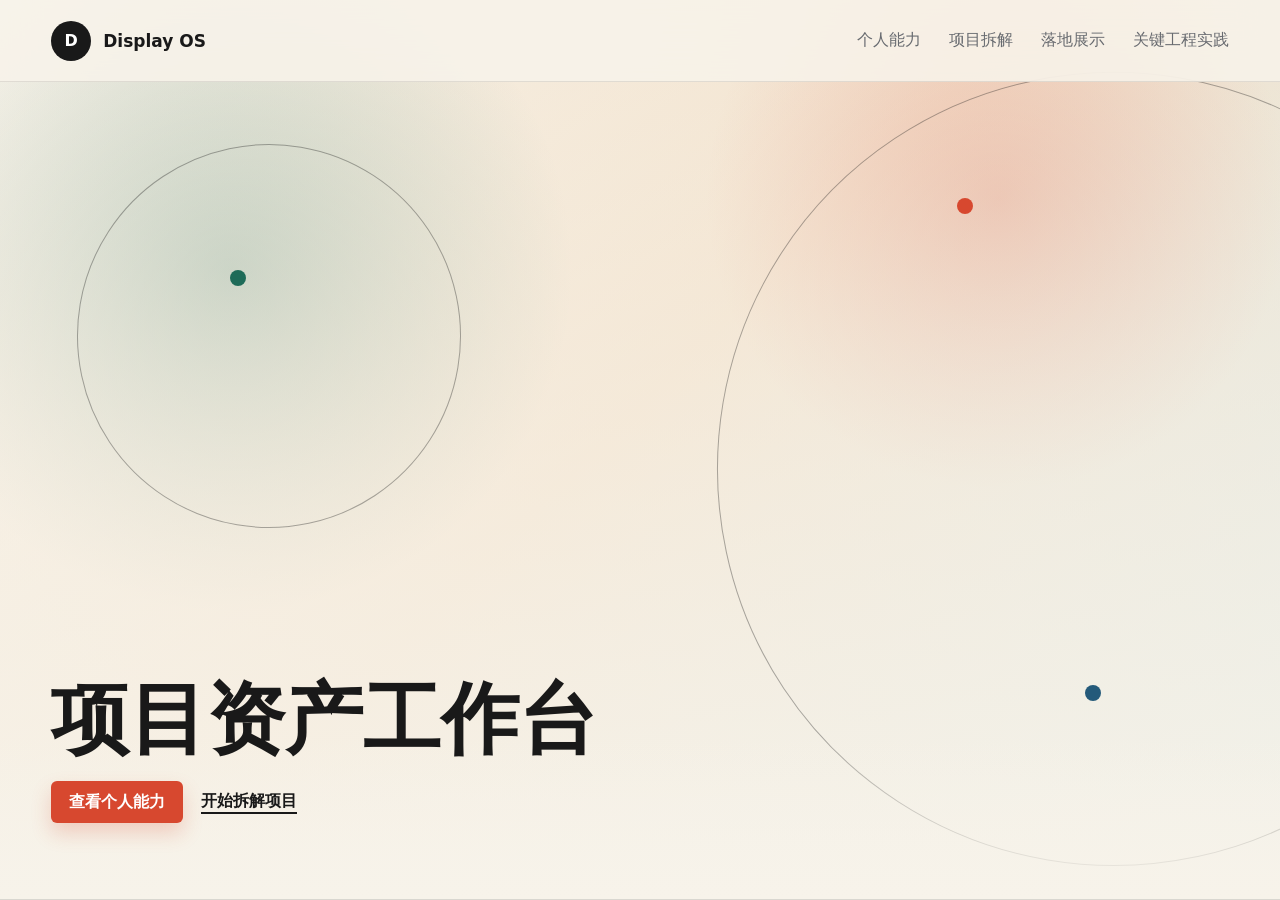
<file: docs/index.html>
<!doctype html>
<html lang="zh-CN">
  <head>
    <meta charset="UTF-8" />
    <meta name="viewport" content="width=device-width, initial-scale=1.0" />
    <title>Display OS | 项目展示与 Idea 售卖系统</title>
    <link rel="stylesheet" href="./styles.css?v=05408d1f2673" />
  </head>
  <body class="compact-kpi-mode">
    <header class="topbar">
      <a class="brand" href="#home" aria-label="Display OS 首页">
        <span class="brand-mark">D</span>
        <span>Display OS</span>
      </a>
      <nav class="nav" aria-label="主导航">
        <a href="#capabilities">个人能力</a>
        <a href="#analysis">项目拆解</a>
        <a href="#showcase">落地展示</a>
        <a href="#market" hidden aria-hidden="true" tabindex="-1">Idea 售价</a>
        <button class="nav-methodology-button" id="openMethodology" type="button">关键工程实践</button>
      </nav>
      <div class="topbar-actions" aria-label="项目发布操作">
        <div class="topbar-publish-actions">
          <button class="primary-button compact" id="syncGithub" type="button" title="把已保存的公开项目同步到 GitHub Pages">同步 GitHub</button>
        </div>
        <span class="topbar-publish-status" id="publishSyncStatus" data-tone="neutral" role="status" aria-live="polite">待同步</span>
        <button class="ghost-button" id="loadDemo" type="button">载入精选项目</button>
      </div>
    </header>

    <main id="pageMain">
      <section class="hero" id="home">
        <div class="hero-media" aria-hidden="true">
          <div class="orbit orbit-one"></div>
          <div class="orbit orbit-two"></div>
          <div class="signal signal-a"></div>
          <div class="signal signal-b"></div>
          <div class="signal signal-c"></div>
        </div>
        <div class="hero-content">
          <h1>项目资产工作台</h1>
          <div class="hero-actions">
            <a class="primary-button" href="#capabilities">查看个人能力</a>
            <a class="text-link" href="#analysis">开始拆解项目</a>
          </div>
        </div>
      </section>

      <section class="capabilities" id="capabilities">
        <div class="capability-shell capability-system-shell">
          <header class="capability-system-hero">
            <p class="eyebrow">AI Product System Design</p>
            <h2>把概率性的 AI，做成可交付的业务系统</h2>
          </header>

          <section class="capability-gate" aria-label="AI 任务前置判断">
            <div class="capability-gate-question">
              <strong>前置判断</strong>
              <span>什么任务值得交给 AI？</span>
            </div>
            <p class="capability-gate-criteria">
              <span>高重复</span><span>判断量大</span><span>输出可验证</span><span>错误成本可控</span>
            </p>
            <p class="capability-gate-boundary">AI / 规则 / 人工共同确定边界</p>
          </section>

          <section class="capability-method-board" aria-label="AI 产品设计原则与系统实现">
            <div class="capability-selector-column">
              <header class="capability-layer-heading">
                <span>原则</span>
                <h3 id="capabilityPrincipleTitle">AI 产品设计原则</h3>
              </header>
              <div class="capability-method-tabs" role="tablist" aria-labelledby="capabilityPrincipleTitle" aria-orientation="vertical">
                <button class="capability-method-tab is-active" id="capabilityMethodTab1" type="button" role="tab" aria-selected="true" aria-controls="capabilityMethodPanel1" data-capability-target="capabilityMethodPanel1">
                  <span class="capability-card-number">01</span>
                  <span class="capability-method-copy">
                    <strong>定义业务完成标准</strong>
                  </span>
                </button>
                <button class="capability-method-tab" id="capabilityMethodTab2" type="button" role="tab" aria-selected="false" aria-controls="capabilityMethodPanel2" tabindex="-1" data-capability-target="capabilityMethodPanel2">
                  <span class="capability-card-number">02</span>
                  <span class="capability-method-copy">
                    <strong>失败任务恢复</strong>
                  </span>
                </button>
                <button class="capability-method-tab" id="capabilityMethodTab3" type="button" role="tab" aria-selected="false" aria-controls="capabilityMethodPanel3" tabindex="-1" data-capability-target="capabilityMethodPanel3">
                  <span class="capability-card-number">03</span>
                  <span class="capability-method-copy">
                    <strong>AI 结果校验与人工复核</strong>
                  </span>
                </button>
              </div>
            </div>

            <div class="capability-detail-column">
              <header class="capability-layer-heading is-accent">
                <span>系统实现</span>
                <h3 id="capabilityPracticeTitle">当前实现</h3>
              </header>
              <div class="capability-method-panels" aria-labelledby="capabilityPracticeTitle">
                <article class="capability-method-panel is-active" id="capabilityMethodPanel1" role="tabpanel" aria-labelledby="capabilityMethodTab1" tabindex="0">
                  <h4>业务结果校验</h4>
                  <ol>
                    <li>模型输出</li>
                    <li>写入业务对象</li>
                    <li>回查实际结果</li>
                    <li>核验关键字段</li>
                    <li>确认业务完成</li>
                  </ol>
                  <p><strong>完成标准：</strong>接口成功 → 业务结果通过校验</p>
                </article>
                <article class="capability-method-panel" id="capabilityMethodPanel2" role="tabpanel" aria-labelledby="capabilityMethodTab2" tabindex="0" hidden>
                  <h4>失败任务恢复</h4>
                  <ol>
                    <li>记录任务状态</li>
                    <li>定位失败对象 / 阶段</li>
                    <li>保留已完成结果</li>
                    <li>仅重试失败部分</li>
                    <li>继续执行</li>
                  </ol>
                  <p><strong>恢复范围：</strong>失败对象 / 阶段，不整批重跑</p>
                </article>
                <article class="capability-method-panel" id="capabilityMethodPanel3" role="tabpanel" aria-labelledby="capabilityMethodTab3" tabindex="0" hidden>
                  <h4>AI 结果校验与风险分级</h4>
                  <ol>
                    <li>AI 初步判断</li>
                    <li>规则校验</li>
                    <li>风险分级</li>
                    <li>人工复核</li>
                    <li>结果回流</li>
                    <li>确认后执行</li>
                  </ol>
                  <p><strong>执行边界：</strong>高风险 AI 结果必须人工复核</p>
                </article>
              </div>
            </div>
          </section>

          <section class="capability-proof-panel" aria-labelledby="capabilityMetricsTitle">
            <div class="capability-proof-main">
              <header class="capability-proof-heading">
                <p>可复算业务价值</p>
                <h3 id="capabilityMetricsTitle">效率与人工节省</h3>
              </header>
              <div class="capability-value-cases" aria-label="三个项目的效率与人工节省对比">
                <article class="capability-value-case">
                  <p class="capability-value-tag">PDD 商品采集 <span>同工作量测算</span></p>
                  <h4><strong>约 5.1 小时</strong><span>每 100 个 SKU 节省人工</span></h4>
                  <p class="capability-value-comparison"><span>人工平均 5.9 小时</span><b>→</b><span>系统平均 0.8 小时</span></p>
                  <p class="capability-value-result">每人工小时：20 → 138 个 SKU（约 6.9 倍）</p>
                </article>
                <article class="capability-value-case">
                  <p class="capability-value-tag">AI + SolidWorks <span>历史项目估算</span></p>
                  <h4><strong>约 1 小时</strong><span>每个有效 CAD 节省人工</span></h4>
                  <p class="capability-value-comparison"><span>人工约 1.5 小时</span><b>→</b><span>AI + 工程师协作约 0.5 小时</span></p>
                  <p class="capability-value-result">工程师日产能：约 5 → 16 个 / 人日（约 3 倍）</p>
                </article>
                <article class="capability-value-case">
                  <p class="capability-value-tag">跨境商品统一调度平台 <span>历史样本估算</span></p>
                  <h4><strong>约减少 98%</strong><span>每批 1,100 个 SKU 人工时间</span></h4>
                  <p class="capability-value-comparison"><span>人工约 37 小时</span><b>→</b><span>自动处理约 42 分钟</span></p>
                  <p class="capability-value-result">处理效率：约 30 → 1,600 个/小时（约提升 54 倍）</p>
                </article>
              </div>
            </div>
          </section>

          <ul class="capability-skill-tags" aria-label="核心能力标签">
            <li>
              <span class="capability-skill-icon" aria-hidden="true">
                <svg viewBox="0 0 24 24" focusable="false"><circle cx="12" cy="12" r="7"></circle><circle cx="12" cy="12" r="2"></circle><path d="M12 2v3M12 19v3M2 12h3M19 12h3"></path></svg>
              </span>
              <strong>AI 应用落地</strong>
            </li>
            <li>
              <span class="capability-skill-icon" aria-hidden="true">
                <svg viewBox="0 0 24 24" focusable="false"><path d="M12 3 5 6v5c0 4.6 2.8 8 7 10 4.2-2 7-5.4 7-10V6l-7-3Z"></path><path d="m9 12 2 2 4-5"></path></svg>
              </span>
              <strong>AI / Agent 效果评测</strong>
            </li>
            <li>
              <span class="capability-skill-icon" aria-hidden="true">
                <svg viewBox="0 0 24 24" focusable="false"><circle cx="12" cy="8" r="3"></circle><path d="M6 20v-2c0-3 2.7-5 6-5s6 2 6 5v2M18.5 7.5l1 1 2-2"></path></svg>
              </span>
              <strong>Human-in-the-loop（人工复核）</strong>
            </li>
            <li>
              <span class="capability-skill-icon" aria-hidden="true">
                <svg viewBox="0 0 24 24" focusable="false"><rect x="3" y="4" width="5" height="5" rx="1"></rect><rect x="16" y="4" width="5" height="5" rx="1"></rect><rect x="9.5" y="15" width="5" height="5" rx="1"></rect><path d="M8 6.5h8M5.5 9v3.5H12V15M18.5 9v3.5H12"></path></svg>
              </span>
              <strong>工作流与浏览器自动化</strong>
            </li>
          </ul>
        </div>
      </section>

      <section class="workspace" id="analysis">
        <div class="section-heading analysis-heading">
          <div>
            <h2>项目分析</h2>
          </div>
          <ol class="analysis-steps" aria-label="项目分析流程">
            <li class="is-active"><span>1</span>选择项目</li>
            <li><span>2</span>核对资料</li>
            <li><span>3</span>生成分析</li>
            <li><span>4</span>审阅结论</li>
          </ol>
        </div>
        <div class="analysis-grid">
          <form class="input-panel" id="analysisForm">
            <div class="input-panel-header">
                <h3>当前项目</h3>
                <span class="workflow-state is-pending visually-hidden" id="inputPanelState">待选择</span>
            </div>

            <section class="input-section">
              <div class="section-label-row">
                <label for="projectPath">项目来源</label>
              </div>
              <div class="inline-field">
                <div class="project-path-wrap required-control">
                  <input id="projectPath" name="projectPath" autocomplete="off" placeholder="项目目录" />
                  <span class="inline-required" aria-hidden="true">必填</span>
                  <button class="history-toggle" id="toggleProjectHistory" type="button" aria-label="选择历史项目">⌄</button>
                  <div class="project-history-menu" id="projectHistoryMenu" hidden></div>
                </div>
                <div class="project-source-actions" aria-label="项目操作">
                  <button class="ghost-button" id="newProject" type="button">新建</button>
                  <button class="primary-button compact" id="saveProject" type="button">保存项目</button>
                  <button class="ghost-button" id="readProject" type="button">读取项目</button>
                </div>
              </div>
              <p class="api-status visually-hidden" id="apiStatus" role="status" aria-live="polite">请选择项目目录或新建分析</p>
            </section>

            <section class="input-section">
              <div class="section-label-row">
                <label for="projectTitle">项目名称</label>
              </div>
              <div class="required-control project-title-control">
                <input id="projectTitle" name="projectTitle" placeholder="例如：PDD 店铺商品数据自动采集平台" />
                <span class="inline-required" aria-hidden="true">必填</span>
              </div>
            </section>

            <textarea id="projectSource" name="projectSource" hidden></textarea>

            <section class="input-section material-section">
              <div class="section-label-row">
                <label>项目封面图</label>
                <span class="field-badge is-optional">可选</span>
              </div>
              <div class="image-drop-zone paste-image-zone" id="inputImageDrop" data-image-scope="input" tabindex="0">
                <input id="projectImages" type="file" accept="image/*" multiple />
                <span class="upload-symbol" aria-hidden="true">＋</span>
                <strong>上传图片或粘贴截图</strong>
              </div>
              <div class="image-strip" id="inputImagePreview"></div>
            </section>

            <section class="input-section material-section">
              <div class="section-label-row">
                <label>补充项目材料</label>
                <span class="field-badge is-optional">可选</span>
              </div>
              <div class="material-upload-row">
                <label class="file-drop" for="projectFile">
                  <input id="projectFile" type="file" accept=".txt,.md,.srt,.vtt" />
                  <span>上传文本材料</span>
                </label>
                <span class="file-status visually-hidden" id="fileStatus" aria-live="polite">尚未添加补充材料</span>
              </div>
            </section>

            <section class="preflight-card" aria-live="polite">
              <div class="section-label-row">
                <h4>生成前检查</h4>
                <strong class="preflight-summary" id="preflightSummary">尚未就绪</strong>
              </div>
              <ul class="preflight-list" id="preflightList">
                <li class="is-pending" id="sourceReadyCheck"><span class="check-icon">1</span><span><strong>项目目录</strong><small>等待读取</small></span></li>
                <li class="is-pending" id="titleReadyCheck"><span class="check-icon">2</span><span><strong>项目名称</strong><small>等待填写</small></span></li>
                <li class="is-optional" id="evidenceReadyCheck"><span class="check-icon">3</span><span><strong>补充材料</strong><small>可选，不影响生成</small></span></li>
              </ul>
            </section>

            <div class="control-row">
              <button class="primary-button" id="generateButton" type="submit" disabled>开始生成项目分析</button>
            </div>
          </form>

          <aside class="output-panel" aria-live="polite">
            <div class="output-tabs" role="tablist" aria-label="拆解结果">
              <button class="tab active" type="button" data-tab="profile">画像</button>
              <button class="tab" type="button" data-tab="audit" hidden>证据审计</button>
              <button class="tab" type="button" data-tab="detail">详情</button>
              <button class="tab" type="button" data-tab="diagram">流程图</button>
              <button class="tab" type="button" data-tab="landing">落地页</button>
              <button class="tab" type="button" data-tab="brief" hidden aria-hidden="true" tabindex="-1">简介</button>
              <button class="tab" type="button" data-tab="promo">宣传</button>
              <button class="tab" type="button" data-tab="value">业务价值</button>
              <button class="tab" type="button" data-tab="idea" hidden aria-hidden="true" tabindex="-1">售价</button>
            </div>
            <div class="tab-edit-actions" aria-label="当前模块编辑工具">
              <button class="ghost-button compact" id="editTab" type="button">编辑</button>
              <button class="primary-button compact" id="saveTab" type="button">保存</button>
            </div>
            <div class="tab-panel active" id="profile">
              <h3 id="profileTitle">项目画像</h3>
              <div class="profile-details">
                <p id="profilePositioning">待分析</p>
                <h4>用户原来遇到的问题</h4>
                <ul id="profileProblem">
                  <li>待分析</li>
                </ul>
                <h4>谁在这条任务链上使用</h4>
                <ul id="profileUsers">
                  <li>待分析</li>
                </ul>
                <h4>用户任务主线</h4>
                <ol id="profileWorkflow">
                  <li>待分析</li>
                </ol>
                <h4>核心差异</h4>
                <ul id="profileModules">
                  <li>待分析</li>
                </ul>
                <h4>成熟度与项目边界</h4>
                <ul id="profileDecisions">
                  <li>待分析</li>
                </ul>
              </div>
             </div>
            <div class="tab-panel" id="audit" hidden>
              <div class="read-summary" id="readSummary" aria-live="polite">
                <span class="read-summary-state" id="readSummaryState">等待读取项目</span>
                <strong id="readSummaryHeadline">待读取</strong>
                <span id="readSummaryRisk">暂无异常</span>
                <div class="read-summary-metrics" aria-label="项目资料摘要">
                  <span><strong id="readSummaryFiles">0</strong><small>已读取资料</small></span>
                  <span><strong id="readSummaryArtifacts">0</strong><small>待核验材料</small></span>
                  <span><strong id="readSummaryGrowth">0</strong><small>关联复盘资料</small></span>
                </div>
              </div>
              <div class="panel-title-row">
                <div>
                  <h3>证据审计</h3>
                  <p id="auditHeadline">尚未读取项目目录，暂时没有可验证证据。</p>
                </div>
                <span class="audit-state is-risk" id="auditState">等待读取项目</span>
              </div>
              <div class="audit-mode"><span>当前分析方式</span><strong id="analysisMode">尚未读取项目</strong></div>
              <div class="audit-stats" id="auditStats"></div>
              <section class="audit-section">
                <h4>已确认内容</h4>
                <ul id="auditConfirmed"><li>请先读取项目。</li></ul>
              </section>
              <section class="audit-section audit-risk-section">
                <h4>未验证与风险</h4>
                <ul id="auditLimitations"><li>尚未建立文件证据链。</li></ul>
              </section>
              <section class="audit-next-action">
                <span>下一步</span>
                <strong id="auditNextAction">输入项目路径并点击“读取项目”。</strong>
              </section>
              <details class="audit-details">
                <summary>查看证据来源与待解析交付物</summary>
                <h4>证据台账</h4>
                <div class="audit-evidence-list" id="auditEvidenceLedger"></div>
                <h4>待解析交付物</h4>
                <ul id="auditArtifacts"><li>暂无待解析交付物</li></ul>
              </details>
            </div>
            <div class="tab-panel" id="detail">
              <h3 id="detailTitle">完整项目介绍</h3>
              <div class="detail-article" id="detailArticle"></div>
            </div>
            <div class="tab-panel" id="diagram">
              <h3>运行机制与支撑关系</h3>
              <div class="diagram-list" id="diagramList"></div>
            </div>
            <div class="tab-panel" id="landing">
              <h3 id="landingTitle">PDD 店铺商品数据自动采集平台</h3>
              <p id="landingText">一个把 PDD 店铺商品采集从脚本执行升级为可视化任务平台的项目，覆盖登录确认、商品列表、详情 SKU、OCR 价格识别、Excel 模板交付和任务审计。</p>
              <ul id="landingBullets">
                <li>把人工登录、页面跳转、视觉定位和 OCR 识别纳入可暂停、可恢复的任务流</li>
                <li>通过 FastAPI、SQLite 队列和 JSONL 日志，把本地采集能力包装成可调用服务</li>
                <li>可继续包装成电商数据采集执行包、工作台模板或简历项目案例</li>
              </ul>
              <section class="landing-project-media image-paste-zone" id="landingProjectMedia" data-paste-image-scope="landing" aria-label="项目截图与结果证据，可直接粘贴图片" tabindex="0">
                <div class="landing-media-heading">
                  <div>
                    <h4>项目截图与结果证据</h4>
                  </div>
                  <button class="secondary-button landing-add-image" type="button" data-add-image-scope="landing">上传截图</button>
                  <input class="image-scope-input" id="landingImagesInput" type="file" accept="image/*" multiple data-image-scope="landing" aria-label="上传落地页截图">
                </div>
                <div class="landing-project-images" id="landingProjectImages"></div>
              </section>
            </div>
            <div class="tab-panel" id="brief" hidden>
              <h3>项目简介</h3>
              <p id="briefText">我围绕 PDD 店铺商品采集场景，设计了一个本地可视化任务平台，把登录确认、商品列表定位、详情 SKU 采集、OCR 价格识别和 Excel 模板导出串成可观察、可恢复、可审计的流程。</p>
            </div>
            <div class="tab-panel" id="promo">
              <div class="panel-title-row">
                <h3>宣传素材结构</h3>
                <button class="primary-button compact-action" id="generateShowcase" type="button">生成展示</button>
              </div>
              <div class="promo-flow" id="promoFlow" aria-label="宣传表达逻辑图"></div>
              <ol id="promoList" class="promo-structured-list"></ol>
            </div>
            <div class="tab-panel" id="value">
              <div class="project-value-shell">
                <div class="project-value-view">
                  <header class="project-value-heading">
                    <h3 id="projectValueHeadingTitle">业务价值</h3>
                  </header>

                  <section class="project-value-pdd-core" id="projectValuePddCore" aria-label="PDD 四项核心业务结果" hidden></section>
                  <section class="project-value-reddit-core" id="projectValueRedditCore" aria-label="Reddit RAG 业务价值四项核心指标" hidden></section>
                  <section class="project-value-sourcing-core" id="projectValueSourcingCore" aria-label="跨境选品业务价值四项核心指标" hidden></section>
                  <section class="project-value-erp-core" id="projectValueErpCore" aria-label="ERP 四项核心业务结果" hidden></section>
                  <section class="project-value-solidworks-core" id="projectValueSolidworksCore" aria-label="3D 工程自动化四项核心业务结果" hidden></section>
                  <section class="project-value-amazon-core" id="projectValueAmazonCore" aria-label="Amazon 评论洞察业务价值四项核心指标" hidden></section>
                  <section class="project-value-generic-core" id="projectValueGenericCore" aria-label="业务价值关键指标与业务步骤" hidden></section>
                </div>

                <section class="project-value-editor" aria-label="业务价值指标编辑">
                  <div class="project-value-form-grid">
                    <label><span>项目类型</span>
                      <select data-project-value-field="projectType" disabled>
                        <option value="generic">通用内部项目</option>
                        <option value="pdd">PDD 商品采集</option>
                        <option value="amazon">Amazon 评论洞察</option>
                        <option value="reddit-rag">Reddit 视觉 RAG</option>
                        <option value="sourcing">跨境选品</option>
                        <option value="dispatcher">商品统一调度</option>
                        <option value="solidworks">AI + SolidWorks</option>
                      </select>
                    </label>
                    <label><span>观察开始</span><input type="date" data-project-value-field="period.start" disabled></label>
                    <label><span>观察结束</span><input type="date" data-project-value-field="period.end" disabled></label>
                    <label><span>观察月数</span><input type="number" min="0" step="0.1" data-project-value-field="period.months" disabled></label>
                    <label><span>每月标准工时</span><input type="number" min="1" step="1" data-project-value-field="period.fteHours" disabled></label>
                  </div>

                  <div class="project-value-editor-block">
                    <h4>八类业务指标</h4>
                    <p class="project-value-editor-note">首页只显示效率、人效或单位成本、质量和业务采用；其余指标在详情中展示。</p>
                    <div class="project-value-dimension-editor-list" id="projectValueDimensionEditorList"></div>
                  </div>

                  <div class="project-value-editor-block">
                    <h4>项目投入</h4>
                    <div class="project-value-form-grid is-four">
                      <label><span>Pro 订阅分摊（元）</span><input type="number" min="0" step="0.01" data-project-value-field="costs.subscription" disabled></label>
                      <label><span>API 费用（元）</span><input type="number" min="0" step="0.01" data-project-value-field="costs.api" disabled></label>
                      <label><span>工程改造成本（元）</span><input type="number" min="0" step="0.01" data-project-value-field="costs.engineering" disabled></label>
                      <label><span>复核返工成本（元）</span><input type="number" min="0" step="0.01" data-project-value-field="costs.review" disabled></label>
                      <label><span>服务器成本（元）</span><input type="number" min="0" step="0.01" data-project-value-field="costs.infrastructure" disabled></label>
                      <label><span>软件授权（元）</span><input type="number" min="0" step="0.01" data-project-value-field="costs.software" disabled></label>
                      <label><span>维护成本（元）</span><input type="number" min="0" step="0.01" data-project-value-field="costs.maintenance" disabled></label>
                      <label><span>成本可信度</span>
                        <select data-project-value-field="costs.evidenceGrade" disabled>
                          <option value="unknown">未知</option>
                          <option value="estimate">估算</option>
                          <option value="inferable">可推算</option>
                          <option value="exact">精确</option>
                        </select>
                      </label>
                      <label class="is-wide"><span>成本证据</span><input type="text" data-project-value-field="costs.evidence" placeholder="账单、订阅记录、工时或分摊依据" disabled></label>
                    </div>
                  </div>

                  <div class="project-value-editor-block">
                    <h4>可计入 ROI 的直接收益</h4>
                    <p class="project-value-editor-note">释放工时和 FTE 等效容量不自动折算工资；只有实际降本、避免招聘或可归因利润进入 ROI。</p>
                    <div class="project-value-form-grid is-four">
                      <label><span>实际人工成本下降（元）</span><input type="number" min="0" step="0.01" data-project-value-field="finance.laborReduction" disabled></label>
                      <label><span>避免新增人力（元）</span><input type="number" min="0" step="0.01" data-project-value-field="finance.avoidedHeadcount" disabled></label>
                      <label><span>外包成本下降（元）</span><input type="number" min="0" step="0.01" data-project-value-field="finance.outsourcingReduction" disabled></label>
                      <label><span>返工成本下降（元）</span><input type="number" min="0" step="0.01" data-project-value-field="finance.reworkReduction" disabled></label>
                      <label><span>错误损失下降（元）</span><input type="number" min="0" step="0.01" data-project-value-field="finance.errorReduction" disabled></label>
                      <label><span>可归因贡献利润（元）</span><input type="number" min="0" step="0.01" data-project-value-field="finance.contributionProfit" disabled></label>
                      <label><span>其他直接收益（元）</span><input type="number" min="0" step="0.01" data-project-value-field="finance.other" disabled></label>
                      <label><span>收益可信度</span>
                        <select data-project-value-field="finance.evidenceGrade" disabled>
                          <option value="unknown">未知</option>
                          <option value="estimate">估算</option>
                          <option value="inferable">可推算</option>
                          <option value="exact">精确</option>
                        </select>
                      </label>
                      <label class="is-wide"><span>收益证据</span><input type="text" data-project-value-field="finance.evidence" placeholder="工资、招聘计划、外包账单、损失或利润依据" disabled></label>
                      <label class="is-wide"><span>归因说明</span><input type="text" data-project-value-field="finance.attribution" placeholder="说明哪些结果可归因于本项目，避免重复计算" disabled></label>
                    </div>
                  </div>

                  <div class="project-value-editor-block">
                    <div class="panel-title-row compact">
                      <h4>任务记录</h4>
                      <button class="secondary-button compact-action" id="projectValueAddTask" type="button" disabled>添加任务</button>
                    </div>
                    <div class="project-value-task-editor-list" id="projectValueTaskEditorList"></div>
                  </div>

                  <details class="project-value-process-editor">
                    <summary>开发过程数据</summary>
                    <div class="project-value-form-grid is-four">
                      <label><span>Token</span><input type="number" min="0" step="1" data-project-value-field="process.tokens" disabled></label>
                      <label><span>补丁动作</span><input type="number" min="0" step="1" data-project-value-field="process.patches" disabled></label>
                      <label><span>完成事件</span><input type="number" min="0" step="1" data-project-value-field="process.completedEvents" disabled></label>
                      <label><span>模型</span><input type="text" data-project-value-field="process.model" placeholder="未记录" disabled></label>
                    </div>
                  </details>
                </section>
              </div>
            </div>
            <div class="tab-panel" id="idea" hidden>
              <div class="panel-title-row commercial-title-row">
                <div>
                  <span class="commercial-kicker">售价策略</span>
                  <h3 id="paidIdeaName">PDD 可视化采集工作台交付包</h3>
                </div>
                <button class="primary-button compact-action" id="generatePricing" type="button">生成定价</button>
              </div>
              <div class="commercial-summary-grid">
                <article class="is-primary">
                  <span>主推售价</span>
                  <strong id="paidIdeaPriceValue">¥1,999</strong>
                  <small id="paidIdeaPrice">体验 ¥499｜标准 ¥1,999</small>
                </article>
                <article>
                  <span>目标毛利</span>
                  <strong id="paidIdeaMargin">70%–85%</strong>
                </article>
                <article>
                  <span>直接边际成本</span>
                  <strong id="paidIdeaMarginalCost">≤ ¥600/单</strong>
                </article>
                <article>
                  <span>回本逻辑</span>
                  <strong id="paidIdeaBreakEven">2–3 单</strong>
                </article>
              </div>
              <div class="commercial-next-action is-primary">
                <strong>下一步</strong>
                <span id="paidIdeaNextAction">先用 ¥499 体验诊断成交 3 单，记录每单真实成本，再调整标准交付报价。</span>
              </div>
              <section class="commercial-box commercial-metrics-section">
                <div class="panel-title-row compact">
                  <h4>套餐价格</h4>
                </div>
                <div class="commercial-tier-list" id="paidIdeaTiers"></div>
              </section>
              <section class="commercial-box commercial-metrics-section">
                <div class="panel-title-row compact">
                  <h4>成本拆解</h4>
                </div>
                <div class="commercial-cost-grid" id="paidIdeaCosts"></div>
              </section>
            </div>
          </aside>
        </div>
      </section>

      <section class="showcase" id="showcase">
        <div class="section-heading showcase-heading">
          <div class="showcase-heading-copy">
            <h2>从市场证据到产品交付</h2>
          </div>
          <div class="showcase-actions" aria-label="落地展示操作">
            <button class="primary-button compact-action" id="openDemandAnalysis" type="button">需求</button>
            <button class="ghost-button compact-action" id="toggleHiddenWorks" type="button" aria-pressed="false">显示隐藏项目</button>
            <button class="ghost-button compact-action" id="hideShowcase" type="button">隐藏区域</button>
          </div>
        </div>
        <section class="showcase-system-map" aria-labelledby="showcaseSystemTitle">
          <header class="showcase-system-header">
            <h3 id="showcaseSystemTitle">证据输入 → 机会决策 → 双路径交付</h3>
          </header>
          <div class="showcase-system-flow">
            <article class="showcase-system-stage">
              <div class="showcase-system-stage-index">01</div>
              <div class="showcase-system-stage-copy">
                <span>市场证据层</span>
                <h4>看见商品、用户与场景</h4>
                <div class="showcase-system-projects">
                  <span>PDD 商品数据</span>
                  <span>Amazon 评论</span>
                  <span>Reddit 社区洞察</span>
                </div>
              </div>
            </article>
            <span class="showcase-system-arrow" aria-hidden="true">→</span>
            <article class="showcase-system-stage showcase-system-stage-decision">
              <div class="showcase-system-stage-index">02</div>
              <div class="showcase-system-stage-copy">
                <span>机会决策层</span>
                <h4>筛选机会并保留判断依据</h4>
                <div class="showcase-system-projects">
                  <span>跨境选品智能体</span>
                </div>
              </div>
            </article>
            <span class="showcase-system-arrow" aria-hidden="true">→</span>
            <article class="showcase-system-stage showcase-system-stage-output">
              <div class="showcase-system-stage-index">03</div>
              <div class="showcase-system-stage-copy">
                <span>产品交付层</span>
                <h4>形成可运营、可制造的结果</h4>
                <div class="showcase-system-projects">
                  <span>商品统一调度</span>
                  <span>LEX 工程建模</span>
                </div>
              </div>
            </article>
          </div>
        </section>
        <div class="project-rail" id="projectRail"></div>
        <section class="market inline-market showcase-pricing-template" id="market" aria-label="售价方案" hidden>
          <div class="pricing-grid" id="pricingGrid"></div>
        </section>
        <button class="ghost-button showcase-restore" id="showShowcase" type="button" hidden>显示落地展示</button>
      </section>
    </main>

    <div class="pricing-modal" id="pricingModal" hidden>
      <div class="pricing-modal-backdrop" data-close-pricing></div>
      <article class="pricing-modal-card" role="dialog" aria-modal="true" aria-labelledby="pricingModalTitle">
        <button class="pricing-modal-close" type="button" data-close-pricing>×</button>
        <div class="pricing-modal-hero">
          <span class="discount-pill" id="pricingModalDiscount">节省50%</span>
          <div class="pricing-modal-art" id="pricingModalArt">Display OS</div>
        </div>
        <div class="pricing-modal-body">
          <h2 id="pricingModalTitle">付费模块</h2>
          <p id="pricingModalDescription"></p>
          <div class="modal-price-row">
            <div>
              <span>价格</span>
              <strong id="pricingModalPrice">¥0</strong>
              <s id="pricingModalCompare"></s>
            </div>
            <span class="save-pill" id="pricingModalSave">限时优惠</span>
          </div>
          <ul id="pricingModalItems"></ul>
          <div class="modal-action-row">
            <button class="primary-button wide" type="button">添加到购物车</button>
            <button class="ghost-button wide" type="button">立即购买</button>
          </div>
        </div>
      </article>
    </div>

    <div class="demand-modal" id="demandModal" hidden>
      <div class="demand-modal-backdrop" data-close-demand></div>
      <article class="demand-modal-card" role="dialog" aria-modal="true" aria-labelledby="demandModalTitle">
        <header class="demand-modal-header">
          <div>
            <p class="eyebrow">岗位匹配</p>
            <h2 id="demandModalTitle">岗位 JD 匹配</h2>
          </div>
          <button class="pricing-modal-close" type="button" data-close-demand aria-label="关闭需求分析">×</button>
        </header>

        <div class="demand-modal-body">
          <section class="demand-input-panel">
            <label for="jobDemandInput">粘贴公司岗位 JD</label>
            <textarea id="jobDemandInput" placeholder="粘贴岗位职责、任职要求、加分项等内容。"></textarea>
            <div class="demand-action-row">
              <button class="primary-button compact-action" id="analyzeJobDemand" type="button">分析</button>
              <button class="ghost-button compact-action" id="fillDemandSample" type="button">示例</button>
            </div>
          </section>

          <section class="demand-result-panel" id="demandEmptyState">
            <h3>等待 JD 分析</h3>
            <p class="demand-empty-message" id="demandEmptyStateMessage" aria-live="polite" hidden></p>
          </section>

          <section class="demand-result-panel" id="demandResult" hidden>
            <div class="skill-link-card" id="demandSkillLink">
              <span>分析框架</span>
              <strong>证据校准 + 岗位匹配</strong>
              <span class="demand-skill-sources" id="demandSkillSources">岗位技能待确认</span>
              <p id="demandSkillStatus">准备加载证据链分析 Skill。</p>
            </div>

            <div class="demand-score-row">
              <div>
                <span>综合匹配度（证据校准）</span>
                <strong id="demandMatchScore">0%</strong>
                <span class="demand-analysis-mode" id="demandAnalysisMode">分析方式待确认</span>
              </div>
              <p id="demandScoreChange">暂无历史对比，本次结果会用于下次比较。</p>
            </div>

            <div class="demand-diagnosis" id="demandDiagnosis"></div>

            <div class="demand-analysis-basis">
              <div>
                <span>本次分析依据</span>
                <strong>JD + 全部项目展示 + 个人能力 + 关键工程实践</strong>
              </div>
              <ul id="demandAnalysisBasis"></ul>
            </div>

            <div class="demand-score-grid">
              <article>
                <span>关键词覆盖</span>
                <strong id="keywordCoverageScore">0%</strong>
                <p>JD 文字层面的能力覆盖。</p>
              </article>
              <article>
                <span>真实经历匹配</span>
                <strong id="experienceMatchScore">0%</strong>
                <p>项目和简历证据能证明多少。</p>
              </article>
              <article>
                <span>面试可验证度</span>
                <strong id="interviewReadyScore">0%</strong>
                <p>被深问时是否站得住。</p>
              </article>
            </div>

            <div class="demand-summary-grid">
              <article class="is-level-definition">
                <h3>35K 级别岗位定义</h3>
                <p id="targetRoleLevel"></p>
              </article>
              <article class="is-level-verdict">
                <h3>当前级别判断</h3>
                <p id="seniorityVerdict"></p>
              </article>
              <article>
                <h3>岗位本质</h3>
                <p id="roleEssence"></p>
              </article>
              <article>
                <h3>硬性门槛</h3>
                <ul id="demandNeedList"></ul>
              </article>
              <article>
                <h3>可包装优势</h3>
                <ul id="demandStrengthList"></ul>
              </article>
              <article>
                <h3>硬缺口</h3>
                <ul id="demandWeaknessList"></ul>
              </article>
              <article>
                <h3>高级要求</h3>
                <ul id="advancedNeedList"></ul>
              </article>
              <article>
                <h3>加分项</h3>
                <ul id="bonusNeedList"></ul>
              </article>
            </div>

            <div class="demand-section">
              <h3>简历证据映射</h3>
              <div class="evidence-map" id="evidenceMap"></div>
            </div>

            <div>
              <h3 class="demand-subtitle">项目升级建议</h3>
              <div class="demand-project-list" id="demandProjectAdvice"></div>
            </div>

            <div class="demand-section">
              <h3>面试追问风险</h3>
              <div class="risk-question-list" id="riskQuestionList"></div>
            </div>

            <div class="demand-section">
              <h3>项目组合策略</h3>
              <div class="portfolio-strategy-list" id="portfolioStrategyList"></div>
            </div>

            <div class="truth-warning">
              <h3>禁止虚构提醒</h3>
              <p id="truthWarningText"></p>
            </div>

            <div class="resume-reference-panel" id="resumeReferencePanel" hidden>
              <h3>简历项目介绍参考</h3>
              <p>只有证据足够时才建议进入简历整理。以下只列关键板块和关键信息，不能替代你对真实经历、指标和上线范围的确认。</p>
              <div id="resumeReferenceList"></div>
            </div>
          </section>
        </div>
      </article>
    </div>

    <section class="methodology-page" id="methodologyPage" aria-labelledby="methodologyTitle" hidden>
      <header class="methodology-topbar">
        <div class="methodology-title-group"><div><span class="methodology-eyebrow">DECISION PLAYBOOK</span><h2 id="methodologyTitle">关键工程实践</h2></div><span class="methodology-topbar-badge">项目案例</span></div>
        <button class="ghost-button methodology-close" id="closeMethodology" type="button">返回工作台</button>
      </header>
      <div class="methodology-shell">
        <aside class="methodology-index" aria-label="关键工程实践目录">
          <div class="methodology-index-heading"><span>8 项代表性项目决策</span></div>
          <button class="methodology-index-button is-active" type="button" data-methodology-target="all"><span>00</span><strong>实践总览</strong></button>
          <button class="methodology-index-button" type="button" data-methodology-target="method-1"><span>01</span><strong>业务结果验收</strong></button>
          <button class="methodology-index-button" type="button" data-methodology-target="method-2"><span>02</span><strong>候选淘汰记录与续查</strong></button>
          <button class="methodology-index-button" type="button" data-methodology-target="method-3"><span>03</span><strong>分析前完整性检查</strong></button>
          <button class="methodology-index-button" type="button" data-methodology-target="method-4"><span>04</span><strong>AI 生成规格、工具执行</strong></button>
          <button class="methodology-index-button" type="button" data-methodology-target="method-5"><span>05</span><strong>按业务对象恢复异常</strong></button>
          <button class="methodology-index-button" type="button" data-methodology-target="method-6"><span>06</span><strong>按风险设置执行权限</strong></button>
          <button class="methodology-index-button" type="button" data-methodology-target="method-7"><span>07</span><strong>同时核对正反证据</strong></button>
          <button class="methodology-index-button" type="button" data-methodology-target="method-8"><span>08</span><strong>复盘转为规则与检查项</strong></button>
        </aside>
        <div class="methodology-content" id="methodologyContent" tabindex="-1">
           <section class="methodology-hero-card" data-methodology-overview>
             <div class="methodology-hero-copy"><h3>项目中的关键工程决策</h3></div>
           </section>
           <div class="methodology-overview-controls" data-methodology-overview>
              <div><strong>先看 4 项代表性实践</strong></div>
             <button class="methodology-reveal-button" type="button" data-methodology-reveal aria-expanded="false">查看全部 8 项工程实践 →</button>
           </div>
           <div class="methodology-grid">
             <article class="methodology-card" id="method-1" data-methodology-card data-methodology-tier="core">
              <header class="methodology-card-header"><div><span class="methodology-number">01</span><span class="methodology-status">结果验收</span></div><h3>业务结果验收</h3></header>
              <p class="methodology-summary">以在线可售反推发布状态与回查链路。</p>
              <div class="methodology-overview-proof"><strong>跨境 ERP 商品发布</strong><em>已落地</em></div>
              <div class="methodology-case-detail">
                <blockquote class="methodology-judgment"><span>关键决策</span><strong>接口受理 ≠ 发布完成。</strong><small>只有审核通过并在线可售，才关闭任务。</small></blockquote>
                <div class="methodology-story"><div><span>问题</span><p>文件或接口成功后，商品仍可能未上线或不可售。</p></div><div><span>调整</span><p>拆分提交、受理、审核、上线与可售，并保留阶段证据。</p></div><div><span>结果</span><p>异常可定位到具体商品和失败阶段。</p></div></div>
                <div class="methodology-architecture"><span>状态重构</span><div><b>旧</b><i>文件生成 / 接口返回</i><strong>→ 技术成功</strong></div><div><b>新</b><i>提交 → 受理 → 审核 → 上线</i><strong>→ 在线可售</strong></div></div>
                <div class="methodology-method"><div><span>证据边界</span><p>状态与回查机制已有项目证据；可售率提升尚无完整对照。</p></div><div><span>适用场景</span><p>履约、到账、内容发布、工程建模与数据同步。</p></div></div>
              </div>
              <button class="methodology-card-open" type="button" data-methodology-open="method-1">案例 →</button>
            </article>
             <article class="methodology-card" id="method-2" data-methodology-card data-methodology-tier="secondary">
              <header class="methodology-card-header"><div><span class="methodology-number">02</span><span class="methodology-status">候选决策</span></div><h3>候选淘汰记录与续查</h3></header>
              <p class="methodology-summary">记录否决原因，持续收敛候选空间。</p>
              <div class="methodology-overview-proof"><strong>跨境选品 Agent</strong><em>已运行</em></div>
              <div class="methodology-case-detail">
                <blockquote class="methodology-judgment"><span>关键决策</span><strong>人工否决是决策资产，不是操作噪声。</strong></blockquote>
                <div class="methodology-story"><div><span>问题</span><p>淘汰候选在下一轮重复出现，人工判断无法积累。</p></div><div><span>调整</span><p>保存否决原因与搜索游标，按结构、价格和评论逐层筛选。</p></div><div><span>结果</span><p>支持阶段续查，避免从首屏重复搜索。</p></div></div>
                <div class="methodology-architecture"><span>检索重构</span><div><b>旧</b><i>重新搜索</i><strong>→ 重复候选</strong></div><div><b>新</b><i>规则过滤 → 人工否决</i><strong>→ 记忆原因并续查</strong></div></div>
                <div class="methodology-method"><div><span>证据边界</span><p>续查与阶段产物已有运行记录；候选有效率仍需统一标注。</p></div><div><span>适用场景</span><p>招聘筛选、供应商评估、内容审核与销售线索。</p></div></div>
              </div>
              <button class="methodology-card-open" type="button" data-methodology-open="method-2">案例 →</button>
            </article>
             <article class="methodology-card" id="method-3" data-methodology-card data-methodology-tier="secondary">
              <header class="methodology-card-header"><div><span class="methodology-number">03</span><span class="methodology-status">分析准入</span></div><h3>分析前的数据完整性检查</h3></header>
              <p class="methodology-summary">数据完整性不足时阻断正式分析。</p>
              <div class="methodology-overview-proof"><strong>Amazon 评论洞察</strong><em>已实现</em></div>
              <div class="methodology-case-detail">
                <blockquote class="methodology-judgment"><span>关键决策</span><strong>证据不足时，系统拒绝输出正式结论。</strong></blockquote>
                <div class="methodology-story"><div><span>问题</span><p>程序完成不代表评论样本完整。</p></div><div><span>调整</span><p>采集后先识别登录、限流、验证码与数据缺口。</p></div><div><span>结果</span><p>证据不足时保存现场、标记缺口并阻断分析。</p></div></div>
                <div class="methodology-architecture"><span>准入门禁</span><div><b>完整</b><i>采集 → 完整性校验</i><strong>→ 允许分析</strong></div><div><b>不足</b><i>保存现场 → 标记缺口</i><strong>→ 暂停 / 转人工</strong></div></div>
                <div class="methodology-method"><div><span>证据边界</span><p>门禁与警告已有实现记录；评论覆盖仍受平台可见范围限制。</p></div><div><span>适用场景</span><p>RAG、OCR、财务审核、市场研究与图纸解析。</p></div></div>
              </div>
              <button class="methodology-card-open" type="button" data-methodology-open="method-3">案例 →</button>
            </article>
             <article class="methodology-card" id="method-4" data-methodology-card data-methodology-tier="secondary">
              <header class="methodology-card-header"><div><span class="methodology-number">04</span><span class="methodology-status">工程执行</span></div><h3>AI 生成规格、确定性工具执行</h3></header>
              <p class="methodology-summary">AI生成可审查规格，确定性工具负责执行。</p>
              <div class="methodology-overview-proof"><strong>AI 辅助工程设计工作台</strong><em>已实现</em></div>
              <div class="methodology-case-detail">
                <blockquote class="methodology-judgment"><span>关键决策</span><strong>模型不直接操作 SolidWorks，先交付可审查规格。</strong></blockquote>
                <div class="methodology-story"><div><span>问题</span><p>草图存在尺寸缺失与关系歧义，直接执行难以定位责任。</p></div><div><span>调整</span><p>拆分语义规格与执行任务，增加规则校验和人工确认。</p></div><div><span>结果</span><p>失败可定位到输入、规格、命令或现场环境。</p></div></div>
                <div class="methodology-architecture methodology-architecture--pipeline"><span>双层契约</span><div><b>语义规格</b><i>草图 / 图片 / 语言</i><strong>→ 可审查工程规格</strong></div><div><b>执行任务</b><i>规则校验 / 人工确认</i><strong>→ SolidWorks 建模</strong></div></div>
                <div class="methodology-method"><div><span>证据边界</span><p>规格与执行任务已有实现；复杂装配成功率仍需样本评测。</p></div><div><span>适用场景</span><p>CAD、财务记账、数据库修改、商品发布与工业控制。</p></div></div>
              </div>
              <button class="methodology-card-open" type="button" data-methodology-open="method-4">案例 →</button>
            </article>
             <article class="methodology-card" id="method-5" data-methodology-card data-methodology-tier="core">
              <header class="methodology-card-header"><div><span class="methodology-number">05</span><span class="methodology-status">异常处理</span></div><h3>按业务对象定位和恢复异常</h3></header>
              <p class="methodology-summary">按影响、责任与恢复路径组织异常。</p>
              <div class="methodology-overview-proof"><strong>跨境 ERP 异常中心</strong><em>1,438 已解决 · 38 种根因 · 6 套方案</em></div>
              <div class="methodology-case-detail">
                <blockquote class="methodology-judgment"><span>关键决策</span><strong>异常中心服务业务恢复，而非日志展示。</strong></blockquote>
                <div class="methodology-story"><div><span>问题</span><p>错误码无法说明影响对象、严重程度与处理责任。</p></div><div><span>调整</span><p>按对象、阶段、影响、资格、责任与动作组织异常。</p></div><div><span>结果</span><p>1,438 个异常对象已解决；识别 16 个异常大类、归因为 38 种标准根因；沉淀 6 套处置方案，187 个对象完成方案确认。</p></div></div>
                <div class="methodology-architecture"><span>对象模型</span><div><b>定位</b><i>受影响商品 + 失败阶段</i><strong>→ 判断影响与资格</strong></div><div><b>恢复</b><i>责任人 + 修复动作</i><strong>→ 从失败阶段续跑</strong></div></div>
                <div class="methodology-method"><div><span>证据边界</span><p>截至 2026-08-22；“已解决”按当前状态统计，另有 193 个对象留有平台验真通过记录；方案确认不等于方案执行，已归档未计入成功。</p></div><div><span>适用场景</span><p>审批流、批量任务、数据治理、内容审核与供应链。</p></div></div>
              </div>
              <button class="methodology-card-open" type="button" data-methodology-open="method-5">案例 →</button>
            </article>
             <article class="methodology-card" id="method-6" data-methodology-card data-methodology-tier="core">
              <header class="methodology-card-header"><div><span class="methodology-number">06</span><span class="methodology-status">执行权限</span></div><h3>按风险设置自动执行与人工审批</h3></header>
              <p class="methodology-summary">按证据强度与可恢复能力逐级开放权限。</p>
              <div class="methodology-overview-proof"><strong>ERP × 选品 × RAG × 工程设计</strong><em>分级规则已形成</em></div>
              <div class="methodology-case-detail">
                <blockquote class="methodology-judgment"><span>关键决策</span><strong>AI 权限由单步风险决定，不由平均准确率决定。</strong></blockquote>
                <div class="methodology-story"><div><span>问题</span><p>单一准确率无法衡量错误损失与自动执行资格。</p></div><div><span>调整</span><p>按风险、证据、失败样本与回滚能力分级评测。</p></div><div><span>结果</span><p>高风险字段保留人工确认，低风险场景逐级开放。</p></div></div>
                <div class="methodology-permission-ladder" aria-label="AI权限随证据升级"><span>离线只读</span><i>→</i><span>在线影子</span><i>→</i><span>人工确认</span><i>→</i><span>受限自动</span><i>→</i><strong>业务回查</strong></div>
                <div class="methodology-method"><div><span>证据边界</span><p>分阶段机制已形成；接受率、拒绝率与回滚率仍需积累。</p></div><div><span>适用场景</span><p>业务写入、财务处理、平台发布与专业工具执行。</p></div></div>
              </div>
              <button class="methodology-card-open" type="button" data-methodology-open="method-6">案例 →</button>
            </article>
             <article class="methodology-card" id="method-7" data-methodology-card data-methodology-tier="secondary">
              <header class="methodology-card-header"><div><span class="methodology-number">07</span><span class="methodology-status">用户洞察</span></div><h3>同时保留支持和反对证据</h3></header>
              <p class="methodology-summary">以支持证据、反对证据和适用边界约束主张。</p>
              <div class="methodology-overview-proof"><strong>Reddit 用户洞察与 RAG</strong><em>待补评测</em></div>
              <div class="methodology-case-detail">
                <blockquote class="methodology-judgment"><span>关键决策</span><strong>高频声音不等于普遍需求，主张必须经受反证。</strong></blockquote>
                <div class="methodology-story"><div><span>问题</span><p>普通 RAG 容易把相似帖子总结为用户共识。</p></div><div><span>调整</span><p>主张同时保留支持、反对、人群、场景与证据强度。</p></div><div><span>设计结果</span><p>存在冲突时，结论降级为场景假设或待验证机会。</p></div></div>
                <div class="methodology-architecture"><span>主张单元</span><div><b>证据</b><i>支持 + 反对</i><strong>→ 判断强度</strong></div><div><b>边界</b><i>人群 + 场景 + 冲突</i><strong>→ 假设 / 待验证</strong></div></div>
                <div class="methodology-method"><div><span>证据边界</span><p>当前属于方法设计；反例样本与人工一致率仍需补齐。</p></div><div><span>适用场景</span><p>市场研究、需求优先级、舆情、竞品与战略分析。</p></div></div>
              </div>
              <button class="methodology-card-open" type="button" data-methodology-open="method-7">案例 →</button>
            </article>
             <article class="methodology-card" id="method-8" data-methodology-card data-methodology-tier="core">
              <header class="methodology-card-header"><div><span class="methodology-number">08</span><span class="methodology-status">工程协作</span></div><h3>将项目复盘转为规则和检查项</h3></header>
              <p class="methodology-summary">将项目复盘转为可执行规则与验收门禁。</p>
              <div class="methodology-overview-proof"><strong>跨项目 AI 协作基础设施</strong><em>持续复用</em></div>
              <div class="methodology-case-detail">
                <blockquote class="methodology-judgment"><span>关键决策</span><strong>对话只有转化为规则与验收标准，才能被复用。</strong></blockquote>
                <div class="methodology-story"><div><span>问题</span><p>上下文丢失、双机差异与版本覆盖导致重复犯错。</p></div><div><span>调整</span><p>分离项目事实、个人判断、通用规则与验证证据。</p></div><div><span>结果</span><p>归档、成长档案、Skill 与交付门禁形成分层机制。</p></div></div>
                <div class="methodology-architecture methodology-architecture--pipeline"><span>资产分层</span><div><b>项目事实</b><i>变更 / 原因 / 证据</i><strong>→ 成长判断</strong></div><div><b>复用资产</b><i>规则 / 边界 / 步骤</i><strong>→ 验收门禁</strong></div></div>
                <div class="methodology-method"><div><span>证据边界</span><p>规则已跨项目复用；长期效率与缺陷变化尚无统一基线。</p></div><div><span>适用场景</span><p>个人 AI 开发、团队协作、FDE 交付与知识治理。</p></div></div>
              </div>
              <button class="methodology-card-open" type="button" data-methodology-open="method-8">案例 →</button>
            </article>
          </div>
        </div>
      </div>
    </section>

    <footer class="footer">
      <span>Display OS</span>
    </footer>
    <script src="./runtime.min.js?v=05408d1f2673"></script>
    <script src="./app.min.js?v=05408d1f2673"></script>
  </body>
</html>
</file>
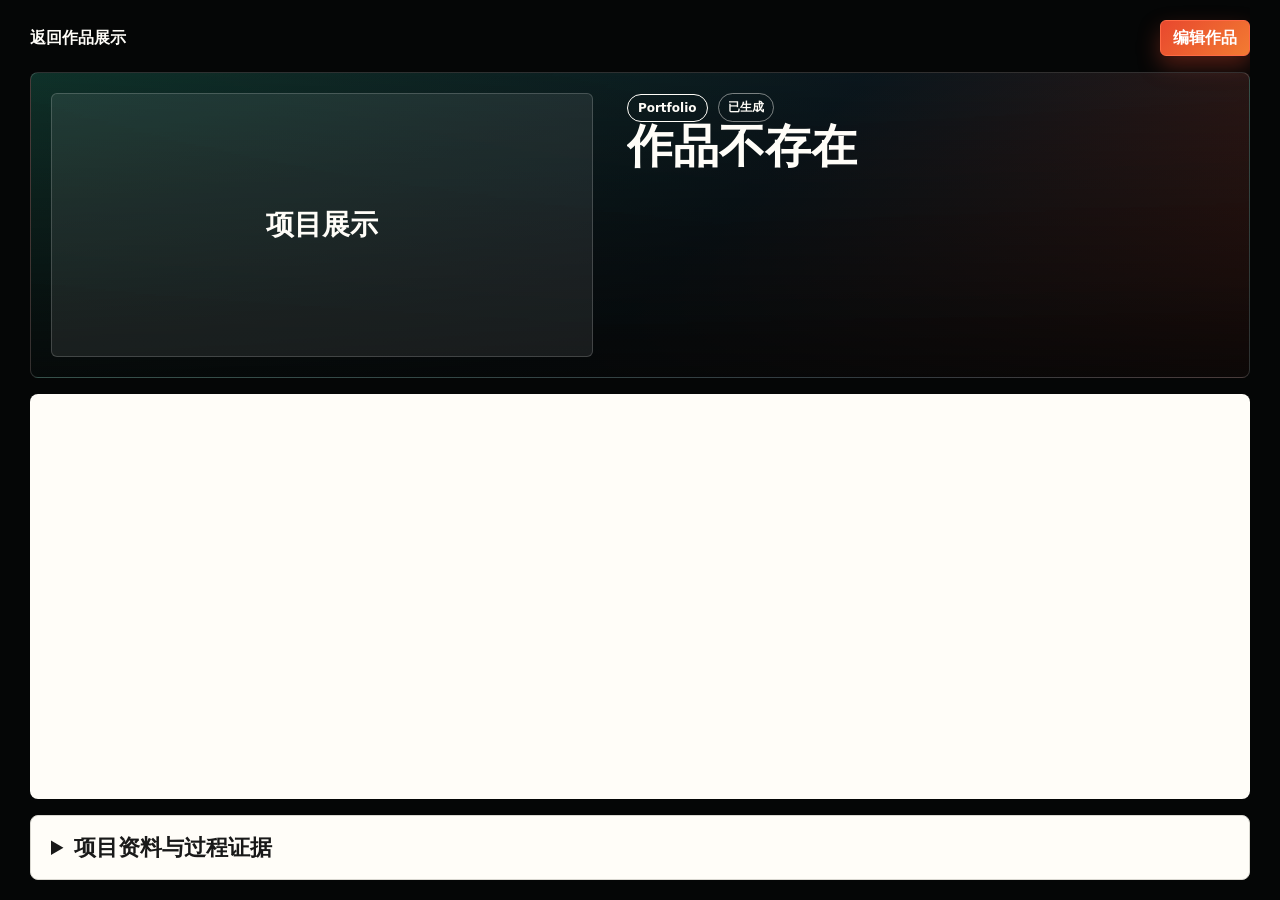
<file: docs/project.html>
<!DOCTYPE html>
<html lang="zh-CN" class="project-detail-document">
  <head>
    <meta charset="UTF-8" />
    <meta name="viewport" content="width=device-width, initial-scale=1.0" />
    <title>作品详情 - Display OS</title>
    <link rel="stylesheet" href="styles.css?v=05408d1f2673" />
  </head>
  <body class="project-detail-page">
    <main class="project-detail-shell">
      <div class="project-detail-topbar">
        <a class="back-link" href="index.html#showcase">返回作品展示</a>
        <div class="project-detail-actions" aria-label="作品操作">
          <span id="portfolioSaveStatus" class="project-save-status" aria-live="polite"></span>
          <button class="ghost-button compact" id="editPortfolio" type="button">编辑作品</button>
          <button class="primary-button compact" id="savePortfolio" type="button" hidden>保存作品</button>
          <button class="ghost-button compact" id="cancelPortfolioEdit" type="button" hidden>取消编辑</button>
        </div>
      </div>

      <section class="project-detail-hero" id="projectHero">
        <div class="project-detail-cover" id="projectCover">项目展示</div>
        <div class="project-detail-copy">
          <div class="project-detail-kicker"><span class="tag" id="projectTag">Portfolio</span><span class="portfolio-state" id="portfolioState">已生成</span></div>
          <h1 id="projectTitle">作品详情</h1>
          <p class="project-detail-subtitle" id="projectSubtitle"></p>
        </div>
      </section>

      <section class="portfolio-editor" id="portfolioEditor" hidden>
        <div class="portfolio-editor-heading">
          <div><span class="eyebrow">作品内容管理</span><h2>编辑高优先级表达</h2></div>
          <p>修改会保存到作品展示记录，不会删除原始项目资料。每行一条内容。</p>
        </div>
        <div class="portfolio-editor-grid">
          <label>项目标题<input id="editorTitle" type="text" /></label>
          <label>项目副标题<input id="editorSubtitle" type="text" /></label>
          <label>一句话总结<textarea id="editorSummary" rows="3"></textarea></label>
          <label>我的职责<textarea data-editor-field="responsibilities" rows="6"></textarea></label>
          <label>关键产品判断<textarea data-editor-field="keyDecisions" rows="6"></textarea></label>
          <label>项目成果<textarea data-editor-field="results" rows="6"></textarea></label>
          <label>AI 的作用<textarea data-editor-field="ai" rows="5"></textarea></label>
          <label>人工确认边界<textarea data-editor-field="human" rows="5"></textarea></label>
          <label>待验证与成熟度<textarea data-editor-field="pending" rows="5"></textarea></label>
        </div>
      </section>

      <section class="portfolio-detail-card" aria-label="项目作品集">
        <div class="portfolio-layout">
          <nav class="portfolio-section-nav" id="portfolioSectionNav" role="tablist" aria-label="作品集章节"></nav>
          <div class="portfolio-section-content" id="portfolioSections"></div>
        </div>
      </section>

      <section class="project-detail-grid single">
        <details class="project-detail-card project-detail-evidence">
          <summary>项目资料与过程证据</summary>
          <div id="projectSections"></div>
        </details>
      </section>
    </main>

    <script src="./runtime.min.js?v=05408d1f2673"></script>


    <script>
const workDbName = "display-os-work-store";
      const workDbStore = "works";
      const imageDbName = "display-os-image-store";
      const imageDbStore = "projectImages";
      let currentWork = null;

      function escapeHtml(value) {
        return String(value || "").replace(/[&<>"']/g, (char) => {
          const map = { "&": "&amp;", "<": "&lt;", ">": "&gt;", '"': "&quot;", "'": "&#039;" };
          return map[char];
        });
      }

      function list(value, fallback = ["待补充"]) {
        const values = (Array.isArray(value) ? value : [value]).map((item) => String(item || "").replace(/\s+/g, " ").trim()).filter(Boolean);
        return [...new Set(values.length ? values : fallback)];
      }

      function lines(value) {
        return String(value || "").split(/\r?\n/).map((item) => item.trim()).filter(Boolean);
      }

      function openWorkDb() {
        return new Promise((resolve, reject) => {
          const request = indexedDB.open(workDbName, 1);
          request.onupgradeneeded = () => {
            if (!request.result.objectStoreNames.contains(workDbStore)) {
              request.result.createObjectStore(workDbStore, { keyPath: "id" });
            }
          };
          request.onsuccess = () => resolve(request.result);
          request.onerror = () => reject(request.error);
        });
      }

      function resolveWithin(promise, timeoutMs = 1200) {
        return Promise.race([
          promise.catch(() => null),
          new Promise((resolve) => window.setTimeout(() => resolve(null), timeoutMs))
        ]);
      }

      async function getWork(id) {
        const db = await openWorkDb();
        return new Promise((resolve, reject) => {
          const request = db.transaction(workDbStore, "readonly").objectStore(workDbStore).get(id);
          request.onsuccess = () => resolve(request.result);
          request.onerror = () => reject(request.error);
        });
      }

      async function putWork(work) {
        const db = await openWorkDb();
        return new Promise((resolve, reject) => {
          const request = db.transaction(workDbStore, "readwrite").objectStore(workDbStore).put(work);
          request.onsuccess = () => resolve(work);
          request.onerror = () => reject(request.error);
        });
      }

      async function getServerWork(id) {
        try {
          const response = await fetch(`/api/showcase-projects/${encodeURIComponent(id)}`, { cache: "no-store" });
          if (!response.ok) return null;
          const data = await response.json();
          const project = data.project;
          if (!project) return null;
          return {
            ...project,
            value: project.value || "项目档案恢复",
            oneLine: project.oneLine || project.summary || "已从现有项目档案恢复完整介绍。",
            brief: project.brief || project.summary || "",
            promo: project.promo || [],
            promoStructure: project.promoStructure || null,
            diagrams: project.diagrams || [],
            images: project.images || { input: [], panels: {} },
            portfolio: project.portfolio || buildFallbackPortfolio(project)
          };
        } catch {
          return null;
        }
      }

      function buildFallbackPortfolio(work) {
        const title = work.title || "未命名项目";
        const summary = work.summary || work.oneLine || "待补充";
        const keywords = list(work.keywords, ["项目能力"]);
        const detailText = (work.detail?.sections || []).flatMap((section) => (section.blocks || []).map((block) => block.body || "")).filter(Boolean);
        const basis = detailText[0] || summary;
        return {
          portfolioId: `portfolio-${String(work.id || title).replace(/[^a-z0-9]+/gi, "-").toLowerCase()}`,
          projectId: String(work.id || ""), status: "generated", visibility: work.visibility === "hidden" ? "hidden" : "visible", manualEdited: false,
          createdAt: work.createdAt || new Date().toISOString(), updatedAt: work.updatedAt || new Date().toISOString(),
          hero: { title, subtitle: work.oneLine || summary, category: work.tag || "项目展示", tags: keywords, summary, cover: work.cover || "" },
          background: { targetUsers: ["目标用户待从项目资料确认"], scenario: summary, oldFlow: basis },
          problems: [basis], objectives: [summary],
          solution: { overview: summary, steps: list(work.promo, ["资料整理", "流程执行", "结果交付"]), inputs: ["项目资料"], judgment: ["关键节点需人工确认"], humanGate: ["异常和结果需要人工复核"], outputs: ["结构化项目展示"] },
          capabilities: keywords.map((name) => ({ name, problem: basis, approach: summary, value: "项目能力沉淀" })),
          aiRole: { ai: ["AI 角色待从项目资料确认"], rules: ["以证据和边界约束自动化表达"], automation: keywords, human: ["关键判断和最终验收由人负责"] },
          workflow: list(work.promo, ["资料整理", "方案表达", "结果交付"]),
          keyDecisions: [{ title: "关键产品判断", decision: summary, reason: basis, tradeoff: "以可控性换取可信度", evidence: [] }],
          results: [{ label: "当前成果", value: summary, status: "待现场验收", evidence: [] }, { label: "待量化成果", value: "准确率、时长和使用效果待验证", status: "待验证", evidence: [] }],
          responsibilities: ["定义项目问题、用户和交付目标。", "把能力组织成可解释的作品展示。", "区分已有证据与待验证成果。"],
          challenges: [{ challenge: "项目资料完整性和验证范围", judgment: "不把未验证能力写成确定性结论", solution: "保留证据边界和后续验收项。" }],
          maturity: { implemented: keywords, verified: ["已有项目档案可供查看"], pending: ["真实运行效果待验证"], risks: ["项目资料不足时需要补充事实"] },
          value: ["将项目经验转为可复查、可沟通的作品资产"], evidence: []
        };
      }

      function getProjectImageStorageKey(work) {
        const title = work.imageProjectTitle || work.title || "untitled";
        const path = work.projectPath || "no-path";
        return `display-os-images:${path}::${title}`;
      }

      function openImageDb() {
        return new Promise((resolve, reject) => {
          const request = indexedDB.open(imageDbName, 1);
          request.onupgradeneeded = () => request.result.createObjectStore(imageDbStore);
          request.onsuccess = () => resolve(request.result);
          request.onerror = () => reject(request.error);
        });
      }

      async function getProjectImagesFromStore(work) {
        if (work.images?.panels || work.images?.input) return work.images;
        try {
          const db = await openImageDb();
          return await new Promise((resolve, reject) => {
            const request = db.transaction(imageDbStore, "readonly").objectStore(imageDbStore).get(getProjectImageStorageKey(work));
            request.onsuccess = () => resolve(request.result || { input: [], panels: {} });
            request.onerror = () => reject(request.error);
          });
        } catch {
          return { input: [], panels: {} };
        }
      }

      function getImagesForScope(imagesByScope, scope) {
        return imagesByScope?.panels?.[scope] || [];
      }

      function renderImages(images = []) {
        if (!images.length) return "";
        return `<div class="project-detail-images">${images.map((image) => `<figure><img src="${image.src}" alt="${escapeHtml(image.name || "项目图片")}" /><figcaption>${escapeHtml(image.name || "")}</figcaption></figure>`).join("")}</div>`;
      }

      function renderList(items, className = "") {
        return `<ul class="portfolio-list ${className}">${list(items).map((item) => `<li>${escapeHtml(item)}</li>`).join("")}</ul>`;
      }

      function renderEvidence(items = []) {
        if (!items.length) return "";
        return `<details class="portfolio-evidence"><summary>查看支撑证据</summary><ul>${items.map((item) => `<li><strong>${escapeHtml(item.label || "证据")}</strong><span>${escapeHtml(item.supports || item.value || "待补充")}</span><small>${escapeHtml(item.status || "待核验")} · ${escapeHtml(item.details || "原始技术信息已收起")}</small></li>`).join("")}</ul></details>`;
      }

      function portfolioSection(index, title, body, className = "") {
        const sectionId = `portfolio-section-${index}`;
        const priorityClass = className.includes("portfolio-priority-section") ? " is-priority" : "";
        return `<section class="portfolio-section portfolio-section-panel${priorityClass} ${className}" id="${sectionId}" role="tabpanel" tabindex="0" data-portfolio-section="${index}" data-section-title="${escapeHtml(title)}"><div class="portfolio-section-heading"><span>${String(index).padStart(2, "0")}</span><h2>${escapeHtml(title)}</h2></div>${body}</section>`;
      }

      function activatePortfolioSection(sectionId, { reveal = false } = {}) {
        const nav = document.querySelector("#portfolioSectionNav");
        const content = document.querySelector("#portfolioSections");
        if (!nav || !content) return;
        const panels = [...content.querySelectorAll("[data-portfolio-section]")];
        const buttons = [...nav.querySelectorAll("[data-section-target]")];
        const activePanel = panels.find((panel) => panel.id === sectionId) || panels[0];
        if (!activePanel) return;
        panels.forEach((panel) => {
          const isActive = panel === activePanel;
          panel.hidden = !isActive;
          panel.classList.toggle("is-active", isActive);
        });
        buttons.forEach((button) => {
          const isActive = button.dataset.sectionTarget === activePanel.id;
          button.classList.toggle("is-active", isActive);
          button.setAttribute("aria-selected", String(isActive));
        });
        if (reveal) {
          content.scrollTo({ top: activePanel.offsetTop, behavior: "smooth" });
        }
      }

      function renderPortfolioSectionNavigation() {
        const nav = document.querySelector("#portfolioSectionNav");
        const content = document.querySelector("#portfolioSections");
        if (!nav || !content) return;
        const panels = [...content.querySelectorAll("[data-portfolio-section]")];
        nav.innerHTML = panels.map((panel) => {
          const index = panel.dataset.portfolioSection;
          const title = panel.dataset.sectionTitle || "作品章节";
          const priorityLabel = panel.classList.contains("is-priority") ? "重点" : "";
          return `<button class="portfolio-section-tab${priorityLabel ? " is-priority" : ""}" type="button" role="tab" aria-controls="${panel.id}" aria-selected="false" data-section-target="${panel.id}"><span>${String(index).padStart(2, "0")}</span><strong>${escapeHtml(title)}</strong>${priorityLabel ? `<em>${priorityLabel}</em>` : ""}</button>`;
        }).join("");
        nav.querySelectorAll("[data-section-target]").forEach((button) => {
          button.addEventListener("click", () => activatePortfolioSection(button.dataset.sectionTarget, { reveal: true }));
        });
        activatePortfolioSection(panels[0]?.id);
      }

      function renderPortfolioSections(portfolio) {
        const displaySections = Array.isArray(currentWork?.detail?.sections) ? currentWork.detail.sections : [];
        if (displaySections.length === 6) {
          return displaySections.map((section, index) => {
            const title = String(section?.title || `作品章节 ${index + 1}`).replace(/^[一二三四五六]、/, "");
            const priority = index === 2 || index === 4 ? "portfolio-priority-section" : "";
            return portfolioSection(index + 1, title, renderBlocks(section?.blocks || []), priority);
          }).join("");
        }
        const p = portfolio || buildFallbackPortfolio(currentWork || {});
        const background = p.background || {};
        const solution = p.solution || {};
        const aiRole = p.aiRole || {};
        const maturity = p.maturity || {};
        const capabilities = Array.isArray(p.capabilities) ? p.capabilities : [];
        const decisions = Array.isArray(p.keyDecisions) ? p.keyDecisions : [];
        const results = Array.isArray(p.results) ? p.results : [];
        const challenges = Array.isArray(p.challenges) ? p.challenges : [];
        const decisionHtml = decisions.map((item) =>
          "<article class=\"portfolio-decision\"><h3>" + escapeHtml(item.title || "关键判断") + "</h3><p>" +
          escapeHtml(item.decision || "待补充") + "</p><dl><div><dt>为什么</dt><dd>" + escapeHtml(item.reason || "待补充") +
          "</dd></div><div><dt>取舍</dt><dd>" + escapeHtml(item.tradeoff || "待补充") + "</dd></div></dl>" +
          (item.evidence?.length ? "<small>依据：" + escapeHtml(item.evidence.join("；")) + "</small>" : "") + "</article>"
        ).join("");
        const resultHtml = results.map((item) =>
          "<article class=\"portfolio-result\"><span class=\"portfolio-result-status\">" + escapeHtml(item.status || "待验证") +
          "</span><h3>" + escapeHtml(item.label || "项目成果") + "</h3><p>" + escapeHtml(item.value || "待补充") + "</p>" +
          (item.evidence?.length ? "<small>依据：" + escapeHtml(item.evidence.join("；")) + "</small>" : "") + "</article>"
        ).join("");
        const capabilityHtml = capabilities.map((item) =>
          "<article class=\"portfolio-capability\"><h3>" + escapeHtml(item.name || "核心能力") + "</h3><p><strong>解决：</strong>" +
          escapeHtml(item.problem || "待补充") + "</p><p><strong>做法：</strong>" + escapeHtml(item.approach || "待补充") +
          "</p><p><strong>价值：</strong>" + escapeHtml(item.value || "待补充") + "</p></article>"
        ).join("");
        const challengeHtml = challenges.map((item) =>
          "<article class=\"portfolio-challenge\"><h3>" + escapeHtml(item.challenge || "项目难点") + "</h3><p><strong>判断：</strong>" +
          escapeHtml(item.judgment || "待补充") + "</p><p><strong>处理：</strong>" + escapeHtml(item.solution || "待补充") + "</p></article>"
        ).join("");
        const solutionHtml = "<p class=\"portfolio-lead\">" + escapeHtml(solution.overview || "待补充") + "</p>" +
          "<div class=\"portfolio-columns\"><div><h3>输入</h3>" + renderList(solution.inputs) + "</div>" +
          "<div><h3>关键判断</h3>" + renderList(solution.judgment) + "</div>" +
          "<div><h3>输出</h3>" + renderList(solution.outputs) + "</div></div>";
        const workflowHtml = "<ol class=\"portfolio-workflow\">" + list(p.workflow).map((item, index) =>
          "<li><span>" + String(index + 1).padStart(2, "0") + "</span><p>" + escapeHtml(item) + "</p></li>"
        ).join("") + "</ol><p class=\"portfolio-gate-note\">人工确认边界：" + escapeHtml(list(solution.humanGate).join("；")) + "</p>";
        const heroHtml = '<p class="portfolio-lead">' + escapeHtml(p.hero?.summary || "待补充") + '</p><div class="portfolio-tag-list">' +
          list(p.hero?.tags).map((item) => '<span>' + escapeHtml(item) + '</span>').join("") + '</div>';
        const backgroundHtml = '<div class="portfolio-columns"><div><h3>面向谁</h3>' + renderList(background.targetUsers) +
          '</div><div><h3>使用场景</h3><p>' + escapeHtml(background.scenario || "待补充") +
          '</p></div><div><h3>原流程缺陷</h3><p>' + escapeHtml(background.oldFlow || "待补充") + '</p></div></div>';
        const aiHtml = '<div class="portfolio-columns portfolio-ai-columns"><div><h3>AI 做什么</h3>' + renderList(aiRole.ai) +
          '</div><div><h3>规则与自动化</h3>' + renderList([...(aiRole.rules || []), ...(aiRole.automation || [])]) +
          '</div><div><h3>人负责什么</h3>' + renderList(aiRole.human) + '</div></div>';
        const maturityHtml = '<div class="portfolio-maturity-grid"><div><h3>已形成</h3>' + renderList(maturity.implemented) +
          '</div><div><h3>已有依据</h3>' + renderList(maturity.verified) + '</div><div><h3>待验证</h3>' + renderList(maturity.pending) +
          '</div><div><h3>风险边界</h3>' + renderList(maturity.risks) + '</div></div>';
        /* return [
          portfolioSection(1, "项目定位", `<p class="portfolio-lead">${escapeHtml(p.hero?.summary || "待补充")}</p><div class="portfolio-tag-list">${list(p.hero?.tags).map((item) => `<span>${escapeHtml(item)}</span>`).join("")}</div>`, "portfolio-hero-section"),
          portfolioSection(2, "项目背景", `<div class="portfolio-columns"><div><h3>面向谁</h3>${renderList(background.targetUsers)}</div><div><h3>使用场景</h3><p>${escapeHtml(background.scenario || "待补充")}</p></div><div><h3>原流程缺陷</h3><p>${escapeHtml(background.oldFlow || "待补充")}</p></div></div>"),
          portfolioSection(3, "核心问题", renderList(p.problems)),
          portfolioSection(4, "产品目标", renderList(p.objectives)),
          portfolioSection(5, "解决方案", solutionHtml),
          portfolioSection(6, "核心能力", '<div class="portfolio-card-grid">' + capabilityHtml + '</div>'),
          portfolioSection(7, "AI 与人机协作", aiHtml, "portfolio-priority-section"),
          portfolioSection(8, "核心工作流", workflowHtml),
          portfolioSection(9, "关键产品判断", '<div class="portfolio-decision-grid">' + decisionHtml + '</div>', "portfolio-priority-section"),
          portfolioSection(10, "项目成果", '<div class="portfolio-result-grid">' + resultHtml + '</div>' + renderEvidence(p.evidence || []), "portfolio-priority-section"),
          portfolioSection(11, "我的职责 / AI 产品经理贡献", renderList(p.responsibilities), "portfolio-priority-section"),
          portfolioSection(12, "项目难点", '<div class="portfolio-challenge-grid">' + challengeHtml + '</div>'),
          portfolioSection(13, "当前成熟度与边界", maturityHtml),
          portfolioSection(14, "项目价值", renderList(p.value))
        ].join(""); */
        return [
          portfolioSection(1, "项目定位", heroHtml, "portfolio-hero-section"),
          portfolioSection(2, "项目背景", backgroundHtml),
          portfolioSection(3, "核心问题", renderList(p.problems)),
          portfolioSection(4, "产品目标", renderList(p.objectives)),
          portfolioSection(5, "解决方案", solutionHtml),
          portfolioSection(6, "核心能力", '<div class="portfolio-card-grid">' + capabilityHtml + '</div>'),
          portfolioSection(7, "AI 与人机协作", aiHtml, "portfolio-priority-section"),
          portfolioSection(8, "核心工作流", workflowHtml),
          portfolioSection(9, "关键产品判断", '<div class="portfolio-decision-grid">' + decisionHtml + '</div>', "portfolio-priority-section"),
          portfolioSection(10, "项目成果", '<div class="portfolio-result-grid">' + resultHtml + '</div>' + renderEvidence(p.evidence || []), "portfolio-priority-section"),
          portfolioSection(11, "我的职责 / AI 产品经理贡献", renderList(p.responsibilities), "portfolio-priority-section"),
          portfolioSection(12, "项目难点", '<div class="portfolio-challenge-grid">' + challengeHtml + '</div>'),
          portfolioSection(13, "当前成熟度与边界", maturityHtml),
          portfolioSection(14, "项目价值", renderList(p.value))
        ].join("");
      }

      function renderBlocks(blocks = []) {
        return blocks.map((block) => `<div class="project-detail-block">${block.subtitle ? `<h3>${escapeHtml(block.subtitle)}</h3>` : ""}${block.body ? `<p>${escapeHtml(block.body)}</p>` : ""}${Array.isArray(block.list) ? `<ul>${block.list.map((item) => `<li>${escapeHtml(item)}</li>`).join("")}</ul>` : ""}</div>`).join("");
      }

      function renderPromotion(promotion, fallback = []) {
        if (!promotion || typeof promotion !== "object") return fallback.length ? `<section><h3>宣传要点</h3>${renderList(fallback)}</section>` : "";
        const advantages = Array.isArray(promotion.coreAdvantages) ? promotion.coreAdvantages : [];
        const scenarios = Array.isArray(promotion.scenarios) ? promotion.scenarios : [];
        const differentiation = Array.isArray(promotion.differentiation) ? promotion.differentiation : [];
        return `<section><h3>宣传材料</h3>${promotion.oneLine ? `<div class="project-detail-block"><h4>一句话卖点</h4><p>${escapeHtml(promotion.oneLine)}</p></div>` : ""}${advantages.length ? `<div class="project-detail-block"><h4>核心优势</h4><ul>${advantages.map((item) => `<li><strong>${escapeHtml(item.title || "核心优势")}</strong><p>${escapeHtml(item.statement || "")}</p></li>`).join("")}</ul></div>` : ""}${scenarios.length ? `<div class="project-detail-block"><h4>使用场景</h4>${renderList(scenarios)}</div>` : ""}${differentiation.length ? `<div class="project-detail-block"><h4>差异化与复用价值</h4>${renderList(differentiation)}</div>` : ""}${promotion.shortCopy ? `<div class="project-detail-block"><h4>短版文案</h4><p>${escapeHtml(promotion.shortCopy)}</p></div>` : ""}${promotion.longCopy ? `<div class="project-detail-block"><h4>长版文案</h4><p>${escapeHtml(promotion.longCopy)}</p></div>` : ""}</section>`;
      }

      function setEditorValue(selector, value) {
        const node = document.querySelector(selector);
        if (node) node.value = Array.isArray(value) ? value.join("\n") : String(value || "");
      }

      function startEdit() {
        const p = currentWork.portfolio || buildFallbackPortfolio(currentWork);
        document.querySelector("#portfolioEditor").hidden = false;
        document.querySelector("#editPortfolio").hidden = true;
        document.querySelector("#savePortfolio").hidden = false;
        document.querySelector("#cancelPortfolioEdit").hidden = false;
        document.querySelector("#editorTitle").value = currentWork.title || p.hero?.title || "";
        document.querySelector("#editorSubtitle").value = p.hero?.subtitle || currentWork.oneLine || "";
        document.querySelector("#editorSummary").value = currentWork.summary || p.hero?.summary || "";
        setEditorValue('[data-editor-field="responsibilities"]', p.responsibilities);
        setEditorValue('[data-editor-field="keyDecisions"]', (p.keyDecisions || []).map((item) => item.decision || item.title));
        setEditorValue('[data-editor-field="results"]', (p.results || []).map((item) => item.value || item.label));
        setEditorValue('[data-editor-field="ai"]', p.aiRole?.ai);
        setEditorValue('[data-editor-field="human"]', p.aiRole?.human);
        setEditorValue('[data-editor-field="pending"]', p.maturity?.pending);
        document.querySelector("#portfolioEditor").scrollIntoView({ behavior: "smooth", block: "start" });
      }

      function cancelEdit() {
        document.querySelector("#portfolioEditor").hidden = true;
        document.querySelector("#editPortfolio").hidden = false;
        document.querySelector("#savePortfolio").hidden = true;
        document.querySelector("#cancelPortfolioEdit").hidden = true;
      }

      async function saveEdit() {
        const p = currentWork.portfolio || buildFallbackPortfolio(currentWork);
        const responsibilities = lines(document.querySelector('[data-editor-field="responsibilities"]').value);
        const decisions = lines(document.querySelector('[data-editor-field="keyDecisions"]').value).map((decision) => ({ title: "关键产品判断", decision, reason: "手工补充", tradeoff: "待补充", evidence: [] }));
        const results = lines(document.querySelector('[data-editor-field="results"]').value).map((value) => ({ label: "项目成果", value, status: "手工补充", evidence: [] }));
        const ai = lines(document.querySelector('[data-editor-field="ai"]').value);
        const human = lines(document.querySelector('[data-editor-field="human"]').value);
        const pending = lines(document.querySelector('[data-editor-field="pending"]').value);
        const title = document.querySelector("#editorTitle").value.trim() || currentWork.title;
        const subtitle = document.querySelector("#editorSubtitle").value.trim() || p.hero?.subtitle || "";
        const summary = document.querySelector("#editorSummary").value.trim() || currentWork.summary;
        const updatedPortfolio = {
          ...p,
          hero: { ...(p.hero || {}), title, subtitle, summary },
          responsibilities: responsibilities.length ? responsibilities : p.responsibilities,
          keyDecisions: decisions.length ? decisions : p.keyDecisions,
          results: results.length ? results : p.results,
          aiRole: { ...(p.aiRole || {}), ai: ai.length ? ai : p.aiRole?.ai, human: human.length ? human : p.aiRole?.human },
          maturity: { ...(p.maturity || {}), pending: pending.length ? pending : p.maturity?.pending },
          manualEdited: true,
          status: "generated",
          updatedAt: new Date().toISOString()
        };
        const updated = { ...currentWork, title, oneLine: subtitle, summary, portfolio: updatedPortfolio, updatedAt: updatedPortfolio.updatedAt };
        await putWork(updated);
        let remoteSaved = false;
        try {
          const response = await fetch(`/api/showcase-projects/${encodeURIComponent(updated.id)}`, {
            method: "PUT",
            headers: { "Content-Type": "application/json" },
            body: JSON.stringify({ showcase: { id: updated.id, title, tag: updated.tag, oneLine: subtitle, summary, keywords: updated.keywords, cover: updated.cover, portfolio: updatedPortfolio, published: true, publishedAt: updated.publishedAt || new Date().toISOString() } })
          });
          remoteSaved = response.ok;
        } catch {
          remoteSaved = false;
        }
        currentWork = updated;
        document.querySelector("#portfolioSections").innerHTML = renderPortfolioSections(updatedPortfolio);
        renderPortfolioSectionNavigation();
        document.querySelector("#projectTitle").textContent = title;
        document.querySelector("#projectSubtitle").textContent = subtitle;
        document.querySelector("#portfolioSaveStatus").textContent = remoteSaved ? "已保存" : "已保存到本机";
        cancelEdit();
      }

      async function renderProject() {
        const id = new URLSearchParams(location.search).get("id");
        const remoteWork = id ? await resolveWithin(getServerWork(id), 15000) : null;
        const localWork = id ? await resolveWithin(getWork(id)) : null;
        currentWork = remoteWork
          ? { ...localWork, ...remoteWork, images: remoteWork.images || localWork?.images || { input: [], panels: {} } }
          : localWork;
        if (remoteWork) {
          void putWork(currentWork).catch((error) => {
            console.warn("服务端作品已加载，但本地缓存刷新失败", error);
          });
        }
        if (!currentWork) {
          document.querySelector("#projectTitle").textContent = "作品不存在";
          return;
        }
        currentWork.portfolio = currentWork.portfolio || buildFallbackPortfolio(currentWork);
        const imagesByScope = await getProjectImagesFromStore(currentWork);
        const usedScopes = new Set();
        document.title = `${currentWork.title} - Display OS`;
        document.querySelector("#projectTag").textContent = currentWork.tag || currentWork.portfolio.hero?.category || "Portfolio";
        document.querySelector("#projectTitle").textContent = currentWork.title || currentWork.portfolio.hero?.title || "作品详情";
        document.querySelector("#projectSubtitle").textContent = currentWork.portfolio.hero?.subtitle || currentWork.oneLine || "";
        document.querySelector("#portfolioState").textContent = currentWork.portfolio.visibility === "hidden" ? "已隐藏" : currentWork.portfolio.status === "generated" ? "已生成" : "待完善";
        document.querySelector("#projectCover").innerHTML = currentWork.cover ? `<img src="${currentWork.cover}" alt="${escapeHtml(currentWork.title)}" />` : "项目展示";
        document.querySelector("#portfolioSections").innerHTML = renderPortfolioSections(currentWork.portfolio);
        renderPortfolioSectionNavigation();

        const heroImages = getImagesForScope(imagesByScope, "detail-hero");
        if (heroImages.length) usedScopes.add("detail-hero");
        const sections = currentWork.detail?.sections || [];
        const detailHtml = sections.map((section, sectionIndex) => {
          const scope = `detail-${sectionIndex}`;
          const images = getImagesForScope(imagesByScope, scope);
          if (images.length) usedScopes.add(scope);
          return `<section><h3>${escapeHtml(section.title)}</h3>${sectionIndex === 0 ? renderImages(heroImages) : ""}${renderBlocks(section.blocks)}${renderImages(images)}</section>`;
        }).join("");
        const diagramHtml = (currentWork.diagrams || []).map((diagram, diagramIndex) => {
          const scope = `diagram-${diagramIndex}`;
          const images = getImagesForScope(imagesByScope, scope);
          if (!images.length) return "";
          usedScopes.add(scope);
          return `<section><h3>${escapeHtml(diagram.title || `流程图 ${diagramIndex + 1}`)}</h3><p>${escapeHtml(diagram.description || "")}</p>${renderImages(images)}</section>`;
        }).filter(Boolean).join("");
        const unmatchedImages = [...(imagesByScope.input || []), ...Object.entries(imagesByScope.panels || {}).filter(([scope]) => !usedScopes.has(scope)).flatMap(([, images]) => images || [])];
        const unmatchedHtml = unmatchedImages.length ? `<section><h3>补充截图</h3>${renderImages(unmatchedImages)}</section>` : "";
        const promotionHtml = renderPromotion(currentWork.promoStructure, currentWork.promo || []);
        document.querySelector("#projectSections").innerHTML = `${promotionHtml}${detailHtml}${diagramHtml ? `<section><h3>流程图与架构图</h3>${diagramHtml}</section>` : ""}${unmatchedHtml}`;
      }

      document.querySelector("#editPortfolio").addEventListener("click", startEdit);
      document.querySelector("#savePortfolio").addEventListener("click", saveEdit);
      document.querySelector("#cancelPortfolioEdit").addEventListener("click", cancelEdit);
      renderProject();
    </script>
  </body>
</html>
</file>
<file: docs/styles.css>
:root {
  color-scheme: light;
  --ink: #191919;
  --muted: #686b70;
  --line: #d9d7d0;
  --paper: #f7f3ea;
  --panel: #fffaf0;
  --accent: #d7482f;
  --accent-dark: #8d2b1d;
  --green: #1e6b58;
  --blue: #245a7a;
  --shadow: 0 18px 55px rgba(45, 38, 27, 0.14);
  --workspace-panel-height: clamp(620px, calc(100vh - 148px), 760px);
  font-family:
    Inter, "Microsoft YaHei", "PingFang SC", "Segoe UI", system-ui, sans-serif;
}

* {
  box-sizing: border-box;
}

html {
  scroll-behavior: smooth;
}

body {
  margin: 0;
  color: var(--ink);
  background: var(--paper);
}

[hidden] {
  display: none !important;
}

button,
input,
select,
textarea {
  font: inherit;
}

.topbar {
  position: sticky;
  top: 0;
  z-index: 10;
  display: flex;
  align-items: center;
  justify-content: space-between;
  gap: 24px;
  min-height: 72px;
  padding: 16px clamp(18px, 4vw, 52px);
  border-bottom: 1px solid rgba(25, 25, 25, 0.1);
  background: rgba(247, 243, 234, 0.88);
  backdrop-filter: blur(18px);
}

.brand,
.nav a,
.text-link {
  color: inherit;
  text-decoration: none;
}

.brand {
  display: inline-flex;
  align-items: center;
  gap: 10px;
  font-weight: 800;
}

.brand-mark {
  display: grid;
  width: 36px;
  height: 36px;
  place-items: center;
  color: #fff;
  border-radius: 50%;
  background: var(--ink);
}

.nav {
  display: flex;
  align-items: center;
  gap: 22px;
  color: var(--muted);
  font-size: 14px;
}

.nav-methodology-button { padding: 0; color: inherit; border: 0; background: transparent; cursor: pointer; font: inherit; }
.nav-methodology-button:hover, .nav-methodology-button:focus-visible { color: var(--ink); }

.topbar-actions,
.topbar-publish-actions {
  display: flex;
  align-items: center;
  gap: 8px;
}

.topbar-actions {
  margin-left: auto;
}

.topbar-publish-status {
  min-width: 58px;
  color: var(--muted);
  font-size: 12px;
  font-weight: 800;
  text-align: right;
  white-space: nowrap;
}

.topbar-publish-status[data-tone="ok"] {
  color: #16734b;
}

.topbar-publish-status[data-tone="error"] {
  color: #b33227;
}

.topbar-publish-status[data-tone="running"] {
  color: #9b5c13;
}

.ghost-button,
.primary-button {
  min-height: 42px;
  border: 0;
  border-radius: 6px;
  cursor: pointer;
  font-weight: 800;
}

.ghost-button {
  padding: 0 16px;
  color: var(--ink);
  background: transparent;
  border: 1px solid var(--line);
}

.ghost-button.compact {
  min-height: 36px;
  padding: 0 12px;
}

.primary-button {
  display: inline-grid;
  place-items: center;
  padding: 0 18px;
  color: #fff;
  background: var(--accent);
  text-decoration: none;
  box-shadow: 0 10px 20px rgba(215, 72, 47, 0.22);
}

.primary-button:disabled {
  cursor: progress;
  opacity: 0.72;
}

.primary-button:hover,
.ghost-button:hover {
  transform: translateY(-1px);
}

.hero {
  position: relative;
  min-height: calc(100vh - 72px);
  display: grid;
  align-items: end;
  overflow: hidden;
  padding: clamp(44px, 8vw, 96px) clamp(18px, 4vw, 52px);
  border-bottom: 1px solid var(--line);
  background:
    linear-gradient(rgba(247, 243, 234, 0.18), rgba(247, 243, 234, 0.92)),
    radial-gradient(circle at 18% 30%, rgba(30, 107, 88, 0.32), transparent 28%),
    radial-gradient(circle at 78% 22%, rgba(215, 72, 47, 0.3), transparent 24%),
    linear-gradient(135deg, #f7f3ea 0%, #f2dfc7 48%, #d8e5e1 100%);
}

.hero::after {
  content: "";
  position: absolute;
  inset: auto 0 0;
  height: 18vh;
  background: linear-gradient(transparent, var(--paper));
}

.hero-media {
  position: absolute;
  inset: 0;
  overflow: hidden;
}

.orbit {
  position: absolute;
  border: 1px solid rgba(25, 25, 25, 0.35);
  border-radius: 50%;
  transform: rotate(-12deg);
}

.orbit-one {
  width: 62vw;
  height: 62vw;
  right: -18vw;
  top: 8vh;
}

.orbit-two {
  width: 30vw;
  height: 30vw;
  left: 6vw;
  top: 16vh;
}

.signal {
  position: absolute;
  width: 16px;
  height: 16px;
  border-radius: 50%;
}

.signal-a {
  left: 18vw;
  top: 30vh;
  background: var(--green);
}

.signal-b {
  right: 24vw;
  top: 22vh;
  background: var(--accent);
}

.signal-c {
  right: 14vw;
  bottom: 22vh;
  background: var(--blue);
}

.hero-content {
  position: relative;
  z-index: 1;
  max-width: 980px;
}

.eyebrow {
  margin: 0 0 14px;
  color: var(--accent-dark);
  font-size: 12px;
  font-weight: 900;
  letter-spacing: 0;
  text-transform: uppercase;
}

h1,
h2,
h3,
p {
  margin-top: 0;
}

h1 {
  max-width: 920px;
  margin-bottom: 22px;
  font-size: clamp(42px, 8vw, 96px);
  line-height: 0.98;
}

.hero-copy {
  max-width: 760px;
  color: #3f3e3a;
  font-size: clamp(17px, 2vw, 22px);
  line-height: 1.7;
}

.hero-actions {
  display: flex;
  flex-wrap: wrap;
  align-items: center;
  gap: 18px;
  margin-top: 32px;
}

.text-link {
  font-weight: 800;
  border-bottom: 2px solid var(--ink);
}

.workspace,
.capabilities,
.showcase,
.market {
  padding: clamp(48px, 8vw, 96px) clamp(18px, 4vw, 52px);
}

.workspace {
  scroll-margin-top: 92px;
}

.capabilities {
  scroll-margin-top: 92px;
  background:
    radial-gradient(circle at 12% 10%, rgba(255, 120, 64, 0.13), transparent 28%),
    linear-gradient(145deg, #f7f2e9 0%, #fffdf8 54%, #eef3ef 100%);
}

.capability-shell {
  display: grid;
  gap: clamp(28px, 4vh, 44px);
  width: min(1580px, 100%);
  margin: 0 auto;
}

.capability-heading {
  display: block;
}

.capability-heading h2 {
  max-width: none;
  margin: 14px 0 20px;
  font-size: clamp(42px, 4.15vw, 68px);
  line-height: 1.08;
  letter-spacing: -0.045em;
}

.capability-lead {
  margin: 0;
  color: #2f2d29;
  font-size: clamp(18px, 1.45vw, 23px);
  line-height: 1.55;
}

.capability-heading .eyebrow {
  color: #d85e2d;
  font-size: 15px;
  font-weight: 900;
}

.capability-layout {
  display: grid;
  grid-template-columns: 1fr;
  gap: 28px;
  min-height: 0;
}

.capability-grid {
  display: grid;
  grid-template-columns: repeat(3, minmax(0, 1fr));
  gap: clamp(18px, 2vw, 28px);
}

.capability-card {
  border: 1px solid rgba(35, 34, 31, 0.12);
  border-radius: 22px;
  background: rgba(255, 255, 255, 0.82);
  display: flex;
  flex-direction: column;
  position: relative;
  min-height: 470px;
  padding: clamp(28px, 2.6vw, 42px);
  overflow: hidden;
  box-shadow: 0 16px 38px rgba(52, 48, 40, 0.06);
}

.capability-card.is-primary {
  border-color: #191d1b;
  background: #171a18;
  color: #fffdf8;
}

.capability-card h3 {
  margin: 0 0 20px;
  font-size: clamp(30px, 2.4vw, 42px);
  line-height: 1.12;
  letter-spacing: -0.035em;
}

.capability-facts {
  display: grid;
  margin: 0;
}

.capability-facts > div {
  display: grid;
  grid-template-columns: 80px minmax(0, 1fr);
  gap: 14px;
  padding: 17px 0;
  border-top: 1px solid rgba(35, 34, 31, 0.12);
}

.capability-facts dt {
  color: #d85e2d;
  font-size: 16px;
  font-weight: 900;
  line-height: 1.55;
}

.capability-facts dd {
  margin: 0;
  color: #2f2d29;
  font-size: 17px;
  line-height: 1.58;
}

.capability-card.is-primary .capability-facts > div {
  border-top-color: rgba(255, 253, 248, 0.2);
}

.capability-card.is-primary .capability-facts dt {
  color: #ff6a2f;
}

.capability-card.is-primary .capability-facts dd {
  color: rgba(255, 253, 248, 0.9);
}

.capability-card-link {
  display: inline-flex;
  align-items: center;
  align-self: flex-start;
  gap: 10px;
  margin-top: auto;
  padding-top: 20px;
  color: #d85e2d;
  font-size: 17px;
  font-weight: 900;
  text-underline-offset: 5px;
}

.capability-card-link:hover {
  color: #a9431f;
}

.capability-card.is-primary .capability-card-link {
  color: #ff6a2f;
}

.capability-metrics-strip {
  display: grid;
  grid-template-columns: minmax(220px, 0.78fr) minmax(0, 4fr);
  min-height: 104px;
  margin: 0;
  border: 1px solid rgba(255, 255, 255, 0.08);
  border-radius: 18px;
  overflow: hidden;
  color: #fffdf8;
  background: linear-gradient(135deg, #17201f 0%, #1d2729 54%, #152021 100%);
  box-shadow: 0 16px 34px rgba(23, 32, 31, 0.14);
}

.capability-metrics-heading {
  display: flex;
  flex-direction: column;
  justify-content: center;
  padding: 18px 30px;
  border-right: 1px solid rgba(255, 255, 255, 0.18);
}

.capability-metrics-heading p {
  margin: 0 0 6px;
  color: #ff6a2f;
  font-size: 13px;
  font-weight: 900;
  letter-spacing: 0.08em;
}

.capability-metrics-heading h3 {
  margin: 0;
  font-size: clamp(24px, 1.8vw, 32px);
  line-height: 1.15;
}

.capability-metrics {
  display: grid;
  grid-template-columns: repeat(4, minmax(0, 1fr));
  margin: 0;
}

.capability-metrics > div {
  display: grid;
  grid-template-areas:
    "value"
    "label";
  place-content: center;
  min-width: 0;
  padding: 14px 24px;
  text-align: center;
}

.capability-metrics > div + div {
  border-left: 1px solid rgba(255, 255, 255, 0.18);
}

.capability-metrics dt {
  grid-area: label;
  color: rgba(255, 253, 248, 0.82);
  font-size: 15px;
  font-weight: 700;
  line-height: 1.35;
}

.capability-metrics dd {
  grid-area: value;
  margin: 0 0 5px;
  color: #ff6a2f;
  font-size: clamp(30px, 2.5vw, 44px);
  font-weight: 900;
  line-height: 1;
  letter-spacing: -0.025em;
}

.capability-evidence {
  margin-top: 18px;
  border-top: 1px solid rgba(35, 34, 31, 0.12);
  padding-top: 16px;
}

.capability-evidence summary {
  cursor: pointer;
  color: #a9431f;
  font-weight: 850;
}

.capability-evidence div {
  padding-top: 14px;
}

.capability-evidence h4 {
  margin: 10px 0 6px;
}

.capability-evidence p {
  margin: 0 0 10px;
  color: #5d584f;
  font-size: 15px;
  line-height: 1.65;
}

.section-heading {
  max-width: 780px;
  margin-bottom: 28px;
}

.showcase-heading {
  display: flex;
  max-width: none;
  align-items: flex-start;
  justify-content: space-between;
  gap: 18px;
}

.showcase-actions {
  display: flex;
  flex: 0 0 auto;
  align-items: center;
  gap: 8px;
}

.section-heading h2 {
  font-size: clamp(28px, 4vw, 52px);
  line-height: 1.08;
}

.analysis-grid,
.sales-layout {
  display: grid;
  grid-template-columns: minmax(0, 1.04fr) minmax(360px, 0.96fr);
  gap: 24px;
  align-items: start;
}

.analysis-grid {
  align-items: stretch;
}

.analysis-heading {
  display: flex;
  max-width: none;
  align-items: flex-end;
  justify-content: space-between;
  gap: 24px;
}

.analysis-heading h2 {
  margin-bottom: 0;
}

.analysis-steps {
  display: flex;
  flex-wrap: wrap;
  gap: 8px;
  margin: 0;
  padding: 0;
  list-style: none;
}

.analysis-steps li {
  display: inline-flex;
  align-items: center;
  gap: 6px;
  color: var(--muted);
  font-size: 12px;
  font-weight: 800;
  white-space: nowrap;
}

.analysis-steps span {
  display: grid;
  width: 22px;
  height: 22px;
  place-items: center;
  border: 1px solid var(--line);
  border-radius: 50%;
  background: #fffdf8;
  color: var(--muted);
  font-size: 11px;
}

.analysis-steps li.is-active {
  color: var(--ink);
}

.analysis-steps li.is-complete {
  color: var(--green);
}

.analysis-steps li.is-active span {
  border-color: var(--accent);
  background: var(--accent);
  color: #fff;
}

.analysis-steps li.is-complete span {
  border-color: var(--green);
  background: #e8fff0;
  color: var(--green);
}

.input-panel,
.output-panel,
.offer-panel {
  border: 1px solid var(--line);
  border-radius: 8px;
  background: var(--panel);
  box-shadow: var(--shadow);
}

.input-panel {
  display: grid;
  gap: 18px;
  min-height: var(--workspace-panel-height);
  height: auto;
  padding: 22px;
  overflow: visible;
}

.input-panel-header,
.section-label-row,
.material-upload-row,
.control-row {
  display: flex;
  align-items: center;
  justify-content: space-between;
  gap: 12px;
}

.input-panel-header {
  padding-bottom: 16px;
  border-bottom: 1px solid var(--line);
}

.input-panel-header h3 {
  margin: 0;
  font-size: 24px;
}

.input-section {
  display: grid;
  gap: 10px;
}

.section-label-row {
  align-items: flex-start;
}

.section-label-row label {
  display: block;
}

.section-label-row h4 {
  margin: 0;
  font-size: 16px;
}

.field-hint {
  margin: 4px 0 0;
  color: var(--muted);
  font-size: 12px;
  line-height: 1.55;
}

.field-hint-inline {
  margin-top: -4px;
}

.field-badge,
.workflow-state,
.preflight-summary {
  flex: 0 0 auto;
  padding: 5px 9px;
  border-radius: 999px;
  font-size: 12px;
  font-weight: 900;
}

.field-badge {
  color: var(--accent-dark);
  background: #fff0ea;
}

.field-badge.is-optional {
  color: var(--muted);
  background: #f0eee8;
}

.workflow-state,
.preflight-summary {
  color: #7e4d0d;
  background: #fff1cf;
}

.workflow-state.is-ready,
.preflight-summary.is-ready {
  color: #0c7446;
  background: #e8fff0;
}

.workflow-state.is-risk,
.preflight-summary.is-risk {
  color: #9c2d20;
  background: #ffe9e5;
}

.api-status {
  display: flex;
  align-items: center;
  min-height: 34px;
  margin: 0;
  padding: 8px 10px;
  border-radius: 6px;
  color: var(--muted);
  background: #f2efe7;
  font-size: 12px;
  line-height: 1.45;
}

.api-status[data-tone="ok"] {
  color: #0c7446;
  background: #e8fff0;
}

.api-status[data-tone="error"] {
  color: #9c2d20;
  background: #ffe9e5;
}

.api-status[data-tone="warning"] {
  color: #7e4d0d;
  background: #fff1cf;
}

.material-section {
  padding-top: 2px;
}

.upload-symbol {
  display: grid;
  width: 30px;
  height: 30px;
  place-items: center;
  margin-bottom: 6px;
  border: 1px solid var(--line);
  border-radius: 50%;
  color: var(--accent);
  font-size: 20px;
  line-height: 1;
}

.file-status {
  overflow: hidden;
  color: var(--muted);
  font-size: 12px;
  text-overflow: ellipsis;
  white-space: nowrap;
}

.preflight-card {
  padding: 14px;
  border: 1px solid var(--line);
  border-radius: 8px;
  background: #fffdf8;
}

.preflight-card .field-hint {
  margin-top: 3px;
}

.preflight-list {
  display: grid;
  grid-template-columns: repeat(3, minmax(0, 1fr));
  gap: 8px;
  margin: 12px 0 0;
  padding: 0;
  list-style: none;
}

.preflight-list li {
  display: flex;
  align-items: flex-start;
  gap: 8px;
  min-width: 0;
  padding: 10px;
  border: 1px solid var(--line);
  border-radius: 6px;
  color: var(--muted);
  background: #f7f3ea;
}

.preflight-list li.is-ready {
  border-color: rgba(30, 107, 88, 0.22);
  color: #0c7446;
  background: #e8fff0;
}

.preflight-list li.is-risk {
  border-color: rgba(161, 44, 28, 0.22);
  color: #9c2d20;
  background: #ffe9e5;
}

.preflight-list li.is-optional {
  color: var(--muted);
}

.check-icon {
  display: grid;
  flex: 0 0 auto;
  width: 20px;
  height: 20px;
  place-items: center;
  border-radius: 50%;
  background: #e8e3d9;
  color: var(--muted);
  font-size: 11px;
  font-weight: 900;
}

.preflight-list li.is-ready .check-icon {
  background: var(--green);
  color: #fff;
}

.preflight-list li.is-risk .check-icon {
  background: var(--accent);
  color: #fff;
}

.preflight-list strong,
.preflight-list small {
  display: block;
}

.preflight-list strong {
  color: inherit;
  font-size: 12px;
}

.preflight-list small {
  margin-top: 3px;
  color: inherit;
  font-size: 11px;
  line-height: 1.4;
}

label,
.field-label {
  color: #3d3b35;
  font-weight: 800;
}

.field-label {
  display: block;
  margin-bottom: 6px;
  font-size: 13px;
}

input,
select,
textarea {
  width: 100%;
  border: 1px solid var(--line);
  border-radius: 6px;
  color: var(--ink);
  background: #fffdf8;
  outline: none;
}

input,
select {
  min-height: 44px;
  padding: 0 12px;
}

textarea {
  min-height: 0;
  resize: none;
  padding: 12px;
  line-height: 1.6;
}

input:focus,
select:focus,
textarea:focus {
  border-color: var(--accent);
  box-shadow: 0 0 0 3px rgba(215, 72, 47, 0.13);
}

.control-row {
  display: flex;
  flex-wrap: wrap;
  gap: 12px;
  justify-content: space-between;
}

.inline-field {
  display: grid;
  grid-template-columns: minmax(0, 1fr) auto;
  gap: 12px;
}

.project-source-actions {
  display: flex;
  align-items: center;
  gap: 8px;
  white-space: nowrap;
}

.project-source-actions .ghost-button {
  min-width: 76px;
}

.visually-hidden {
  position: absolute !important;
  width: 1px !important;
  height: 1px !important;
  padding: 0 !important;
  margin: -1px !important;
  overflow: hidden !important;
  clip: rect(0, 0, 0, 0) !important;
  white-space: nowrap !important;
  border: 0 !important;
}

.api-status.is-visible {
  position: static !important;
  width: auto !important;
  height: auto !important;
  margin: 8px 0 0 !important;
  padding: 8px 10px !important;
  overflow: visible !important;
  clip: auto !important;
  white-space: normal !important;
  border: 1px solid rgba(39, 147, 104, 0.22) !important;
  border-radius: 8px !important;
  background: #effaf3 !important;
  color: #157347 !important;
  font-size: 12px;
  line-height: 1.45;
}

.api-status.is-visible[data-tone="error"] {
  border-color: rgba(205, 61, 42, 0.28) !important;
  background: #fff2ee !important;
  color: #a83224 !important;
}

.project-path-wrap {
  position: relative;
  min-width: 0;
}

.required-control {
  position: relative;
  min-width: 0;
}

.required-control > input {
  padding-right: 58px !important;
}

.project-path-wrap.required-control > input {
  padding-right: 94px !important;
}

.inline-required {
  position: absolute;
  top: 50%;
  right: 10px;
  z-index: 1;
  transform: translateY(-50%);
  padding: 4px 6px;
  border-radius: 999px;
  color: var(--accent-dark);
  background: #fff0ea;
  font-size: 11px;
  font-weight: 900;
  line-height: 1;
  pointer-events: none;
  white-space: nowrap;
}

.project-path-wrap .inline-required {
  right: 48px;
}

.history-toggle {
  position: absolute;
  top: 1px;
  right: 1px;
  width: 42px;
  min-height: 42px;
  border: 0;
  border-left: 1px solid var(--line);
  border-radius: 0 6px 6px 0;
  background: transparent;
  cursor: pointer;
  font-size: 16px;
  font-weight: 900;
}

.history-toggle:hover,
.history-toggle:focus {
  background: rgba(25, 25, 25, 0.04);
}

.project-history-menu {
  position: absolute;
  top: calc(100% + 6px);
  left: 0;
  right: 0;
  z-index: 20;
  max-height: 240px;
  overflow-y: auto;
  padding: 6px;
  border: 1px solid var(--line);
  border-radius: 8px;
  background: #fffdf8;
  box-shadow: 0 18px 42px rgba(25, 25, 25, 0.14);
}

.project-history-item {
  display: grid;
  grid-template-columns: minmax(0, 1fr) auto;
  align-items: stretch;
  width: 100%;
  border: 1px solid transparent;
  border-radius: 6px;
  color: var(--ink);
  background: transparent;
}

.project-history-item:hover,
.project-history-item.is-active {
  background: rgba(215, 72, 47, 0.08);
}

.project-history-item.is-active {
  border-left: 3px solid var(--accent);
}

.project-history-open {
  display: grid;
  gap: 2px;
  min-width: 0;
  padding: 10px 8px 10px 12px;
  border: 0;
  color: inherit;
  background: transparent;
  cursor: pointer;
  text-align: left;
}

.project-history-open:hover,
.project-history-open:focus-visible {
  color: var(--accent-dark, var(--accent));
}

.project-history-delete {
  align-self: center;
  width: 28px;
  height: 28px;
  margin-right: 5px;
  padding: 0;
  border: 0;
  border-radius: 50%;
  color: var(--muted);
  background: transparent;
  cursor: pointer;
  font-size: 20px;
  line-height: 1;
}

.project-history-delete:hover,
.project-history-delete:focus-visible {
  color: #a83224;
  background: rgba(215, 72, 47, 0.13);
}

.project-history-delete:disabled {
  cursor: wait;
  opacity: 0.55;
}

.project-history-title {
  font-weight: 900;
}

.project-history-path {
  overflow: hidden;
  color: var(--muted);
  font-size: 12px;
  text-overflow: ellipsis;
  white-space: nowrap;
}

.project-history-empty {
  padding: 12px;
  color: var(--muted);
  font-size: 13px;
}

.history-field {
  display: grid;
  gap: 6px;
}

.history-field span {
  color: var(--muted);
  font-size: 12px;
  font-weight: 800;
}

.file-drop {
  display: inline-grid;
  min-height: 42px;
  place-items: center;
  padding: 0 14px;
  border: 1px dashed var(--green);
  border-radius: 6px;
  cursor: pointer;
}

.file-drop input {
  position: absolute;
  width: 1px;
  height: 1px;
  opacity: 0;
}

.image-drop-zone {
  display: grid;
  min-height: 132px;
  place-content: center;
  justify-items: center;
  gap: 4px;
  padding: 0 14px;
  color: var(--muted);
  border: 1px dashed var(--line);
  border-radius: 6px;
  background: #fffdf8;
  cursor: pointer;
  font-size: 13px;
  font-weight: 800;
}

.image-drop-zone strong {
  color: var(--ink);
  font-size: 13px;
}

.image-drop-zone small {
  color: var(--muted);
  font-size: 11px;
  font-weight: 600;
}

.image-drop-zone:focus {
  border-color: var(--accent);
  box-shadow: 0 0 0 3px rgba(215, 72, 47, 0.13);
}

.paste-image-zone {
  outline: none;
}

.paste-image-zone.has-image {
  display: none;
}

.paste-image-zone:focus,
.image-strip[data-image-scope]:focus {
  border-color: var(--accent);
  box-shadow: 0 0 0 3px rgba(215, 72, 47, 0.13);
}

.image-drop-zone input,
.image-action input,
.image-scope-input {
  position: absolute;
  width: 1px;
  height: 1px;
  opacity: 0;
  pointer-events: none;
}

.image-strip {
  display: flex;
  flex-wrap: wrap;
  gap: 8px;
  min-height: 0;
}

.image-thumb {
  position: relative;
  width: 86px;
  margin: 0;
  border: 1px solid var(--line);
  border-radius: 6px;
  overflow: hidden;
  background: #fffdf8;
}

.image-remove {
  position: absolute;
  top: 6px;
  right: 6px;
  z-index: 2;
  display: grid;
  width: 26px;
  height: 26px;
  place-items: center;
  padding: 0;
  color: #fffdf8;
  border: 1px solid rgba(25, 25, 25, 0.18);
  border-radius: 999px;
  background: rgba(25, 25, 25, 0.72);
  cursor: pointer;
  font-size: 18px;
  font-weight: 900;
  line-height: 1;
}

.image-remove:hover,
.image-remove:focus {
  background: var(--accent);
}

.image-thumb img {
  display: block;
  width: 100%;
  aspect-ratio: 4 / 3;
  object-fit: cover;
}

.image-thumb figcaption {
  overflow: hidden;
  padding: 4px 6px;
  color: var(--muted);
  font-size: 11px;
  text-overflow: ellipsis;
  white-space: nowrap;
}

.image-strip.large-images {
  display: grid;
  grid-template-columns: repeat(auto-fit, minmax(240px, 1fr));
  gap: 12px;
  width: 100%;
}

.image-strip.large-images .image-thumb {
  width: 100%;
}

.image-strip.large-images .image-thumb img {
  max-height: 420px;
  aspect-ratio: auto;
  object-fit: contain;
  background: #f7f3ea;
}

.image-add-button {
  display: inline-grid;
  width: 42px;
  height: 42px;
  place-items: center;
  align-self: center;
  padding: 0;
  color: var(--accent);
  border: 1px dashed var(--accent);
  border-radius: 8px;
  background: #fffdf8;
  cursor: pointer;
  font-size: 28px;
  font-weight: 500;
  line-height: 1;
}

.image-add-button:hover,
.image-add-button:focus-visible {
  color: #fffdf8;
  border-color: var(--accent);
  background: var(--accent);
  outline: none;
}

.image-strip.large-images .image-add-button {
  grid-column: 1 / -1;
  justify-self: start;
}

.image-strip.cover-images {
  grid-template-columns: minmax(0, 1fr);
}

.image-strip.cover-images .image-thumb img {
  height: auto;
  max-height: none;
  aspect-ratio: auto;
  object-fit: contain;
  background: #f7f3ea;
}

.detail-intro .image-strip.large-images {
  grid-template-columns: minmax(0, 1fr);
}

.detail-intro .image-strip.large-images .image-thumb img {
  max-height: 520px;
}

.output-panel {
  display: grid;
  grid-template-columns: minmax(0, 1fr) auto;
  grid-template-rows: auto minmax(0, 1fr);
  column-gap: 12px;
  align-items: start;
  min-height: var(--workspace-panel-height);
  height: auto;
  padding: 18px;
  overflow: hidden;
}

.output-tabs {
  display: flex;
  grid-column: 1;
  grid-row: 1;
  flex: 0 0 auto;
  gap: 8px;
  min-width: 0;
  margin-bottom: 12px;
  padding-bottom: 4px;
  overflow-x: auto;
}

.tab-edit-actions {
  display: flex;
  grid-column: 2;
  grid-row: 1;
  flex-wrap: nowrap;
  align-self: start;
  align-items: center;
  justify-content: flex-end;
  gap: 8px;
  margin-bottom: 12px;
}

.tab-edit-actions .compact {
  width: auto;
  min-height: 36px;
  padding: 0 14px;
  white-space: nowrap;
}

.tab-edit-actions button:disabled {
  opacity: 0.45;
  cursor: not-allowed;
  box-shadow: none;
  transform: none;
}

.tab-edit-actions .is-active {
  color: #fff;
  border-color: var(--ink);
  background: var(--ink);
}

.tab-panel.is-editing {
  padding: 14px;
  border: 1px dashed var(--accent);
  border-radius: 8px;
  background: rgba(255, 253, 248, 0.72);
}

.tab-panel.is-editing [contenteditable="true"] {
  outline: 2px solid rgba(215, 72, 47, 0.16);
  outline-offset: 3px;
}

.tab {
  min-height: 38px;
  padding: 0 14px;
  border: 1px solid var(--line);
  border-radius: 6px;
  color: var(--muted);
  background: transparent;
  cursor: pointer;
  font-weight: 800;
}

.tab.active {
  color: #fff;
  background: var(--ink);
  border-color: var(--ink);
}

.tab-panel {
  display: none;
  grid-column: 1 / -1;
  grid-row: 2;
  height: 100%;
  min-height: 0;
  overflow-y: auto;
  padding: 14px 10px 8px 0;
  line-height: 1.75;
  overscroll-behavior: contain;
  scrollbar-gutter: stable;
}

.tab-panel.active {
  display: block;
}

.tab[hidden],
.tab-panel[hidden] {
  display: none !important;
}

.tab-panel h3 {
  margin-bottom: 18px;
  font-size: 28px;
  line-height: 1.25;
}

.promo-flow {
  display: grid;
  grid-template-columns: repeat(5, minmax(0, 1fr));
  gap: 8px;
  margin: 0 0 18px;
}

.promo-flow-step {
  position: relative;
  min-height: 94px;
  padding: 11px 12px;
  border: 1px solid var(--line);
  border-radius: 10px;
  background: #fffdf8;
}

.promo-flow-step:not(:last-child)::after {
  content: "→";
  position: absolute;
  top: 34px;
  right: -13px;
  z-index: 1;
  color: var(--accent);
  font-size: 18px;
  font-weight: 900;
}

.promo-flow-index {
  display: block;
  margin-bottom: 3px;
  color: var(--accent-dark);
  font-size: 11px;
  font-weight: 900;
  letter-spacing: 0.08em;
}

.promo-flow-step strong {
  display: block;
  color: var(--ink);
  font-size: 13px;
}

.promo-flow-step p {
  max-width: none;
  margin: 5px 0 0;
  color: var(--muted);
  font-size: 12px;
  line-height: 1.45;
}

.promo-structured-list {
  display: grid;
  gap: 12px;
  padding-left: 0;
  list-style: none;
}

.promo-structured-list > .promo-section {
  margin: 0;
  padding: 15px 17px;
  border: 1px solid var(--line);
  border-radius: 12px;
  background: var(--panel);
}

.promo-section-heading {
  display: flex;
  align-items: center;
  gap: 9px;
  margin-bottom: 9px;
}

.promo-section-heading > span {
  display: inline-grid;
  width: 26px;
  height: 26px;
  place-items: center;
  border-radius: 50%;
  color: #fff;
  background: var(--accent);
  font-size: 11px;
  font-weight: 900;
}

.promo-section-heading h4 {
  margin: 0;
  color: var(--ink);
  font-size: 16px;
}

.promo-section-body {
  max-width: none;
  margin: 0;
  color: var(--ink);
  font-size: 15px;
  font-weight: 800;
}

.promo-item {
  display: grid;
  grid-template-columns: minmax(118px, 0.28fr) 1fr;
  gap: 5px 12px;
  max-width: none;
  margin: 0;
  padding: 9px 0;
  border-top: 1px solid rgba(217, 215, 208, 0.8);
}

.promo-item:first-of-type {
  padding-top: 2px;
  border-top: 0;
}

.promo-item strong {
  color: var(--accent-dark);
  font-size: 13px;
}

.promo-item span {
  color: var(--ink);
}

.promo-item small {
  grid-column: 2;
  color: var(--muted);
  font-size: 11px;
  line-height: 1.5;
}

.promo-copy-block {
  max-width: none;
  margin: 8px 0 0;
  padding: 10px 12px;
  border-radius: 8px;
  background: #f7f3ea;
}

.promo-copy-block strong {
  display: block;
  margin-bottom: 3px;
  color: var(--accent-dark);
  font-size: 12px;
}

.promo-copy-block span {
  color: var(--ink);
}

.promo-boundary {
  border-color: #e2c7a2 !important;
  background: #fff8e9 !important;
}

.promo-empty {
  max-width: none;
  margin: 0;
  color: var(--muted);
}

@media (max-width: 760px) {
  .promo-flow {
    grid-template-columns: 1fr;
  }

  .promo-flow-step:not(:last-child)::after {
    top: auto;
    right: 50%;
    bottom: -18px;
    content: "↓";
  }

  .promo-item {
    grid-template-columns: 1fr;
  }

  .promo-item small {
    grid-column: auto;
  }
}

.read-summary {
  display: grid;
  gap: 4px;
  margin: 0 0 16px;
  padding: 12px 14px;
  border: 1px solid var(--line);
  border-radius: 8px;
  background: #fffdf8;
}

.read-summary-state {
  width: fit-content;
  padding: 3px 8px;
  border-radius: 999px;
  color: #7e4d0d;
  background: #fff1cf;
  font-size: 12px;
  font-weight: 900;
}

.read-summary-state.is-good {
  color: #0c7446;
  background: #e8fff0;
}

.read-summary-state.is-risk {
  color: #9c2d20;
  background: #ffe9e5;
}

.read-summary strong {
  color: var(--ink);
  font-size: 16px;
}

.read-summary span:last-child {
  color: var(--muted);
  font-size: 12px;
}

.read-summary-metrics {
  display: grid;
  grid-template-columns: repeat(3, minmax(0, 1fr));
  gap: 8px;
  margin-top: 8px;
}

.read-summary-metrics span {
  display: grid;
  gap: 2px;
  padding: 8px 10px;
  border-radius: 6px;
  background: #f7f3ea;
}

.read-summary-metrics strong {
  color: var(--ink);
  font-size: 20px;
  line-height: 1;
}

.read-summary-metrics small {
  color: var(--muted);
  font-size: 11px;
}

.source-details {
  min-height: 44px;
  border: 1px dashed var(--line);
  border-radius: 6px;
  background: #fffdf8;
}

.source-details summary,
.audit-details summary {
  padding: 12px;
  color: var(--muted);
  cursor: pointer;
  font-weight: 800;
}

.source-details textarea {
  display: block;
  min-height: 220px;
  border: 0;
  border-top: 1px solid var(--line);
  border-radius: 0 0 6px 6px;
}

.audit-mode,
.audit-next-action {
  display: flex;
  align-items: center;
  justify-content: space-between;
  gap: 12px;
  padding: 12px 14px;
  border: 1px solid var(--line);
  border-radius: 8px;
  background: #fffdf8;
}

.audit-mode span,
.audit-next-action span {
  color: var(--muted);
  font-size: 13px;
  font-weight: 800;
}

.audit-mode strong,
.audit-next-action strong {
  color: var(--ink);
  text-align: right;
}

.audit-state {
  flex: 0 0 auto;
  padding: 6px 10px;
  border-radius: 999px;
  color: #7e4d0d;
  background: #fff1cf;
  font-size: 12px;
  font-weight: 900;
}

.audit-state.is-good {
  color: #0c7446;
  background: #e8fff0;
}

.audit-state.is-warning {
  color: #87500b;
  background: #fff1cf;
}

.audit-state.is-risk {
  color: #9c2d20;
  background: #ffe9e5;
}

.audit-stats {
  display: grid;
  grid-template-columns: repeat(4, minmax(0, 1fr));
  gap: 10px;
  margin: 14px 0;
}

.audit-stats article {
  padding: 12px;
  border: 1px solid var(--line);
  border-radius: 8px;
  background: #fffaf0;
}

.audit-stats span {
  display: block;
  color: var(--muted);
  font-size: 12px;
  font-weight: 800;
}

.audit-stats strong {
  display: block;
  margin-top: 5px;
  font-size: 25px;
  line-height: 1;
}

.audit-section {
  margin-top: 18px;
  padding-top: 14px;
  border-top: 1px solid var(--line);
}

.audit-section h4,
.audit-details h4 {
  margin: 0 0 8px;
}

.audit-risk-section h4 {
  color: #9c2d20;
}

.audit-next-action {
  margin-top: 18px;
  border-color: rgba(30, 107, 88, 0.28);
  background: #effaf3;
}

.audit-details {
  margin-top: 18px;
  border-top: 1px solid var(--line);
}

.audit-evidence-list {
  display: grid;
  gap: 10px;
}

.audit-evidence-row {
  padding: 12px;
  border: 1px solid var(--line);
  border-radius: 8px;
  background: #fffdf8;
}

.audit-evidence-row div {
  display: flex;
  align-items: flex-start;
  justify-content: space-between;
  gap: 10px;
}

.audit-evidence-row span {
  flex: 0 0 auto;
  color: var(--green);
  font-size: 12px;
  font-weight: 900;
}

.audit-evidence-row p,
.audit-empty {
  margin: 6px 0 0;
  color: var(--muted);
  font-size: 13px;
}

.panel-title-row {
  display: flex;
  align-items: flex-start;
  justify-content: space-between;
  gap: 12px;
  margin-bottom: 18px;
}

.panel-title-row h3 {
  margin-bottom: 0;
}

.commercial-kicker {
  max-width: 58ch;
  margin: 8px 0 0;
  color: var(--muted);
  font-size: 13px;
  line-height: 1.6;
}

.commercial-note {
  margin: 0 0 16px;
  padding: 10px 12px;
  border: 1px solid #ead7ac;
  border-radius: 6px;
  color: #72541f;
  background: #fff8e7;
  font-size: 12px;
  line-height: 1.6;
}

.commercial-summary-grid {
  display: grid;
  grid-template-columns: repeat(4, minmax(0, 1fr));
  gap: 10px;
  margin-bottom: 16px;
}

.commercial-summary-grid article {
  min-height: 104px;
  padding: 12px;
  border: 1px solid var(--line);
  border-radius: 6px;
  background: #fffdf8;
}

.commercial-summary-grid span,
.commercial-summary-grid small {
  display: block;
  color: var(--muted);
  font-size: 11px;
  line-height: 1.45;
}

.commercial-summary-grid strong {
  display: block;
  margin: 8px 0 6px;
  color: var(--ink);
  font-size: 22px;
  line-height: 1.1;
}

.commercial-columns {
  display: grid;
  grid-template-columns: repeat(2, minmax(0, 1fr));
  gap: 12px;
  margin-bottom: 12px;
}

.commercial-box {
  margin: 0 0 12px;
  padding: 14px;
  border: 1px solid var(--line);
  border-radius: 6px;
  background: #fffdf8;
}

.commercial-box h4 {
  margin-top: 0;
}

.commercial-box p {
  margin-bottom: 8px;
}

.commercial-label {
  color: var(--muted);
  font-size: 12px;
  font-weight: 800;
}

.commercial-tier-list,
.commercial-cost-grid {
  display: grid;
  grid-template-columns: repeat(2, minmax(0, 1fr));
  gap: 10px;
}

.commercial-tier,
.commercial-cost {
  padding: 12px;
  border: 1px solid #e8dfd0;
  border-radius: 6px;
  background: #faf6ed;
}

.commercial-tier-topline,
.commercial-cost-topline {
  display: flex;
  align-items: baseline;
  justify-content: space-between;
  gap: 10px;
  margin-bottom: 8px;
}

.commercial-tier-topline strong,
.commercial-cost-topline strong {
  color: var(--ink);
}

.commercial-tier-topline span,
.commercial-cost-topline span {
  flex: 0 0 auto;
  color: #1946c8;
  font-size: 14px;
  font-weight: 900;
}

.commercial-tier p,
.commercial-cost p {
  margin: 5px 0 0;
  color: var(--muted);
  font-size: 12px;
  line-height: 1.55;
}

.commercial-metrics-section {
  margin-top: 12px;
}

.commercial-metrics-section .panel-title-row {
  margin-bottom: 10px;
}

.commercial-tier-economics {
  display: block;
  margin-top: 10px;
  color: var(--muted);
  font-size: 12px;
  line-height: 1.35;
}

.commercial-tier p b {
  color: var(--ink);
}

.commercial-next-action {
  display: grid;
  gap: 4px;
  margin: 2px 0 16px;
  padding: 12px 14px;
  border-left: 4px solid var(--green);
  background: #eefaf1;
}

.commercial-next-action strong {
  color: var(--ink);
}

.commercial-next-action span {
  color: var(--muted);
  font-size: 13px;
  line-height: 1.6;
}

.compact-action {
  min-height: 38px;
  padding: 0 14px;
  white-space: nowrap;
}

.tab-panel h4 {
  margin: 20px 0 8px;
  font-size: 15px;
}

.tab-panel p,
.tab-panel li {
  max-width: 72ch;
}

.tab-panel ul,
.tab-panel ol {
  margin: 0 0 4px;
  padding-left: 22px;
}

.tab-panel li + li {
  margin-top: 5px;
}

.content-tools {
  display: flex;
  flex-wrap: wrap;
  justify-content: flex-end;
  gap: 8px;
  width: 100%;
  margin: 0 0 12px;
  clear: both;
}

.content-tools {
  position: static;
  grid-column: 1 / -1;
}

.image-action {
  position: relative;
  display: inline-grid;
  place-items: center;
}

.section-images {
  margin: 8px 0 12px;
}

.section-image-drop {
  display: grid;
  width: 100%;
  min-height: 42px;
  place-items: center;
  margin: 8px 0;
  padding: 0 12px;
  color: var(--muted);
  border: 1px dashed var(--line);
  border-radius: 6px;
  background: #fffdf8;
  font-size: 13px;
  font-weight: 800;
  cursor: text;
}

.image-strip[data-image-scope] {
  min-height: 1px;
  border-radius: 6px;
}

.detail-intro {
  display: grid;
  gap: 14px;
  margin-bottom: 22px;
}

.landing-project-media {
  display: grid;
  gap: 14px;
  margin-top: 18px;
  padding-top: 16px;
  border-top: 1px solid var(--line);
}

.landing-project-media h4 {
  margin: 0;
  font-size: 15px;
}

.landing-media-heading {
  display: flex;
  align-items: flex-start;
  justify-content: space-between;
  gap: 16px;
}

.landing-media-heading p {
  margin: 5px 0 0;
  color: var(--muted);
  font-size: 13px;
}

.landing-add-image,
.landing-media-heading > input {
  display: none;
}

.tab-panel.is-editing .landing-add-image {
  display: inline-flex;
  flex: 0 0 auto;
}

.landing-project-images {
  display: grid;
  grid-template-columns: minmax(0, 1fr);
  gap: 18px;
  justify-items: start;
}

.landing-project-image {
  min-width: 0;
  width: min(100%, 720px);
  margin: 0;
  overflow: hidden;
  border: 1px solid var(--line);
  border-radius: 8px;
  background: #fffdf8;
}

.landing-project-image img {
  display: block;
  width: 100%;
  height: auto;
  max-height: 420px;
  object-fit: contain;
  background: #f7f3ea;
}

.landing-project-image > .landing-image-actions {
  padding: 10px 12px;
}

.landing-project-image figcaption {
  display: grid;
  gap: 8px;
  padding: 12px;
}

.landing-image-title,
.landing-image-description {
  width: 100%;
  border: 0;
  padding: 0;
  color: var(--ink);
  background: transparent;
  font: inherit;
  resize: vertical;
}

.landing-image-title {
  display: block;
  font-weight: 700;
}

.landing-image-description {
  color: var(--muted);
  line-height: 1.55;
}

.tab-panel:not(.is-editing) .landing-image-description {
  pointer-events: none;
  resize: none;
  outline: none;
}

.tab-panel.is-editing .landing-image-description {
  padding: 8px 10px;
  border: 1px solid var(--line);
  border-radius: 6px;
  background: #fffdf8;
}

.landing-image-actions {
  display: none;
  flex-wrap: wrap;
  gap: 7px;
  padding-top: 4px;
}

.tab-panel.is-editing .landing-image-actions {
  display: flex;
}

.landing-image-actions button,
.landing-image-actions label {
  padding: 6px 9px;
  border: 1px solid var(--line);
  border-radius: 999px;
  color: var(--ink);
  background: transparent;
  font-size: 12px;
  cursor: pointer;
}

.landing-image-actions input {
  display: none;
}

.landing-image-actions button:disabled {
  opacity: .4;
  cursor: default;
}

.landing-image-empty {
  grid-column: 1 / -1;
  display: grid;
  min-height: 150px;
  place-items: center;
  align-content: center;
  gap: 8px;
  padding: 24px;
  border: 1px dashed var(--line);
  border-radius: 8px;
  color: var(--ink);
  background: #fffdf8;
  cursor: pointer;
}

.landing-image-empty span {
  color: var(--muted);
  font-size: 13px;
}

@media (max-width: 640px) {
  .landing-media-heading {
    align-items: stretch;
    flex-direction: column;
  }

  .landing-project-images {
    grid-template-columns: 1fr;
  }
}

.image-placeholder {
  padding: 18px;
  color: var(--muted);
  border: 1px dashed var(--line);
  border-radius: 6px;
  background: #fffdf8;
}

.detail-section {
  padding: 18px 0;
  border-top: 1px solid var(--line);
}

.detail-section h4 {
  margin: 0 0 14px;
  font-size: 18px;
}

.detail-block {
  margin-bottom: 16px;
}

.detail-block h5,
.diagram-card h4 {
  margin: 0 0 8px;
  font-size: 15px;
}

.diagram-list {
  display: grid;
  gap: 16px;
}

.diagram-card {
  display: grid;
  grid-template-columns: minmax(0, 1fr);
  align-items: start;
  padding: 16px;
  border: 1px solid var(--line);
  border-radius: 8px;
  background: #fffdf8;
}

.diagram-metrics {
  display: flex;
  flex-wrap: wrap;
  gap: 8px;
  margin: 0 0 12px;
}

.diagram-metric {
  display: inline-flex;
  align-items: baseline;
  gap: 6px;
  padding: 5px 9px;
  border: 1px solid #e2d5c2;
  border-radius: 999px;
  color: #6e5b46;
  background: #fbf7ef;
  font-size: 12px;
}

.diagram-metric small {
  color: #927a5e;
  font-size: 11px;
  font-weight: 700;
}

.diagram-metric strong {
  color: #473522;
  font-size: 13px;
}

.visual-flow {
  overflow-x: auto;
  margin: 14px 0;
  padding: 16px 8px 12px;
  border: 1px solid var(--line);
  border-radius: 10px;
  background: #f8f4ec;
}

.flow-diagram {
  width: 100%;
  min-width: 0;
}

.flow-main,
.flow-branch {
  display: flex;
  align-items: center;
  gap: 10px;
}

.flow-main {
  width: 100%;
  min-width: 0;
  justify-content: center;
  gap: 4px;
}

.flow-branches {
  display: grid;
  gap: 8px;
  margin: 14px 0 0;
  padding: 12px 0 0;
  border-top: 1px dashed #c9bda9;
}

.flow-node {
  display: inline-flex;
  width: 78px;
  min-width: 78px;
  min-height: 54px;
  flex: 0 0 78px;
  box-sizing: border-box;
  align-items: center;
  justify-content: center;
  gap: 7px;
  padding: 8px 6px;
  border: 1px solid #d5c7b3;
  border-radius: 10px;
  background: #fff;
  box-shadow: 0 2px 0 rgba(66, 52, 36, 0.05);
  font-size: 12px;
  font-weight: 800;
  text-align: center;
}

.flow-step-number {
  display: inline-grid;
  width: 22px;
  height: 22px;
  flex: 0 0 22px;
  place-items: center;
  border-radius: 999px;
  color: #fff;
  background: #8c6d4b;
  font-size: 11px;
}

.flow-node-label {
  max-width: 68px;
  line-height: 1.35;
}

.flow-node-branch {
  min-height: 42px;
  width: 154px;
  min-width: 154px;
  flex-basis: 154px;
  padding: 8px 12px;
  border-color: #d49d55;
  background: #fff8e9;
}

.flow-node-branch .flow-step-number {
  color: #6f4e23;
  background: #f2c878;
}

.flow-branch-trigger {
  color: #9b6a2d;
  font-size: 12px;
  font-weight: 800;
  white-space: nowrap;
}

.flow-branch-return {
  display: inline-flex;
  align-items: center;
  gap: 4px;
  color: #6b765f;
  font-size: 12px;
  font-weight: 800;
  white-space: nowrap;
}

.flow-return-icon {
  display: inline-grid;
  width: 18px;
  height: 18px;
  place-items: center;
  border-radius: 999px;
  color: #fff;
  background: #829472;
  font-size: 12px;
}

.flow-arrow {
  color: #917e67;
  font-weight: 900;
  text-align: center;
  flex: 0 0 auto;
}

@media (min-width: 960px) {
  .flow-main {
    gap: 8px;
  }

  .flow-node:not(.flow-node-branch) {
    width: 104px;
    min-width: 104px;
    flex-basis: 104px;
    padding: 10px 9px;
    font-size: 13px;
  }

  .flow-node:not(.flow-node-branch) .flow-node-label {
    max-width: 80px;
  }
}

.flow-branch .flow-arrow {
  transform: none;
}

.flow-empty {
  padding: 24px;
  color: var(--muted);
  text-align: center;
}

.mermaid-code {
  max-width: 100%;
  overflow-x: auto;
  margin: 10px 0 0;
  padding: 12px;
  border: 1px solid var(--line);
  border-radius: 6px;
  color: #2e2c27;
  background: #f3eadc;
  font-size: 12px;
  line-height: 1.6;
  white-space: pre;
}

.tab-panel::-webkit-scrollbar,
textarea::-webkit-scrollbar {
  width: 10px;
}

.tab-panel::-webkit-scrollbar-track,
textarea::-webkit-scrollbar-track {
  background: transparent;
}

.tab-panel::-webkit-scrollbar-thumb,
textarea::-webkit-scrollbar-thumb {
  border: 3px solid var(--panel);
  border-radius: 999px;
  background: rgba(25, 25, 25, 0.34);
}

.project-rail {
  display: grid;
  grid-template-columns: repeat(3, minmax(0, 1fr));
  gap: 18px;
}

.project-card {
  border: 1px solid var(--line);
  border-radius: 8px;
  background: #fffdf8;
}

.project-card p,
.offer-panel p,
.faq-list p {
  color: var(--muted);
  line-height: 1.7;
}

.project-card {
  display: grid;
  min-height: 280px;
  align-content: space-between;
  padding: 22px;
}

.project-card.featured {
  color: #fff;
  background:
    linear-gradient(rgba(25, 25, 25, 0.42), rgba(25, 25, 25, 0.9)),
    linear-gradient(135deg, #1e6b58, #245a7a 55%, #d7482f);
}

.tag {
  width: fit-content;
  padding: 6px 10px;
  border: 1px solid currentColor;
  border-radius: 999px;
  font-size: 12px;
  font-weight: 900;
}

.project-card h3 {
  margin: 28px 0 12px;
  font-size: 30px;
}

.project-empty-card {
  min-height: 220px;
}

.generated-work {
  position: relative;
  gap: 14px;
  color: #fffdf8;
  background:
    linear-gradient(rgba(25, 25, 25, 0.26), rgba(25, 25, 25, 0.92)),
    linear-gradient(135deg, #123f37, #193849 56%, #3b2928);
}

.generated-work h3 {
  margin-top: 6px;
}

.generated-work p {
  color: rgba(255, 253, 248, 0.72);
}

.work-card-one-line {
  min-height: 42px;
  margin: 0;
  font-size: 14px;
  line-height: 1.55;
}

.work-card-status {
  position: absolute;
  right: 14px;
  bottom: 18px;
  padding: 4px 8px;
  color: #fffdf8;
  border: 1px solid rgba(255, 253, 248, 0.5);
  border-radius: 999px;
  font-size: 11px;
}

.work-card-actions {
  position: absolute;
  top: 14px;
  right: 14px;
  z-index: 2;
  display: flex;
  gap: 8px;
}

.work-card-actions .ghost-button {
  min-height: 32px;
  padding: 0 10px;
  color: #fffdf8;
  border-color: rgba(255, 253, 248, 0.52);
  background: rgba(25, 25, 25, 0.46);
}

.showcase.is-hidden .project-rail {
  display: none;
}

.showcase-restore {
  display: inline-flex;
  margin-top: 18px;
}

.showcase-restore[hidden] {
  display: none;
}

.work-card-cover {
  display: block;
  width: 100%;
  aspect-ratio: 16 / 9;
  border: 1px solid rgba(255, 255, 255, 0.18);
  border-radius: 6px;
  object-fit: cover;
  background: #191919;
}

.work-card-cover.empty {
  display: grid;
  place-items: center;
  color: #fffdf8;
  font-size: 22px;
  font-weight: 900;
  background:
    linear-gradient(rgba(25, 25, 25, 0.25), rgba(25, 25, 25, 0.86)),
    linear-gradient(135deg, #1e6b58, #245a7a 55%, #d7482f);
}

.detail-link {
  color: inherit;
  font-weight: 900;
  text-decoration: none;
}

.detail-link:hover {
  text-decoration: underline;
}

.metric-row {
  display: flex;
  justify-content: space-between;
  gap: 12px;
  padding-top: 18px;
  border-top: 1px solid currentColor;
}

.sales-layout {
  grid-template-columns: minmax(320px, 0.9fr) minmax(0, 1fr);
}

.offer-panel {
  padding: 24px;
}

.sale-strip {
  display: flex;
  justify-content: space-between;
  gap: 18px;
  margin-bottom: 20px;
  padding: 12px;
  color: #fff;
  border-radius: 6px;
  background: var(--ink);
}

.project-detail-page {
  background: #050606;
}

.project-detail-shell {
  width: min(1220px, calc(100% - 48px));
  margin: 0 auto;
  padding: 34px 0 80px;
  color: #fffdf8;
}

.project-detail-topbar {
  display: flex;
  align-items: center;
  justify-content: space-between;
  gap: 16px;
}

.project-detail-topbar .back-link {
  margin-bottom: 24px;
}

.project-detail-actions {
  display: flex;
  align-items: center;
  gap: 8px;
  margin-bottom: 24px;
}

.project-detail-actions #editPortfolio {
  color: #fff;
  border-color: #ff6a45;
  background: linear-gradient(135deg, #e8482e, #f27b32);
  box-shadow: 0 10px 22px rgba(232, 72, 46, 0.34);
  font-weight: 900;
}

.project-detail-actions #editPortfolio:hover,
.project-detail-actions #editPortfolio:focus-visible {
  color: #fff;
  border-color: #ff9a52;
  background: linear-gradient(135deg, #f05a35, #ff963d);
  box-shadow: 0 12px 26px rgba(232, 72, 46, 0.46);
  transform: translateY(-1px);
}

.project-save-status {
  color: #a7e2bc;
  font-size: 13px;
  font-weight: 800;
}

.back-link {
  display: inline-block;
  margin-bottom: 24px;
  color: #fffdf8;
  font-weight: 900;
  text-decoration: none;
}

.project-detail-hero {
  display: grid;
  grid-template-columns: minmax(320px, 0.9fr) minmax(0, 1fr);
  gap: 34px;
  align-items: center;
  padding: 34px;
  border: 1px solid rgba(255, 255, 255, 0.16);
  border-radius: 8px;
  background:
    linear-gradient(rgba(5, 6, 6, 0.22), rgba(5, 6, 6, 0.9)),
    linear-gradient(135deg, rgba(30, 107, 88, 0.55), rgba(36, 90, 122, 0.25) 55%, rgba(215, 72, 47, 0.35));
}

.project-detail-cover {
  display: grid;
  min-height: 320px;
  place-items: center;
  overflow: hidden;
  border: 1px solid rgba(255, 255, 255, 0.18);
  border-radius: 6px;
  background: rgba(255, 253, 248, 0.08);
  font-size: 28px;
  font-weight: 900;
}

.project-detail-cover img {
  display: block;
  width: 100%;
  height: 100%;
  max-height: 460px;
  object-fit: contain;
}

.project-detail-copy h1 {
  margin: 22px 0 18px;
  font-size: clamp(34px, 5vw, 64px);
  line-height: 1.05;
}

.project-detail-kicker {
  display: flex;
  align-items: center;
  gap: 10px;
}

.portfolio-state {
  padding: 5px 9px;
  color: #fffdf8;
  border: 1px solid rgba(255, 253, 248, 0.46);
  border-radius: 999px;
  font-size: 12px;
  font-weight: 900;
}

.project-detail-subtitle {
  margin: 0 0 8px;
  color: #f1bd72 !important;
  font-size: 20px !important;
  font-weight: 800;
}

.project-detail-copy p {
  max-width: 760px;
  color: rgba(255, 253, 248, 0.82);
  font-size: 18px;
  line-height: 1.9;
}

.project-detail-grid {
  display: grid;
  grid-template-columns: minmax(0, 1.4fr) minmax(280px, 0.6fr);
  gap: 22px;
  margin-top: 22px;
}

.project-detail-grid.single {
  grid-template-columns: minmax(0, 1fr);
}

.project-detail-card {
  padding: 28px;
  color: var(--ink);
  border-radius: 8px;
  background: #fffdf8;
}

.project-detail-card h2 {
  margin-bottom: 22px;
  font-size: 30px;
}

details.project-detail-evidence {
  padding: 0;
}

.project-detail-evidence > summary {
  padding: 28px;
  color: var(--ink);
  cursor: pointer;
  font-size: 30px;
  font-weight: 900;
  list-style-position: inside;
}

.project-detail-evidence[open] > summary {
  border-bottom: 1px solid var(--line);
}

.project-detail-evidence[open] > #projectSections {
  padding: 4px 28px 28px;
}

.project-detail-card h3 {
  margin: 18px 0 8px;
}

.project-detail-card p,
.project-detail-card li {
  line-height: 1.8;
}

.project-detail-block {
  margin-bottom: 14px;
}

.project-detail-images {
  display: grid;
  gap: 14px;
  margin: 16px 0 24px;
}

.project-detail-images figure {
  margin: 0;
  overflow: hidden;
  border: 1px solid var(--line);
  border-radius: 8px;
  background: #f7f3ea;
}

.project-detail-images img {
  display: block;
  width: 100%;
  max-height: 620px;
  object-fit: contain;
}

.project-detail-images figcaption {
  padding: 8px 12px;
  color: var(--muted);
  font-size: 12px;
}

.portfolio-detail-card {
  margin-top: 22px;
  padding: 30px;
  color: var(--ink);
  border-radius: 8px;
  background: #fffdf8;
}

.portfolio-layout {
  display: grid;
  grid-template-columns: minmax(190px, 238px) minmax(0, 1fr);
  gap: 24px;
  align-items: start;
}

.portfolio-section-nav {
  position: sticky;
  top: 18px;
  display: grid;
  gap: 8px;
  align-self: start;
  padding: 4px;
}

.portfolio-section-tab {
  display: grid;
  grid-template-columns: 30px minmax(0, 1fr);
  gap: 8px;
  align-items: center;
  min-height: 48px;
  padding: 10px 12px;
  color: #5e584e;
  border: 1px solid transparent;
  border-radius: 8px;
  background: transparent;
  font: inherit;
  text-align: left;
  cursor: pointer;
  transition: 160ms ease;
}

.portfolio-section-tab > span {
  color: #a39481;
  font-size: 12px;
  font-weight: 900;
}

.portfolio-section-tab strong {
  overflow: hidden;
  font-size: 14px;
  line-height: 1.35;
  text-overflow: ellipsis;
  white-space: nowrap;
}

.portfolio-section-tab:hover,
.portfolio-section-tab:focus-visible {
  color: #2b5749;
  border-color: #b6cbbb;
  background: #eef6ef;
  outline: none;
}

.portfolio-section-tab.is-active {
  color: #fff;
  border-color: #d7482f;
  background: linear-gradient(135deg, #d7482f, #a93327);
  box-shadow: 0 8px 18px rgba(215, 72, 47, 0.2);
}

.portfolio-section-tab.is-active > span {
  color: #ffd8a8;
}

.portfolio-section-tab.is-priority:not(.is-active) {
  border-color: #e7bd8c;
  background: #fff7eb;
}

.portfolio-section-tab em {
  grid-column: 2;
  justify-self: start;
  padding: 2px 6px;
  color: #a34c24;
  border: 1px solid #e7bd8c;
  border-radius: 999px;
  font-size: 10px;
  font-style: normal;
  font-weight: 900;
}

.portfolio-section-tab.is-active em {
  color: #fff;
  border-color: rgba(255, 255, 255, 0.56);
}

.portfolio-section-content {
  min-width: 0;
  min-height: 620px;
}

.portfolio-section-panel[hidden] {
  display: none;
}

.portfolio-section {
  padding: 26px 0 30px;
  border-bottom: 1px solid var(--line);
}

.portfolio-section-panel {
  padding-top: 4px;
}

@media (max-width: 900px) {
  .portfolio-layout {
    grid-template-columns: 1fr;
    gap: 16px;
  }

  .portfolio-section-nav {
    position: static;
    display: flex;
    gap: 8px;
    overflow-x: auto;
    padding: 0 0 4px;
  }

  .portfolio-section-tab {
    flex: 0 0 174px;
  }

  .portfolio-section-content {
    min-height: 0;
  }
}

.portfolio-section:last-child {
  border-bottom: 0;
}

.portfolio-section-heading {
  display: flex;
  align-items: baseline;
  gap: 12px;
  margin-bottom: 18px;
}

.portfolio-section-heading > span {
  color: #d7482f;
  font-size: 13px;
  font-weight: 900;
}

.portfolio-section-heading h2 {
  margin: 0;
  font-size: 28px;
}

.portfolio-section h3 {
  margin: 0 0 8px;
  font-size: 16px;
}

.portfolio-lead {
  max-width: 980px;
  margin: 0 0 16px;
  font-size: 18px;
  font-weight: 800;
  line-height: 1.8;
}

.portfolio-list {
  margin: 0;
  padding-left: 22px;
}

.portfolio-list li,
.portfolio-columns p,
.portfolio-card-grid p,
.portfolio-challenge-grid p,
.portfolio-maturity-grid li {
  line-height: 1.75;
}

.portfolio-tag-list {
  display: flex;
  flex-wrap: wrap;
  gap: 8px;
}

.portfolio-tag-list span {
  padding: 6px 10px;
  color: #29473d;
  border: 1px solid #a7c6b6;
  border-radius: 999px;
  font-size: 12px;
  font-weight: 900;
}

.portfolio-columns,
.portfolio-card-grid,
.portfolio-decision-grid,
.portfolio-result-grid,
.portfolio-challenge-grid,
.portfolio-maturity-grid {
  display: grid;
  grid-template-columns: repeat(3, minmax(0, 1fr));
  gap: 14px;
}

.portfolio-columns > div,
.portfolio-capability,
.portfolio-decision,
.portfolio-result,
.portfolio-challenge,
.portfolio-maturity-grid > div {
  padding: 16px;
  border: 1px solid var(--line);
  border-radius: 8px;
  background: #f7f3ea;
}

.portfolio-card-grid,
.portfolio-decision-grid,
.portfolio-result-grid,
.portfolio-challenge-grid {
  grid-template-columns: repeat(2, minmax(0, 1fr));
}

.portfolio-decision h3,
.portfolio-result h3,
.portfolio-capability h3,
.portfolio-challenge h3 {
  margin-bottom: 10px;
}

.portfolio-decision p,
.portfolio-result p,
.portfolio-capability p,
.portfolio-challenge p {
  margin: 6px 0;
  line-height: 1.65;
}

.portfolio-decision dl {
  margin: 12px 0 0;
}

.portfolio-decision dl div {
  display: grid;
  grid-template-columns: 42px 1fr;
  gap: 8px;
  margin-top: 6px;
}

.portfolio-decision dt {
  color: var(--muted);
  font-size: 12px;
  font-weight: 900;
}

.portfolio-decision dd {
  margin: 0;
  line-height: 1.6;
}

.portfolio-decision small,
.portfolio-result small {
  display: block;
  margin-top: 12px;
  color: var(--muted);
  font-size: 12px;
}

.portfolio-result-status {
  display: inline-flex;
  margin-bottom: 10px;
  padding: 4px 8px;
  color: #8e3a28;
  border: 1px solid #e4aa92;
  border-radius: 999px;
  font-size: 11px;
  font-weight: 900;
}

.portfolio-workflow {
  display: grid;
  gap: 8px;
  margin: 0;
  padding: 0;
  list-style: none;
}

.portfolio-workflow li {
  display: grid;
  grid-template-columns: 38px 1fr;
  gap: 10px;
  align-items: start;
  padding: 10px 12px;
  border-left: 3px solid #d7482f;
  background: #f7f3ea;
}

.portfolio-workflow li > span {
  color: #d7482f;
  font-size: 12px;
  font-weight: 900;
}

.portfolio-workflow p {
  margin: 0;
  line-height: 1.65;
}

.portfolio-gate-note {
  margin: 14px 0 0;
  padding: 12px 14px;
  color: #6f3c2e;
  border: 1px solid #e4aa92;
  border-radius: 8px;
  background: #fff1e9;
  line-height: 1.65;
}

.portfolio-evidence {
  margin-top: 18px;
  border-top: 1px solid var(--line);
}

.portfolio-evidence summary {
  padding: 14px 0;
  color: var(--muted);
  cursor: pointer;
  font-weight: 900;
}

.portfolio-evidence ul {
  display: grid;
  gap: 8px;
  margin: 0;
  padding: 0;
  list-style: none;
}

.portfolio-evidence li {
  display: grid;
  grid-template-columns: 90px 1fr;
  gap: 5px 10px;
  padding: 10px 12px;
  background: #f7f3ea;
}

.portfolio-evidence small {
  grid-column: 2;
  color: var(--muted);
}

.portfolio-editor {
  margin: 22px 0;
  padding: 24px;
  color: var(--ink);
  border: 2px solid #d7482f;
  border-radius: 8px;
  background: #fffdf8;
}

.portfolio-editor-heading {
  display: flex;
  justify-content: space-between;
  gap: 20px;
  margin-bottom: 18px;
}

.portfolio-editor-heading h2 {
  margin: 6px 0 0;
}

.portfolio-editor-heading p {
  max-width: 420px;
  margin: 0;
  color: var(--muted);
  line-height: 1.6;
}

.portfolio-editor-grid {
  display: grid;
  grid-template-columns: repeat(2, minmax(0, 1fr));
  gap: 14px;
}

.portfolio-editor-grid label {
  display: grid;
  gap: 7px;
  color: var(--ink);
  font-size: 13px;
  font-weight: 900;
}

.portfolio-editor-grid input,
.portfolio-editor-grid textarea {
  width: 100%;
  padding: 10px 12px;
  color: var(--ink);
  border: 1px solid var(--line);
  border-radius: 6px;
  background: #f7f3ea;
  font: inherit;
  font-weight: 500;
  line-height: 1.6;
  resize: vertical;
}

.offer-panel h3 {
  font-size: clamp(28px, 3vw, 44px);
  line-height: 1.08;
}

.price-row {
  display: flex;
  align-items: baseline;
  gap: 14px;
  margin: 26px 0;
}

.price {
  font-size: 48px;
  font-weight: 900;
}

.compare {
  color: var(--muted);
  text-decoration: line-through;
}

.wide {
  width: 100%;
}

.faq-list {
  display: grid;
  gap: 12px;
}

.pricing-trust {
  width: fit-content;
  margin: 0 auto 24px;
  padding: 12px 24px;
  color: #0f7b4a;
  border: 1px solid rgba(15, 123, 74, 0.22);
  border-radius: 999px;
  background: #eafff1;
  font-weight: 900;
}

.pricing-grid {
  display: grid;
  grid-template-columns: repeat(3, minmax(0, 1fr));
  gap: 22px;
}

.pricing-card,
.pricing-empty {
  padding: 24px;
  border: 1px solid var(--line);
  border-radius: 8px;
  background: #fffdf8;
  box-shadow: var(--shadow);
}

.pricing-card {
  display: grid;
  min-height: 250px;
  align-content: space-between;
  gap: 18px;
  cursor: pointer;
  transition: transform 160ms ease, box-shadow 160ms ease, border-color 160ms ease;
}

.pricing-card:hover {
  transform: translateY(-3px);
  border-color: rgba(25, 25, 25, 0.32);
  box-shadow: 0 22px 45px rgba(25, 25, 25, 0.12);
}

.pricing-card h3 {
  margin: 18px 0 10px;
  color: #1946c8;
  font-size: 21px;
  line-height: 1.28;
}

.pricing-project {
  display: block;
  margin-top: 14px;
  color: var(--muted);
  font-size: 13px;
  font-weight: 700;
}

.pricing-card p {
  color: var(--muted);
  line-height: 1.65;
}

.pricing-badge {
  width: fit-content;
  padding: 6px 10px;
  color: #0f7b4a;
  border: 1px solid rgba(15, 123, 74, 0.22);
  border-radius: 999px;
  background: #eafff1;
  font-size: 12px;
  font-weight: 900;
}

.pricing-card-footer,
.modal-price-row,
.modal-action-row {
  display: flex;
  align-items: center;
  justify-content: space-between;
  gap: 12px;
}

.pricing-card-footer {
  padding-top: 18px;
  border-top: 1px solid rgba(25, 25, 25, 0.08);
}

.pricing-card-footer strong,
.modal-price-row strong {
  display: inline-block;
  margin-right: 8px;
  font-size: 28px;
}

.pricing-card-footer s,
.modal-price-row s {
  color: var(--muted);
}

.info-button {
  display: grid;
  width: 42px;
  height: 42px;
  place-items: center;
  border: 1px solid var(--line);
  border-radius: 8px;
  background: #fffdf8;
  cursor: pointer;
  font-weight: 900;
}

.pricing-card .primary-button {
  min-height: 42px;
  padding: 0 16px;
  background: var(--ink);
  box-shadow: none;
}

.pricing-modal[hidden] {
  display: none;
}

.demand-modal[hidden] {
  display: none;
}

.pricing-modal,
.demand-modal {
  position: fixed;
  inset: 0;
  z-index: 20;
  display: grid;
  place-items: center;
  padding: 28px;
}

.pricing-modal-backdrop,
.demand-modal-backdrop {
  position: absolute;
  inset: 0;
  background: rgba(25, 25, 25, 0.58);
}

.pricing-modal-card,
.demand-modal-card {
  position: relative;
  z-index: 1;
  width: min(900px, 100%);
  overflow: hidden;
  border-radius: 22px;
  background: #fff;
  box-shadow: 0 30px 100px rgba(0, 0, 0, 0.34);
}

.demand-modal-card {
  width: min(1280px, calc(100vw - 36px));
  max-height: calc(100vh - 56px);
  overflow-y: auto;
  background: #fffdf8;
}

.pricing-modal-close {
  position: absolute;
  top: 24px;
  right: 24px;
  z-index: 2;
  width: 44px;
  height: 44px;
  border: 0;
  border-radius: 999px;
  background: #f5f7fb;
  cursor: pointer;
  font-size: 28px;
}

.pricing-modal-hero {
  position: relative;
  display: grid;
  min-height: 172px;
  place-items: center;
  color: #fff;
  background:
    linear-gradient(rgba(10, 28, 39, 0.9), rgba(10, 28, 39, 0.9)),
    linear-gradient(135deg, #17384c, #0d212f);
}

.discount-pill,
.save-pill {
  display: inline-grid;
  place-items: center;
  padding: 10px 18px;
  border-radius: 999px;
  background: #d9ffe7;
  color: #178b4e;
  font-weight: 900;
}

.discount-pill {
  position: absolute;
  top: 18px;
  left: 24px;
  color: #fff;
  background: rgba(25, 25, 25, 0.82);
}

.pricing-modal-art {
  display: grid;
  width: 164px;
  height: 116px;
  place-items: center;
  border-radius: 20px;
  background: rgba(255, 255, 255, 0.08);
  font-weight: 900;
  text-align: center;
}

.pricing-modal-body {
  padding: 36px;
}

.demand-modal-header {
  display: flex;
  align-items: flex-start;
  justify-content: space-between;
  gap: 24px;
  padding: 26px 32px 22px;
  border-bottom: 1px solid var(--line);
}

.demand-modal-header h2 {
  margin-bottom: 0;
  font-size: clamp(24px, 3vw, 38px);
  line-height: 1.12;
}

.demand-modal-body {
  display: grid;
  grid-template-columns: minmax(280px, 0.46fr) minmax(0, 1fr);
  gap: 18px;
  padding: 24px 32px 32px;
}

.demand-input-panel,
.demand-result-panel,
.demand-summary-grid article,
.demand-project-card,
.resume-reference-panel,
.resume-reference-card,
.demand-score-grid article,
.evidence-row,
.risk-question-card,
.portfolio-strategy-card,
.truth-warning,
.demand-diagnosis,
.skill-link-card {
  border: 1px solid var(--line);
  border-radius: 8px;
  background: #fffaf0;
}

.demand-input-panel,
.demand-result-panel {
  padding: 18px;
}

.demand-input-panel {
  display: grid;
  align-content: start;
  gap: 12px;
}

.demand-input-panel textarea {
  min-height: 260px;
  resize: vertical;
}

.demand-action-row {
  display: flex;
  gap: 10px;
}

.demand-result-panel {
  min-height: 420px;
  overflow: hidden;
}

.demand-empty-message {
  margin: 12px 0 0;
  color: var(--muted);
  line-height: 1.6;
}

.demand-score-row {
  display: flex;
  align-items: center;
  justify-content: space-between;
  gap: 18px;
  padding-bottom: 16px;
  border-bottom: 1px solid var(--line);
}

.demand-analysis-mode {
  display: inline-flex;
  align-items: center;
  margin-left: 10px;
  padding: 4px 8px;
  border: 1px solid rgba(30, 107, 88, 0.28);
  border-radius: 999px;
  color: var(--green);
  background: #effaf3;
  font-size: 12px;
  font-weight: 800;
}

.skill-link-card {
  display: flex;
  align-items: center;
  gap: 12px;
  margin-bottom: 14px;
  padding: 12px 14px;
  border-color: rgba(30, 107, 88, 0.28);
  background: #effaf3;
}

.skill-link-card span {
  color: var(--muted);
  font-size: 12px;
  font-weight: 900;
}

.skill-link-card strong {
  color: var(--green);
}

.demand-skill-sources {
  display: inline-flex;
  align-items: center;
  padding: 3px 8px;
  border: 1px solid rgba(30, 107, 88, 0.22);
  border-radius: 999px;
  color: var(--green);
  background: #f7fffa;
  font-size: 12px;
  font-weight: 800;
  white-space: nowrap;
}

.skill-link-card p {
  margin: 0 0 0 auto;
  color: var(--muted);
  font-size: 13px;
  line-height: 1.5;
}

.demand-score-row span {
  color: var(--muted);
  font-size: 13px;
  font-weight: 800;
}

.demand-score-row strong {
  display: block;
  margin-top: 4px;
  color: var(--accent-dark);
  font-size: 48px;
  line-height: 1;
}

.demand-score-row p {
  max-width: 360px;
  margin-bottom: 0;
  color: var(--muted);
  line-height: 1.7;
  text-align: right;
}

.demand-diagnosis {
  margin-top: 16px;
  padding: 14px 16px;
  border-color: rgba(183, 121, 31, 0.28);
  background: #fff7e6;
}

.demand-diagnosis strong {
  display: block;
  margin-bottom: 6px;
  color: #8a4f08;
}

.demand-diagnosis p {
  margin-bottom: 0;
  color: #5f4b25;
  line-height: 1.7;
}

.demand-score-grid {
  display: grid;
  grid-template-columns: repeat(3, minmax(0, 1fr));
  gap: 12px;
  margin-top: 16px;
}

.demand-score-grid article {
  padding: 14px;
}

.demand-score-grid span {
  display: block;
  color: var(--muted);
  font-size: 12px;
  font-weight: 900;
}

.demand-score-grid strong {
  display: block;
  margin: 6px 0;
  color: var(--ink);
  font-size: 32px;
  line-height: 1;
}

.demand-score-grid p {
  margin-bottom: 0;
  color: var(--muted);
  font-size: 13px;
  line-height: 1.55;
}

.demand-summary-grid {
  display: grid;
  grid-template-columns: repeat(3, minmax(0, 1fr));
  gap: 12px;
  margin-top: 16px;
}

.demand-summary-grid article {
  min-height: 140px;
  padding: 14px;
}

.demand-summary-grid ul,
.demand-project-card ul,
.resume-reference-card ul,
.risk-question-card ul,
.portfolio-strategy-card ul {
  margin: 0;
  padding-left: 20px;
  line-height: 1.75;
}

.demand-summary-grid p,
.demand-project-card p,
.resume-reference-panel p,
.evidence-row p,
.risk-question-card p,
.portfolio-strategy-card p,
.truth-warning p {
  color: var(--muted);
  line-height: 1.7;
}

.demand-section {
  margin-top: 20px;
}

.demand-section h3 {
  margin-bottom: 10px;
}

.evidence-map,
.risk-question-list,
.portfolio-strategy-list {
  display: grid;
  gap: 10px;
}

.evidence-row {
  display: grid;
  grid-template-columns: minmax(180px, 0.8fr) minmax(0, 1fr) minmax(180px, 0.72fr);
  gap: 12px;
  padding: 14px;
}

.evidence-row strong {
  display: block;
  margin-bottom: 4px;
}

.evidence-row p {
  margin-bottom: 0;
}

.evidence-status {
  width: fit-content;
  padding: 5px 9px;
  border-radius: 999px;
  background: #f5ead7;
  color: #8a4f08;
  font-size: 12px;
  font-weight: 900;
}

.evidence-status.is-good {
  background: #eafff1;
  color: #0f7b4a;
}

.evidence-status.is-risk {
  background: #ffe8e5;
  color: #a12c1c;
}

.demand-subtitle {
  margin: 22px 0 12px;
}

.demand-project-list,
#resumeReferenceList {
  display: grid;
  gap: 12px;
}

.demand-project-card,
.resume-reference-card {
  padding: 14px;
}

.demand-project-card header {
  display: flex;
  align-items: center;
  justify-content: space-between;
  gap: 12px;
  margin-bottom: 10px;
}

.demand-project-card span {
  color: var(--accent-dark);
  font-weight: 900;
}

.demand-project-card h4,
.risk-question-card h4,
.portfolio-strategy-card h4 {
  margin: 0 0 8px;
  font-size: 16px;
}

.risk-question-card,
.portfolio-strategy-card,
.truth-warning {
  padding: 14px;
}

.truth-warning {
  border-color: rgba(161, 44, 28, 0.28);
  background: #fff0ed;
}

.truth-warning h3 {
  margin-bottom: 8px;
  color: #a12c1c;
}

.resume-reference-panel {
  margin-top: 18px;
  padding: 16px;
  border-color: rgba(30, 107, 88, 0.32);
  background: #effaf3;
}

.resume-reference-card h4 {
  margin: 0 0 10px;
  font-size: 16px;
}

.pricing-modal-body h2 {
  margin: 12px 0;
  font-size: 30px;
}

.pricing-modal-body ul {
  margin: 22px 0;
  padding-left: 22px;
}

details {
  border: 1px solid var(--line);
  border-radius: 8px;
  background: #fffdf8;
}

summary {
  cursor: pointer;
  padding: 18px;
  font-weight: 900;
}

details p {
  padding: 0 18px 18px;
}

.footer {
  display: flex;
  justify-content: space-between;
  gap: 18px;
  padding: 28px clamp(18px, 4vw, 52px);
  color: var(--muted);
  border-top: 1px solid var(--line);
}

@media (max-width: 960px) {
  .analysis-grid,
  .sales-layout,
  .project-rail,
  .pricing-grid,
  .commercial-tier-list,
  .commercial-cost-grid {
    grid-template-columns: 1fr;
  }

  .commercial-summary-grid {
    grid-template-columns: repeat(2, minmax(0, 1fr));
  }

  .commercial-columns {
    grid-template-columns: 1fr;
  }

  .output-panel {
    height: auto;
    min-height: 520px;
    overflow: hidden;
  }

  .tab-panel {
    min-height: 0;
    max-height: none;
    overflow-y: auto;
    padding-right: 0;
  }

  .project-detail-shell {
    width: min(100% - 28px, 1220px);
  }

  .project-detail-hero,
  .project-detail-grid {
    grid-template-columns: 1fr;
  }

  .project-detail-hero,
  .project-detail-card {
    padding: 20px;
  }

  .project-detail-topbar,
  .portfolio-editor-heading {
    align-items: flex-start;
    flex-direction: column;
  }

  .portfolio-columns,
  .portfolio-card-grid,
  .portfolio-decision-grid,
  .portfolio-result-grid,
  .portfolio-challenge-grid,
  .portfolio-maturity-grid,
  .portfolio-editor-grid {
    grid-template-columns: 1fr;
  }

  .pricing-modal {
    padding: 12px;
  }

  .pricing-modal-body {
    padding: 24px;
  }

  .modal-action-row,
  .modal-price-row,
  .demand-score-row {
    align-items: stretch;
    flex-direction: column;
  }

  .demand-score-row p {
    max-width: none;
    text-align: left;
  }

  .skill-link-card {
    align-items: flex-start;
    flex-direction: column;
  }

  .skill-link-card p {
    margin-left: 0;
  }

  .pricing-card-footer {
    align-items: stretch;
    flex-wrap: wrap;
  }

  .pricing-card-footer > div {
    width: 100%;
  }

  .input-panel {
    grid-template-rows: none;
    height: auto;
    overflow: visible;
  }

  .analysis-heading {
    align-items: flex-start;
    flex-direction: column;
  }

  .preflight-list {
    grid-template-columns: 1fr;
  }

  textarea {
    min-height: 260px;
  }

  .audit-stats {
    grid-template-columns: repeat(2, minmax(0, 1fr));
  }
}

@media (max-width: 760px) {
  .commercial-summary-grid {
    grid-template-columns: 1fr;
  }

  .demand-modal {
    padding: 12px;
  }

  .demand-modal-header,
  .demand-modal-body {
    padding-left: 18px;
    padding-right: 18px;
  }

  .demand-modal-body,
  .demand-summary-grid,
  .demand-score-grid,
  .evidence-row {
    grid-template-columns: 1fr;
  }

  .audit-mode,
  .audit-next-action,
  .audit-evidence-row div {
    align-items: flex-start;
    flex-direction: column;
  }

  .audit-mode strong,
  .audit-next-action strong {
    text-align: left;
  }
}

@media (max-width: 860px) {
  .topbar {
    align-items: flex-start;
    flex-direction: column;
  }

  .topbar-actions {
    width: 100%;
    margin-left: 0;
    justify-content: space-between;
  }

  .workspace {
    scroll-margin-top: 168px;
  }

  .nav {
    width: 100%;
    overflow-x: auto;
    padding-bottom: 4px;
  }

  .hero {
    min-height: 760px;
  }

  .orbit-one {
    width: 110vw;
    height: 110vw;
  }
}

@media (max-width: 620px) {
  .topbar-actions,
  .topbar-publish-actions {
    align-items: stretch;
    flex-wrap: wrap;
  }

  .topbar-actions {
    display: grid;
    grid-template-columns: 1fr;
  }

  .topbar-publish-actions {
    display: grid;
    grid-template-columns: repeat(2, minmax(0, 1fr));
  }

  .topbar-publish-status {
    min-height: 20px;
    text-align: left;
  }

  .control-row,
  .hero-actions,
  .footer,
  .showcase-heading,
  .showcase-actions,
  .demand-action-row {
    flex-direction: column;
    align-items: stretch;
  }

  .primary-button,
  .ghost-button,
  .file-drop {
    width: 100%;
  }

  .project-detail-shell {
    width: min(100% - 20px, 1220px);
    padding-top: 20px;
  }

  .project-detail-actions {
    width: 100%;
    align-items: stretch;
    flex-direction: column;
  }

  .project-detail-actions .project-save-status {
    min-height: 18px;
  }

  .portfolio-detail-card,
  .portfolio-editor {
    padding: 18px;
  }

  .project-detail-copy h1 {
    font-size: 36px;
  }

  .input-panel-header,
  .section-label-row,
  .material-upload-row {
    align-items: stretch;
    flex-direction: column;
  }

  .field-badge,
  .workflow-state,
  .preflight-summary {
    align-self: flex-start;
  }

  .inline-field {
    grid-template-columns: 1fr;
  }

  .project-source-actions {
    display: grid;
    grid-template-columns: repeat(2, minmax(0, 1fr));
  }

  .project-source-actions .ghost-button {
    width: 100%;
  }
}

/* Fixed workbench panels: long content scrolls inside its own panel. */
.compact-kpi-mode .analysis-grid {
  height: var(--workspace-panel-height);
  min-height: 0;
  align-items: stretch;
}

.compact-kpi-mode .analysis-grid > .input-panel,
.compact-kpi-mode .analysis-grid > .output-panel {
  min-height: 0;
  height: 100%;
}

.compact-kpi-mode .input-panel {
  overflow-x: hidden;
  overflow-y: auto;
  overscroll-behavior: contain;
  scrollbar-gutter: stable;
}

.compact-kpi-mode .output-panel {
  overflow: hidden;
}

/* Desktop workbench: the preparation form is a fixed, complete surface;
   long analysis evidence belongs to the result tab on the right. */
@media (min-width: 961px) {
  .compact-kpi-mode .input-panel {
    gap: 5px;
    overflow: hidden;
    padding: 10px;
  }

  .compact-kpi-mode .input-panel-header {
    padding-bottom: 8px;
  }

  .compact-kpi-mode .input-section {
    gap: 6px;
  }

  .compact-kpi-mode .input-panel input,
  .compact-kpi-mode .input-panel select {
    min-height: 36px;
    padding: 0 10px;
  }

  .compact-kpi-mode .history-toggle {
    width: 34px;
    min-height: 34px;
  }

  .compact-kpi-mode .api-status {
    min-height: 28px;
    padding: 5px 8px;
  }

  .compact-kpi-mode .image-strip.cover-images .image-thumb img {
    max-height: 130px;
  }

  .compact-kpi-mode .image-strip.cover-images .image-thumb figcaption {
    padding: 3px 5px;
    font-size: 10px;
  }

  .compact-kpi-mode .file-drop {
    min-height: 34px;
    padding: 0 10px;
  }

  .compact-kpi-mode .input-panel > .input-section.material-section:nth-of-type(4) {
    display: flex;
    align-items: center;
    gap: 8px;
  }

  .compact-kpi-mode .input-panel > .input-section.material-section:nth-of-type(4) > .section-label-row {
    flex: 0 0 auto;
  }

  .compact-kpi-mode .input-panel > .input-section.material-section:nth-of-type(4) > .material-upload-row {
    flex: 1 1 auto;
    min-width: 0;
  }

  .compact-kpi-mode .preflight-card {
    padding: 8px;
  }

  .compact-kpi-mode .preflight-list {
    display: none;
  }

  .compact-kpi-mode .control-row {
    gap: 8px;
  }

  .compact-kpi-mode .control-row button {
    min-height: 36px;
    padding: 0 10px;
  }
}

@media (max-width: 960px) {
  .compact-kpi-mode .analysis-grid {
    height: auto;
  }

  .compact-kpi-mode .analysis-grid > .input-panel,
  .compact-kpi-mode .analysis-grid > .output-panel {
    height: var(--workspace-panel-height);
  }
}

/* KPI-first presentation: keep the main surface scannable and move evidence to tabs/details. */
.compact-kpi-mode .hero {
  min-height: min(78vh, 720px);
  padding-top: clamp(48px, 8vw, 84px);
  padding-bottom: clamp(44px, 7vw, 76px);
}

.compact-kpi-mode .hero-content {
  max-width: 760px;
}

.compact-kpi-mode .hero h1 {
  max-width: 680px;
  margin-bottom: 0;
  font-size: clamp(42px, 7vw, 78px);
}

.compact-kpi-mode .hero-actions {
  margin-top: 24px;
}

.compact-kpi-mode .section-heading {
  margin-bottom: 18px;
}

.compact-kpi-mode .section-heading h2 {
  margin-bottom: 0;
  font-size: clamp(28px, 3.5vw, 44px);
}

.compact-kpi-mode .input-panel {
  gap: 14px;
  padding: 18px;
  align-content: start;
}

.compact-kpi-mode .input-panel-header {
  padding-bottom: 12px;
}

.compact-kpi-mode .input-panel-header h3 {
  font-size: 22px;
}

.compact-kpi-mode .input-section {
  gap: 8px;
}

.compact-kpi-mode .field-hint,
.compact-kpi-mode .hero-copy,
.compact-kpi-mode .commercial-kicker,
.compact-kpi-mode .commercial-note,
.compact-kpi-mode .commercial-label,
.compact-kpi-mode .commercial-summary-grid small,
.compact-kpi-mode .commercial-tier p,
.compact-kpi-mode .commercial-cost p,
.compact-kpi-mode .project-card p,
.compact-kpi-mode .pricing-card p,
.compact-kpi-mode .pricing-trust {
  display: none !important;
}

.compact-kpi-mode .commercial-secondary {
  display: none !important;
}

.compact-kpi-mode .paste-image-zone {
  min-height: 112px;
}

.compact-kpi-mode .preflight-card {
  padding: 12px;
}

.compact-kpi-mode .preflight-list {
  margin-top: 10px;
}

.compact-kpi-mode .preflight-list li {
  padding: 9px;
}

.compact-kpi-mode .output-panel {
  padding: 14px;
}

.compact-kpi-mode .output-tabs {
  gap: 6px;
  margin-bottom: 8px;
}

.compact-kpi-mode .tab-panel {
  padding: 8px 6px;
}

.compact-kpi-mode .tab-panel h3 {
  margin-bottom: 14px;
  font-size: 24px;
}

.compact-kpi-mode .read-summary {
  gap: 6px;
  margin-bottom: 12px;
  padding: 12px;
}

.compact-kpi-mode .read-summary-metrics {
  gap: 6px;
  margin-top: 6px;
}

.compact-kpi-mode .read-summary-metrics span {
  padding: 8px;
}

.compact-kpi-mode .read-summary-metrics strong {
  font-size: 22px;
}

.compact-kpi-mode .commercial-summary-grid {
  gap: 8px;
  margin-bottom: 12px;
}

.compact-kpi-mode .commercial-summary-grid article {
  min-height: 84px;
  padding: 11px;
}

.compact-kpi-mode .commercial-summary-grid strong {
  margin: 10px 0 0;
  font-size: clamp(20px, 2vw, 27px);
}

.compact-kpi-mode .commercial-box {
  padding: 12px;
  margin-bottom: 10px;
}

.compact-kpi-mode .commercial-box h4 {
  margin-bottom: 10px;
}

.compact-kpi-mode .commercial-tier-list,
.compact-kpi-mode .commercial-cost-grid {
  gap: 8px;
}

.compact-kpi-mode .commercial-tier,
.compact-kpi-mode .commercial-cost {
  padding: 11px;
}

.compact-kpi-mode .commercial-tier-topline,
.compact-kpi-mode .commercial-cost-topline {
  margin-bottom: 0;
}

.compact-kpi-mode .commercial-next-action {
  margin: 4px 0 12px;
  padding: 10px 12px;
}

.compact-kpi-mode .project-card {
  min-height: 0;
  padding: 16px;
  gap: 10px;
}

.compact-kpi-mode .project-card h3 {
  margin: 14px 0 2px;
  font-size: 24px;
}

.compact-kpi-mode .metric-row {
  padding-top: 12px;
  align-items: center;
}

.compact-kpi-mode .pricing-card {
  min-height: 190px;
  padding: 18px;
  gap: 12px;
}

.compact-kpi-mode .pricing-card h3 {
  margin: 14px 0 0;
}

.compact-kpi-mode .demand-modal-header h2 {
  font-size: clamp(24px, 3vw, 34px);
}

.compact-kpi-mode .demand-score-row p,
.compact-kpi-mode .demand-score-grid p,
.compact-kpi-mode .demand-summary-grid {
  display: none !important;
}

@media (max-width: 620px) {
  .compact-kpi-mode .hero {
    min-height: 560px;
  }

  .compact-kpi-mode .commercial-summary-grid {
    grid-template-columns: repeat(2, minmax(0, 1fr));
  }
}

/* Pricing hierarchy: conclusion first, evidence below. */
.compact-kpi-mode .commercial-title-row {
  align-items: flex-start;
  gap: 12px;
  margin-bottom: 10px;
}

.compact-kpi-mode .commercial-title-row > div:first-child {
  min-width: 0;
}

.compact-kpi-mode .commercial-kicker,
.compact-kpi-mode .commercial-note,
.compact-kpi-mode .commercial-summary-grid small,
.compact-kpi-mode .commercial-secondary,
.compact-kpi-mode .commercial-tier-economics {
  display: block !important;
}

.compact-kpi-mode .commercial-kicker {
  margin-bottom: 3px;
  color: var(--accent);
  font-size: 11px;
  font-weight: 900;
  letter-spacing: 0.08em;
}

.compact-kpi-mode .commercial-promise {
  margin: 4px 0 0;
  color: var(--muted);
  font-size: 12px;
  line-height: 1.45;
}

.compact-kpi-mode .commercial-metrics-section {
  margin-top: 10px;
}

.compact-kpi-mode .commercial-summary-grid {
  grid-template-columns: repeat(4, minmax(0, 1fr));
  align-items: stretch;
}

.compact-kpi-mode .commercial-summary-grid article {
  min-width: 0;
  min-height: 96px;
  overflow: hidden;
}

.compact-kpi-mode .commercial-summary-grid article.is-primary {
  border-color: var(--green);
  background: #effaf2;
  box-shadow: inset 0 3px 0 var(--green);
}

.compact-kpi-mode .commercial-summary-grid span {
  overflow: hidden;
  color: var(--muted);
  font-weight: 800;
  text-overflow: ellipsis;
  white-space: nowrap;
}

.compact-kpi-mode .commercial-summary-grid strong {
  min-width: 0;
  margin: 10px 0 0;
  overflow: hidden;
  font-size: clamp(15px, 1.8vw, 22px);
  letter-spacing: -0.05em;
  text-overflow: clip;
  white-space: nowrap;
}

.compact-kpi-mode .commercial-summary-grid article.is-primary strong {
  color: var(--green);
}

.compact-kpi-mode .commercial-summary-grid small {
  min-width: 0;
  margin-top: auto;
  overflow: hidden;
  color: var(--muted);
  font-size: 10px;
  line-height: 1.35;
  text-overflow: ellipsis;
  white-space: nowrap;
}

.compact-kpi-mode .commercial-summary-grid #paidIdeaPrice {
  overflow: visible;
  line-height: 1.25;
  text-overflow: clip;
  white-space: normal;
}

.compact-kpi-mode .commercial-note {
  margin: -4px 0 10px;
  color: var(--muted);
  font-size: 12px;
  line-height: 1.5;
}

.compact-kpi-mode .commercial-next-action.is-primary {
  margin: 4px 0 14px;
  padding: 11px 13px;
  border-left-width: 4px;
  background: #eefaf1;
}

.compact-kpi-mode .commercial-next-action.is-primary span {
  color: var(--ink);
  font-size: 13px;
  font-weight: 700;
}

.compact-kpi-mode .commercial-secondary {
  margin-bottom: 10px;
}

.compact-kpi-mode .commercial-columns.commercial-secondary {
  display: grid !important;
}

.compact-kpi-mode .commercial-tier,
.compact-kpi-mode .commercial-cost {
  min-width: 0;
}

.compact-kpi-mode .commercial-tier.is-primary {
  border-color: var(--green);
  background: #effaf2;
  box-shadow: inset 3px 0 0 var(--green);
}

.compact-kpi-mode .commercial-tier-topline {
  flex-wrap: wrap;
  align-items: center;
}

.commercial-tier-badge {
  padding: 2px 6px;
  border-radius: 999px;
  color: #fff;
  background: var(--green);
  font-size: 10px;
  font-weight: 900;
}

@media (max-width: 620px) {
  .compact-kpi-mode .commercial-summary-grid {
    grid-template-columns: repeat(2, minmax(0, 1fr));
  }
}

@media (max-width: 420px) {
  .compact-kpi-mode .commercial-summary-grid {
    grid-template-columns: 1fr;
  }
}

/* Keep the desktop preparation surface fixed after all compact-mode overrides. */
@media (min-width: 961px) {
  .compact-kpi-mode .input-panel {
    gap: 5px;
    padding: 10px;
  }
}

/* Cover images keep their natural ratio inside the fixed preparation panel. */
@media (min-width: 961px) {
  .compact-kpi-mode .input-panel {
    height: 100%;
    min-height: 0;
    grid-template-rows: auto auto auto minmax(0, 1fr) auto auto auto;
    overflow: hidden;
  }

  .compact-kpi-mode .input-panel > .input-section:nth-of-type(3) {
    min-height: 0;
    overflow: hidden;
    grid-template-rows: auto minmax(0, 1fr) auto;
  }

  .compact-kpi-mode .input-panel > .input-section:nth-of-type(3) .image-strip.cover-images {
    display: grid;
    height: 100%;
    min-height: 0;
    overflow: hidden;
    grid-template-columns: minmax(0, 1fr);
  }

  .compact-kpi-mode .input-panel > .input-section:nth-of-type(3) .image-strip.cover-images .image-thumb {
    display: grid;
    height: 100%;
    min-height: 0;
    grid-template-rows: minmax(0, 1fr) auto;
  }

  .compact-kpi-mode .image-strip.cover-images .image-thumb img {
    width: 100%;
    height: 100%;
    min-height: 0;
    max-height: none;
    aspect-ratio: auto;
    object-fit: contain;
  }
}

/* Fit the complete preparation form and its cover into one desktop viewport. */
@media (min-width: 961px) {
  .compact-kpi-mode .input-panel {
    gap: 4px;
    padding: 8px;
  }

  .compact-kpi-mode .input-panel-header {
    padding-bottom: 4px;
  }

  .compact-kpi-mode .input-panel-header h3 {
    font-size: 20px;
  }

  .compact-kpi-mode .input-section {
    gap: 4px;
  }

  .compact-kpi-mode .input-panel input:not([type="file"]),
  .compact-kpi-mode .input-panel select {
    min-height: 32px;
  }

  .compact-kpi-mode .api-status {
    min-height: 22px;
    margin: 0;
    padding: 3px 6px;
    font-size: 11px;
    line-height: 1.2;
  }

  .compact-kpi-mode .preflight-card {
    padding: 5px;
  }

  .compact-kpi-mode .control-row button {
    min-height: 32px;
  }
}

/* Flow cards: keep the title/action hierarchy stable and fit the complete flow in the card. */
.diagram-card {
  gap: 0;
}

.diagram-heading-row {
  display: flex;
  align-items: center;
  justify-content: space-between;
  gap: 12px;
  min-width: 0;
  margin-bottom: 10px;
  padding-bottom: 9px;
  border-bottom: 1px solid var(--line);
}

.diagram-card h4 {
  min-width: 0;
  margin: 0;
  color: var(--ink);
  font-size: 17px;
  line-height: 1.3;
  overflow-wrap: anywhere;
}

.diagram-card .content-tools {
  width: auto;
  flex: 0 0 auto;
  margin: 0;
  clear: none;
  grid-column: auto;
}

.diagram-card .diagram-metrics {
  margin: 0 0 10px;
}

.diagram-card .visual-flow {
  overflow: hidden;
  margin: 0 0 12px;
  padding: 14px;
}

.diagram-card .flow-main {
  display: grid;
  grid-template-columns: repeat(auto-fit, minmax(94px, 1fr));
  align-items: stretch;
  width: 100%;
  min-width: 0;
  gap: 10px;
  padding: 0 4px;
  box-sizing: border-box;
}

.diagram-card .flow-main > .flow-node {
  position: relative;
  width: 100%;
  min-width: 0;
  max-width: none;
  min-height: 58px;
  flex: initial;
  padding: 8px 6px;
  gap: 6px;
  box-sizing: border-box;
}

.diagram-card .flow-main > .flow-node:not(:last-child)::after {
  content: "→";
  position: absolute;
  top: 50%;
  right: -10px;
  z-index: 1;
  color: #917e67;
  font-size: 14px;
  font-weight: 900;
  line-height: 1;
  transform: translateY(-50%);
}

.diagram-card .flow-main .flow-step-number {
  width: 20px;
  height: 20px;
  flex-basis: 20px;
  font-size: 10px;
}

.diagram-card .flow-main .flow-node-label {
  min-width: 0;
  max-width: none;
  overflow-wrap: anywhere;
  word-break: break-word;
}

.diagram-card .flow-branches {
  margin-top: 12px;
  padding: 12px 0 0;
}

.diagram-card .flow-branch {
  display: flex;
  flex-wrap: wrap;
  align-items: center;
  width: 100%;
  min-width: 0;
  gap: 8px;
}

.diagram-card .flow-branch-trigger {
  min-width: 160px;
  flex: 1 1 220px;
  white-space: normal;
  overflow-wrap: anywhere;
}

.diagram-card .flow-node-branch {
  width: min(154px, 100%);
  min-width: 0;
  flex: 0 1 154px;
}

.diagram-card .flow-branch-return {
  min-width: 160px;
  flex: 1 1 220px;
  white-space: normal;
  overflow-wrap: anywhere;
}

.diagram-card .image-strip.section-images {
  margin: 0 0 14px;
}

@media (max-width: 720px) {
  .diagram-heading-row {
    align-items: flex-start;
    flex-direction: column;
    gap: 8px;
  }

  .diagram-card .content-tools {
    width: 100%;
    justify-content: flex-start;
  }

  .diagram-card .flow-main {
    grid-template-columns: repeat(auto-fit, minmax(86px, 1fr));
    gap: 8px;
  }

  .diagram-card .flow-main > .flow-node {
    min-height: 54px;
    padding: 7px 4px;
    font-size: 11px;
  }
}

.diagram-add-button {
  width: 36px;
  height: 36px;
  align-self: center;
  border-style: solid;
  border-radius: 6px;
  font-size: 22px;
}

@media (max-width: 460px) {
  .diagram-card .flow-main {
    grid-template-columns: repeat(2, minmax(0, 1fr));
  }

  .diagram-card .flow-main > .flow-node:not(:last-child)::after {
    display: none;
  }

  .diagram-card .flow-branch-trigger,
  .diagram-card .flow-branch-return {
    min-width: 100%;
    flex-basis: 100%;
  }

  .diagram-card .flow-branch .flow-arrow {
    display: none;
  }
}

/* Desktop section pager: sections switch through explicit navigation controls. */
html.page-pager-enabled {
  overflow: hidden;
  scroll-behavior: auto;
}

body.page-pager-enabled {
  height: 100dvh;
  overflow: hidden;
}

body.page-pager-enabled .topbar {
  position: fixed;
  inset: 0 0 auto;
  z-index: 40;
  width: 100%;
}

body.page-pager-enabled main#pageMain {
  position: relative;
  height: 100dvh;
  min-height: 100dvh;
  overflow: hidden;
}

body.page-pager-enabled main#pageMain > section {
  position: absolute;
  inset: 0;
  z-index: 1;
  width: 100%;
  height: 100%;
  min-height: 100%;
  visibility: hidden;
  overflow: hidden;
  opacity: 0;
  pointer-events: none;
  transform: translate3d(0, 28px, 0) scale(0.985);
  transition:
    opacity 560ms ease,
    transform 560ms cubic-bezier(0.22, 0.8, 0.28, 1),
    visibility 0s linear 560ms;
}

body.page-pager-enabled main#pageMain > section[data-page-state="before"] {
  transform: translate3d(0, -28px, 0) scale(0.985);
}

body.page-pager-enabled main#pageMain > section[data-page-state="after"] {
  transform: translate3d(0, 28px, 0) scale(0.985);
}

body.page-pager-enabled main#pageMain > section.page-active {
  z-index: 2;
  visibility: visible;
  opacity: 1;
  pointer-events: auto;
  transform: translate3d(0, 0, 0) scale(1);
  transition-delay: 0s;
}

body.page-pager-enabled main#pageMain > section:not(#home) {
  display: flex;
  flex-direction: column;
  gap: 16px;
  padding: clamp(92px, 9vh, 116px) clamp(18px, 4vw, 52px) 24px;
}

body.page-pager-enabled #analysis .section-heading,
body.page-pager-enabled #capabilities .capability-heading,
body.page-pager-enabled #showcase .section-heading,
body.page-pager-enabled #market .section-heading {
  flex: 0 0 auto;
  margin-bottom: 0;
}

body.page-pager-enabled #capabilities {
  overflow-x: hidden;
  overflow-y: auto;
  overscroll-behavior: contain;
  scrollbar-gutter: stable;
}

body.page-pager-enabled #capabilities .capability-shell {
  min-height: 100%;
}

@media (max-width: 1120px) {
  .capability-heading,
  .capability-layout {
    grid-template-columns: 1fr;
  }

  .capability-grid {
    grid-template-columns: repeat(3, minmax(0, 1fr));
  }
}

@media (max-width: 960px) {
  .capability-grid {
    grid-template-columns: 1fr;
  }

  .capability-card {
    min-height: 0;
  }

  .capability-metrics-strip {
    grid-template-columns: 1fr;
  }

  .capability-metrics-heading {
    padding: 20px 24px;
    border-right: 0;
    border-bottom: 1px solid rgba(255, 255, 255, 0.18);
  }

  .capability-metrics {
    grid-template-columns: repeat(2, minmax(0, 1fr));
  }

  .capability-metrics > div {
    min-height: 108px;
  }

  .capability-metrics > div:nth-child(3) {
    border-left: 0;
  }

  .capability-metrics > div:nth-child(n + 3) {
    border-top: 1px solid rgba(255, 255, 255, 0.18);
  }
}

@media (max-width: 680px) {
  .workspace,
  .capabilities,
  .showcase,
  .market {
    scroll-margin-top: 260px;
  }

  body.page-pager-enabled main#pageMain > section#capabilities {
    padding-top: 284px;
  }

  .capability-heading {
    gap: 16px;
  }
}

/* 个人能力页内容超过桌面视口时允许内部滚动，避免底部实证指标被固定分页裁切。 */
@media (min-width: 961px) {
  body.page-pager-enabled main#pageMain > section#capabilities {
    overflow-x: hidden;
    overflow-y: auto;
    overscroll-behavior: contain;
    scrollbar-gutter: stable;
  }
}

body.page-pager-enabled #analysis .analysis-grid {
  flex: 1 1 auto;
  height: auto;
  min-height: 0;
  align-items: stretch;
}

body.page-pager-enabled #analysis .analysis-grid > .input-panel,
body.page-pager-enabled #analysis .analysis-grid > .output-panel {
  height: 100%;
  min-height: 0;
}

body.page-pager-enabled #analysis .input-panel {
  overflow-x: hidden;
  overflow-y: auto;
  overscroll-behavior: contain;
  scrollbar-gutter: stable;
}

body.page-pager-enabled #analysis .output-panel {
  overflow: hidden;
}

body.page-pager-enabled #showcase .project-rail {
  flex: 1 1 auto;
  min-height: 0;
  overflow: auto;
  overscroll-behavior: contain;
  scrollbar-gutter: stable;
  align-items: stretch;
}

body.page-pager-enabled #showcase .project-card {
  height: 100%;
  min-height: 0;
}

body.page-pager-enabled #market {
  overflow-y: auto;
  overscroll-behavior: contain;
  scrollbar-gutter: stable;
}

body.page-pager-enabled .footer {
  display: none;
}

body.page-pager-enabled .nav a.is-current {
  color: var(--ink);
  font-weight: 900;
}

body.page-pager-enabled .nav a.is-current::after {
  display: block;
  height: 2px;
  margin-top: 5px;
  border-radius: 999px;
  background: var(--accent);
  content: "";
}

@media (prefers-reduced-motion: reduce) {
  body.page-pager-enabled main#pageMain > section {
    transition: none !important;
  }

  body.page-pager-enabled main#pageMain > section {
    transform: none !important;
  }
}

/* 落地展示：固定板块内保持内容自适应，避免卡片被拉伸出大面积空白。 */
#showcase .project-rail {
  align-items: start;
  grid-auto-rows: max-content;
}

#showcase .generated-work {
  display: flex;
  min-height: 0;
  align-self: start;
  flex-direction: column;
  align-content: initial;
  gap: 12px;
  padding: 14px;
  overflow: hidden;
  transition:
    transform 180ms ease,
    border-color 180ms ease,
    box-shadow 180ms ease;
}

#showcase .generated-work:hover,
#showcase .generated-work:focus-within {
  border-color: rgba(255, 253, 248, 0.72);
  box-shadow: 0 16px 34px rgba(18, 30, 34, 0.2);
  transform: translateY(-3px);
}

#showcase .generated-work h3 {
  margin: 0;
  font-size: clamp(22px, 2vw, 30px);
  line-height: 1.2;
  text-wrap: balance;
}

#showcase .work-card-one-line {
  min-height: 0;
  display: -webkit-box;
  margin: 0;
  overflow: hidden;
  -webkit-box-orient: vertical;
  -webkit-line-clamp: 2;
}

#showcase .work-card-cover {
  aspect-ratio: 16 / 9;
  object-fit: contain;
  background: rgba(255, 253, 248, 0.1);
}

#showcase .work-card-status {
  top: 14px;
  right: auto;
  bottom: auto;
  left: 14px;
  z-index: 3;
  background: rgba(25, 25, 25, 0.48);
}

#showcase .work-card-actions {
  top: 12px;
  right: 12px;
  opacity: 0;
  pointer-events: none;
  transform: translateY(-4px);
  transition:
    opacity 160ms ease,
    transform 160ms ease;
}

#showcase .generated-work:hover .work-card-actions,
#showcase .generated-work:focus-within .work-card-actions {
  opacity: 1;
  pointer-events: auto;
  transform: translateY(0);
}

#showcase .work-card-actions .ghost-button {
  min-height: 30px;
  border-radius: 999px;
  box-shadow: 0 3px 10px rgba(0, 0, 0, 0.16);
}

#showcase .metric-row {
  min-height: 34px;
  margin-top: auto;
  padding-top: 12px;
  align-items: center;
}

#showcase .detail-link {
  display: inline-flex;
  min-height: 30px;
  align-items: center;
  padding: 0 10px;
  border: 1px solid rgba(255, 253, 248, 0.52);
  border-radius: 999px;
  background: rgba(25, 25, 25, 0.2);
  text-decoration: none;
  transition:
    color 160ms ease,
    background 160ms ease,
    border-color 160ms ease;
}

#showcase .detail-link:hover,
#showcase .detail-link:focus-visible {
  color: #191919;
  border-color: #fffdf8;
  background: #fffdf8;
  text-decoration: none;
}

body.page-pager-enabled #showcase .project-rail {
  align-items: start;
  grid-auto-rows: max-content;
  scroll-padding-block: 12px;
}

body.page-pager-enabled #showcase .project-card {
  height: auto !important;
  align-self: start;
}

@media (hover: none) {
  #showcase .work-card-actions {
    opacity: 1;
    pointer-events: auto;
    transform: none;
  }
}

@media (max-width: 960px) {
  body.page-pager-enabled #showcase .project-rail {
    padding-right: 2px;
  }

  #showcase .generated-work {
    width: 100%;
  }
}

/* 工程方法论：从导航进入的独立阅读工作区。 */
body.methodology-open { overflow: hidden; }
.methodology-page { position: fixed; inset: 0; z-index: 100; display: grid; grid-template-rows: auto minmax(0, 1fr); color: #f7f3ea; background: radial-gradient(circle at 82% 10%, rgba(215,72,47,.2), transparent 26%), #171817; }
.methodology-topbar { display: flex; align-items: center; justify-content: space-between; gap: 24px; padding: 18px clamp(20px,4vw,58px); border-bottom: 1px solid rgba(255,255,255,.12); }
.methodology-topbar h2 { margin: 2px 0 0; font-size: clamp(26px,3vw,42px); line-height: 1; }
.methodology-eyebrow, .methodology-kicker { color: #ef725b; font-size: 11px; font-weight: 900; letter-spacing: .18em; }
.methodology-close { flex: 0 0 auto; color: #f7f3ea; border-color: rgba(255,255,255,.24); }
.methodology-shell { display: grid; min-height: 0; grid-template-columns: minmax(210px,270px) minmax(0,1fr); }
.methodology-index { min-height: 0; padding: 28px 18px 36px clamp(20px,4vw,58px); overflow-y: auto; border-right: 1px solid rgba(255,255,255,.12); }
.methodology-index-heading { display: grid; gap: 6px; margin-bottom: 24px; color: rgba(255,255,255,.58); font-size: 12px; }
.methodology-index-heading strong { max-width: 180px; color: #fff; font-size: 15px; line-height: 1.45; }
.methodology-index-button { display: grid; width: 100%; grid-template-columns: 32px 1fr; gap: 8px; padding: 11px 10px; color: rgba(255,255,255,.58); text-align: left; border: 0; border-left: 2px solid transparent; background: transparent; cursor: pointer; }
.methodology-index-button span { color: #ef725b; font: 800 11px/1.4 ui-monospace,monospace; }
.methodology-index-button strong { font-size: 13px; }
.methodology-index-button:hover, .methodology-index-button:focus-visible, .methodology-index-button.is-active { color: #fff; border-left-color: #ef725b; background: rgba(255,255,255,.06); }
.methodology-content { min-height: 0; padding: 32px clamp(22px,4vw,64px) 56px; overflow-y: auto; scroll-behavior: smooth; }
.methodology-hero-card { display: grid; gap: 28px; max-width: 1180px; margin: 0 auto 24px; padding: clamp(24px,4vw,48px); border: 1px solid rgba(239,114,91,.38); background: linear-gradient(135deg,rgba(215,72,47,.2),rgba(255,255,255,.04)); }
.methodology-hero-card h3 { max-width: 820px; margin: 10px 0 12px; font-size: clamp(28px,4vw,52px); line-height: 1.08; }
.methodology-hero-card p { max-width: 760px; margin: 0; color: rgba(255,255,255,.7); line-height: 1.75; }
.methodology-loop { display: flex; align-items: center; gap: 10px; overflow-x: auto; padding-bottom: 4px; }
.methodology-loop span { flex: 0 0 auto; padding: 9px 12px; color: #fff; border: 1px solid rgba(255,255,255,.16); background: rgba(255,255,255,.06); font-size: 12px; font-weight: 800; }
.methodology-loop i { color: #ef725b; font-style: normal; }
.methodology-loop .methodology-loopback { margin-left: 2px; font-size: 18px; font-weight: 900; }
.terminal-contrast { display: grid; grid-template-columns: repeat(3,minmax(0,1fr)); gap: 10px; }
.terminal-contrast > div { display: grid; grid-template-columns: 1fr auto; gap: 7px 10px; min-width: 0; padding: 14px 16px; border: 1px solid rgba(255,255,255,.12); background: rgba(0,0,0,.14); }
.terminal-contrast strong { grid-column: 1 / -1; color: #ef725b; font-size: 12px; }
.terminal-contrast span,.terminal-contrast b { font-size: 12px; line-height: 1.5; }
.terminal-contrast span { color: rgba(255,255,255,.58); text-decoration: line-through; text-decoration-color: rgba(239,114,91,.7); }
.terminal-contrast i { align-self: center; color: #ef725b; font-style: normal; }
.terminal-contrast b { grid-column: 1 / -1; color: #fff; font-weight: 800; }
.methodology-grid { display: grid; max-width: 1180px; margin: 0 auto; grid-template-columns: repeat(2,minmax(0,1fr)); gap: 16px; }
.methodology-card { position: relative; min-height: 100%; padding: 28px; border: 1px solid rgba(255,255,255,.12); background: rgba(255,255,255,.035); }
.methodology-card[hidden] { display: none; }
.methodology-number { display: block; margin-bottom: 28px; color: #ef725b; font: 900 13px/1 ui-monospace,monospace; }
.methodology-card h3 { margin: 0 0 12px; font-size: clamp(20px,2vw,28px); line-height: 1.25; }
.methodology-lead { margin: 0 0 20px; color: rgba(255,255,255,.72); line-height: 1.75; }
.methodology-card ul { display: grid; gap: 9px; margin: 0; padding-left: 20px; color: rgba(255,255,255,.82); line-height: 1.6; }
.methodology-card li::marker { color: #ef725b; }
.methodology-value { margin: 24px 0 0; padding-top: 18px; color: rgba(255,255,255,.72); border-top: 1px solid rgba(255,255,255,.12); line-height: 1.6; }
.methodology-value strong { margin-right: 8px; color: #ef725b; }
@media (max-width: 820px) {
  .methodology-shell { grid-template-columns: 1fr; grid-template-rows: auto minmax(0,1fr); }
  .methodology-index { display: flex; gap: 6px; padding: 10px 16px; overflow-x: auto; border-right: 0; border-bottom: 1px solid rgba(255,255,255,.12); }
  .methodology-index-heading { display: none; }
  .methodology-index-button { width: auto; min-width: max-content; grid-template-columns: auto auto; padding: 9px 10px; border-left: 0; border-bottom: 2px solid transparent; }
  .methodology-index-button.is-active { border-left-color: transparent; border-bottom-color: #ef725b; }
  .methodology-content { padding: 18px 16px 40px; }
  .methodology-grid { grid-template-columns: 1fr; }
  .methodology-topbar { padding: 14px 16px; }
  .methodology-topbar > div { flex: 1 1 auto; min-width: 0; }
  .methodology-topbar h2 { font-size: 24px; white-space: nowrap; }
  .methodology-eyebrow { display: none; }
  .methodology-close { width: auto !important; min-height: 36px; padding: 0 11px; font-size: 12px; }
}

@media (prefers-reduced-motion: reduce) {
  #showcase .generated-work,
  #showcase .work-card-actions,
  #showcase .detail-link {
    transition: none;
  }

  #showcase .generated-work:hover,
  #showcase .generated-work:focus-within {
    transform: none;
  }
}

/* Idea 售价直接接在落地展示之后，固定分页时由落地展示板块统一承载内部滚动。 */
#showcase > #market {
  width: 100%;
  margin-top: 0;
  padding: 0 0 8px;
  scroll-margin-top: 24px;
}

#showcase > #market .pricing-grid {
  gap: 14px;
}

#showcase > #market .pricing-card,
#showcase > #market .pricing-empty {
  padding: 18px;
}

#showcase.is-hidden > #market {
  display: none;
}

body.page-pager-enabled main#pageMain > section#showcase {
  overflow-x: hidden;
  overflow-y: auto !important;
  overscroll-behavior: contain;
  scrollbar-gutter: stable;
  scrollbar-width: thin;
  scrollbar-color: rgba(18, 30, 34, 0.45) transparent;
  align-items: stretch;
  padding-bottom: max(32px, env(safe-area-inset-bottom));
}

body.page-pager-enabled main#pageMain > section#showcase::-webkit-scrollbar {
  width: 8px;
}

body.page-pager-enabled main#pageMain > section#showcase::-webkit-scrollbar-track {
  background: transparent;
}

body.page-pager-enabled main#pageMain > section#showcase::-webkit-scrollbar-thumb {
  min-height: 44px;
  border: 2px solid transparent;
  border-radius: 999px;
  background: rgba(18, 30, 34, 0.45);
  background-clip: padding-box;
}

body.page-pager-enabled #showcase .project-rail {
  flex: 0 0 auto;
  min-height: 0;
  overflow: visible;
}

body.page-pager-enabled #showcase > #market {
  flex: 0 0 auto;
  overflow: visible;
}

@media (max-width: 960px) {
  #showcase > #market {
    padding-bottom: 4px;
  }
}

/* Project detail is a fixed viewport; long content belongs to the workbench panes. */
html.project-detail-document,
body.project-detail-page {
  height: 100%;
  overflow: hidden;
}

.project-detail-page .project-detail-shell {
  box-sizing: border-box;
  display: grid;
  grid-template-rows: auto minmax(220px, 34vh) minmax(0, 1fr) auto;
  gap: 16px;
  height: 100dvh;
  min-height: 0;
  padding: 20px 0;
  overflow: hidden;
}

.project-detail-page .project-detail-topbar .back-link,
.project-detail-page .project-detail-actions {
  margin-bottom: 0;
}

.project-detail-page .project-detail-hero {
  min-height: 0;
  height: 100%;
  overflow: hidden;
  align-items: start;
  padding: 20px;
}

.project-detail-page .project-detail-cover,
.project-detail-page .project-detail-copy {
  min-height: 0;
}

.project-detail-page .project-detail-cover {
  height: 100%;
}

.project-detail-page .project-detail-copy {
  min-width: 0;
  overflow: hidden;
}

.project-detail-page .project-detail-copy h1 {
  margin: 0 0 8px;
  font-size: clamp(32px, 4vw, 46px);
}

.project-detail-page .project-detail-subtitle {
  display: -webkit-box;
  overflow: hidden;
  -webkit-box-orient: vertical;
  -webkit-line-clamp: 1;
}

.project-detail-page .project-detail-copy p {
  display: -webkit-box;
  overflow: hidden;
  -webkit-box-orient: vertical;
  -webkit-line-clamp: 2;
}

.project-detail-page .project-detail-copy p.project-detail-subtitle {
  -webkit-line-clamp: 1;
}

.project-detail-page .portfolio-detail-card {
  min-height: 0;
  height: 100%;
  margin-top: 0;
  overflow: hidden;
  padding: 20px;
}

.project-detail-page .portfolio-layout {
  height: 100%;
  min-height: 0;
}

.project-detail-page .portfolio-section-nav,
.project-detail-page .portfolio-section-content {
  min-height: 0;
  overflow-y: auto;
  overscroll-behavior: contain;
  scrollbar-gutter: stable;
}

.project-detail-page .portfolio-section-content {
  height: 100%;
  max-height: 100%;
  padding-right: 10px;
}

.project-detail-page .project-detail-grid.single {
  min-height: 0;
  margin-top: 0;
}

.project-detail-page details.project-detail-evidence {
  max-height: 78px;
  overflow: hidden;
}

.project-detail-page .project-detail-evidence > summary {
  padding: 18px 20px;
  font-size: 22px;
  line-height: 1.25;
}

.project-detail-page .project-detail-evidence[open] {
  max-height: min(32vh, 280px);
}

.project-detail-page .project-detail-evidence[open] > #projectSections {
  max-height: calc(min(32vh, 280px) - 66px);
  overflow-y: auto;
  overscroll-behavior: contain;
  scrollbar-gutter: stable;
}

@media (max-width: 960px) {
  .project-detail-page .project-detail-shell {
    grid-template-rows: auto minmax(170px, 28vh) minmax(0, 1fr) auto;
    gap: 10px;
  }

  .project-detail-page .project-detail-hero {
    grid-template-columns: minmax(120px, 0.8fr) minmax(0, 1.2fr);
    gap: 14px;
    padding: 16px;
  }

  .project-detail-page .project-detail-copy h1 {
    margin: 4px 0 8px;
    font-size: 32px;
  }

  .project-detail-page .project-detail-subtitle {
    font-size: 14px !important;
    line-height: 1.35;
    -webkit-line-clamp: 2;
  }

  .project-detail-page .project-detail-copy p {
    font-size: 13px;
    line-height: 1.55;
    -webkit-line-clamp: 3;
  }

  .project-detail-page .portfolio-detail-card {
    padding: 14px;
  }

  .project-detail-page .project-detail-evidence > summary {
    padding: 14px 16px;
    font-size: 18px;
  }

  .project-detail-page .project-detail-evidence[open] > #projectSections {
    max-height: 220px;
    padding: 4px 16px 16px;
  }
}

@media (max-width: 620px) {
  .project-detail-page .project-detail-shell {
    gap: 8px;
    padding: 16px 0;
  }

  .project-detail-page .project-detail-hero {
    gap: 10px;
    padding: 12px;
  }

  .project-detail-page .project-detail-copy h1 {
    font-size: 26px;
  }

  .project-detail-page .project-detail-copy p {
    -webkit-line-clamp: 2;
  }

  .project-detail-page .project-detail-copy p.project-detail-subtitle {
    -webkit-line-clamp: 3;
  }
}

/* 落地展示售价：同一项目只保留一个售价框，套餐在框内切换。 */
#showcase > #market .pricing-grid {
  grid-template-columns: minmax(0, 1fr);
}

#showcase > #market .pricing-selector-card {
  min-height: 0;
  gap: 18px;
  cursor: default;
}

#showcase > #market .pricing-selector-card:hover {
  transform: none;
  border-color: var(--line);
  box-shadow: var(--shadow);
}

.pricing-selector-header,
.pricing-selection-summary-head {
  display: flex;
  align-items: flex-start;
  justify-content: space-between;
  gap: 16px;
}

.pricing-selector-header {
  padding-bottom: 14px;
  border-bottom: 1px solid rgba(25, 25, 25, 0.1);
}

.pricing-selector-header h3 {
  margin: 12px 0 0;
  color: var(--ink) !important;
  font-size: clamp(22px, 3vw, 32px) !important;
}

.pricing-selection-status {
  flex: 0 0 auto;
  color: var(--muted);
  font-size: 13px;
  font-weight: 800;
}

.pricing-option-list {
  display: grid;
  grid-template-columns: repeat(4, minmax(0, 1fr));
  gap: 10px;
}

.pricing-option {
  display: grid;
  min-height: 72px;
  gap: 8px;
  align-content: space-between;
  padding: 12px 14px;
  color: var(--ink);
  border: 1px solid var(--line);
  border-radius: 8px;
  background: #fffdf8;
  text-align: left;
  cursor: pointer;
  transition: border-color 160ms ease, background 160ms ease, box-shadow 160ms ease;
}

.pricing-option:hover,
.pricing-option:focus-visible {
  border-color: rgba(15, 123, 74, 0.62);
  outline: none;
}

.pricing-option.is-selected {
  border-color: #0f7b4a;
  background: #eafff1;
  box-shadow: inset 0 0 0 1px rgba(15, 123, 74, 0.12);
}

.pricing-option span {
  color: var(--muted);
  font-size: 14px;
  font-weight: 800;
}

.pricing-option.is-selected span {
  color: #0f7b4a;
}

.pricing-option strong {
  color: var(--ink);
  font-size: 19px;
}

.pricing-selection-summary {
  display: grid;
  gap: 8px;
  padding: 16px;
  border-left: 3px solid #0f7b4a;
  background: #f0fbf3;
}

.pricing-selection-summary h3 {
  margin: 0;
  color: var(--ink) !important;
  font-size: clamp(22px, 3vw, 30px) !important;
}

.pricing-selection-summary p {
  margin: 0;
  color: var(--muted);
}

.pricing-selection-discount {
  color: #0f7b4a;
  font-size: 13px;
  font-weight: 800;
}

.pricing-selected-label {
  display: block;
  margin-bottom: 4px;
  color: var(--muted);
  font-size: 13px;
  font-weight: 800;
}

.pricing-selector-card .pricing-card-footer {
  flex-wrap: wrap;
}

.pricing-selector-card .pricing-card-footer s:empty {
  display: none;
}

@media (max-width: 760px) {
  .pricing-selector-header,
  .pricing-selection-summary-head {
    align-items: flex-start;
    flex-direction: column;
    gap: 8px;
  }

  .pricing-option-list {
    grid-template-columns: repeat(2, minmax(0, 1fr));
  }

  .pricing-option {
    min-height: 66px;
    padding: 11px 12px;
  }
}

/* 售价方案属于当前项目展示轨道：沿用项目卡片列宽，并紧随项目卡片展示。 */
#showcase > #projectRail > #market {
  grid-column: 1;
  width: 100%;
  margin-top: 0;
  padding: 0 0 8px;
  scroll-margin-top: 24px;
}

#showcase > #projectRail > #market .pricing-grid {
  grid-template-columns: minmax(0, 1fr);
  gap: 14px;
}

#showcase > #projectRail > #market .pricing-card,
#showcase > #projectRail > #market .pricing-empty {
  padding: 18px;
}

#showcase > #projectRail > #market .pricing-selector-card {
  min-height: 0;
  gap: 18px;
  cursor: default;
}

#showcase > #projectRail > #market .pricing-selector-card:hover {
  transform: none;
  border-color: var(--line);
  box-shadow: var(--shadow);
}

#showcase.is-hidden > #projectRail > #market {
  display: none;
}

body.page-pager-enabled #showcase > #projectRail > #market {
  flex: 0 0 auto;
  overflow: visible;
}

/* 多项目落地展示：每个项目卡片与自己的售价组成一个单元，桌面端每行三项。 */
#showcase .showcase-pricing-template[hidden] {
  display: none !important;
}

#showcase .project-rail {
  grid-template-columns: repeat(3, minmax(0, 1fr));
  grid-auto-rows: max-content;
  align-items: start;
  overflow-x: hidden;
  overflow-y: auto;
}

#showcase .showcase-project-unit {
  display: grid;
  min-width: 0;
  align-self: start;
  grid-template-rows: auto auto;
  gap: 12px;
}

#showcase .showcase-project-unit > .project-card {
  width: 100%;
  min-width: 0;
  min-height: 0 !important;
  height: auto !important;
  overflow: visible !important;
}

#showcase .showcase-project-unit .work-card-cover {
  height: auto !important;
  aspect-ratio: 16 / 9;
  flex: 0 0 auto;
  object-fit: contain;
}

#showcase .project-pricing {
  width: 100%;
  min-width: 0;
  margin: 0;
  padding: 0;
}

#showcase .project-pricing .pricing-grid {
  grid-template-columns: minmax(0, 1fr);
  gap: 12px;
}

#showcase .project-pricing .pricing-card,
#showcase .project-pricing .pricing-empty {
  min-height: 0;
  padding: 14px;
}

#showcase .project-pricing .pricing-selector-card {
  gap: 12px;
}

#showcase .project-pricing .pricing-selector-header {
  padding-bottom: 10px;
}

#showcase .project-pricing .pricing-selector-header h3 {
  margin-top: 8px;
  font-size: clamp(18px, 1.8vw, 24px) !important;
}

#showcase .project-pricing .pricing-option-list {
  grid-template-columns: repeat(2, minmax(0, 1fr));
  gap: 7px;
}

#showcase .project-pricing .pricing-option {
  min-height: 58px;
  padding: 9px 10px;
}

#showcase .project-pricing .pricing-option span {
  font-size: 12px;
}

#showcase .project-pricing .pricing-option strong {
  font-size: 16px;
}

#showcase .project-pricing .pricing-selection-summary {
  gap: 5px;
  padding: 11px 12px;
}

#showcase .project-pricing .pricing-selection-summary h3 {
  font-size: clamp(18px, 2vw, 25px) !important;
}

#showcase .project-pricing .pricing-card-footer {
  padding-top: 10px;
}

#showcase .project-pricing .pricing-card-footer strong {
  font-size: 23px;
}

@media (min-width: 961px) {
  body.page-pager-enabled #showcase .project-rail {
    width: min(100%, 1600px);
    max-height: 100%;
    grid-template-columns: repeat(3, minmax(0, 1fr));
    grid-template-rows: none;
    grid-auto-rows: max-content;
    align-items: start;
    overflow-x: hidden;
    overflow-y: auto;
  }

  body.page-pager-enabled #showcase .showcase-project-unit,
  body.page-pager-enabled #showcase .showcase-project-unit > .project-card {
    height: auto !important;
    min-height: 0 !important;
  }
}

@media (max-width: 960px) {
  #showcase .project-rail {
    grid-template-columns: 1fr;
  }
}

@media (max-width: 960px) {
  #showcase > #projectRail > #market {
    padding-bottom: 4px;
  }
}

/* 当前项目与售价方案同页展示：桌面端使用双栏，所有关键信息在一个视口内完成闭环。 */
@media (min-width: 961px) {
  body.page-pager-enabled main#pageMain > section#showcase {
    overflow-x: hidden;
    overflow-y: hidden !important;
  }

  body.page-pager-enabled #showcase .project-rail {
    display: grid;
    width: min(100%, 1320px);
    flex: 1 1 auto;
    min-height: 0;
    align-self: center;
    align-items: stretch;
    grid-template-columns: minmax(0, 1.06fr) minmax(0, 0.94fr);
    grid-template-rows: minmax(0, 1fr);
    grid-auto-rows: auto;
    gap: clamp(16px, 2vw, 28px);
    overflow: hidden;
  }

  body.page-pager-enabled #showcase .project-rail > .project-card,
  body.page-pager-enabled #showcase .project-rail > #market {
    grid-row: 1;
    min-width: 0;
    min-height: 0;
    height: 100%;
    margin: 0;
  }

  body.page-pager-enabled #showcase .project-rail > .project-card {
    grid-column: 1;
    overflow: hidden;
  }

  body.page-pager-enabled #showcase > #projectRail > #market {
    grid-column: 2;
    width: auto;
    padding: 0;
    overflow: visible;
  }

  body.page-pager-enabled #showcase .work-card-cover {
    height: clamp(220px, 38vh, 300px);
    aspect-ratio: auto;
    flex: 0 0 auto;
    object-fit: contain;
  }

  body.page-pager-enabled #showcase > #projectRail > #market .pricing-grid {
    display: grid;
    height: 100%;
    grid-template-columns: minmax(0, 1fr);
    gap: 0;
  }

  body.page-pager-enabled #showcase > #projectRail > #market .pricing-selector-card {
    height: 100%;
    min-height: 0;
    gap: clamp(10px, 1.45vh, 16px);
    padding: clamp(16px, 1.6vw, 22px);
    overflow: hidden;
  }

  body.page-pager-enabled #showcase > #projectRail > #market .pricing-selector-header {
    padding-bottom: 10px;
  }

  body.page-pager-enabled #showcase > #projectRail > #market .pricing-selector-header h3 {
    margin-top: 8px;
    font-size: clamp(24px, 2.5vw, 32px) !important;
  }

  body.page-pager-enabled #showcase > #projectRail > #market .pricing-option-list {
    gap: 8px;
  }

  body.page-pager-enabled #showcase > #projectRail > #market .pricing-option {
    min-height: 64px;
    padding: 10px;
  }

  body.page-pager-enabled #showcase > #projectRail > #market .pricing-option span {
    font-size: 12px;
  }

  body.page-pager-enabled #showcase > #projectRail > #market .pricing-option strong {
    font-size: 18px;
  }

  body.page-pager-enabled #showcase > #projectRail > #market .pricing-selection-summary {
    gap: 6px;
    padding: 12px 14px;
  }

  body.page-pager-enabled #showcase > #projectRail > #market .pricing-selection-summary h3 {
    font-size: clamp(22px, 2.4vw, 30px) !important;
  }

  body.page-pager-enabled #showcase > #projectRail > #market .pricing-card-footer {
    flex-wrap: nowrap;
    padding-top: 12px;
  }

  body.page-pager-enabled #showcase > #projectRail > #market .pricing-card-footer > div {
    min-width: 0;
  }
}

.pricing-option {
  position: relative;
}

.pricing-option.is-selected {
  padding-right: 28px;
}

.pricing-option.is-selected::after {
  content: "✓";
  position: absolute;
  top: 8px;
  right: 9px;
  color: #0f7b4a;
  font-size: 13px;
  font-weight: 900;
  line-height: 1;
}

@media (max-width: 960px) {
  body.page-pager-enabled main#pageMain > section#showcase {
    height: auto;
    min-height: 100%;
    overflow: visible;
  }

  body.page-pager-enabled #showcase .project-rail {
    display: grid;
    width: 100%;
    flex: 0 0 auto;
    grid-template-columns: minmax(0, 1fr);
    grid-template-rows: auto;
    overflow: visible;
  }

  body.page-pager-enabled #showcase .project-rail > .project-card,
  body.page-pager-enabled #showcase .project-rail > #market {
    grid-column: 1;
    grid-row: auto;
    height: auto;
    min-height: 0;
    overflow: visible;
  }

  body.page-pager-enabled #showcase .work-card-cover {
    height: auto;
    aspect-ratio: 16 / 9;
  }
}

/* 最新规则：售价卡归属当前项目，并在项目落地展示卡正下方完整展开。 */
@media (min-width: 961px) {
  body.page-pager-enabled main#pageMain > section#showcase {
    align-items: stretch;
    overflow-x: hidden;
    overflow-y: auto !important;
    overscroll-behavior: contain;
  }

  body.page-pager-enabled #showcase .project-rail {
    display: grid;
    width: min(100%, 760px);
    flex: 0 0 auto;
    min-height: 0;
    align-self: center;
    grid-template-columns: minmax(0, 1fr);
    grid-template-rows: auto auto;
    gap: 16px;
    overflow: visible;
  }

  body.page-pager-enabled #showcase .project-rail > .project-card,
  body.page-pager-enabled #showcase .project-rail > #market {
    grid-column: 1;
    grid-row: auto;
    width: 100%;
    height: auto !important;
    min-height: 0;
    margin: 0;
    align-self: start;
  }

  body.page-pager-enabled #showcase .project-rail > .project-card {
    overflow: hidden;
  }

  body.page-pager-enabled #showcase > #projectRail > #market {
    grid-column: 1;
    grid-row: auto;
    width: 100%;
    padding: 0 0 8px;
    overflow: visible;
  }

  body.page-pager-enabled #showcase .work-card-cover {
    height: auto;
    aspect-ratio: 16 / 9;
    flex: 0 0 auto;
    object-fit: contain;
  }

  body.page-pager-enabled #showcase > #projectRail > #market .pricing-grid {
    display: grid;
    height: auto;
    grid-template-columns: minmax(0, 1fr);
    gap: 0;
  }

body.page-pager-enabled #showcase > #projectRail > #market .pricing-selector-card {
    height: auto;
    min-height: 0;
    overflow: visible;
  }
}

/* 长售价详情保持关闭入口可见，内容在弹层卡片内部滚动。 */
.pricing-modal-card {
  max-height: calc(100vh - 56px);
  overflow-y: auto;
}

/* 固定落地展示页：项目展示与对应售价组成一个完整、左起的项目单元。 */
body.page-pager-enabled main#pageMain > section#showcase {
  overflow: hidden !important;
  overscroll-behavior: none;
}

@media (min-width: 961px) {
  body.page-pager-enabled main#pageMain > section#showcase {
    padding: clamp(68px, 8vh, 78px) clamp(18px, 4vw, 52px) 16px;
  }

  body.page-pager-enabled #showcase .project-rail {
    display: grid;
    width: min(100%, 640px);
    flex: 1 1 auto;
    min-height: 0;
    align-self: flex-start;
    grid-template-columns: minmax(0, 1fr);
    grid-template-rows: minmax(0, 1.12fr) minmax(0, 1fr);
    gap: 10px;
    overflow: hidden;
  }

  body.page-pager-enabled #showcase .project-rail > .project-card,
  body.page-pager-enabled #showcase .project-rail > #market {
    grid-column: 1;
    grid-row: auto;
    width: 100%;
    height: 100% !important;
    min-height: 0;
    margin: 0;
    align-self: stretch;
  }

  body.page-pager-enabled #showcase .generated-work {
    gap: 7px;
    padding: 12px;
    overflow: hidden;
  }

  body.page-pager-enabled #showcase .work-card-cover {
    height: clamp(116px, 18vh, 154px);
    aspect-ratio: auto;
    flex: 0 0 auto;
    object-fit: contain;
  }

  body.page-pager-enabled #showcase .generated-work h3 {
    font-size: clamp(20px, 2vw, 26px);
  }

  body.page-pager-enabled #showcase .work-card-one-line {
    -webkit-line-clamp: 1;
  }

  body.page-pager-enabled #showcase .metric-row {
    min-height: 28px;
    padding-top: 6px;
  }

  body.page-pager-enabled #showcase > #projectRail > #market {
    padding: 0;
    overflow: hidden;
  }

  body.page-pager-enabled #showcase > #projectRail > #market .pricing-grid {
    height: 100%;
    grid-template-columns: minmax(0, 1fr);
    gap: 0;
  }

  body.page-pager-enabled #showcase > #projectRail > #market .pricing-selector-card {
    height: 100%;
    min-height: 0;
    gap: 8px;
    padding: 12px;
    overflow: hidden;
  }

  body.page-pager-enabled #showcase > #projectRail > #market .pricing-selector-header {
    padding-bottom: 6px;
  }

  body.page-pager-enabled #showcase > #projectRail > #market .pricing-selector-header h3 {
    margin-top: 4px;
    font-size: clamp(21px, 2.2vw, 28px) !important;
  }

  body.page-pager-enabled #showcase > #projectRail > #market .pricing-option-list {
    gap: 6px;
  }

  body.page-pager-enabled #showcase > #projectRail > #market .pricing-option {
    min-height: 48px;
    padding: 8px;
  }

  body.page-pager-enabled #showcase > #projectRail > #market .pricing-option span {
    font-size: 11px;
  }

  body.page-pager-enabled #showcase > #projectRail > #market .pricing-option strong {
    font-size: 16px;
  }

  body.page-pager-enabled #showcase > #projectRail > #market .pricing-selection-summary {
    gap: 4px;
    padding: 8px 10px;
  }

  body.page-pager-enabled #showcase > #projectRail > #market .pricing-selection-summary h3 {
    font-size: clamp(20px, 2.1vw, 26px) !important;
  }

  body.page-pager-enabled #showcase > #projectRail > #market .pricing-card-footer {
    flex-wrap: nowrap;
    padding-top: 6px;
  }
}

@media (max-width: 960px) {
  body.page-pager-enabled main#pageMain > section#showcase {
    height: 100%;
    min-height: 0;
    padding: 64px 14px 12px;
  }

  body.page-pager-enabled #showcase .project-rail {
    display: grid;
    width: 100%;
    flex: 1 1 auto;
    min-height: 0;
    align-self: stretch;
    grid-template-columns: minmax(0, 1fr);
    grid-template-rows: minmax(0, 1.12fr) minmax(0, 1fr);
    gap: 8px;
    overflow: hidden;
  }

  body.page-pager-enabled #showcase .project-rail > .project-card,
  body.page-pager-enabled #showcase .project-rail > #market {
    grid-column: 1;
    grid-row: auto;
    width: 100%;
    height: 100% !important;
    min-height: 0;
    overflow: hidden;
  }

  body.page-pager-enabled #showcase .generated-work {
    gap: 5px;
    padding: 9px;
  }

  body.page-pager-enabled #showcase .work-card-cover {
    height: clamp(82px, 16vh, 112px);
    aspect-ratio: auto;
  }

  body.page-pager-enabled #showcase .generated-work h3 {
    font-size: 18px;
  }

  body.page-pager-enabled #showcase .work-card-one-line {
    -webkit-line-clamp: 1;
  }

  body.page-pager-enabled #showcase > #projectRail > #market {
    padding: 0;
  }

  body.page-pager-enabled #showcase > #projectRail > #market .pricing-selector-card {
    gap: 5px;
    padding: 9px;
  }

  body.page-pager-enabled #showcase > #projectRail > #market .pricing-selector-header {
    padding-bottom: 4px;
  }

  body.page-pager-enabled #showcase > #projectRail > #market .pricing-selector-header h3 {
    margin-top: 3px;
    font-size: 20px !important;
  }

  body.page-pager-enabled #showcase > #projectRail > #market .pricing-option-list {
    gap: 4px;
  }

  body.page-pager-enabled #showcase > #projectRail > #market .pricing-option {
    min-width: 0;
    min-height: 42px;
    padding: 5px;
  }

  body.page-pager-enabled #showcase > #projectRail > #market .pricing-option span {
    font-size: 10px;
  }

  body.page-pager-enabled #showcase > #projectRail > #market .pricing-option strong {
    font-size: 13px;
  }

  body.page-pager-enabled #showcase > #projectRail > #market .pricing-selection-summary {
    gap: 3px;
    padding: 6px 8px;
  }

  body.page-pager-enabled #showcase > #projectRail > #market .pricing-selection-summary h3 {
    font-size: 19px !important;
  }

  body.page-pager-enabled #showcase > #projectRail > #market .pricing-card-footer {
    flex-wrap: nowrap;
    padding-top: 4px;
  }
}

/* 固定视口内的最终高度预算：优先保证售价方案、当前售价和详情动作完整可见。 */
@media (min-width: 961px) {
  body.page-pager-enabled #showcase .project-rail {
    grid-template-rows: minmax(0, 0.78fr) minmax(0, 1.22fr);
  }

  body.page-pager-enabled #showcase .generated-work {
    gap: 4px;
    padding: 8px;
  }

  body.page-pager-enabled #showcase .work-card-cover {
    height: clamp(84px, 14vh, 112px);
  }

  body.page-pager-enabled #showcase .generated-work h3 {
    font-size: clamp(18px, 1.8vw, 23px);
  }

  body.page-pager-enabled #showcase .metric-row {
    min-height: 24px;
    padding-top: 4px;
  }

  body.page-pager-enabled #showcase > #projectRail > #market .pricing-selector-card {
    gap: 4px;
    padding: 8px;
  }

  body.page-pager-enabled #showcase > #projectRail > #market .pricing-selector-header {
    padding-bottom: 2px;
  }

  body.page-pager-enabled #showcase > #projectRail > #market .pricing-selector-header h3 {
    margin-top: 2px;
    font-size: clamp(19px, 2vw, 24px) !important;
  }

  body.page-pager-enabled #showcase > #projectRail > #market .pricing-option {
    min-height: 44px;
    padding: 6px;
  }

  body.page-pager-enabled #showcase > #projectRail > #market .pricing-option strong {
    font-size: 15px;
  }

  body.page-pager-enabled #showcase > #projectRail > #market .pricing-selection-summary {
    padding: 6px 8px;
  }

  body.page-pager-enabled #showcase > #projectRail > #market .pricing-selection-summary h3 {
    font-size: clamp(18px, 1.9vw, 23px) !important;
  }

  body.page-pager-enabled #showcase > #projectRail > #market .pricing-card-footer {
    padding-top: 2px;
  }

  body.page-pager-enabled #showcase > #projectRail > #market .pricing-card-footer .primary-button {
    min-height: 34px;
    padding-inline: 12px;
  }
}

@media (max-width: 960px) {
  body.page-pager-enabled #showcase .project-rail {
    grid-template-rows: minmax(0, 0.78fr) minmax(0, 1.22fr);
  }

  body.page-pager-enabled #showcase .generated-work {
    gap: 3px;
    padding: 7px;
  }

  body.page-pager-enabled #showcase .work-card-cover {
    height: clamp(64px, 12vh, 86px);
  }

body.page-pager-enabled #showcase > #projectRail > #market .pricing-selector-card {
    gap: 0;
    padding: 3px 7px;
  }

  body.page-pager-enabled #showcase > #projectRail > #market .pricing-selector-header h3 {
    font-size: 16px !important;
  }

  body.page-pager-enabled #showcase > #projectRail > #market .pricing-selection-summary h3 {
    font-size: 15px !important;
  }

  body.page-pager-enabled #showcase > #projectRail > #market .pricing-card-footer .primary-button {
    min-height: 30px;
    padding-inline: 8px;
    width: auto !important;
    flex: 0 0 auto;
  }

  body.page-pager-enabled #showcase > #projectRail > #market .pricing-selector-header,
  body.page-pager-enabled #showcase > #projectRail > #market .pricing-selection-summary-head {
    align-items: center;
    flex-direction: row;
    gap: 4px;
  }

  body.page-pager-enabled #showcase > #projectRail > #market .pricing-project {
    display: none;
  }

  body.page-pager-enabled #showcase > #projectRail > #market .pricing-option-list {
    grid-template-columns: repeat(4, minmax(0, 1fr));
    gap: 3px;
  }

  body.page-pager-enabled #showcase > #projectRail > #market .pricing-option {
    min-height: 38px;
    gap: 2px;
    padding: 4px 3px;
  }

  body.page-pager-enabled #showcase > #projectRail > #market .pricing-option.is-selected {
    padding-right: 14px;
  }

  body.page-pager-enabled #showcase > #projectRail > #market .pricing-option.is-selected::after {
    top: 4px;
    right: 4px;
    font-size: 10px;
  }

  body.page-pager-enabled #showcase > #projectRail > #market .pricing-option span {
    font-size: 9px;
    white-space: nowrap;
  }

  body.page-pager-enabled #showcase > #projectRail > #market .pricing-option strong {
    font-size: 11px;
    white-space: nowrap;
  }

  body.page-pager-enabled #showcase > #projectRail > #market .pricing-selection-summary {
    gap: 2px;
    padding: 5px 6px;
  }

  body.page-pager-enabled #showcase > #projectRail > #market .pricing-selection-summary h3 {
    font-size: 16px !important;
  }

  body.page-pager-enabled #showcase > #projectRail > #market .pricing-card-footer {
    align-items: center;
    flex-wrap: nowrap !important;
    gap: 4px;
    padding-top: 2px;
  }

  body.page-pager-enabled #showcase > #projectRail > #market .pricing-card-footer > div {
    width: auto !important;
    min-width: 0;
    flex: 1 1 auto;
  }

  body.page-pager-enabled #showcase > #projectRail > #market .pricing-card-footer strong {
    margin-right: 4px;
    font-size: 20px;
  }

  body.page-pager-enabled #showcase > #projectRail > #market .pricing-selected-label {
    font-size: 10px;
  }
}

/* 封面优先：在固定项目单元中最大化完整封面，售价仅保留紧凑决策信息。 */
@media (min-width: 961px) {
  body.page-pager-enabled #showcase .project-rail {
    grid-template-rows: minmax(0, 2.85fr) minmax(0, 1fr);
  }

  body.page-pager-enabled #showcase .generated-work {
    gap: 5px;
    padding: 8px;
  }

  body.page-pager-enabled #showcase .work-card-cover {
    height: min(340px, 42vh);
    aspect-ratio: auto;
    flex: 0 0 auto;
    object-fit: contain;
  }

  body.page-pager-enabled #showcase .generated-work h3 {
    margin: 2px 0 0;
    font-size: clamp(20px, 2vw, 28px);
  }

  body.page-pager-enabled #showcase .work-card-one-line {
    min-height: 0;
    font-size: 12px;
    line-height: 1.3;
    -webkit-line-clamp: 1;
  }

  body.page-pager-enabled #showcase .metric-row {
    min-height: 22px;
    padding-top: 2px;
  }

  body.page-pager-enabled #showcase > #projectRail > #market .pricing-selector-card {
    gap: 3px;
    padding: 7px;
  }

  body.page-pager-enabled #showcase > #projectRail > #market .pricing-project {
    display: none;
  }

  body.page-pager-enabled #showcase > #projectRail > #market .pricing-selector-header {
    align-items: center;
    padding-bottom: 2px;
  }

  body.page-pager-enabled #showcase > #projectRail > #market .pricing-selector-header h3 {
    margin-top: 0;
    font-size: 18px !important;
  }

  body.page-pager-enabled #showcase > #projectRail > #market .pricing-selection-status {
    font-size: 11px;
  }

  body.page-pager-enabled #showcase > #projectRail > #market .pricing-option-list {
    gap: 4px;
  }

  body.page-pager-enabled #showcase > #projectRail > #market .pricing-option {
    min-height: 34px;
    gap: 2px;
    padding: 4px 5px;
  }

  body.page-pager-enabled #showcase > #projectRail > #market .pricing-option span {
    font-size: 10px;
    white-space: nowrap;
  }

  body.page-pager-enabled #showcase > #projectRail > #market .pricing-option strong {
    font-size: 14px;
    white-space: nowrap;
  }

  body.page-pager-enabled #showcase > #projectRail > #market .pricing-selection-summary {
    display: grid;
    grid-template-columns: auto 1fr auto;
    align-items: center;
    gap: 4px;
    padding: 4px 6px;
  }

  body.page-pager-enabled #showcase > #projectRail > #market .pricing-selection-summary-head {
    display: contents;
  }

  body.page-pager-enabled #showcase > #projectRail > #market .pricing-selection-summary h3 {
    grid-column: 2;
    grid-row: 1;
    font-size: 17px !important;
  }

  body.page-pager-enabled #showcase > #projectRail > #market .pricing-selection-discount {
    grid-column: 3;
    grid-row: 1;
    font-size: 10px;
    white-space: nowrap;
  }

  body.page-pager-enabled #showcase > #projectRail > #market .pricing-card-footer {
    align-items: center;
    gap: 4px;
    padding-top: 2px;
  }

  body.page-pager-enabled #showcase > #projectRail > #market .pricing-card-footer > div {
    min-width: 0;
  }

  body.page-pager-enabled #showcase > #projectRail > #market .pricing-selected-label {
    font-size: 10px;
  }

  body.page-pager-enabled #showcase > #projectRail > #market .pricing-card-footer strong {
    margin-right: 4px;
    font-size: 22px;
  }

  body.page-pager-enabled #showcase > #projectRail > #market .pricing-card-footer .primary-button {
    min-height: 30px;
    padding: 0 9px;
    font-size: 12px;
  }
}

@media (max-width: 960px) {
  body.page-pager-enabled #showcase > #projectRail > #market .pricing-selector-card {
    gap: 0;
    padding: 3px 6px;
  }

  body.page-pager-enabled #showcase .project-rail {
    grid-template-rows: minmax(0, 1.65fr) minmax(0, 1fr);
  }

  body.page-pager-enabled #showcase .generated-work {
    gap: 4px;
    padding: 7px;
  }

  body.page-pager-enabled #showcase .work-card-cover {
    height: min(180px, 25vh);
    aspect-ratio: auto;
    flex: 0 0 auto;
    object-fit: contain;
  }

  body.page-pager-enabled #showcase .generated-work h3 {
    margin: 1px 0 0;
    font-size: 18px;
  }

  body.page-pager-enabled #showcase .work-card-one-line {
    min-height: 0;
    font-size: 10px;
    line-height: 1.2;
    -webkit-line-clamp: 1;
  }

  body.page-pager-enabled #showcase .metric-row {
    min-height: 18px;
    padding-top: 1px;
  }

  body.page-pager-enabled #showcase > #projectRail > #market .pricing-selector-card {
    gap: 2px;
    padding: 6px;
  }

  body.page-pager-enabled #showcase > #projectRail > #market .pricing-project {
    display: none;
  }

  body.page-pager-enabled #showcase > #projectRail > #market .pricing-selector-header {
    padding-bottom: 1px;
  }

  body.page-pager-enabled #showcase > #projectRail > #market .pricing-selector-header h3 {
    margin-top: 0;
    font-size: 15px !important;
  }

  body.page-pager-enabled #showcase > #projectRail > #market .pricing-option-list {
    gap: 2px;
  }

  body.page-pager-enabled #showcase > #projectRail > #market .pricing-option {
    min-height: 32px;
    gap: 1px;
    padding: 3px 2px;
  }

  body.page-pager-enabled #showcase > #projectRail > #market .pricing-option span {
    font-size: 8px;
  }

  body.page-pager-enabled #showcase > #projectRail > #market .pricing-option strong {
    font-size: 10px;
  }

  body.page-pager-enabled #showcase > #projectRail > #market .pricing-selection-summary {
    display: grid;
    grid-template-columns: auto 1fr auto;
    align-items: center;
    gap: 2px;
    padding: 3px 5px;
  }

  body.page-pager-enabled #showcase > #projectRail > #market .pricing-selection-summary-head {
    display: contents;
  }

  body.page-pager-enabled #showcase > #projectRail > #market .pricing-selection-summary h3 {
    grid-column: 2;
    grid-row: 1;
    font-size: 14px !important;
  }

  body.page-pager-enabled #showcase > #projectRail > #market .pricing-selection-discount {
    grid-column: 3;
    grid-row: 1;
    font-size: 8px;
    white-space: nowrap;
  }

  body.page-pager-enabled #showcase > #projectRail > #market .pricing-card-footer {
    gap: 3px;
    padding-top: 1px;
  }

  body.page-pager-enabled #showcase > #projectRail > #market .pricing-card-footer strong {
    font-size: 18px;
  }

  body.page-pager-enabled #showcase > #projectRail > #market .pricing-card-footer .primary-button {
    min-height: 27px;
    padding: 0 7px;
    font-size: 11px;
  }
}

/* 进一步压缩售价卡：把标题、方案、摘要和当前价格压成一条紧凑决策链。 */
body.page-pager-enabled #showcase > #projectRail > #market .pricing-selector-header > div {
  display: flex;
  min-width: 0;
  align-items: center;
  gap: 6px;
}

body.page-pager-enabled #showcase > #projectRail > #market .pricing-selector-header h3 {
  margin: 0;
  font-size: 16px !important;
  line-height: 1;
  white-space: nowrap;
}

body.page-pager-enabled #showcase > #projectRail > #market .pricing-option {
  height: 34px;
  min-height: 0;
  line-height: 1;
  overflow: hidden;
}

body.page-pager-enabled #showcase > #projectRail > #market .pricing-option span,
body.page-pager-enabled #showcase > #projectRail > #market .pricing-option strong {
  overflow: hidden;
  text-overflow: ellipsis;
  white-space: nowrap;
  line-height: 1;
}

body.page-pager-enabled #showcase > #projectRail > #market .pricing-selection-summary {
  height: 30px;
  min-height: 0;
  box-sizing: border-box;
}

body.page-pager-enabled #showcase > #projectRail > #market .pricing-selection-summary h3 {
  line-height: 1;
  white-space: nowrap;
}

body.page-pager-enabled #showcase > #projectRail > #market .pricing-card-footer {
  height: 30px;
  min-height: 0;
  box-sizing: border-box;
  padding-top: 0;
}

body.page-pager-enabled #showcase > #projectRail > #market .pricing-card-footer > div {
  display: flex;
  min-width: 0;
  align-items: baseline;
  gap: 4px;
}

body.page-pager-enabled #showcase > #projectRail > #market .pricing-selected-label {
  display: inline;
  margin: 0;
  line-height: 1;
}

body.page-pager-enabled #showcase > #projectRail > #market .pricing-card-footer strong {
  line-height: 1;
}

@media (max-width: 960px) {
  body.page-pager-enabled #showcase > #projectRail > #market .pricing-option {
    height: 32px;
  }

  body.page-pager-enabled #showcase > #projectRail > #market .pricing-selection-summary {
    height: 28px;
  }

  body.page-pager-enabled #showcase > #projectRail > #market .pricing-card-footer {
    height: 28px;
  }

  body.page-pager-enabled #showcase > #projectRail > #market .pricing-card-footer strong {
    line-height: 1;
  }
}

/* 最终项目卡收口：在窄屏保留最大化封面的同时，确保标题和详情入口不被裁切。 */
@media (max-width: 960px) {
  body.page-pager-enabled #showcase .generated-work {
    gap: 1px;
    padding: 4px;
  }
}

/* 最终覆盖：仅对新的项目单元生效，避免旧版单项目分页规则把网格恢复成单列。 */
body.page-pager-enabled #showcase .project-rail {
  display: grid !important;
  width: 100% !important;
  max-width: none !important;
  flex: 1 1 auto !important;
  align-self: stretch !important;
  min-height: 0 !important;
  grid-template-columns: repeat(3, minmax(0, 1fr)) !important;
  grid-template-rows: none !important;
  grid-auto-rows: max-content !important;
  align-content: start !important;
  align-items: start !important;
  gap: 16px !important;
  overflow-x: hidden !important;
  overflow-y: auto !important;
  padding: 0 2px 12px;
}

body.page-pager-enabled #showcase .showcase-project-unit,
body.page-pager-enabled #showcase .showcase-project-unit > .generated-work,
body.page-pager-enabled #showcase .showcase-project-unit > .project-card,
body.page-pager-enabled #showcase .showcase-project-unit > .project-pricing {
  width: 100% !important;
  height: auto !important;
  max-height: none !important;
  min-height: 0 !important;
  align-self: start !important;
}

body.page-pager-enabled #showcase .showcase-project-unit {
  display: grid !important;
  grid-template-rows: auto auto !important;
  gap: 10px !important;
  overflow: visible !important;
}

body.page-pager-enabled #showcase .showcase-project-unit > .generated-work,
body.page-pager-enabled #showcase .showcase-project-unit > .project-card {
  display: grid !important;
  grid-template-rows: auto auto !important;
  gap: 0 !important;
  padding: 8px !important;
  overflow: hidden !important;
}

body.page-pager-enabled #showcase .showcase-project-unit .work-card-cover,
body.page-pager-enabled #showcase .showcase-project-unit > .generated-work > .work-card-cover {
  width: 100% !important;
  height: auto !important;
  max-height: none !important;
  aspect-ratio: 16 / 9 !important;
  object-fit: contain !important;
}

body.page-pager-enabled #showcase .showcase-project-unit .work-card-info {
  height: auto !important;
  min-height: 0 !important;
  padding: 8px 2px 2px !important;
  gap: 4px !important;
  overflow: hidden !important;
}

body.page-pager-enabled #showcase .showcase-project-unit .work-card-info h3 {
  margin: 0 !important;
  font-size: clamp(18px, 1.6vw, 25px) !important;
  line-height: 1.08 !important;
}

body.page-pager-enabled #showcase .showcase-project-unit .work-card-info .work-card-one-line {
  display: -webkit-box !important;
  max-height: 2.7em !important;
  min-height: 0 !important;
  margin: 0 !important;
  overflow: hidden !important;
  font-size: 11px !important;
  line-height: 1.35 !important;
  -webkit-box-orient: vertical;
  -webkit-line-clamp: 2;
}

body.page-pager-enabled #showcase .showcase-project-unit .work-card-capabilities {
  display: flex !important;
  max-height: 18px !important;
  gap: 4px !important;
  overflow: hidden !important;
  white-space: nowrap;
}

body.page-pager-enabled #showcase .showcase-project-unit .work-card-capability {
  max-width: 30% !important;
  overflow: hidden !important;
  text-overflow: ellipsis;
  white-space: nowrap;
  font-size: 10px !important;
}

body.page-pager-enabled #showcase .showcase-project-unit .work-card-detail-link {
  min-height: 26px !important;
  margin-top: auto !important;
  padding: 0 9px !important;
  font-size: 11px !important;
}

body.page-pager-enabled #showcase .showcase-project-unit > .project-pricing {
  padding: 0 !important;
  margin: 0 !important;
  overflow: visible !important;
}

body.page-pager-enabled #showcase .showcase-project-unit > .project-pricing .pricing-grid {
  display: grid !important;
  height: auto !important;
  grid-template-columns: minmax(0, 1fr) !important;
  gap: 0 !important;
}

body.page-pager-enabled #showcase .showcase-project-unit > .project-pricing .pricing-selector-card,
body.page-pager-enabled #showcase .showcase-project-unit > .project-pricing .pricing-empty {
  height: auto !important;
  max-height: none !important;
  min-height: 0 !important;
  padding: 10px !important;
  gap: 8px !important;
  overflow: visible !important;
}

body.page-pager-enabled #showcase .showcase-project-unit > .project-pricing .pricing-selector-header {
  min-height: 0 !important;
  padding-bottom: 6px !important;
}

body.page-pager-enabled #showcase .showcase-project-unit > .project-pricing .pricing-selector-header h3 {
  margin: 0 !important;
  font-size: 16px !important;
  line-height: 1.15 !important;
}

body.page-pager-enabled #showcase .showcase-project-unit > .project-pricing .pricing-option-list {
  grid-template-columns: repeat(4, minmax(0, 1fr)) !important;
  gap: 5px !important;
}

body.page-pager-enabled #showcase .showcase-project-unit > .project-pricing .pricing-option {
  min-width: 0 !important;
  min-height: 46px !important;
  padding: 7px !important;
}

body.page-pager-enabled #showcase .showcase-project-unit > .project-pricing .pricing-option span,
body.page-pager-enabled #showcase .showcase-project-unit > .project-pricing .pricing-option strong {
  overflow: hidden;
  text-overflow: ellipsis;
  white-space: nowrap;
}

body.page-pager-enabled #showcase .showcase-project-unit > .project-pricing .pricing-option span {
  font-size: 10px !important;
}

body.page-pager-enabled #showcase .showcase-project-unit > .project-pricing .pricing-option strong {
  font-size: 14px !important;
}

body.page-pager-enabled #showcase .showcase-project-unit > .project-pricing .pricing-selection-summary {
  min-height: 0 !important;
  padding: 8px 10px !important;
}

body.page-pager-enabled #showcase .showcase-project-unit > .project-pricing .pricing-selection-summary h3 {
  margin: 0 !important;
  font-size: 20px !important;
  line-height: 1.1 !important;
}

body.page-pager-enabled #showcase .showcase-project-unit > .project-pricing .pricing-card-footer {
  min-height: 0 !important;
  padding-top: 4px !important;
}

body.page-pager-enabled #showcase .showcase-project-unit > .project-pricing .pricing-card-footer strong {
  font-size: 21px !important;
  line-height: 1 !important;
}

@media (max-width: 1100px) and (min-width: 961px) {
  body.page-pager-enabled #showcase .project-rail {
    gap: 10px !important;
  }

  body.page-pager-enabled #showcase .showcase-project-unit > .project-pricing .pricing-option-list {
    grid-template-columns: repeat(2, minmax(0, 1fr)) !important;
  }
}

@media (max-width: 960px) {
  body.page-pager-enabled main#pageMain > section#showcase {
    overflow: auto !important;
  }

  body.page-pager-enabled #showcase .project-rail {
    width: 100% !important;
    flex: 0 0 auto !important;
    grid-template-columns: minmax(0, 1fr) !important;
    grid-template-rows: none !important;
    grid-auto-rows: max-content !important;
    overflow: visible !important;
  }

  body.page-pager-enabled #showcase .showcase-project-unit > .project-pricing .pricing-option-list {
    grid-template-columns: repeat(4, minmax(0, 1fr)) !important;
  }
}

/* 2026-08-14：项目单元最终布局。旧版固定单项目规则只适用于一个作品卡，
   现在必须让每个「作品卡 + 自己的售价卡」作为一个网格单元独立排列。 */
body.page-pager-enabled main#pageMain > section#showcase {
  overflow: hidden !important;
  align-items: stretch;
}

body.page-pager-enabled #showcase .project-rail {
  display: grid !important;
  width: 100% !important;
  max-width: none !important;
  flex: 1 1 auto !important;
  align-self: stretch !important;
  min-height: 0 !important;
  grid-template-columns: repeat(3, minmax(0, 1fr)) !important;
  grid-template-rows: none !important;
  grid-auto-rows: max-content !important;
  align-content: start !important;
  align-items: start !important;
  gap: 16px !important;
  overflow-x: hidden !important;
  overflow-y: auto !important;
  padding: 0 2px 12px;
}

body.page-pager-enabled #showcase .showcase-project-unit {
  display: grid !important;
  min-width: 0 !important;
  width: 100% !important;
  height: auto !important;
  min-height: 0 !important;
  align-self: start !important;
  grid-template-rows: auto auto !important;
  gap: 10px !important;
}

body.page-pager-enabled #showcase .showcase-project-unit > .generated-work,
body.page-pager-enabled #showcase .showcase-project-unit > .project-card {
  width: 100% !important;
  height: auto !important;
  min-height: 0 !important;
  max-height: none !important;
  align-self: start !important;
  overflow: hidden !important;
  display: grid !important;
  grid-template-rows: auto auto !important;
  gap: 0 !important;
  padding: 8px !important;
}

body.page-pager-enabled #showcase .showcase-project-unit .work-card-cover,
body.page-pager-enabled #showcase .showcase-project-unit > .generated-work > .work-card-cover {
  width: 100% !important;
  height: auto !important;
  max-height: none !important;
  aspect-ratio: 16 / 9 !important;
  object-fit: contain !important;
  flex: 0 0 auto !important;
}

body.page-pager-enabled #showcase .showcase-project-unit .work-card-info {
  min-height: 0 !important;
  height: auto !important;
  overflow: hidden !important;
  padding: 8px 2px 2px !important;
  gap: 4px !important;
}

body.page-pager-enabled #showcase .showcase-project-unit .work-card-info h3 {
  margin: 0 !important;
  font-size: clamp(18px, 1.6vw, 25px) !important;
  line-height: 1.08 !important;
}

body.page-pager-enabled #showcase .showcase-project-unit .work-card-info .work-card-one-line {
  display: -webkit-box !important;
  min-height: 0 !important;
  max-height: 2.7em !important;
  margin: 0 !important;
  overflow: hidden !important;
  font-size: 11px !important;
  line-height: 1.35 !important;
  -webkit-box-orient: vertical;
  -webkit-line-clamp: 2;
}

body.page-pager-enabled #showcase .showcase-project-unit .work-card-capabilities {
  display: flex !important;
  min-width: 0 !important;
  max-height: 18px !important;
  gap: 4px !important;
  overflow: hidden !important;
  white-space: nowrap;
}

body.page-pager-enabled #showcase .showcase-project-unit .work-card-capability {
  max-width: 30% !important;
  overflow: hidden !important;
  text-overflow: ellipsis;
  white-space: nowrap;
  font-size: 10px !important;
}

body.page-pager-enabled #showcase .showcase-project-unit .work-card-detail-link {
  min-height: 26px !important;
  margin-top: auto !important;
  padding: 0 9px !important;
  font-size: 11px !important;
}

body.page-pager-enabled #showcase .showcase-project-unit > .project-pricing {
  width: 100% !important;
  height: auto !important;
  min-height: 0 !important;
  margin: 0 !important;
  padding: 0 !important;
  align-self: start !important;
  overflow: visible !important;
}

body.page-pager-enabled #showcase .showcase-project-unit > .project-pricing .pricing-grid {
  display: grid !important;
  width: 100% !important;
  height: auto !important;
  grid-template-columns: minmax(0, 1fr) !important;
  gap: 0 !important;
}

body.page-pager-enabled #showcase .showcase-project-unit > .project-pricing .pricing-selector-card,
body.page-pager-enabled #showcase .showcase-project-unit > .project-pricing .pricing-empty {
  width: 100% !important;
  height: auto !important;
  min-height: 0 !important;
  max-height: none !important;
  padding: 10px !important;
  gap: 8px !important;
  overflow: visible !important;
}

body.page-pager-enabled #showcase .showcase-project-unit > .project-pricing .pricing-selector-header {
  min-height: 0 !important;
  padding-bottom: 6px !important;
}

body.page-pager-enabled #showcase .showcase-project-unit > .project-pricing .pricing-selector-header h3 {
  margin: 0 !important;
  font-size: 16px !important;
  line-height: 1.15 !important;
}

body.page-pager-enabled #showcase .showcase-project-unit > .project-pricing .pricing-project {
  max-width: 58% !important;
  overflow: hidden !important;
  text-overflow: ellipsis;
  white-space: nowrap;
  font-size: 11px !important;
}

body.page-pager-enabled #showcase .showcase-project-unit > .project-pricing .pricing-option-list {
  grid-template-columns: repeat(4, minmax(0, 1fr)) !important;
  gap: 5px !important;
}

body.page-pager-enabled #showcase .showcase-project-unit > .project-pricing .pricing-option {
  min-width: 0 !important;
  min-height: 46px !important;
  padding: 7px !important;
  gap: 3px !important;
}

body.page-pager-enabled #showcase .showcase-project-unit > .project-pricing .pricing-option span,
body.page-pager-enabled #showcase .showcase-project-unit > .project-pricing .pricing-option strong {
  overflow: hidden;
  text-overflow: ellipsis;
  white-space: nowrap;
}

body.page-pager-enabled #showcase .showcase-project-unit > .project-pricing .pricing-option span {
  font-size: 10px !important;
}

body.page-pager-enabled #showcase .showcase-project-unit > .project-pricing .pricing-option strong {
  font-size: 14px !important;
}

body.page-pager-enabled #showcase .showcase-project-unit > .project-pricing .pricing-selection-summary {
  min-height: 0 !important;
  padding: 8px 10px !important;
  gap: 4px !important;
}

body.page-pager-enabled #showcase .showcase-project-unit > .project-pricing .pricing-selection-summary h3 {
  margin: 0 !important;
  font-size: 20px !important;
  line-height: 1.1 !important;
}

body.page-pager-enabled #showcase .showcase-project-unit > .project-pricing .pricing-card-footer {
  min-height: 0 !important;
  padding-top: 4px !important;
}

body.page-pager-enabled #showcase .showcase-project-unit > .project-pricing .pricing-card-footer strong {
  font-size: 21px !important;
  line-height: 1 !important;
}

@media (max-width: 1100px) and (min-width: 961px) {
  body.page-pager-enabled #showcase .project-rail {
    gap: 10px !important;
  }

  body.page-pager-enabled #showcase .showcase-project-unit > .project-pricing .pricing-option-list {
    grid-template-columns: repeat(2, minmax(0, 1fr)) !important;
  }
}

@media (max-width: 960px) {
  body.page-pager-enabled main#pageMain > section#showcase {
    overflow: auto !important;
  }

  body.page-pager-enabled #showcase .project-rail {
    width: 100% !important;
    flex: 0 0 auto !important;
    grid-template-columns: minmax(0, 1fr) !important;
    grid-template-rows: none !important;
    grid-auto-rows: max-content !important;
    overflow: visible !important;
    padding-bottom: 12px;
  }

  body.page-pager-enabled #showcase .showcase-project-unit > .project-pricing .pricing-option-list {
    grid-template-columns: repeat(4, minmax(0, 1fr)) !important;
  }
}

/* 2026-08-13：落地展示与售价锁定为一屏整体，避免旧分页规则再次撑高作品卡。 */
body.page-pager-enabled main#pageMain > section#showcase {
  overflow: hidden !important;
}

body.page-pager-enabled #showcase .project-rail {
  display: grid;
  flex: 1 1 auto !important;
  height: auto !important;
  min-height: 0 !important;
  grid-template-rows: minmax(0, 1fr) minmax(124px, 145px) !important;
  gap: 10px;
  overflow: hidden !important;
}

body.page-pager-enabled #showcase .project-rail > .project-card,
body.page-pager-enabled #showcase .project-rail > #market {
  height: auto !important;
  max-height: 100% !important;
  min-height: 0 !important;
  align-self: stretch;
  overflow: hidden !important;
}

body.page-pager-enabled #showcase .generated-work {
  height: 100% !important;
  min-height: 0 !important;
  grid-template-rows: minmax(0, 1.8fr) minmax(110px, 0.8fr);
  overflow: hidden !important;
}

body.page-pager-enabled #showcase .generated-work > .work-card-cover {
  height: 100% !important;
  min-height: 0 !important;
  object-fit: contain;
}

body.page-pager-enabled #showcase .work-card-info .work-card-one-line {
  display: -webkit-box !important;
  min-height: 0 !important;
  margin: 0;
  overflow: hidden;
  font-size: 10.5px;
  line-height: 1.22;
  -webkit-box-orient: vertical;
  -webkit-line-clamp: 2;
}

body.page-pager-enabled #showcase > #projectRail > #market .pricing-selector-card {
  height: 100% !important;
  min-height: 0 !important;
  overflow: hidden !important;
}

/* 项目作品卡片：封面优先，信息区只保留价值、能力和一个详情入口。 */
body.page-pager-enabled #showcase .generated-work {
  display: grid !important;
  grid-template-rows: minmax(0, 1.65fr) minmax(0, 1fr);
  gap: 0;
  padding: 8px;
  min-height: 0;
  overflow: hidden;
}

body.page-pager-enabled #showcase .generated-work > .work-card-cover {
  width: 100%;
  height: 100% !important;
  min-height: 0;
  aspect-ratio: auto !important;
  object-fit: contain;
}

body.page-pager-enabled #showcase .work-card-info {
  display: flex;
  min-height: 0;
  flex-direction: column;
  gap: 4px;
  padding: 8px 2px 2px;
  overflow: hidden;
}

body.page-pager-enabled #showcase .work-card-info > .tag {
  width: fit-content;
  margin: 0;
  padding: 2px 7px;
  font-size: 10px;
}

body.page-pager-enabled #showcase .work-card-info h3 {
  margin: 0;
  font-size: clamp(21px, 1.9vw, 29px);
  line-height: 1.08;
  white-space: nowrap;
  overflow: hidden;
  text-overflow: ellipsis;
}

body.page-pager-enabled #showcase .work-card-info .work-card-one-line {
  display: -webkit-box;
  min-height: 0;
  margin: 0;
  overflow: hidden;
  color: rgba(255, 253, 248, 0.82);
  font-size: clamp(11px, 1.05vw, 14px);
  line-height: 1.35;
  -webkit-box-orient: vertical;
  -webkit-line-clamp: 2;
}

body.page-pager-enabled #showcase .work-card-capabilities {
  display: flex;
  min-width: 0;
  gap: 4px;
  overflow: hidden;
  white-space: nowrap;
}

body.page-pager-enabled #showcase .work-card-capability {
  flex: 0 0 auto;
  max-width: 28%;
  overflow: hidden;
  text-overflow: ellipsis;
  color: rgba(255, 253, 248, 0.74);
  font-size: 10px;
}

body.page-pager-enabled #showcase .work-card-capability + .work-card-capability::before {
  margin-right: 4px;
  color: rgba(255, 253, 248, 0.42);
  content: "·";
}

body.page-pager-enabled #showcase .work-card-detail-link {
  align-self: flex-end;
  min-height: 26px;
  margin-top: auto;
  padding: 0 9px;
  font-size: 11px;
}

body.page-pager-enabled #showcase .generated-work > .metric-row {
  display: none !important;
}

body.page-pager-enabled #showcase .work-card-actions {
  top: 10px;
  right: 10px;
  z-index: 4;
}

@media (max-width: 960px) {
  body.page-pager-enabled #showcase .generated-work {
    grid-template-rows: minmax(160px, 1.35fr) minmax(118px, 0.9fr);
  }

  body.page-pager-enabled #showcase .work-card-info h3 {
    font-size: 18px;
  }
}

/* 项目识别与落地展示收口：同名项目显示目录，卡片按内容自适应而不是填满空白高度。 */
.project-history-time {
  overflow: hidden;
  color: var(--muted);
  font-size: 11px;
  text-overflow: ellipsis;
  white-space: nowrap;
}

@media (min-width: 961px) {
  body.page-pager-enabled #showcase .project-rail {
    width: min(100%, 880px);
    flex: 0 0 auto;
    align-self: flex-start;
    grid-template-rows: max-content max-content;
    gap: 14px;
    overflow: visible;
  }

  body.page-pager-enabled #showcase .project-rail > .project-card,
  body.page-pager-enabled #showcase .project-rail > #market {
    height: auto !important;
    min-height: 0;
    align-self: start;
  }

  body.page-pager-enabled #showcase .work-card-cover {
    height: clamp(260px, 38vh, 360px);
    aspect-ratio: auto;
    object-fit: contain;
  }
}

@media (max-width: 960px) {
  body.page-pager-enabled #showcase .project-rail {
    grid-template-rows: max-content max-content;
    gap: 12px;
    overflow: visible;
  }

  body.page-pager-enabled #showcase .project-rail > .project-card,
  body.page-pager-enabled #showcase .project-rail > #market {
    height: auto !important;
    min-height: 0;
    align-self: start;
  }
}

/* 2026-08-13：项目卡按内容收口，避免窄屏分页把深色背景拉成无意义留白。 */
@media (max-width: 960px) {
  body.page-pager-enabled #showcase .project-rail {
    flex: 0 0 auto;
    height: auto;
    min-height: 0;
    align-content: start;
    grid-template-rows: auto auto;
    overflow: visible;
  }

  body.page-pager-enabled #showcase .project-rail > .project-card,
  body.page-pager-enabled #showcase .project-rail > #market {
    height: auto !important;
    min-height: 0;
    align-self: start;
    overflow: visible;
  }

  body.page-pager-enabled #showcase .generated-work {
    height: auto !important;
    min-height: 0;
    align-content: initial;
    background:
      linear-gradient(rgba(25, 25, 25, 0.2), rgba(25, 25, 25, 0.78)),
      linear-gradient(135deg, #183f37, #193849 56%, #3b2928);
  }

  body.page-pager-enabled #showcase .metric-row {
    margin-top: 8px;
  }
}

/* Flow cards expose the business meaning before the engineering evidence. */
.diagram-description {
  margin: -2px 0 10px;
  color: var(--muted);
  font-size: 13px;
  line-height: 1.55;
}

.diagram-card .flow-node-label {
  max-width: none;
  overflow-wrap: anywhere;
  word-break: break-word;
}

@media (max-width: 720px) {
  .diagram-description {
    font-size: 12px;
  }
}

body.page-pager-enabled #showcase .work-card-one-line {
  display: none;
}

@media (max-width: 960px) {
  body.page-pager-enabled #showcase .work-card-cover {
    height: min(172px, 25vh);
  }

  body.page-pager-enabled #showcase .detail-link {
    min-height: 22px;
    padding: 0 6px;
    font-size: 10px;
  }
}

/* 最终售价卡高度收口，确保封面优先时售价仍在自身卡片内完整可见。 */
body.page-pager-enabled #showcase > #projectRail > #market .pricing-selector-card {
  gap: 0;
  padding-top: 3px;
  padding-bottom: 3px;
}

@media (max-width: 960px) {
  body.page-pager-enabled #showcase > #projectRail > #market .pricing-selector-card {
    padding-top: 3px;
    padding-bottom: 3px;
  }

  body.page-pager-enabled #showcase .generated-work {
    gap: 1px;
    padding: 4px;
  }
}

/* 给封面释放空间，同时保留项目标签、标题和作品详情入口。 */
body.page-pager-enabled #showcase .generated-work {
  gap: 3px;
  padding: 6px;
}

body.page-pager-enabled #showcase .generated-work > .tag {
  padding: 3px 7px;
  font-size: 10px;
}

body.page-pager-enabled #showcase .generated-work h3 {
  margin: 1px 0 0;
  font-size: clamp(22px, 1.8vw, 26px);
  line-height: 1.05;
}

@media (max-width: 960px) {
  body.page-pager-enabled #showcase .generated-work > .tag {
    padding: 2px 6px;
    font-size: 9px;
  }

  body.page-pager-enabled #showcase .generated-work h3 {
    font-size: 17px;
  }
}

@media (max-width: 960px) {
body.page-pager-enabled #showcase .generated-work {
  gap: 1px;
  padding: 4px;
}

/* 最末级项目网格覆盖：项目单元是唯一布局边界，禁止旧单项目规则改变其列数和高度。 */
body.page-pager-enabled #showcase .project-rail {
  display: grid !important;
  width: 100% !important;
  max-width: none !important;
  flex: 1 1 auto !important;
  align-self: stretch !important;
  min-height: 0 !important;
  grid-template-columns: repeat(3, minmax(0, 1fr)) !important;
  grid-template-rows: none !important;
  grid-auto-rows: max-content !important;
  align-content: start !important;
  align-items: start !important;
  gap: 16px !important;
  overflow-x: hidden !important;
  overflow-y: auto !important;
  padding: 0 2px 12px;
}

body.page-pager-enabled #showcase .showcase-project-unit,
body.page-pager-enabled #showcase .showcase-project-unit > .generated-work,
body.page-pager-enabled #showcase .showcase-project-unit > .project-card,
body.page-pager-enabled #showcase .showcase-project-unit > .project-pricing {
  width: 100% !important;
  height: auto !important;
  max-height: none !important;
  min-height: 0 !important;
  align-self: start !important;
}

body.page-pager-enabled #showcase .showcase-project-unit {
  display: grid !important;
  grid-template-rows: auto auto !important;
  gap: 10px !important;
  overflow: visible !important;
}

body.page-pager-enabled #showcase .showcase-project-unit > .generated-work,
body.page-pager-enabled #showcase .showcase-project-unit > .project-card {
  display: grid !important;
  grid-template-rows: auto auto !important;
  gap: 0 !important;
  padding: 8px !important;
  overflow: hidden !important;
}

body.page-pager-enabled #showcase .showcase-project-unit .work-card-cover,
body.page-pager-enabled #showcase .showcase-project-unit > .generated-work > .work-card-cover {
  width: 100% !important;
  height: auto !important;
  max-height: none !important;
  aspect-ratio: 16 / 9 !important;
  object-fit: contain !important;
}

body.page-pager-enabled #showcase .showcase-project-unit .work-card-info {
  height: auto !important;
  min-height: 0 !important;
  padding: 8px 2px 2px !important;
  gap: 4px !important;
  overflow: hidden !important;
}

body.page-pager-enabled #showcase .showcase-project-unit .work-card-info h3 {
  margin: 0 !important;
  font-size: clamp(18px, 1.6vw, 25px) !important;
  line-height: 1.08 !important;
}

body.page-pager-enabled #showcase .showcase-project-unit .work-card-info .work-card-one-line {
  display: -webkit-box !important;
  max-height: 2.7em !important;
  min-height: 0 !important;
  margin: 0 !important;
  overflow: hidden !important;
  font-size: 11px !important;
  line-height: 1.35 !important;
  -webkit-box-orient: vertical;
  -webkit-line-clamp: 2;
}

body.page-pager-enabled #showcase .showcase-project-unit .work-card-capabilities {
  display: flex !important;
  max-height: 18px !important;
  gap: 4px !important;
  overflow: hidden !important;
  white-space: nowrap;
}

body.page-pager-enabled #showcase .showcase-project-unit .work-card-capability {
  max-width: 30% !important;
  overflow: hidden !important;
  text-overflow: ellipsis;
  white-space: nowrap;
  font-size: 10px !important;
}

body.page-pager-enabled #showcase .showcase-project-unit .work-card-detail-link {
  min-height: 26px !important;
  margin-top: auto !important;
  padding: 0 9px !important;
  font-size: 11px !important;
}

body.page-pager-enabled #showcase .showcase-project-unit > .project-pricing {
  padding: 0 !important;
  margin: 0 !important;
  overflow: visible !important;
}

body.page-pager-enabled #showcase .showcase-project-unit > .project-pricing .pricing-grid {
  display: grid !important;
  height: auto !important;
  grid-template-columns: minmax(0, 1fr) !important;
  gap: 0 !important;
}

body.page-pager-enabled #showcase .showcase-project-unit > .project-pricing .pricing-selector-card,
body.page-pager-enabled #showcase .showcase-project-unit > .project-pricing .pricing-empty {
  height: auto !important;
  max-height: none !important;
  min-height: 0 !important;
  padding: 10px !important;
  gap: 8px !important;
  overflow: visible !important;
}

body.page-pager-enabled #showcase .showcase-project-unit > .project-pricing .pricing-selector-header {
  min-height: 0 !important;
  padding-bottom: 6px !important;
}

body.page-pager-enabled #showcase .showcase-project-unit > .project-pricing .pricing-selector-header h3 {
  margin: 0 !important;
  font-size: 16px !important;
  line-height: 1.15 !important;
}

body.page-pager-enabled #showcase .showcase-project-unit > .project-pricing .pricing-option-list {
  grid-template-columns: repeat(4, minmax(0, 1fr)) !important;
  gap: 5px !important;
}

body.page-pager-enabled #showcase .showcase-project-unit > .project-pricing .pricing-option {
  min-width: 0 !important;
  min-height: 46px !important;
  padding: 7px !important;
}

body.page-pager-enabled #showcase .showcase-project-unit > .project-pricing .pricing-option span,
body.page-pager-enabled #showcase .showcase-project-unit > .project-pricing .pricing-option strong {
  overflow: hidden;
  text-overflow: ellipsis;
  white-space: nowrap;
}

body.page-pager-enabled #showcase .showcase-project-unit > .project-pricing .pricing-option span {
  font-size: 10px !important;
}

body.page-pager-enabled #showcase .showcase-project-unit > .project-pricing .pricing-option strong {
  font-size: 14px !important;
}

body.page-pager-enabled #showcase .showcase-project-unit > .project-pricing .pricing-selection-summary {
  min-height: 0 !important;
  padding: 8px 10px !important;
}

body.page-pager-enabled #showcase .showcase-project-unit > .project-pricing .pricing-selection-summary h3 {
  margin: 0 !important;
  font-size: 20px !important;
  line-height: 1.1 !important;
}

body.page-pager-enabled #showcase .showcase-project-unit > .project-pricing .pricing-card-footer {
  min-height: 0 !important;
  padding-top: 4px !important;
}

body.page-pager-enabled #showcase .showcase-project-unit > .project-pricing .pricing-card-footer strong {
  font-size: 21px !important;
  line-height: 1 !important;
}

@media (max-width: 1100px) and (min-width: 961px) {
  body.page-pager-enabled #showcase .project-rail {
    gap: 10px !important;
  }

  body.page-pager-enabled #showcase .showcase-project-unit > .project-pricing .pricing-option-list {
    grid-template-columns: repeat(2, minmax(0, 1fr)) !important;
  }
}

@media (max-width: 960px) {
  body.page-pager-enabled main#pageMain > section#showcase {
    overflow: auto !important;
  }

  body.page-pager-enabled #showcase .project-rail {
    width: 100% !important;
    flex: 0 0 auto !important;
    grid-template-columns: minmax(0, 1fr) !important;
    grid-template-rows: none !important;
    grid-auto-rows: max-content !important;
    overflow: visible !important;
  }

  body.page-pager-enabled #showcase .showcase-project-unit > .project-pricing .pricing-option-list {
    grid-template-columns: repeat(4, minmax(0, 1fr)) !important;
  }
}
}

/* 绝对末级覆盖：桌面三列规则必须位于所有历史分页样式之后。 */
@media (min-width: 961px) {
  body.page-pager-enabled #showcase .project-rail {
    display: grid !important;
    width: 100% !important;
    max-width: none !important;
    flex: 1 1 auto !important;
    align-self: stretch !important;
    min-height: 0 !important;
    grid-template-columns: repeat(3, minmax(0, 1fr)) !important;
    grid-template-rows: none !important;
    grid-auto-rows: max-content !important;
    align-content: start !important;
    align-items: start !important;
    gap: 16px !important;
    overflow-x: hidden !important;
    overflow-y: auto !important;
    padding: 0 2px 12px;
  }

  body.page-pager-enabled #showcase .showcase-project-unit,
  body.page-pager-enabled #showcase .showcase-project-unit > .generated-work,
  body.page-pager-enabled #showcase .showcase-project-unit > .project-card,
  body.page-pager-enabled #showcase .showcase-project-unit > .project-pricing {
    width: 100% !important;
    height: auto !important;
    max-height: none !important;
    min-height: 0 !important;
    align-self: start !important;
  }

  body.page-pager-enabled #showcase .showcase-project-unit {
    display: grid !important;
    grid-template-rows: auto auto !important;
    gap: 10px !important;
    overflow: visible !important;
  }

  body.page-pager-enabled #showcase .showcase-project-unit > .generated-work,
  body.page-pager-enabled #showcase .showcase-project-unit > .project-card {
    display: grid !important;
    grid-template-rows: auto auto !important;
    gap: 0 !important;
    padding: 8px !important;
    overflow: hidden !important;
  }

  body.page-pager-enabled #showcase .showcase-project-unit .work-card-cover {
    width: 100% !important;
    height: auto !important;
    max-height: none !important;
    aspect-ratio: 16 / 9 !important;
    object-fit: contain !important;
  }

  body.page-pager-enabled #showcase .showcase-project-unit .work-card-info {
    height: auto !important;
    min-height: 0 !important;
    overflow: hidden !important;
  }

  body.page-pager-enabled #showcase .showcase-project-unit > .project-pricing,
  body.page-pager-enabled #showcase .showcase-project-unit > .project-pricing .pricing-selector-card,
  body.page-pager-enabled #showcase .showcase-project-unit > .project-pricing .pricing-empty {
    padding: 0 !important;
    margin: 0 !important;
    height: auto !important;
    min-height: 0 !important;
    max-height: none !important;
    overflow: visible !important;
  }

  body.page-pager-enabled #showcase .showcase-project-unit > .project-pricing .pricing-selector-card {
    padding: 10px !important;
    gap: 8px !important;
  }

  body.page-pager-enabled #showcase .showcase-project-unit > .project-pricing .pricing-option-list {
    grid-template-columns: repeat(4, minmax(0, 1fr)) !important;
  }
}

@media (max-width: 960px) {
  body.page-pager-enabled #showcase .project-rail {
    grid-template-columns: minmax(0, 1fr) !important;
    grid-template-rows: none !important;
    overflow: visible !important;
  }
}

/* 工程方法论叙述升级：把原则卡片改成“问题—判断—动作—结果—沉淀—复用”链路。 */
.methodology-hero-card {
  gap: 22px;
  padding: clamp(24px, 3vw, 38px);
  background: linear-gradient(135deg, rgba(215,72,47,.22), rgba(255,255,255,.045));
}
.methodology-hero-copy h3 { max-width: 900px; margin-bottom: 14px; }
.methodology-hero-copy p { max-width: 900px; }
.methodology-hero-proof {
  display: flex;
  flex-wrap: wrap;
  gap: 8px 18px;
  align-items: center;
  padding-top: 18px;
  border-top: 1px solid rgba(255,255,255,.12);
  color: rgba(255,255,255,.76);
  font-size: 13px;
}
.methodology-hero-proof strong { color: #ef725b; }
.methodology-hero-proof span::before { content: "•"; margin-right: 7px; color: #ef725b; }
.methodology-card {
  display: flex;
  min-height: 0;
  flex-direction: column;
  gap: 18px;
  padding: 24px;
  background: linear-gradient(145deg, rgba(255,255,255,.055), rgba(255,255,255,.025));
}
.methodology-card-header { display: grid; gap: 14px; }
.methodology-card-header > div { display: flex; align-items: center; gap: 10px; }
.methodology-number { margin: 0; }
.methodology-status {
  display: inline-flex;
  align-items: center;
  min-height: 22px;
  padding: 3px 8px;
  color: #f7d4cc;
  border: 1px solid rgba(239,114,91,.38);
  border-radius: 999px;
  background: rgba(239,114,91,.1);
  font-size: 11px;
  font-weight: 800;
}
.methodology-card h3 { margin: 0; font-size: clamp(21px, 2vw, 30px); line-height: 1.2; }
.methodology-story { display: grid; grid-template-columns: repeat(2, minmax(0, 1fr)); gap: 10px; }
.methodology-story > div {
  min-width: 0;
  padding: 12px 13px;
  border: 1px solid rgba(255,255,255,.09);
  border-left: 2px solid rgba(239,114,91,.7);
  background: rgba(0,0,0,.12);
}
.methodology-story span { display: block; margin-bottom: 7px; color: #ef725b; font-size: 11px; font-weight: 900; letter-spacing: .06em; }
.methodology-story p { margin: 0; color: rgba(255,255,255,.78); font-size: 13px; line-height: 1.65; }
.methodology-card-footer { display: grid; gap: 9px; margin-top: auto; padding-top: 16px; border-top: 1px solid rgba(255,255,255,.12); }
.methodology-card-footer p { margin: 0; color: rgba(255,255,255,.7); font-size: 13px; line-height: 1.6; }
.methodology-card-footer strong { margin-right: 8px; color: #ef725b; }
@media (max-width: 820px) {
  .methodology-index {
    flex-wrap: wrap;
    align-content: flex-start;
    max-height: 124px;
    overflow-x: hidden;
    overflow-y: auto;
  }
  .methodology-hero-proof { align-items: flex-start; flex-direction: column; gap: 7px; }
  .methodology-loop {
    flex-wrap: wrap;
    overflow-x: visible;
    row-gap: 8px;
  }
  .methodology-story { grid-template-columns: 1fr; }
  .terminal-contrast { grid-template-columns: 1fr; }
  .methodology-card { padding: 20px; }
}

/* Methodology progressive disclosure: scan conclusions first, open evidence on demand. */
.methodology-summary {
  margin: 0;
  color: rgba(255,255,255,.76);
  font-size: 14px;
  line-height: 1.65;
}
.methodology-card-open {
  display: inline-flex;
  align-items: center;
  justify-content: center;
  width: max-content;
  min-height: 38px;
  margin-top: 2px;
  padding: 0 15px;
  color: #fff;
  border: 1px solid rgba(239,114,91,.55);
  border-radius: 999px;
  background: rgba(239,114,91,.13);
  font: inherit;
  font-size: 13px;
  font-weight: 800;
  cursor: pointer;
}
.methodology-card-open:hover { background: rgba(239,114,91,.24); }
.methodology-card-open:focus-visible { outline: 3px solid rgba(239,114,91,.35); outline-offset: 3px; }
.methodology-page[data-view="overview"] .methodology-hero-card {
  gap: 14px;
  padding: clamp(20px, 2.4vw, 30px);
}
.methodology-page[data-view="overview"] .methodology-loop,
.methodology-page[data-view="overview"] .methodology-hero-proof,
.methodology-page[data-view="overview"] .methodology-story { display: none; }
.methodology-page[data-view="overview"] .methodology-card {
  min-height: 214px;
  gap: 13px;
  padding: 20px;
}
.methodology-page[data-view="overview"] .methodology-card-header { gap: 10px; }
.methodology-page[data-view="overview"] .methodology-card h3 { font-size: clamp(20px, 1.7vw, 25px); }
.methodology-page[data-view="overview"] .methodology-card-footer {
  display: block;
  margin-top: auto;
  padding-top: 11px;
}
.methodology-page[data-view="overview"] .methodology-card-footer p { font-size: 12px; }
.methodology-page[data-view="overview"] .methodology-card-open { margin-top: 0; }
.methodology-page[data-view="detail"] .methodology-grid {
  grid-template-columns: minmax(0, 920px);
  justify-content: center;
}
.methodology-page[data-view="detail"] .methodology-card { padding: clamp(24px, 3vw, 38px); }
.methodology-page[data-view="detail"] .methodology-card h3 { font-size: clamp(26px, 3vw, 38px); }
.methodology-page[data-view="detail"] .methodology-summary { max-width: 720px; font-size: 16px; }
.methodology-page[data-view="detail"] .methodology-story { grid-template-columns: repeat(3, minmax(0, 1fr)); }
.methodology-page[data-view="detail"] .methodology-card-open { display: none; }

@media (max-width: 820px) {
  .methodology-page[data-view="overview"] .methodology-grid { gap: 12px; }
  .methodology-page[data-view="overview"] .methodology-card { min-height: 0; padding: 18px; }
  .methodology-page[data-view="overview"] .methodology-hero-card { padding: 18px; }
  .methodology-page[data-view="detail"] .methodology-story { grid-template-columns: 1fr; }
  .methodology-page[data-view="detail"] .methodology-card { padding: 20px; }
  .methodology-page[data-view="detail"] .methodology-summary { font-size: 14px; }
}

/* Methodology readability: keep supporting copy legible on large displays. */
.methodology-eyebrow,
.methodology-kicker { font-size: 12px; }
.methodology-index-heading { font-size: 14px; }
.methodology-index-heading strong { font-size: 17px; }
.methodology-index-button { padding-top: 13px; padding-bottom: 13px; }
.methodology-index-button span { font-size: 13px; }
.methodology-index-button strong { font-size: 15px; }
.methodology-hero-card > div > p { font-size: 17px; }
.terminal-contrast strong,
.terminal-contrast span,
.terminal-contrast b { font-size: 14px; }
.methodology-status { font-size: 13px; }
.methodology-number { font-size: 14px; }
.methodology-summary { font-size: 17px; line-height: 1.7; }
.methodology-card-footer p,
.methodology-page[data-view="overview"] .methodology-card-footer p { font-size: 15px; }
.methodology-card-open { min-height: 42px; padding: 0 18px; font-size: 15px; }
.methodology-story span { font-size: 13px; }
.methodology-story p { font-size: 15px; line-height: 1.7; }
.methodology-page[data-view="overview"] .methodology-card h3 { font-size: clamp(24px, 1.9vw, 29px); }
.methodology-page[data-view="detail"] .methodology-summary { font-size: 17px; }

/* 2026-08-24: personal capability overview uses a core-first hierarchy. */
.methodology-page {
  background: #1b1d1c;
}

.methodology-topbar {
  background: #1b1d1c;
}

.methodology-overview-controls {
  display: flex;
  max-width: 1180px;
  margin: 0 auto 14px;
  align-items: center;
  justify-content: space-between;
  gap: 18px;
  padding: 0 2px;
}

.methodology-overview-controls > div {
  display: flex;
  flex-wrap: wrap;
  align-items: baseline;
  gap: 8px 14px;
}

.methodology-overview-controls strong {
  color: rgba(255, 255, 255, .9);
  font-size: 14px;
}

.methodology-overview-controls span {
  color: rgba(255, 255, 255, .48);
  font-size: 12px;
}

.methodology-reveal-button {
  flex: 0 0 auto;
  min-height: 34px;
  padding: 0 14px;
  color: #f7d4cc;
  border: 1px solid rgba(239, 114, 91, .45);
  border-radius: 999px;
  background: rgba(239, 114, 91, .1);
  font: inherit;
  font-size: 12px;
  font-weight: 800;
  cursor: pointer;
}

.methodology-reveal-button:hover,
.methodology-reveal-button:focus-visible {
  color: #fff;
  border-color: rgba(239, 114, 91, .8);
  background: rgba(239, 114, 91, .2);
}

.methodology-page[data-view="overview"] .methodology-grid {
  align-items: stretch;
}

.methodology-page[data-view="overview"] .methodology-card[data-methodology-tier="core"] {
  order: 1;
  border-top: 2px solid rgba(239, 114, 91, .7);
}

.methodology-page[data-view="overview"] .methodology-card[data-methodology-tier="secondary"] {
  order: 2;
  border-color: rgba(255, 255, 255, .07);
  background: rgba(255, 255, 255, .016);
}

.methodology-page[data-view="overview"] .methodology-card[data-methodology-tier="secondary"] .methodology-card-footer p {
  color: rgba(255, 255, 255, .54);
}

.methodology-judgment small {
  display: block;
  max-width: 720px;
  color: rgba(255, 255, 255, .58);
  font-size: 13px;
  font-weight: 600;
  line-height: 1.6;
}

.methodology-page[data-view="detail"] .methodology-method {
  opacity: .68;
}

.methodology-page[data-view="detail"] .methodology-method > div span {
  color: rgba(255, 255, 255, .52);
  font-size: 11px;
}

.methodology-page[data-view="detail"] .methodology-method p {
  color: rgba(255, 255, 255, .48);
  font-size: 12px;
  line-height: 1.55;
}

/* 2026-08-24: remove non-decision helper copy from the methodology overview. */
.methodology-index-heading {
  margin-bottom: 14px;
}

.methodology-page[data-view="overview"] .methodology-hero-card {
  gap: 0;
  padding-top: clamp(18px, 2.2vw, 28px);
  padding-bottom: clamp(18px, 2.2vw, 28px);
}

.methodology-hero-copy h3 {
  margin-top: 0;
  margin-bottom: 0;
}

.methodology-overview-controls > div {
  display: block;
}

/* 2026-08-22: methodology becomes a decision-case library rather than a principle list. */
.methodology-title-group {
  display: flex;
  align-items: center;
  gap: 20px;
  min-width: 0;
}

/* 2026-08-22: methodology cases use one visual spine instead of nested panels. */
.methodology-page {
  background: #171917;
}

.methodology-topbar {
  border-bottom-color: rgba(255, 255, 255, .08);
  background: #171917;
}

.methodology-topbar-badge {
  min-height: 0;
  padding: 0;
  border: 0;
  background: transparent;
  color: rgba(255, 255, 255, .48);
  font-weight: 700;
}

.methodology-index {
  border-right-color: rgba(255, 255, 255, .08);
  background: rgba(0, 0, 0, .08);
}

.methodology-index-button:hover,
.methodology-index-button:focus-visible,
.methodology-index-button.is-active {
  background: rgba(255, 255, 255, .035);
}

.methodology-page[data-view="overview"] .methodology-hero-card {
  border: 0;
  border-left: 3px solid #ef725b;
  background: transparent;
}

.methodology-page[data-view="overview"] .methodology-card {
  border-color: rgba(255, 255, 255, .09);
  background: rgba(255, 255, 255, .022);
  box-shadow: none;
}

.methodology-page[data-view="overview"] .methodology-card:hover,
.methodology-page[data-view="overview"] .methodology-card:focus-within {
  border-color: rgba(239, 114, 91, .38);
  background: rgba(255, 255, 255, .04);
}

.methodology-status {
  min-height: 0;
  padding: 0;
  border: 0;
  border-radius: 0;
  background: transparent;
  color: rgba(239, 114, 91, .88);
  letter-spacing: .06em;
}

.methodology-page[data-view="overview"] .methodology-overview-proof {
  align-items: end;
  padding-top: 12px;
  border-top-color: rgba(255, 255, 255, .07);
}

.methodology-overview-proof em {
  padding: 0;
  border: 0;
  border-radius: 0;
  background: transparent;
  color: rgba(255, 255, 255, .48);
}

.methodology-page[data-view="detail"] .methodology-grid {
  grid-template-columns: minmax(0, 980px);
}

.methodology-page[data-view="detail"] .methodology-card {
  gap: 12px;
  padding: clamp(18px, 2.4vw, 30px) clamp(2px, 1.2vw, 16px) 48px;
  border: 0;
  background: transparent;
  box-shadow: none;
}

.methodology-page[data-view="detail"] .methodology-card-header {
  gap: 12px;
  padding: 0;
}

.methodology-page[data-view="detail"] .methodology-card h3 {
  max-width: 760px;
  margin: 0;
  font-size: clamp(34px, 4vw, 52px);
  letter-spacing: -.025em;
}

.methodology-page[data-view="detail"] .methodology-summary {
  max-width: 760px;
  margin-top: 2px;
  color: rgba(255, 255, 255, .66);
  font-size: 16px;
}

.methodology-page[data-view="detail"] .methodology-overview-proof {
  display: flex;
  gap: 12px;
  align-items: center;
  margin: 8px 0 2px;
  padding: 0;
  border: 0;
  background: transparent;
}

.methodology-page[data-view="detail"] .methodology-overview-proof strong {
  overflow: visible;
  color: rgba(255, 255, 255, .88);
  font-size: 14px;
  text-overflow: clip;
  white-space: normal;
}

.methodology-page[data-view="detail"] .methodology-overview-proof strong::before {
  content: "项目 · ";
  color: #ef725b;
  font-size: 12px;
  font-weight: 900;
}

.methodology-page[data-view="detail"] .methodology-overview-proof em {
  color: rgba(255, 255, 255, .42);
  font-size: 12px;
}

.methodology-case-detail {
  gap: 0;
  margin-top: 10px;
}

.methodology-judgment {
  gap: 8px;
  margin: 0 0 26px;
  padding: 18px 0 18px 20px;
  border: 0;
  border-left: 3px solid #ef725b;
  background: linear-gradient(90deg, rgba(239, 114, 91, .1), transparent 72%);
}

.methodology-judgment strong {
  max-width: 820px;
  color: #fff;
  font-size: clamp(22px, 2.3vw, 28px);
  line-height: 1.42;
}

.methodology-page[data-view="detail"] .methodology-story {
  display: grid;
  grid-template-columns: repeat(3, minmax(0, 1fr));
  gap: 0;
  margin: 0;
  padding: 24px 0;
  border-top: 1px solid rgba(255, 255, 255, .1);
  border-bottom: 1px solid rgba(255, 255, 255, .1);
}

.methodology-page[data-view="detail"] .methodology-story > div {
  min-height: 0;
  padding: 0 26px;
  border: 0;
  border-left: 1px solid rgba(255, 255, 255, .09);
  background: transparent;
}

.methodology-page[data-view="detail"] .methodology-story > div:first-child {
  padding-left: 0;
  border-left: 0;
}

.methodology-page[data-view="detail"] .methodology-story > div:last-child {
  padding-right: 0;
}

.methodology-story span {
  margin-bottom: 9px;
  font-size: 12px;
}

.methodology-story p {
  color: rgba(255, 255, 255, .76);
  font-size: 15px;
  line-height: 1.65;
}

.methodology-architecture {
  display: grid;
  grid-template-columns: 104px repeat(2, minmax(0, 1fr));
  gap: 0;
  align-items: stretch;
  margin: 0;
  padding: 24px 0;
  border-bottom: 1px solid rgba(255, 255, 255, .1);
}

.methodology-architecture > span {
  display: flex;
  align-items: flex-start;
  padding: 2px 22px 0 0;
  border: 0;
  background: transparent;
}

.methodology-architecture > div {
  position: relative;
  display: grid;
  grid-template-columns: auto 1fr;
  gap: 7px 12px;
  align-content: start;
  padding: 0 26px;
  border: 0;
  border-left: 1px solid rgba(255, 255, 255, .09);
  background: transparent;
}

.methodology-architecture > div:last-child {
  padding-right: 0;
}

.methodology-architecture b {
  color: rgba(255, 255, 255, .48);
}

.methodology-architecture > div:last-child b,
.methodology-architecture > div:last-child strong {
  color: #f7d4cc;
}

.methodology-architecture i {
  color: rgba(255, 255, 255, .56);
  font-size: 14px;
}

.methodology-architecture strong {
  color: rgba(255, 255, 255, .84);
  font-size: 15px;
}

.methodology-method {
  display: grid;
  grid-template-columns: repeat(2, minmax(0, 1fr));
  gap: 0;
  padding: 22px 0 0;
}

.methodology-method > div {
  padding: 0 28px;
  border: 0;
  border-left: 1px solid rgba(255, 255, 255, .09);
  background: transparent;
}

.methodology-method > div:first-child {
  padding-left: 0;
  border-left: 0;
}

.methodology-method > div:last-child {
  padding-right: 0;
}

.methodology-method p {
  margin-top: 8px;
  color: rgba(255, 255, 255, .6);
  font-size: 14px;
  line-height: 1.65;
}

.methodology-permission-ladder {
  display: flex;
  gap: 10px;
  margin: 0;
  padding: 24px 0;
  border: 0;
  border-bottom: 1px solid rgba(255, 255, 255, .1);
  background: transparent;
}

.methodology-permission-ladder span,
.methodology-permission-ladder strong {
  padding: 0;
  border: 0;
  background: transparent;
  color: rgba(255, 255, 255, .62);
  font-size: 13px;
}

.methodology-permission-ladder strong {
  color: #f7d4cc;
}

@media (min-width: 1200px) {
  .methodology-page[data-view="detail"] .methodology-grid {
    grid-template-columns: minmax(0, 1080px);
  }

  .methodology-page[data-view="detail"] .methodology-card {
    padding-top: 28px;
  }
}

@media (max-width: 820px) {
  .methodology-page[data-view="overview"] .methodology-hero-card {
    border-left-width: 2px;
  }

  .methodology-page[data-view="detail"] .methodology-card {
    padding: 12px 0 36px;
  }

  .methodology-page[data-view="detail"] .methodology-card h3 {
    font-size: clamp(30px, 9vw, 40px);
  }

  .methodology-page[data-view="detail"] .methodology-overview-proof {
    display: flex;
    flex-wrap: wrap;
    row-gap: 4px;
  }

  .methodology-judgment {
    margin-bottom: 20px;
    padding: 15px 0 15px 16px;
  }

  .methodology-judgment strong {
    font-size: 20px;
  }

  .methodology-page[data-view="detail"] .methodology-story {
    grid-template-columns: 1fr;
    padding: 4px 0;
  }

  .methodology-page[data-view="detail"] .methodology-story > div,
  .methodology-page[data-view="detail"] .methodology-story > div:first-child,
  .methodology-page[data-view="detail"] .methodology-story > div:last-child {
    padding: 16px 0;
    border: 0;
    border-top: 1px solid rgba(255, 255, 255, .07);
  }

  .methodology-page[data-view="detail"] .methodology-story > div:first-child {
    border-top: 0;
  }

  .methodology-architecture {
    grid-template-columns: 1fr;
    padding: 20px 0 4px;
  }

  .methodology-architecture > span {
    min-height: 0;
    padding: 0 0 12px;
  }

  .methodology-architecture > div,
  .methodology-architecture > div:last-child {
    padding: 16px 0;
    border: 0;
    border-top: 1px solid rgba(255, 255, 255, .07);
  }

  .methodology-method {
    grid-template-columns: 1fr;
    padding-top: 4px;
  }

  .methodology-method > div,
  .methodology-method > div:first-child,
  .methodology-method > div:last-child {
    padding: 16px 0;
    border: 0;
    border-top: 1px solid rgba(255, 255, 255, .07);
  }

  .methodology-permission-ladder {
    flex-wrap: wrap;
    padding: 18px 0;
    overflow-x: visible;
  }

  .methodology-index {
    flex-wrap: nowrap;
    align-content: initial;
    max-height: none;
    overflow-x: auto;
    overflow-y: hidden;
    scrollbar-width: thin;
  }
}
.methodology-topbar-badge {
  display: inline-flex;
  align-items: center;
  min-height: 30px;
  padding: 5px 11px;
  color: #f7d4cc;
  border: 1px solid rgba(239,114,91,.55);
  background: rgba(239,114,91,.12);
  font-size: 12px;
  font-weight: 900;
  letter-spacing: .08em;
  white-space: nowrap;
}
.methodology-overview-proof {
  display: grid;
  grid-template-columns: auto minmax(0, 1fr) auto;
  gap: 10px;
  align-items: center;
  margin-top: auto;
  padding-top: 14px;
  border-top: 1px solid rgba(255,255,255,.12);
}
.methodology-overview-proof span {
  color: #ef725b;
  font-size: 12px;
  font-weight: 900;
}
.methodology-overview-proof strong {
  color: rgba(255,255,255,.92);
  font-size: 14px;
}
.methodology-overview-proof em {
  padding: 4px 8px;
  color: rgba(255,255,255,.68);
  border: 1px solid rgba(255,255,255,.14);
  border-radius: 999px;
  font-size: 11px;
  font-style: normal;
  white-space: nowrap;
}
.methodology-page[data-view="overview"] .methodology-case-detail { display: none; }
.methodology-page[data-view="detail"] .methodology-grid { grid-template-columns: minmax(0, 1080px); }
.methodology-page[data-view="detail"] .methodology-card { gap: 22px; }
.methodology-page[data-view="detail"] .methodology-card-header { padding-bottom: 4px; }
.methodology-page[data-view="detail"] .methodology-overview-proof {
  grid-template-columns: auto minmax(0, 1fr) auto;
  margin-top: 0;
  padding: 12px 14px;
  border: 1px solid rgba(255,255,255,.11);
  background: rgba(255,255,255,.035);
}
.methodology-case-detail { display: grid; gap: 16px; }
.methodology-judgment {
  display: grid;
  gap: 8px;
  margin: 0;
  padding: 18px 20px;
  border: 1px solid rgba(239,114,91,.3);
  border-left: 4px solid #ef725b;
  background: linear-gradient(110deg, rgba(239,114,91,.13), rgba(255,255,255,.025));
}
.methodology-judgment span,
.methodology-architecture > span,
.methodology-method span {
  color: #ef725b;
  font-size: 12px;
  font-weight: 900;
  letter-spacing: .08em;
}
.methodology-judgment strong {
  color: #fff;
  font-size: clamp(18px, 2vw, 24px);
  line-height: 1.5;
}
.methodology-page[data-view="detail"] .methodology-story {
  grid-template-columns: repeat(2, minmax(0, 1fr));
}
.methodology-page[data-view="detail"] .methodology-story > div { padding: 16px; }
.methodology-architecture {
  display: grid;
  grid-template-columns: 110px repeat(2, minmax(0, 1fr));
  gap: 10px;
  align-items: stretch;
}
.methodology-architecture > span {
  display: flex;
  align-items: center;
  padding: 14px;
  border: 1px solid rgba(239,114,91,.28);
  background: rgba(239,114,91,.08);
}
.methodology-architecture > div {
  display: grid;
  grid-template-columns: auto 1fr;
  gap: 7px 12px;
  align-items: center;
  padding: 14px 16px;
  border: 1px solid rgba(255,255,255,.1);
  background: rgba(0,0,0,.14);
}
.methodology-architecture b { color: #ef725b; font-size: 12px; }
.methodology-architecture i { color: rgba(255,255,255,.65); font-size: 13px; font-style: normal; line-height: 1.55; }
.methodology-architecture strong { grid-column: 1 / -1; color: #fff; font-size: 14px; line-height: 1.45; }
.methodology-method {
  display: grid;
  grid-template-columns: 1.1fr 1fr 1fr;
  gap: 10px;
}
.methodology-method > div {
  padding: 16px;
  border: 1px solid rgba(255,255,255,.1);
  background: rgba(255,255,255,.028);
}
.methodology-method strong { display: block; margin: 8px 0 7px; color: #fff; font-size: 17px; }
.methodology-method p { margin: 0; color: rgba(255,255,255,.7); font-size: 14px; line-height: 1.65; }
.methodology-permission-ladder {
  display: flex;
  align-items: center;
  gap: 8px;
  padding: 14px;
  overflow-x: auto;
  border: 1px solid rgba(255,255,255,.1);
  background: rgba(0,0,0,.14);
}
.methodology-permission-ladder span,
.methodology-permission-ladder strong {
  flex: 0 0 auto;
  padding: 8px 10px;
  color: #fff;
  border: 1px solid rgba(255,255,255,.14);
  background: rgba(255,255,255,.04);
  font-size: 12px;
}
.methodology-permission-ladder strong { color: #f7d4cc; border-color: rgba(239,114,91,.5); }
.methodology-permission-ladder i { color: #ef725b; font-style: normal; }

@media (max-width: 820px) {
  .methodology-title-group { gap: 9px; }
  .methodology-topbar-badge { min-height: 26px; padding: 3px 7px; font-size: 9px; letter-spacing: .04em; }
  .methodology-index-button span { font-size: 12px; }
  .methodology-index-button strong { font-size: 14px; }
  .methodology-page[data-view="overview"] .methodology-card h3 { font-size: 24px; }
  .methodology-summary,
  .methodology-page[data-view="detail"] .methodology-summary { font-size: 16px; }
  .methodology-card-footer p,
  .methodology-page[data-view="overview"] .methodology-card-footer p { font-size: 14px; }
  .methodology-story p { font-size: 15px; }
  .methodology-overview-proof,
  .methodology-page[data-view="detail"] .methodology-overview-proof { grid-template-columns: auto 1fr; }
  .methodology-overview-proof em { grid-column: 1 / -1; justify-self: start; }
  .methodology-page[data-view="detail"] .methodology-story,
  .methodology-method { grid-template-columns: 1fr; }
  .methodology-architecture { grid-template-columns: 1fr; }
  .methodology-architecture > span { min-height: 42px; }
  .methodology-judgment { padding: 16px; }
  .methodology-judgment strong { font-size: 18px; }
}

/* 2026-08-22: compact methodology language and remove repeated detail layers. */
.methodology-page[data-view="overview"] .methodology-hero-card {
  gap: 6px;
  padding: 20px 24px;
}
.methodology-page[data-view="overview"] .methodology-hero-copy h3 {
  margin-top: 7px;
  font-size: clamp(28px, 3vw, 40px);
}
.methodology-page[data-view="overview"] .methodology-hero-card > div > p {
  max-width: 680px;
  margin-top: 8px;
  font-size: 15px;
  line-height: 1.55;
}
.methodology-page[data-view="overview"] .methodology-card {
  min-height: 170px;
  gap: 9px;
  padding: 18px;
  position: relative;
}
.methodology-page[data-view="overview"] .methodology-card-header {
  gap: 7px;
}
.methodology-page[data-view="overview"] .methodology-card h3 {
  font-size: clamp(21px, 1.65vw, 25px);
  line-height: 1.25;
}
.methodology-summary {
  font-size: 14px;
  line-height: 1.55;
}
.methodology-overview-proof {
  grid-template-columns: minmax(0, 1fr) auto;
  gap: 12px;
  padding-top: 11px;
}
.methodology-page[data-view="overview"] .methodology-overview-proof {
  padding-right: 62px;
}
.methodology-overview-proof strong {
  overflow: hidden;
  font-size: 13px;
  text-overflow: ellipsis;
  white-space: nowrap;
}
.methodology-card-open {
  min-height: 34px;
  padding: 0 14px;
  font-size: 13px;
}
.methodology-page[data-view="overview"] .methodology-card-open {
  position: absolute;
  right: 18px;
  bottom: 18px;
  min-height: 0;
  margin: 0;
  padding: 0;
  border: 0;
  border-radius: 0;
  background: transparent;
  color: #ef725b;
}
.methodology-page[data-view="overview"] .methodology-card-open:hover {
  background: transparent;
  color: #fff;
}
.methodology-page[data-view="detail"] .methodology-grid {
  grid-template-columns: minmax(0, 960px);
}
.methodology-page[data-view="detail"] .methodology-card {
  gap: 14px;
  padding: clamp(22px, 2.4vw, 30px);
}
.methodology-page[data-view="detail"] .methodology-card h3 {
  font-size: clamp(27px, 2.6vw, 34px);
}
.methodology-page[data-view="detail"] .methodology-summary {
  font-size: 15px;
}
.methodology-page[data-view="detail"] .methodology-overview-proof {
  padding: 10px 12px;
}
.methodology-case-detail {
  gap: 11px;
}
.methodology-judgment {
  gap: 6px;
  padding: 14px 16px;
}
.methodology-judgment strong {
  font-size: clamp(18px, 1.8vw, 21px);
  line-height: 1.4;
}
.methodology-page[data-view="detail"] .methodology-story {
  grid-template-columns: repeat(3, minmax(0, 1fr));
}
.methodology-page[data-view="detail"] .methodology-story > div {
  min-height: 112px;
  padding: 13px 14px;
}
.methodology-story p {
  font-size: 14px;
  line-height: 1.55;
}
.methodology-architecture {
  grid-template-columns: 96px repeat(2, minmax(0, 1fr));
  gap: 8px;
}
.methodology-architecture > span,
.methodology-architecture > div {
  padding: 12px 13px;
}
.methodology-method {
  grid-template-columns: repeat(2, minmax(0, 1fr));
  gap: 8px;
}
.methodology-method > div {
  padding: 13px 14px;
}
.methodology-method p {
  margin-top: 7px;
  font-size: 13px;
  line-height: 1.55;
}
.methodology-permission-ladder {
  padding: 11px;
}

@media (max-width: 820px) {
  .methodology-page[data-view="overview"] .methodology-hero-card { padding: 16px; }
  .methodology-page[data-view="overview"] .methodology-hero-copy h3 { font-size: 28px; }
  .methodology-page[data-view="overview"] .methodology-hero-card > div > p { font-size: 14px; }
  .methodology-page[data-view="overview"] .methodology-card { min-height: 0; padding: 16px; }
  .methodology-page[data-view="overview"] .methodology-card h3 { font-size: 22px; }
  .methodology-summary,
  .methodology-page[data-view="detail"] .methodology-summary { font-size: 14px; }
  .methodology-overview-proof,
  .methodology-page[data-view="detail"] .methodology-overview-proof {
    grid-template-columns: minmax(0, 1fr) auto;
  }
  .methodology-overview-proof em {
    grid-column: auto;
    justify-self: end;
  }
  .methodology-overview-proof strong { white-space: normal; }
  .methodology-page[data-view="overview"] .methodology-overview-proof { padding-right: 54px; }
  .methodology-page[data-view="overview"] .methodology-card-open { right: 16px; bottom: 16px; }
  .methodology-page[data-view="detail"] .methodology-story,
  .methodology-method,
  .methodology-architecture { grid-template-columns: 1fr; }
  .methodology-page[data-view="detail"] .methodology-story > div { min-height: 0; }
  .methodology-judgment strong { font-size: 18px; }
}

/* 2026-08-20: public sharing responsive delivery layer. */
#showcase .project-rail,
#showcase .showcase-project-unit,
#showcase .project-card,
#showcase .generated-work,
.project-detail-page .project-detail-shell,
.project-detail-page .project-detail-hero,
.project-detail-page .project-detail-grid,
.project-detail-page .portfolio-detail-card,
.project-detail-page .portfolio-layout {
  min-width: 0;
}

#showcase .work-card-cover,
.project-detail-page .project-detail-cover img,
.project-detail-page .project-detail-images img {
  max-width: 100%;
}

#showcase .work-card-info,
#showcase .work-card-info h3,
#showcase .work-card-one-line,
#showcase .work-card-capabilities,
.project-detail-page .project-detail-copy,
.project-detail-page .project-detail-copy h1,
.project-detail-page .project-detail-copy p,
.project-detail-page .portfolio-section,
.project-detail-page .portfolio-section-panel {
  min-width: 0;
  overflow-wrap: anywhere;
}

@media (min-width: 961px) and (max-width: 1199px) {
  .topbar {
    gap: 12px;
    padding-inline: 24px;
  }

  .nav {
    gap: 12px;
    font-size: 13px;
  }

  #showcase .project-rail {
    grid-template-columns: repeat(2, minmax(0, 1fr)) !important;
  }
}

@media (min-width: 1200px) {
  #showcase .project-rail {
    grid-template-columns: repeat(3, minmax(0, 1fr)) !important;
  }
}

@media (max-width: 960px) {
  html.page-pager-enabled {
    overflow-x: hidden;
    overflow-y: auto;
  }

  body.page-pager-enabled {
    height: auto;
    min-height: 100%;
    overflow-x: hidden;
    overflow-y: auto;
  }

  body.page-pager-enabled .topbar {
    position: sticky;
    width: 100%;
  }

  body.page-pager-enabled main#pageMain {
    height: auto;
    min-height: 0;
    overflow: visible;
  }

  body.page-pager-enabled main#pageMain > section,
  body.page-pager-enabled main#pageMain > section.page-active {
    position: relative;
    inset: auto;
    display: flex;
    width: 100%;
    height: auto;
    min-height: 0;
    visibility: visible;
    overflow: visible;
    opacity: 1;
    pointer-events: auto;
    transform: none;
    transition: none;
  }

  body.page-pager-enabled main#pageMain > section:not(#home) {
    padding: 48px clamp(18px, 4vw, 32px) 32px;
  }

  .compact-kpi-mode .analysis-grid,
  .compact-kpi-mode .analysis-grid > .input-panel,
  .compact-kpi-mode .analysis-grid > .output-panel {
    height: auto !important;
    min-height: 0 !important;
  }

  .compact-kpi-mode .input-panel,
  .compact-kpi-mode .output-panel,
  .compact-kpi-mode .output-panel .tab-panel {
    min-height: 0;
    overflow: visible;
  }

  #showcase .project-rail {
    display: grid !important;
    width: 100% !important;
    max-width: none !important;
    grid-template-columns: minmax(0, 1fr) !important;
    grid-template-rows: none !important;
    grid-auto-rows: auto !important;
    align-items: start !important;
    overflow: visible !important;
  }

  #showcase .showcase-project-unit,
  #showcase .showcase-project-unit > .generated-work,
  #showcase .showcase-project-unit > .project-card,
  #showcase .showcase-project-unit > .project-pricing {
    width: 100% !important;
    height: auto !important;
    max-height: none !important;
    min-height: 0 !important;
  }

  #showcase .work-card-cover,
  #showcase .showcase-project-unit .work-card-cover {
    width: 100% !important;
    height: auto !important;
    max-height: none !important;
    aspect-ratio: 16 / 9;
    object-fit: contain;
  }

  #showcase .work-card-info,
  #showcase .showcase-project-unit .work-card-info {
    height: auto !important;
    min-height: 0 !important;
    overflow: visible !important;
  }

  .project-detail-page,
  html.project-detail-document,
  body.project-detail-page {
    height: auto;
    min-height: 100%;
    overflow-x: hidden;
    overflow-y: auto;
  }

  .project-detail-page .project-detail-shell {
    width: min(100% - 24px, 1220px);
    height: auto;
    min-height: 100dvh;
    grid-template-rows: auto auto auto auto;
    overflow: visible;
    padding: 14px 0 28px;
  }

  .project-detail-page .project-detail-topbar {
    align-items: flex-start;
    flex-direction: column;
    gap: 8px;
  }

  .project-detail-page .project-detail-actions {
    width: 100%;
    align-items: stretch;
    flex-wrap: wrap;
    margin-bottom: 0;
  }

  .project-detail-page .project-detail-actions > * {
    min-width: 0;
  }

  .project-detail-page .project-detail-hero {
    height: auto;
    grid-template-columns: minmax(0, 1fr);
    align-items: stretch;
    padding: 14px;
  }

  .project-detail-page .project-detail-cover {
    width: 100%;
    height: auto;
    min-height: 0;
    aspect-ratio: 16 / 9;
  }

  .project-detail-page .project-detail-cover img {
    width: 100%;
    height: 100%;
    object-fit: contain;
  }

  .project-detail-page .project-detail-copy h1 {
    margin: 14px 0 8px;
    font-size: clamp(28px, 8vw, 42px);
  }

  .project-detail-page .project-detail-copy p,
  .project-detail-page .project-detail-subtitle {
    max-width: none;
    overflow: visible;
    display: block;
    -webkit-line-clamp: unset;
  }

  .project-detail-page .project-detail-grid,
  .project-detail-page .portfolio-detail-card {
    height: auto;
    min-height: 0;
    overflow: visible;
  }

  .project-detail-page .portfolio-layout {
    height: auto;
    min-height: 0;
  }

  .project-detail-page .portfolio-section-nav,
  .project-detail-page .portfolio-section-content {
    height: auto;
    max-height: none;
    overflow: visible;
  }

  .project-detail-page .portfolio-section-nav {
    position: static;
    display: flex;
    max-width: 100%;
    overflow-x: auto;
    overflow-y: hidden;
    padding-bottom: 4px;
    scrollbar-width: thin;
  }

  .project-detail-page .portfolio-section-tab {
    flex: 0 0 auto;
    min-width: 148px;
  }

  .project-detail-page details.project-detail-evidence,
  .project-detail-page details.project-detail-evidence[open] {
    max-height: none;
    overflow: visible;
  }

  .project-detail-page .project-detail-evidence[open] > #projectSections {
    max-height: none;
    overflow: visible;
  }
}

@media (min-width: 768px) and (max-width: 960px) {
  #showcase .project-rail {
    grid-template-columns: repeat(2, minmax(0, 1fr)) !important;
  }
}

@media (max-width: 767px) {
  .topbar {
    gap: 12px;
  }

  .nav {
    max-width: 100%;
    padding-bottom: 6px;
  }

  .topbar-actions,
  .topbar-publish-actions {
    width: 100%;
  }

  .project-detail-page .project-detail-actions .ghost-button,
  .project-detail-page .project-detail-actions .primary-button {
    flex: 1 1 140px;
  }

  .project-detail-page .portfolio-detail-card,
  .project-detail-page .project-detail-card {
    padding: 16px;
  }

  .project-detail-page .project-detail-evidence > summary {
    padding: 14px 16px;
    font-size: 20px;
  }
}

@media (max-height: 639px) {
  .compact-kpi-mode .analysis-grid,
  .compact-kpi-mode .analysis-grid > .input-panel,
  .compact-kpi-mode .analysis-grid > .output-panel {
    height: auto !important;
    min-height: 0 !important;
  }

  .project-detail-page,
  html.project-detail-document,
  body.project-detail-page,
  .project-detail-page .project-detail-shell {
    height: auto;
    min-height: 100%;
    overflow-y: auto;
  }
}

/* Public share page only: expose the project and its cover, not the local workbench. */
body.public-share-mode .topbar-actions,
body.public-share-mode .analysis-steps,
body.public-share-mode .tab-edit-actions,
body.public-share-mode .showcase-actions,
body.public-share-mode #analysisForm > .input-section:first-of-type,
body.public-share-mode #analysisForm > .input-section:nth-of-type(4),
body.public-share-mode #analysisForm > .preflight-card,
body.public-share-mode #analysisForm > .control-row,
body.public-share-mode #inputImageDrop,
body.public-share-mode #generateShowcase,
body.public-share-mode #generatePricing,
body.public-share-mode #analysis .content-tools,
body.public-share-mode #analysis .image-add-button,
body.public-share-mode #inputImagePreview .image-remove {
  display: none !important;
}

body.public-share-mode #analysis .analysis-grid {
  align-items: start !important;
}

body.public-share-mode #analysis .input-panel {
  min-height: 0 !important;
  height: auto !important;
  padding: 16px !important;
  gap: 12px;
  align-content: start;
}

body.public-share-mode #analysis .input-panel-header {
  padding-bottom: 10px;
}

body.public-share-mode #analysis .input-panel-header h3 {
  font-size: 18px;
}

body.public-share-mode #analysis .project-title-control .inline-required,
body.public-share-mode #analysis #projectTitle {
  display: none !important;
}

body.public-share-mode #analysis .public-project-select {
  display: block;
  width: 100%;
  min-height: 40px;
  padding: 8px 34px 8px 10px;
  color: var(--ink);
  border: 1px solid var(--line-strong);
  border-radius: 7px;
  background: #fffdf8;
  font: inherit;
}

body.public-share-mode #analysis #inputImagePreview {
  display: grid;
  grid-template-columns: minmax(0, 1fr);
  width: 100%;
  min-height: 0;
}

body.public-share-mode #analysis #inputImagePreview .image-thumb {
  width: 100%;
}

body.public-share-mode #analysis #inputImagePreview .image-thumb img {
  width: 100%;
  max-height: none;
  aspect-ratio: auto;
  object-fit: contain;
  background: #f7f3ea;
}

body.public-share-mode #analysis #inputImagePreview .image-thumb figcaption {
  display: none;
}

@media (max-width: 767px) {
  body.public-share-mode #analysis .analysis-grid {
    grid-template-columns: minmax(0, 1fr);
    gap: 16px;
  }

  body.public-share-mode #analysis .input-panel {
    padding: 12px !important;
  }
}

/* 2026-08-22：落地展示卡片改为“判断型作品卡”，优先让读者看懂价值、阻力、判断和证据结果。 */
#showcase .generated-work {
  display: grid !important;
  grid-template-rows: auto auto !important;
  gap: 0 !important;
  height: auto !important;
  min-height: 0 !important;
  padding: 10px !important;
  overflow: hidden !important;
  background: linear-gradient(145deg, #173d38 0%, #172c35 30%, #1b1b1d 72%, #202020 100%) !important;
}

#showcase .generated-work > .work-card-cover {
  display: block;
  width: 100% !important;
  height: auto !important;
  min-height: 0 !important;
  aspect-ratio: 16 / 9 !important;
  object-fit: contain !important;
  border-radius: 5px;
  background: #eef3f5;
}

#showcase .generated-work .work-card-info {
  display: flex !important;
  min-height: 0 !important;
  flex-direction: column !important;
  gap: 7px !important;
  padding: 11px 2px 2px !important;
  overflow: visible !important;
}

#showcase .generated-work .work-card-info > .tag {
  width: fit-content;
  margin: 0 !important;
  padding: 3px 8px !important;
  border: 1px solid rgba(255, 255, 255, .38);
  color: rgba(255, 255, 255, .95);
  background: rgba(255, 255, 255, .08);
  font-size: 10px;
}

#showcase .generated-work .work-card-info h3 {
  margin: 0 !important;
  color: #fffdf8;
  font-size: clamp(20px, 1.75vw, 27px) !important;
  line-height: 1.12 !important;
  white-space: normal !important;
  overflow: visible !important;
  text-overflow: clip !important;
}

#showcase .generated-work .work-card-project-label {
  display: block;
  margin-top: 1px;
  color: rgba(255, 253, 248, .6);
  font-size: 10px;
  font-weight: 800;
  letter-spacing: .08em;
}

#showcase .generated-work .work-card-fields {
  display: grid;
  min-width: 0;
  gap: 7px;
}

#showcase .generated-work .work-card-field {
  min-width: 0;
  padding-top: 7px;
  border-top: 1px solid rgba(255, 255, 255, .17);
}

#showcase .generated-work .work-card-field-label {
  display: block;
  margin-bottom: 3px;
  color: #f2765c;
  font-size: 10px;
  font-weight: 800;
  letter-spacing: .08em;
}

#showcase .generated-work .work-card-field p {
  display: -webkit-box !important;
  margin: 0;
  overflow: hidden;
  color: rgba(255, 253, 248, .88);
  font-size: 12px;
  line-height: 1.45;
  -webkit-box-orient: vertical;
  -webkit-line-clamp: 3;
}

#showcase .generated-work .work-card-field-value p {
  color: #fffdf8;
  font-weight: 700;
  -webkit-line-clamp: 3;
}

#showcase .generated-work .work-card-field-result p {
  color: rgba(255, 253, 248, .95);
  -webkit-line-clamp: 2;
}

#showcase .generated-work .work-card-meta {
  display: flex;
  min-width: 0;
  flex-wrap: wrap;
  gap: 6px;
  padding-top: 4px;
}

#showcase .generated-work .work-card-meta-badge {
  display: inline-flex;
  min-width: 0;
  max-width: 100%;
  align-items: center;
  gap: 4px;
  padding: 5px 7px;
  border: 1px solid rgba(255, 255, 255, .28);
  border-radius: 999px;
  color: rgba(255, 253, 248, .78);
  font-size: 10px;
  line-height: 1.25;
}

#showcase .generated-work .work-card-meta-badge strong {
  flex: 0 0 auto;
  color: #ffd0a5;
  font-size: 10px;
}

#showcase .generated-work .work-card-meta-value {
  min-width: 0;
  overflow: hidden;
  text-overflow: ellipsis;
  white-space: nowrap;
}

#showcase .generated-work .work-card-detail-link {
  display: none !important;
}

@media (max-width: 960px) {
  #showcase .generated-work {
    padding: 8px !important;
  }

  #showcase .generated-work .work-card-info h3 {
    font-size: 19px !important;
  }

  #showcase .generated-work .work-card-field p {
    font-size: 11px;
  }
}

#showcase .generated-work .work-card-tabs {
  display: grid;
  min-width: 0;
  grid-template-columns: repeat(3, minmax(0, 1fr));
  gap: 5px;
  margin-top: 2px;
}

#showcase .generated-work .work-card-tab {
  min-width: 0;
  min-height: 32px;
  padding: 6px 5px;
  border: 1px solid rgba(255, 255, 255, .28);
  border-radius: 6px;
  color: rgba(255, 253, 248, .82);
  background: rgba(255, 255, 255, .06);
  font: inherit;
  font-size: 11px;
  font-weight: 800;
  line-height: 1.2;
  cursor: pointer;
  transition: background .16s ease, border-color .16s ease, color .16s ease, transform .16s ease;
}

#showcase .generated-work .work-card-tab:hover {
  border-color: rgba(255, 160, 125, .8);
  color: #fffdf8;
}

#showcase .generated-work .work-card-tab[aria-selected="true"] {
  border-color: #f2765c;
  color: #fffdf8;
  background: #df4d37;
  box-shadow: 0 5px 12px rgba(223, 77, 55, .22);
}

#showcase .generated-work .work-card-tab:focus-visible {
  outline: 2px solid #ffd0a5;
  outline-offset: 2px;
}

#showcase .generated-work .work-card-tab:active {
  transform: translateY(1px);
}

#showcase .generated-work .work-card-tabpanel {
  min-width: 0;
  margin-top: 7px;
}

#showcase .generated-work .work-card-tabpanel[hidden] {
  display: none !important;
}

#showcase .generated-work .work-card-tabpanel .work-card-fields {
  gap: 7px;
}

#showcase .generated-work .work-card-summary-panel {
  display: grid;
  min-height: 108px;
  align-content: center;
  gap: 9px;
  padding: 15px 13px;
  border: 1px solid rgba(255, 255, 255, .2);
  border-radius: 8px;
  background: rgba(0, 0, 0, .18);
}

#showcase .generated-work .work-card-summary-label {
  color: #f2765c;
  font-size: 10px;
  font-weight: 800;
  letter-spacing: .08em;
}

#showcase .generated-work .work-card-summary-value {
  display: block;
  overflow: hidden;
  color: #fffdf8;
  font-size: 15px;
  line-height: 1.5;
  overflow-wrap: anywhere;
}

@media (max-width: 960px) {
  #showcase .generated-work .work-card-tab {
    min-height: 30px;
    font-size: 10px;
  }

  #showcase .generated-work .work-card-summary-value {
    font-size: 13px;
  }
}

/* 项目卡片弹窗：卡片只保留入口，详情在独立层中按需查看。 */
body.showcase-modal-active {
  overflow: hidden;
}

#showcase .generated-work .work-card-tabs {
  display: flex;
  min-width: 0;
  align-items: stretch;
  gap: 6px;
  margin-top: 4px;
}

#showcase .generated-work .work-card-tab {
  display: inline-flex;
  width: 100%;
  min-width: 0;
  min-height: 34px;
  align-items: center;
  justify-content: center;
  gap: 8px;
  border-color: rgba(255, 255, 255, .28);
  border-radius: 7px;
  color: rgba(255, 253, 248, .9);
  background: rgba(255, 255, 255, .08);
  box-shadow: inset 0 1px 0 rgba(255, 255, 255, .06);
}

#showcase .generated-work .work-card-tab:hover {
  border-color: #f2765c;
  color: #fffdf8;
  background: #c83f2e;
  transform: translateY(-1px);
}

#showcase .generated-work .work-card-detail-entry {
  border-color: #f2765c;
  color: #fffdf8;
  background: #df4d37;
  box-shadow: 0 7px 16px rgba(223, 77, 55, .24);
}

#showcase .generated-work .work-card-detail-entry:focus-visible {
  outline: 2px solid #ffd0a5;
  outline-offset: 3px;
}

#showcase .generated-work .work-card-tab-arrow {
  font-size: 16px;
  line-height: 1;
}

#showcase .generated-work .work-card-tab:focus-visible {
  outline: 2px solid #ffd0a5;
  outline-offset: 2px;
}

#showcase .showcase-card-modal {
  width: min(760px, calc(100vw - 32px));
  max-width: none;
  max-height: min(760px, calc(100vh - 40px));
  margin: auto;
  padding: 0;
  overflow: hidden;
  border: 1px solid rgba(255, 255, 255, .22);
  border-radius: 16px;
  color: #fffdf8;
  background: #111b1e;
  box-shadow: 0 24px 80px rgba(0, 0, 0, .45);
}

#showcase .showcase-card-modal:not([open]) {
  display: none;
}

#showcase .showcase-card-modal::backdrop {
  background: rgba(8, 15, 18, .78);
  backdrop-filter: blur(3px);
}

#showcase .showcase-card-modal-frame {
  display: grid;
  max-height: min(760px, calc(100vh - 40px));
  grid-template-rows: auto auto auto minmax(0, 1fr) auto;
  overflow: auto;
  scrollbar-width: thin;
}

#showcase .showcase-card-modal-header {
  display: flex;
  align-items: flex-start;
  justify-content: space-between;
  gap: 20px;
  padding: 24px 26px 18px;
  border-bottom: 1px solid rgba(255, 255, 255, .12);
  background: linear-gradient(135deg, rgba(18, 63, 55, .92), rgba(25, 56, 73, .9));
}

#showcase .showcase-card-modal-heading {
  min-width: 0;
}

#showcase .showcase-modal-eyebrow,
#showcase .showcase-modal-panel-kicker {
  display: block;
  color: #ffab84;
  font-size: 11px;
  font-weight: 800;
  letter-spacing: .1em;
  text-transform: uppercase;
}

#showcase .showcase-card-modal-heading h4 {
  margin: 7px 0 6px;
  color: #fffdf8;
  font-size: clamp(22px, 4vw, 34px);
  line-height: 1.15;
}

#showcase .showcase-card-modal-heading p {
  max-width: 560px;
  margin: 0;
  color: rgba(255, 253, 248, .72);
  font-size: 13px;
  line-height: 1.6;
}

#showcase .showcase-card-modal-close {
  display: inline-grid;
  width: 38px;
  height: 38px;
  flex: 0 0 auto;
  place-items: center;
  border: 1px solid rgba(255, 255, 255, .3);
  border-radius: 50%;
  color: #fffdf8;
  background: rgba(0, 0, 0, .2);
  font-size: 25px;
  line-height: 1;
  cursor: pointer;
}

#showcase .showcase-card-modal-close:hover,
#showcase .showcase-card-modal-close:focus-visible {
  border-color: #ffab84;
  color: #fff;
  background: #df4d37;
}

#showcase .showcase-card-modal-close:focus-visible,
#showcase .showcase-card-modal-done:focus-visible,
#showcase .showcase-modal-tab:focus-visible {
  outline: 2px solid #ffd0a5;
  outline-offset: 2px;
}

#showcase .showcase-modal-context {
  display: flex;
  min-width: 0;
  align-items: center;
  gap: 9px;
  padding: 14px 26px;
  border-bottom: 1px solid rgba(255, 255, 255, .1);
  color: rgba(255, 253, 248, .76);
  font-size: 12px;
}

#showcase .showcase-modal-context-index {
  display: inline-grid;
  width: 26px;
  height: 26px;
  flex: 0 0 auto;
  place-items: center;
  border-radius: 8px;
  color: #fffdf8;
  background: #df4d37;
  font-size: 10px;
  font-weight: 900;
}

#showcase .showcase-modal-context strong {
  min-width: 0;
  overflow: hidden;
  color: #fffdf8;
  text-overflow: ellipsis;
  white-space: nowrap;
}

#showcase .showcase-modal-context-tag {
  margin-left: auto;
  padding: 4px 8px;
  border: 1px solid rgba(255, 255, 255, .22);
  border-radius: 999px;
  color: rgba(255, 253, 248, .68);
  white-space: nowrap;
}

#showcase .showcase-modal-tabs {
  display: grid;
  grid-template-columns: repeat(3, minmax(0, 1fr));
  gap: 7px;
  padding: 16px 26px 0;
}

#showcase .showcase-modal-tab {
  min-height: 38px;
  padding: 8px 10px;
  border: 1px solid rgba(255, 255, 255, .22);
  border-radius: 8px;
  color: rgba(255, 253, 248, .74);
  background: rgba(255, 255, 255, .06);
  font: inherit;
  font-size: 12px;
  font-weight: 800;
  cursor: pointer;
  transition: background .16s ease, border-color .16s ease, color .16s ease, transform .16s ease;
}

#showcase .showcase-modal-tab:hover {
  border-color: rgba(255, 171, 132, .78);
  color: #fffdf8;
}

#showcase .showcase-modal-tab[aria-selected="true"] {
  border-color: #f2765c;
  color: #fffdf8;
  background: #df4d37;
  box-shadow: 0 6px 16px rgba(223, 77, 55, .24);
  transform: translateY(-1px);
}

#showcase .showcase-modal-panels {
  min-height: 0;
  padding: 18px 26px 22px;
}

#showcase .showcase-modal-panel[hidden] {
  display: none !important;
}

#showcase .showcase-modal-panel-heading {
  display: flex;
  align-items: flex-start;
  gap: 12px;
  margin-bottom: 16px;
}

#showcase .showcase-modal-panel-index {
  display: inline-grid;
  width: 32px;
  height: 32px;
  flex: 0 0 auto;
  place-items: center;
  border: 1px solid rgba(255, 171, 132, .5);
  border-radius: 9px;
  color: #ffab84;
  background: rgba(223, 77, 55, .16);
  font-size: 11px;
  font-weight: 900;
}

#showcase .showcase-modal-panel-heading h5 {
  margin: 4px 0 0;
  color: #fffdf8;
  font-size: 18px;
  line-height: 1.3;
}

#showcase .showcase-modal-fields {
  display: grid;
  grid-template-columns: repeat(2, minmax(0, 1fr));
  gap: 10px;
}

#showcase .showcase-modal-fields .work-card-field {
  min-width: 0;
  padding: 14px;
  border: 1px solid rgba(255, 255, 255, .14);
  border-radius: 10px;
  background: rgba(255, 255, 255, .055);
}

#showcase .showcase-modal-fields .work-card-field-label {
  margin-bottom: 7px;
  color: #ffab84;
  font-size: 11px;
}

#showcase .showcase-modal-fields .work-card-field p {
  display: block !important;
  margin: 0;
  overflow: visible;
  color: rgba(255, 253, 248, .88);
  font-size: 13px;
  line-height: 1.65;
  -webkit-line-clamp: unset;
}

#showcase .showcase-modal-result-card {
  display: flex;
  align-items: flex-start;
  gap: 14px;
  padding: 20px;
  border: 1px solid rgba(255, 171, 132, .36);
  border-radius: 12px;
  background: linear-gradient(135deg, rgba(223, 77, 55, .18), rgba(255, 255, 255, .06));
}

#showcase .showcase-modal-result-copy {
  min-width: 0;
}

#showcase .showcase-modal-result-copy strong {
  display: block;
  margin-top: 8px;
  color: #fffdf8;
  font-size: clamp(18px, 3vw, 25px);
  line-height: 1.35;
  overflow-wrap: anywhere;
}

#showcase .showcase-modal-result-copy p {
  margin: 8px 0 0;
  color: rgba(255, 253, 248, .68);
  font-size: 12px;
  line-height: 1.55;
}

#showcase .showcase-modal-chip-list {
  display: flex;
  flex-wrap: wrap;
  gap: 8px;
  margin-top: 14px;
}

#showcase .showcase-modal-chip {
  display: inline-flex;
  min-height: 30px;
  align-items: center;
  padding: 5px 10px;
  border: 1px solid rgba(255, 255, 255, .2);
  border-radius: 999px;
  color: rgba(255, 253, 248, .88);
  background: rgba(255, 255, 255, .07);
  font-size: 12px;
  font-weight: 700;
}

#showcase .showcase-card-modal-footer {
  display: flex;
  align-items: center;
  justify-content: space-between;
  gap: 12px;
  padding: 14px 26px 18px;
  border-top: 1px solid rgba(255, 255, 255, .12);
  color: rgba(255, 253, 248, .62);
  font-size: 12px;
}

#showcase .showcase-card-modal-done {
  min-height: 36px;
  padding: 0 15px;
  border: 1px solid #f2765c;
  border-radius: 8px;
  color: #fffdf8;
  background: #df4d37;
  font: inherit;
  font-size: 12px;
  font-weight: 800;
  cursor: pointer;
}

#showcase .showcase-card-modal-done:hover {
  background: #ee6047;
}

@media (max-width: 680px) {
  #showcase .showcase-card-modal {
    width: calc(100vw - 20px);
    max-height: calc(100vh - 20px);
    border-radius: 13px;
  }

  #showcase .showcase-card-modal-frame {
    max-height: calc(100vh - 20px);
  }

  #showcase .showcase-card-modal-header {
    padding: 18px 16px 14px;
  }

  #showcase .showcase-card-modal-heading h4 {
    font-size: 23px;
  }

  #showcase .showcase-card-modal-heading p {
    font-size: 12px;
  }

  #showcase .showcase-modal-context,
  #showcase .showcase-modal-tabs,
  #showcase .showcase-modal-panels,
  #showcase .showcase-card-modal-footer {
    padding-left: 16px;
    padding-right: 16px;
  }

  #showcase .showcase-modal-context {
    gap: 7px;
  }

  #showcase .showcase-modal-context-tag {
    display: none;
  }

  #showcase .showcase-modal-tabs {
    gap: 4px;
    padding-top: 12px;
  }

  #showcase .showcase-modal-tab {
    min-height: 34px;
    padding: 6px 4px;
    font-size: 10px;
  }

  #showcase .showcase-modal-panels {
    padding-top: 14px;
    padding-bottom: 16px;
  }

  #showcase .showcase-modal-fields {
    grid-template-columns: 1fr;
  }

  #showcase .showcase-modal-fields .work-card-field p {
    font-size: 12px;
  }

  #showcase .showcase-modal-result-card {
    padding: 15px;
  }

  #showcase .showcase-card-modal-footer {
    align-items: flex-start;
    flex-direction: column;
  }

  #showcase .showcase-card-modal-done {
    width: 100%;
  }
}

/* 2026-08-22: presentation scale — larger desktop typography without restoring copy density. */
@media (min-width: 961px) {
  .topbar {
    min-height: 82px;
    padding: 18px clamp(26px, 4vw, 64px);
  }

  .brand {
    gap: 12px;
    font-size: 17px;
  }

  .brand-mark {
    width: 40px;
    height: 40px;
    font-size: 16px;
  }

  .nav {
    gap: 28px;
    font-size: 16px;
  }

  body.page-pager-enabled main#pageMain > section#capabilities {
    padding: clamp(92px, 9vh, 118px) clamp(32px, 5vw, 76px) 42px;
  }

  #capabilities .capability-shell {
    width: min(1660px, 100%);
    gap: clamp(34px, 4vh, 46px);
  }

  #capabilities .capability-heading {
    display: block;
  }

  #capabilities .capability-heading h2 {
    max-width: none;
    font-size: clamp(46px, 3.25vw, 62px);
    line-height: 1.08;
  }

  #capabilities .capability-heading .eyebrow {
    font-size: 16px;
  }

  #capabilities .capability-lead {
    font-size: clamp(20px, 1.35vw, 24px);
  }

  #capabilities .capability-layout {
    grid-template-columns: 1fr;
    gap: 18px;
  }

  #capabilities .capability-grid {
    gap: clamp(22px, 2vw, 30px);
  }

  #capabilities .capability-card {
    min-height: 500px;
    padding: clamp(32px, 2.2vw, 42px);
    border-radius: 22px;
  }

  #capabilities .capability-card h3 {
    margin-bottom: 22px;
    font-size: clamp(36px, 2.5vw, 44px);
    line-height: 1.12;
  }

  #capabilities .capability-facts > div {
    grid-template-columns: 86px minmax(0, 1fr);
    gap: 16px;
    padding: 16px 0;
  }

  #capabilities .capability-facts dt {
    font-size: 17px;
  }

  #capabilities .capability-facts dd {
    font-size: 18px;
    line-height: 1.58;
  }

  #capabilities .capability-card-link {
    padding-top: 22px;
    font-size: 18px;
  }

  #capabilities .capability-status-strip {
    padding: 24px 0;
  }

  #capabilities .capability-status-strip > div {
    padding: 0 36px;
  }

  #capabilities .capability-status-strip dt {
    font-size: 16px;
  }

  #capabilities .capability-status-strip dd {
    font-size: 17px;
  }

  .methodology-topbar {
    min-height: 96px;
    padding: 22px clamp(32px, 4vw, 68px);
  }

  .methodology-topbar h2 {
    font-size: clamp(38px, 3.4vw, 50px);
  }

  .methodology-eyebrow,
  .methodology-kicker {
    font-size: 13px;
  }

  .methodology-topbar-badge {
    min-height: 34px;
    padding: 6px 12px;
    font-size: 13px;
  }

  .methodology-close {
    min-height: 46px;
    padding: 0 18px;
    font-size: 15px;
  }

  .methodology-shell {
    grid-template-columns: 290px minmax(0, 1fr);
  }

  .methodology-index {
    padding: 36px 22px 42px clamp(32px, 4vw, 68px);
  }

  .methodology-index-heading {
    gap: 8px;
    margin-bottom: 28px;
    font-size: 14px;
  }

  .methodology-index-heading strong {
    max-width: 210px;
    font-size: 18px;
    line-height: 1.5;
  }

  .methodology-index-button {
    grid-template-columns: 36px 1fr;
    gap: 10px;
    padding: 14px 12px;
  }

  .methodology-index-button span {
    font-size: 13px;
  }

  .methodology-index-button strong {
    font-size: 16px;
  }

  .methodology-content {
    padding: 38px clamp(34px, 3.5vw, 62px) 64px;
  }

  .methodology-page[data-view="overview"] .methodology-hero-card {
    max-width: 1380px;
    margin-bottom: 28px;
    padding: 30px 36px;
  }

  .methodology-page[data-view="overview"] .methodology-hero-copy h3 {
    font-size: clamp(46px, 4vw, 60px);
  }

  .methodology-page[data-view="overview"] .methodology-hero-card > div > p {
    max-width: 820px;
    font-size: 19px;
    line-height: 1.6;
  }

  .methodology-grid {
    max-width: 1380px;
    gap: 22px;
  }

  .methodology-page[data-view="overview"] .methodology-card {
    min-height: 228px;
    gap: 13px;
    padding: 26px;
  }

  .methodology-page[data-view="overview"] .methodology-card-header {
    gap: 10px;
  }

  .methodology-number {
    font-size: 15px;
  }

  .methodology-status {
    font-size: 14px;
  }

  .methodology-page[data-view="overview"] .methodology-card h3 {
    font-size: clamp(28px, 2vw, 34px);
  }

  .methodology-summary {
    font-size: 17px;
    line-height: 1.6;
  }

  .methodology-overview-proof {
    padding-top: 15px;
  }

  .methodology-page[data-view="overview"] .methodology-overview-proof {
    padding-right: 78px;
  }

  .methodology-overview-proof strong {
    font-size: 15px;
  }

  .methodology-overview-proof em {
    padding: 5px 9px;
    font-size: 12px;
  }

  .methodology-page[data-view="overview"] .methodology-card-open {
    right: 26px;
    bottom: 26px;
    font-size: 15px;
  }

  .methodology-page[data-view="detail"] .methodology-grid {
    grid-template-columns: minmax(0, 1120px);
  }

  .methodology-page[data-view="detail"] .methodology-card {
    gap: 18px;
    padding: 38px;
  }

  .methodology-page[data-view="detail"] .methodology-card h3 {
    font-size: clamp(38px, 3.1vw, 46px);
  }

  .methodology-page[data-view="detail"] .methodology-summary {
    font-size: 18px;
  }

  .methodology-page[data-view="detail"] .methodology-overview-proof {
    padding: 14px 16px;
  }

  .methodology-case-detail {
    gap: 14px;
  }

  .methodology-judgment {
    padding: 18px 20px;
  }

  .methodology-judgment span,
  .methodology-architecture > span,
  .methodology-method span,
  .methodology-story span {
    font-size: 13px;
  }

  .methodology-judgment strong {
    font-size: clamp(24px, 2.1vw, 29px);
  }

  .methodology-page[data-view="detail"] .methodology-story > div {
    min-height: 132px;
    padding: 17px 18px;
  }

  .methodology-story p {
    font-size: 16px;
    line-height: 1.65;
  }

  .methodology-architecture {
    grid-template-columns: 112px repeat(2, minmax(0, 1fr));
    gap: 10px;
  }

  .methodology-architecture > span,
  .methodology-architecture > div {
    padding: 16px 17px;
  }

  .methodology-architecture b,
  .methodology-architecture i,
  .methodology-architecture strong {
    font-size: 15px;
  }

  .methodology-method {
    gap: 10px;
  }

  .methodology-method > div {
    padding: 17px 18px;
  }

  .methodology-method p {
    font-size: 15px;
    line-height: 1.65;
  }

  .methodology-permission-ladder {
    gap: 10px;
    padding: 15px;
  }

  .methodology-permission-ladder span,
  .methodology-permission-ladder strong {
    padding: 10px 12px;
    font-size: 14px;
  }
}

@media (max-width: 680px) {
  #capabilities .capability-heading h2 {
    margin: 10px 0 16px;
    font-size: 38px;
    line-height: 1.1;
  }

  #capabilities .capability-heading .eyebrow {
    font-size: 13px;
  }

  #capabilities .capability-lead {
    font-size: 17px;
    line-height: 1.55;
  }

  #capabilities .capability-layout,
  #capabilities .capability-shell {
    gap: 22px;
  }

  #capabilities .capability-card {
    padding: 24px;
  }

  #capabilities .capability-card h3 {
    margin-bottom: 14px;
    font-size: 30px;
  }

  #capabilities .capability-facts > div {
    grid-template-columns: 72px minmax(0, 1fr);
    gap: 10px;
    padding: 14px 0;
  }

  #capabilities .capability-facts dt,
  #capabilities .capability-facts dd {
    font-size: 16px;
  }

  #capabilities .capability-card-link {
    padding-top: 18px;
    font-size: 16px;
  }

  #capabilities .capability-status-strip {
    padding: 0 20px;
  }

  #capabilities .capability-status-strip > div {
    padding: 18px 0;
  }

  #capabilities .capability-status-strip dt {
    font-size: 14px;
  }

  #capabilities .capability-status-strip dd {
    font-size: 15px;
  }

  .methodology-topbar h2 {
    font-size: 28px;
  }

  .methodology-topbar-badge {
    font-size: 10px;
  }

  .methodology-index-button strong {
    font-size: 15px;
  }

  .methodology-page[data-view="overview"] .methodology-hero-copy h3 {
    font-size: 34px;
  }

  .methodology-page[data-view="overview"] .methodology-hero-card > div > p {
    font-size: 15px;
  }

  .methodology-page[data-view="overview"] .methodology-card {
    padding: 19px;
  }

  .methodology-page[data-view="overview"] .methodology-card h3 {
    font-size: 25px;
  }

  .methodology-summary {
    font-size: 15px;
  }

  .methodology-overview-proof strong {
    font-size: 14px;
  }

  .methodology-page[data-view="overview"] .methodology-card-open {
    right: 19px;
    bottom: 19px;
    font-size: 14px;
  }

  .methodology-page[data-view="detail"] .methodology-card {
    padding: 22px;
  }

  .methodology-page[data-view="detail"] .methodology-card h3 {
    font-size: 31px;
  }

  .methodology-page[data-view="detail"] .methodology-summary {
    font-size: 16px;
  }

  .methodology-judgment strong {
    font-size: 21px;
  }

  .methodology-story p,
  .methodology-method p {
    font-size: 15px;
  }
}

/* Final cascade: keep every methodology case on the same quiet information hierarchy. */
.methodology-page[data-view="overview"] .methodology-hero-card {
  border: 0;
  border-left: 3px solid #ef725b;
  background: transparent;
}

.methodology-page[data-view="overview"] .methodology-card {
  border-color: rgba(255, 255, 255, .09);
  background: rgba(255, 255, 255, .022);
}

.methodology-status,
.methodology-overview-proof em,
.methodology-topbar-badge {
  min-height: 0;
  padding: 0;
  border: 0;
  border-radius: 0;
  background: transparent;
}

.methodology-page[data-view="detail"] .methodology-grid {
  grid-template-columns: minmax(0, 980px);
}

.methodology-page[data-view="detail"] .methodology-card {
  gap: 12px;
  padding: clamp(18px, 2.4vw, 30px) clamp(2px, 1.2vw, 16px) 48px;
  border: 0;
  background: transparent;
  box-shadow: none;
}

.methodology-page[data-view="detail"] .methodology-card h3 {
  max-width: 760px;
  margin: 0;
  font-size: clamp(34px, 4vw, 52px);
}

.methodology-page[data-view="detail"] .methodology-summary {
  max-width: 760px;
  font-size: 16px;
}

.methodology-page[data-view="detail"] .methodology-overview-proof {
  display: flex;
  gap: 12px;
  align-items: center;
  margin: 8px 0 2px;
  padding: 0;
  border: 0;
  background: transparent;
}

.methodology-case-detail {
  gap: 0;
  margin-top: 10px;
}

.methodology-judgment {
  gap: 8px;
  margin: 0 0 26px;
  padding: 18px 0 18px 20px;
  border: 0;
  border-left: 3px solid #ef725b;
  background: linear-gradient(90deg, rgba(239, 114, 91, .1), transparent 72%);
}

.methodology-judgment strong {
  max-width: 820px;
  font-size: clamp(22px, 2.3vw, 28px);
}

.methodology-page[data-view="detail"] .methodology-story {
  grid-template-columns: repeat(3, minmax(0, 1fr));
  gap: 0;
  padding: 24px 0;
  border-top: 1px solid rgba(255, 255, 255, .1);
  border-bottom: 1px solid rgba(255, 255, 255, .1);
}

.methodology-page[data-view="detail"] .methodology-story > div {
  min-height: 0;
  padding: 0 26px;
  border: 0;
  border-left: 1px solid rgba(255, 255, 255, .09);
  background: transparent;
}

.methodology-page[data-view="detail"] .methodology-story > div:first-child {
  padding-left: 0;
  border-left: 0;
}

.methodology-page[data-view="detail"] .methodology-story > div:last-child {
  padding-right: 0;
}

.methodology-story p {
  font-size: 15px;
  line-height: 1.65;
}

.methodology-architecture {
  grid-template-columns: 104px repeat(2, minmax(0, 1fr));
  gap: 0;
  padding: 24px 0;
  border-bottom: 1px solid rgba(255, 255, 255, .1);
}

.methodology-architecture > span {
  min-height: 0;
  padding: 2px 22px 0 0;
  border: 0;
  background: transparent;
}

.methodology-architecture > div {
  padding: 0 26px;
  border: 0;
  border-left: 1px solid rgba(255, 255, 255, .09);
  background: transparent;
}

.methodology-architecture > div:last-child {
  padding-right: 0;
}

.methodology-method {
  grid-template-columns: repeat(2, minmax(0, 1fr));
  gap: 0;
  padding: 22px 0 0;
}

.methodology-method > div {
  padding: 0 28px;
  border: 0;
  border-left: 1px solid rgba(255, 255, 255, .09);
  background: transparent;
}

.methodology-method > div:first-child {
  padding-left: 0;
  border-left: 0;
}

.methodology-method > div:last-child {
  padding-right: 0;
}

.methodology-permission-ladder {
  gap: 10px;
  padding: 24px 0;
  border: 0;
  border-bottom: 1px solid rgba(255, 255, 255, .1);
  background: transparent;
}

.methodology-permission-ladder span,
.methodology-permission-ladder strong {
  padding: 0;
  border: 0;
  background: transparent;
}

@media (max-width: 820px) {
  .methodology-page[data-view="detail"] .methodology-card {
    padding: 12px 0 36px;
  }

  .methodology-page[data-view="detail"] .methodology-card h3 {
    font-size: clamp(30px, 9vw, 40px);
  }

  .methodology-page[data-view="detail"] .methodology-story,
  .methodology-architecture,
  .methodology-method {
    grid-template-columns: 1fr;
  }

  .methodology-page[data-view="detail"] .methodology-story {
    padding: 4px 0;
  }

  .methodology-page[data-view="detail"] .methodology-story > div,
  .methodology-page[data-view="detail"] .methodology-story > div:first-child,
  .methodology-page[data-view="detail"] .methodology-story > div:last-child,
  .methodology-architecture > div,
  .methodology-architecture > div:last-child,
  .methodology-method > div,
  .methodology-method > div:first-child,
  .methodology-method > div:last-child {
    min-height: 0;
    padding: 16px 0;
    border: 0;
    border-top: 1px solid rgba(255, 255, 255, .07);
  }

  .methodology-page[data-view="detail"] .methodology-story > div:first-child {
    border-top: 0;
  }

  .methodology-architecture {
    padding: 20px 0 4px;
  }

  .methodology-architecture > span {
    padding: 0 0 12px;
  }

  .methodology-method {
    padding-top: 4px;
  }

  .methodology-permission-ladder {
    flex-wrap: wrap;
    padding: 18px 0;
    overflow-x: visible;
  }
}

@media (max-width: 820px) {
  .methodology-index {
    flex-wrap: nowrap;
    align-content: initial;
    max-height: none;
    overflow-x: auto;
    overflow-y: hidden;
    scrollbar-width: none;
  }

  .methodology-index::-webkit-scrollbar {
    display: none;
  }
}

/* 2026-08-22: methodology readability — let readers scroll instead of shrinking evidence. */
.methodology-content {
  padding-right: clamp(28px, 3vw, 48px);
  padding-left: clamp(28px, 3vw, 48px);
}

.methodology-index-heading strong {
  font-size: 20px;
}

.methodology-index-button {
  padding-top: 15px;
  padding-bottom: 15px;
}

.methodology-index-button strong {
  font-size: 17px;
}

.methodology-page[data-view="overview"] .methodology-summary {
  font-size: 18px;
  line-height: 1.7;
}

.methodology-page[data-view="overview"] .methodology-overview-proof strong {
  font-size: 16px;
}

.methodology-page[data-view="overview"] .methodology-overview-proof em {
  font-size: 14px;
  line-height: 1.5;
}

.methodology-page[data-view="detail"] .methodology-grid {
  width: 100%;
  max-width: 1280px;
  grid-template-columns: minmax(0, 1fr);
}

.methodology-page[data-view="detail"] .methodology-card {
  gap: 18px;
  padding: clamp(26px, 3vw, 44px) 0 64px;
}

.methodology-page[data-view="detail"] .methodology-card h3 {
  max-width: 1040px;
  font-size: clamp(46px, 4.2vw, 64px);
  line-height: 1.08;
}

.methodology-page[data-view="detail"] .methodology-summary {
  max-width: 920px;
  font-size: 20px;
  line-height: 1.7;
}

.methodology-page[data-view="detail"] .methodology-overview-proof {
  flex-wrap: wrap;
  gap: 10px 16px;
  margin: 10px 0 6px;
  font-size: 17px;
  line-height: 1.55;
}

.methodology-page[data-view="detail"] .methodology-overview-proof strong {
  font-size: 17px;
}

.methodology-page[data-view="detail"] .methodology-overview-proof em {
  font-size: 16px;
}

.methodology-case-detail {
  margin-top: 14px;
}

.methodology-judgment {
  gap: 10px;
  margin-bottom: 30px;
  padding: 24px 0 24px 24px;
}

.methodology-judgment span,
.methodology-story span,
.methodology-architecture > span,
.methodology-method span {
  font-size: 14px;
  line-height: 1.4;
}

.methodology-judgment strong {
  max-width: 1040px;
  font-size: clamp(29px, 2.5vw, 35px);
  line-height: 1.35;
}

.methodology-page[data-view="detail"] .methodology-story {
  padding: 30px 0;
}

.methodology-page[data-view="detail"] .methodology-story > div {
  padding: 0 30px;
}

.methodology-story span {
  margin-bottom: 10px;
}

.methodology-story p {
  color: rgba(255, 255, 255, .86);
  font-size: 18px;
  line-height: 1.75;
}

.methodology-architecture {
  grid-template-columns: 130px repeat(2, minmax(0, 1fr));
  padding: 30px 0;
}

.methodology-architecture > span {
  padding-right: 26px;
}

.methodology-architecture > div {
  padding: 0 30px;
}

.methodology-architecture b {
  font-size: 16px;
}

.methodology-architecture i {
  font-size: 17px;
  line-height: 1.65;
}

.methodology-architecture strong {
  font-size: 18px;
  line-height: 1.55;
}

.methodology-method {
  padding-top: 28px;
}

.methodology-method > div {
  padding: 0 32px;
}

.methodology-method p {
  color: rgba(255, 255, 255, .8);
  font-size: 17px;
  line-height: 1.75;
}

.methodology-permission-ladder span,
.methodology-permission-ladder strong {
  font-size: 16px;
  line-height: 1.55;
}

@media (min-width: 821px) and (max-width: 1280px) {
  .methodology-page[data-view="detail"] .methodology-story,
  .methodology-architecture,
  .methodology-method {
    grid-template-columns: 1fr;
  }

  .methodology-page[data-view="detail"] .methodology-story {
    padding: 4px 0;
  }

  .methodology-page[data-view="detail"] .methodology-story > div,
  .methodology-page[data-view="detail"] .methodology-story > div:first-child,
  .methodology-page[data-view="detail"] .methodology-story > div:last-child,
  .methodology-architecture > div,
  .methodology-architecture > div:last-child,
  .methodology-method > div,
  .methodology-method > div:first-child,
  .methodology-method > div:last-child {
    padding: 20px 0;
    border: 0;
    border-top: 1px solid rgba(255, 255, 255, .08);
  }

  .methodology-page[data-view="detail"] .methodology-story > div:first-child {
    border-top: 0;
  }

  .methodology-architecture {
    padding: 24px 0 4px;
  }

  .methodology-architecture > span {
    padding: 0 0 14px;
  }

  .methodology-method {
    padding-top: 4px;
  }
}

@media (max-width: 820px) {
  .methodology-content {
    padding: 22px 18px 48px;
  }

  .methodology-page[data-view="detail"] .methodology-card {
    gap: 16px;
    padding: 18px 0 44px;
  }

  .methodology-page[data-view="detail"] .methodology-card h3 {
    font-size: clamp(38px, 11vw, 48px);
  }

  .methodology-page[data-view="detail"] .methodology-summary {
    font-size: 18px;
  }

  .methodology-page[data-view="detail"] .methodology-overview-proof,
  .methodology-page[data-view="detail"] .methodology-overview-proof strong,
  .methodology-page[data-view="detail"] .methodology-overview-proof em {
    font-size: 16px;
  }

  .methodology-judgment {
    margin-bottom: 24px;
    padding: 20px 0 20px 18px;
  }

  .methodology-judgment strong {
    font-size: 25px;
  }

  .methodology-story p,
  .methodology-method p,
  .methodology-architecture i,
  .methodology-architecture strong {
    font-size: 17px;
  }
}

/* 项目详情入口与项目名称同层，避免底部重复占据整行。 */
#showcase .generated-work .work-card-title-row {
  display: grid;
  min-width: 0;
  grid-template-columns: minmax(0, 1fr) auto;
  align-items: center;
  gap: 10px;
}

#showcase .generated-work .work-card-title-row h3 {
  min-width: 0;
}

#showcase .generated-work .work-card-title-row .work-card-tabs {
  width: auto;
  min-width: 0;
  margin: 0;
  flex: 0 0 auto;
}

#showcase .generated-work .work-card-title-row .work-card-tab {
  width: auto;
  min-width: 92px;
  min-height: 30px;
  padding: 6px 12px;
  white-space: nowrap;
}

@media (max-width: 560px) {
  #showcase .generated-work .work-card-title-row {
    gap: 7px;
  }

  #showcase .generated-work .work-card-title-row .work-card-tab {
    min-width: 82px;
    padding: 6px 9px;
    font-size: 11px;
  }
}

/* 2026-08-22：六项目从平铺卡片升级为“证据—决策—交付”能力架构。 */
#showcase .showcase-heading {
  align-items: flex-end;
  gap: 24px;
  margin-bottom: 20px;
}

#showcase .showcase-heading-copy {
  max-width: 900px;
}

#showcase .showcase-heading-kicker {
  display: block;
  margin-bottom: 8px;
  color: #d94a36;
  font-size: 12px;
  font-weight: 900;
  letter-spacing: .12em;
}

#showcase .showcase-heading-copy h2 {
  margin: 0;
  font-size: clamp(38px, 4vw, 58px);
  line-height: 1.05;
  letter-spacing: -.04em;
}

#showcase .showcase-heading-copy p {
  max-width: 780px;
  margin: 12px 0 0;
  color: var(--muted);
  font-size: 17px;
  line-height: 1.6;
}

#showcase .showcase-system-map {
  display: grid;
  flex: 0 0 auto;
  grid-template-columns: minmax(250px, .72fr) minmax(0, 2fr);
  gap: clamp(22px, 2.6vw, 38px);
  margin-bottom: 24px;
  padding: clamp(24px, 2.4vw, 34px);
  overflow: hidden;
  border: 1px solid rgba(217, 74, 54, .42);
  border-radius: 18px;
  color: #fffdf8;
  background:
    radial-gradient(circle at 88% 0, rgba(217, 74, 54, .26), transparent 34%),
    linear-gradient(135deg, #10221f 0%, #14252a 50%, #171719 100%);
  box-shadow: 0 18px 44px rgba(26, 39, 37, .13);
}

#showcase .showcase-system-header > span {
  display: block;
  color: #ff9c72;
  font-size: 11px;
  font-weight: 900;
  letter-spacing: .12em;
}

#showcase .showcase-system-header h3 {
  margin: 9px 0 10px;
  color: #fffdf8;
  font-size: clamp(25px, 2.2vw, 34px);
  line-height: 1.16;
}

#showcase .showcase-system-header p {
  margin: 0;
  color: rgba(255, 253, 248, .62);
  font-size: 13px;
  line-height: 1.6;
}

#showcase .showcase-system-flow {
  display: grid;
  min-width: 0;
  grid-template-columns: minmax(0, 1.12fr) auto minmax(0, .86fr) auto minmax(0, 1fr);
  align-items: stretch;
  gap: 10px;
}

#showcase .showcase-system-stage {
  display: flex;
  min-width: 0;
  min-height: 144px;
  align-items: flex-start;
  gap: 13px;
  padding: 18px;
  border: 1px solid rgba(255, 255, 255, .16);
  border-radius: 13px;
  background: rgba(255, 255, 255, .06);
}

#showcase .showcase-system-stage-decision {
  border-color: rgba(255, 156, 114, .52);
  background: rgba(217, 74, 54, .16);
}

#showcase .showcase-system-stage-output {
  border-color: rgba(126, 195, 178, .4);
  background: rgba(37, 104, 91, .14);
}

#showcase .showcase-system-stage-index {
  display: grid;
  width: 34px;
  height: 34px;
  flex: 0 0 auto;
  place-items: center;
  border: 1px solid rgba(255, 156, 114, .62);
  border-radius: 9px;
  color: #ffab84;
  font-size: 11px;
  font-weight: 900;
}

#showcase .showcase-system-stage-copy {
  min-width: 0;
}

#showcase .showcase-system-stage-copy > span {
  color: rgba(255, 253, 248, .58);
  font-size: 11px;
  font-weight: 800;
}

#showcase .showcase-system-stage-copy h4 {
  margin: 5px 0 13px;
  color: #fffdf8;
  font-size: 17px;
  line-height: 1.35;
}

#showcase .showcase-system-projects {
  display: flex;
  flex-wrap: wrap;
  gap: 6px;
}

#showcase .showcase-system-projects span {
  padding: 5px 8px;
  border: 1px solid rgba(255, 255, 255, .16);
  border-radius: 999px;
  color: rgba(255, 253, 248, .82);
  background: rgba(0, 0, 0, .16);
  font-size: 10px;
  font-weight: 700;
  line-height: 1.2;
}

#showcase .showcase-system-arrow {
  display: grid;
  place-items: center;
  color: #ff8b63;
  font-size: 22px;
  font-weight: 900;
}

#showcase .project-rail {
  margin-top: 0;
}

#showcase .generated-work .work-card-role-row {
  display: flex;
  min-width: 0;
  align-items: center;
  justify-content: space-between;
  gap: 8px;
}

#showcase .generated-work .work-card-role-row > .tag {
  width: fit-content;
  flex: 0 0 auto;
  margin: 0 !important;
  padding: 4px 8px !important;
  border: 1px solid rgba(255, 255, 255, .38);
  color: rgba(255, 255, 255, .95);
  background: rgba(255, 255, 255, .08);
  font-size: 10px;
}

#showcase .generated-work .work-card-system-role {
  min-width: 0;
  overflow: hidden;
  color: rgba(255, 253, 248, .58);
  font-size: 10px;
  font-weight: 700;
  text-overflow: ellipsis;
  white-space: nowrap;
}

#showcase .generated-work .work-card-system-role b {
  margin-right: 5px;
  color: #ff8b63;
  font-weight: 900;
}

#showcase .generated-work .work-card-one-line {
  display: -webkit-box !important;
  min-height: 46px;
  margin: 2px 0 0;
  overflow: hidden;
  color: rgba(255, 253, 248, .78);
  font-size: 14px;
  line-height: 1.6;
  -webkit-box-orient: vertical;
  -webkit-line-clamp: 2;
}

@media (max-width: 1180px) {
  #showcase .showcase-system-map {
    grid-template-columns: 1fr;
  }
}

@media (max-width: 760px) {
  #showcase .showcase-heading {
    align-items: flex-start;
  }

  #showcase .showcase-heading-copy h2 {
    font-size: 38px;
  }

  #showcase .showcase-heading-copy p {
    font-size: 15px;
  }

  #showcase .showcase-system-map {
    padding: 20px;
    border-radius: 14px;
  }

  #showcase .showcase-system-flow {
    grid-template-columns: minmax(0, 1fr);
  }

  #showcase .showcase-system-stage {
    min-height: 0;
  }

  #showcase .showcase-system-arrow {
    height: 20px;
    transform: rotate(90deg);
  }

  #showcase .generated-work .work-card-role-row {
    align-items: flex-start;
    flex-direction: column;
    gap: 6px;
  }

  #showcase .generated-work .work-card-system-role {
    max-width: 100%;
  }

  #showcase .generated-work .work-card-one-line {
    min-height: 0;
    font-size: 13px;
    -webkit-line-clamp: 3;
  }
}

/* 2026-08-25：所有项目的问题与方案卡统一为单列舒展阅读，内容保持不变。 */
#showcase [data-work-card-modal-panel="problem"] .erp-problem-capability-grid,
#showcase [data-work-card-modal-panel="problem"] .showcase-evidence-problems {
  grid-template-columns: minmax(0, 1fr);
  gap: 20px;
}

#showcase [data-work-card-modal-panel="problem"] .erp-problem-capability:last-child,
#showcase [data-work-card-modal-panel="problem"] .erp-problem-group.is-core .erp-problem-capability-card:last-child:nth-child(odd),
#showcase [data-work-card-modal-panel="problem"] .erp-problem-group.is-risk .erp-problem-capability-card:last-child:nth-child(odd) {
  grid-column: auto;
}

#showcase [data-work-card-modal-panel="problem"] .erp-problem-capability-card > summary,
#showcase [data-work-card-modal-panel="problem"] .showcase-problem-solution-card > summary {
  gap: 18px;
  padding: 26px 28px;
}

#showcase [data-work-card-modal-panel="problem"] .erp-problem-capability-card summary > header {
  display: grid;
  grid-template-columns: auto minmax(0, 1fr) auto;
  align-items: start;
  gap: 14px;
}

#showcase [data-work-card-modal-panel="problem"] .erp-problem-capability-card summary h5,
#showcase [data-work-card-modal-panel="problem"] .showcase-evidence-problem summary > strong {
  font-size: 20px;
  line-height: 1.45;
}

#showcase [data-work-card-modal-panel="problem"] .erp-problem-capability-card summary header p,
#showcase [data-work-card-modal-panel="problem"] .showcase-evidence-problem summary > p {
  margin-top: 6px;
  font-size: 16px;
  line-height: 1.7;
}

#showcase [data-work-card-modal-panel="problem"] .erp-problem-card-status {
  margin-left: 0;
  justify-self: end;
  font-size: 13px;
}

#showcase [data-work-card-modal-panel="problem"] .erp-problem-capability-card summary > section {
  grid-template-columns: minmax(0, 1fr);
  gap: 7px;
}

#showcase [data-work-card-modal-panel="problem"] .erp-problem-capability-card summary h6,
#showcase [data-work-card-modal-panel="problem"] .showcase-problem-solution h6 {
  margin: 0;
  font-size: 14px;
  line-height: 1.45;
}

#showcase [data-work-card-modal-panel="problem"] .erp-problem-capability-card section p,
#showcase [data-work-card-modal-panel="problem"] .erp-problem-card-detail p,
#showcase [data-work-card-modal-panel="problem"] .erp-problem-card-detail li,
#showcase [data-work-card-modal-panel="problem"] .showcase-problem-solution p,
#showcase [data-work-card-modal-panel="problem"] .showcase-problem-solution li,
#showcase [data-work-card-modal-panel="problem"] .showcase-problem-result span {
  font-size: 16px;
  line-height: 1.7;
}

#showcase [data-work-card-modal-panel="problem"] .erp-problem-capability-card section.is-result {
  padding: 16px 18px;
  border-radius: 11px;
}

#showcase [data-work-card-modal-panel="problem"] .erp-problem-capability-card summary > footer,
#showcase [data-work-card-modal-panel="problem"] .showcase-problem-result {
  gap: 16px;
  padding-top: 15px;
}

#showcase [data-work-card-modal-panel="problem"] .erp-problem-capability-card summary > footer span,
#showcase [data-work-card-modal-panel="problem"] .erp-problem-capability-card summary > footer b,
#showcase [data-work-card-modal-panel="problem"] .showcase-problem-result > b {
  font-size: 13px;
}

#showcase [data-work-card-modal-panel="problem"] .erp-problem-card-detail,
#showcase [data-work-card-modal-panel="problem"] .showcase-problem-solution-card > .showcase-problem-solution {
  padding: 24px 28px 28px;
}

@media (max-width: 760px) {
  #showcase [data-work-card-modal-panel="problem"] .erp-problem-capability-grid,
  #showcase [data-work-card-modal-panel="problem"] .showcase-evidence-problems {
    gap: 14px;
  }

  #showcase [data-work-card-modal-panel="problem"] .erp-problem-capability-card > summary,
  #showcase [data-work-card-modal-panel="problem"] .showcase-problem-solution-card > summary {
    gap: 15px;
    padding: 20px;
  }

  #showcase [data-work-card-modal-panel="problem"] .erp-problem-capability-card summary > header {
    grid-template-columns: auto minmax(0, 1fr);
  }

  #showcase [data-work-card-modal-panel="problem"] .erp-problem-card-status {
    grid-column: 2;
    justify-self: start;
  }

  #showcase [data-work-card-modal-panel="problem"] .erp-problem-capability-card summary h5,
  #showcase [data-work-card-modal-panel="problem"] .showcase-evidence-problem summary > strong {
    font-size: 18px;
  }

  #showcase [data-work-card-modal-panel="problem"] .erp-problem-capability-card summary header p,
  #showcase [data-work-card-modal-panel="problem"] .showcase-evidence-problem summary > p,
  #showcase [data-work-card-modal-panel="problem"] .erp-problem-capability-card section p,
  #showcase [data-work-card-modal-panel="problem"] .erp-problem-card-detail p,
  #showcase [data-work-card-modal-panel="problem"] .erp-problem-card-detail li,
  #showcase [data-work-card-modal-panel="problem"] .showcase-problem-solution p,
  #showcase [data-work-card-modal-panel="problem"] .showcase-problem-solution li,
  #showcase [data-work-card-modal-panel="problem"] .showcase-problem-result span {
    font-size: 15px;
  }

  #showcase [data-work-card-modal-panel="problem"] .erp-problem-card-detail,
  #showcase [data-work-card-modal-panel="problem"] .showcase-problem-solution-card > .showcase-problem-solution {
    padding: 20px;
  }
}

/* 2026-08-25：扩大项目详情弹窗并增加内容呼吸空间，内容保持不变。 */
#showcase .showcase-card-modal,
#showcase .showcase-card-modal:has(.is-erp-core-tabs) {
  width: min(1380px, calc(100vw - 24px));
  max-height: calc(100vh - 24px);
  border-radius: 20px;
}

#showcase .showcase-card-modal-frame,
#showcase .showcase-card-modal:has(.is-erp-core-tabs) .showcase-card-modal-frame {
  max-height: calc(100vh - 24px);
}

#showcase .showcase-card-modal-header {
  padding: 28px 42px 24px;
}

#showcase .showcase-modal-tabs {
  gap: 12px;
  padding: 22px 42px 0;
}

#showcase .showcase-modal-tab {
  min-height: 46px;
  border-radius: 10px;
}

#showcase .showcase-modal-panels,
#showcase .showcase-card-modal:has(.is-erp-core-tabs) .showcase-modal-panels {
  padding: 28px 42px 44px;
}

#showcase .showcase-modal-fields,
#showcase .showcase-evidence-problems,
#showcase .erp-problem-capability-grid {
  gap: 18px;
}

#showcase .showcase-modal-fields .work-card-field {
  padding: 24px;
}

#showcase .erp-problem-capability-card > summary,
#showcase .showcase-problem-solution-card > summary {
  padding: 20px;
}

#showcase .erp-problem-card-detail,
#showcase .showcase-problem-solution-card > .showcase-problem-solution {
  padding: 20px;
}

@media (max-width: 900px) {
  #showcase .showcase-card-modal,
  #showcase .showcase-card-modal:has(.is-erp-core-tabs) {
    width: calc(100vw - 16px);
    max-height: calc(100vh - 16px);
    border-radius: 16px;
  }

  #showcase .showcase-card-modal-frame,
  #showcase .showcase-card-modal:has(.is-erp-core-tabs) .showcase-card-modal-frame {
    max-height: calc(100vh - 16px);
  }

  #showcase .showcase-card-modal-header,
  #showcase .showcase-modal-tabs,
  #showcase .showcase-modal-panels,
  #showcase .showcase-card-modal:has(.is-erp-core-tabs) .showcase-modal-panels {
    padding-left: 20px;
    padding-right: 20px;
  }
}

@media (max-width: 760px) {
  #showcase .showcase-card-modal-header,
  #showcase .showcase-modal-tabs,
  #showcase .showcase-modal-panels,
  #showcase .showcase-card-modal:has(.is-erp-core-tabs) .showcase-modal-panels {
    padding-left: 14px;
    padding-right: 14px;
  }

  #showcase .showcase-modal-tabs { gap: 6px; }
  #showcase .showcase-modal-tab { min-height: 42px; }
  #showcase .showcase-modal-fields,
  #showcase .showcase-evidence-problems,
  #showcase .erp-problem-capability-grid { gap: 12px; }
}

/* 2026-08-25：JD 分析补充分析依据与 35K 岗位级别判断。 */
.demand-analysis-basis {
  display: grid;
  grid-template-columns: minmax(260px, .8fr) minmax(0, 1.6fr);
  gap: 18px;
  align-items: start;
  padding: 18px 20px;
  border: 1px solid #ead9ce;
  border-radius: 14px;
  background: #fffaf5;
}

.demand-analysis-basis > div span,
.demand-analysis-basis > div strong {
  display: block;
}

.demand-analysis-basis > div span {
  margin-bottom: 6px;
  color: #b74331;
  font-size: 12px;
  font-weight: 850;
}

.demand-analysis-basis > div strong {
  color: #202724;
  font-size: 17px;
  line-height: 1.45;
}

.demand-analysis-basis ul {
  display: flex;
  flex-wrap: wrap;
  gap: 8px;
  margin: 0;
  padding: 0;
  list-style: none;
}

.demand-analysis-basis li {
  padding: 7px 10px;
  border-radius: 999px;
  color: #40675d;
  background: #edf6f2;
  font-size: 13px;
  line-height: 1.35;
}

.demand-summary-grid article.is-level-definition,
.demand-summary-grid article.is-level-verdict {
  border-top: 3px solid #d94b36;
  background: linear-gradient(180deg, #fff8f2, #fff);
}

.demand-summary-grid article.is-level-definition p,
.demand-summary-grid article.is-level-verdict p {
  font-size: 15px;
  line-height: 1.65;
}

/* JD 深度分析不能被首页的精简指标模式隐藏。 */
.compact-kpi-mode .demand-summary-grid {
  display: grid !important;
}

@media (max-width: 760px) {
  .demand-analysis-basis { grid-template-columns: 1fr; padding: 15px; }
}

/* Capability page: AI product system design */
#capabilities .capability-system-shell {
  width: min(1600px, 100%);
  display: grid;
  align-content: start;
  gap: 11px;
}

.capability-system-hero .eyebrow {
  margin: 0 0 4px;
  color: #e94e25;
  font-size: 15px;
  font-weight: 850;
  letter-spacing: .01em;
  text-transform: none;
}

.capability-system-hero h2 {
  max-width: none;
  margin: 0;
  font-size: clamp(38px, 3.35vw, 56px);
  line-height: 1.04;
  letter-spacing: -.045em;
}

.capability-system-hero > p:last-child {
  max-width: 1280px;
  margin: 7px 0 0;
  color: #343633;
  font-size: clamp(15px, 1.15vw, 19px);
  line-height: 1.45;
}

.capability-gate {
  min-height: 58px;
  display: grid;
  grid-template-columns: minmax(300px, 1.15fr) minmax(500px, 1.6fr) minmax(300px, 1fr);
  align-items: center;
  overflow: hidden;
  border: 1px solid #dedbd5;
  border-radius: 9px;
  background: rgba(255, 255, 255, .72);
}

.capability-gate > * {
  min-width: 0;
  margin: 0;
  padding: 0 22px;
}

.capability-gate > * + * { border-left: 1px solid #dedbd5; }

.capability-gate-question {
  display: flex;
  align-items: center;
  gap: 15px;
  font-size: 18px;
}

.capability-gate-question strong {
  color: #ef4d18;
  font-size: 21px;
}

.capability-gate-criteria {
  display: flex;
  align-items: center;
  justify-content: center;
  gap: 24px;
  color: #ef4d18;
  font-size: 16px;
  font-weight: 850;
  white-space: nowrap;
}

.capability-gate-criteria span + span::before {
  content: "•";
  margin-right: 24px;
}

.capability-gate-boundary {
  color: #282b29;
  font-size: 16px;
  font-weight: 760;
  text-align: center;
}

.capability-layer { display: grid; gap: 8px; }

.capability-layer-heading {
  min-height: 28px;
  display: flex;
  align-items: center;
  gap: 12px;
  margin: 0;
  border-left: 4px solid #ef4d18;
  padding-left: 12px;
}

.capability-layer-heading span {
  color: #272b28;
  font-size: 17px;
  font-weight: 900;
}

.capability-layer-heading h3 {
  margin: 0;
  border-left: 1px solid #cfcac3;
  padding-left: 12px;
  font-size: 18px;
}

.capability-layer-heading.is-accent span { color: #ef4d18; }

.capability-principle-grid,
.capability-implementation-grid {
  display: grid;
  grid-template-columns: repeat(3, minmax(0, 1fr));
  gap: 14px;
}

.capability-principle-card,
.capability-implementation-card {
  min-width: 0;
  border: 1px solid #dedbd5;
  border-radius: 11px;
  background: rgba(255, 255, 255, .78);
  box-shadow: 0 8px 18px rgba(27, 31, 29, .045);
}

.capability-principle-card {
  min-height: 130px;
  display: grid;
  grid-template-columns: 70px minmax(0, 1fr);
  align-items: center;
  padding: 15px 20px;
}

.capability-card-number {
  align-self: stretch;
  display: flex;
  align-items: center;
  border-right: 1px solid #d6d2cc;
  color: #ef4d18;
  font-size: 38px;
  font-weight: 900;
  line-height: 1;
}

.capability-principle-card > div { padding-left: 22px; }

.capability-principle-card h4,
.capability-implementation-card h4 {
  margin: 0;
  color: #171a18;
  font-size: clamp(19px, 1.45vw, 24px);
  line-height: 1.2;
}

.capability-principle-card p {
  margin: 7px 0 0;
  color: #383b38;
  font-size: 14px;
  line-height: 1.55;
}

.capability-principle-card p strong { color: #252826; }

.capability-implementation-card {
  min-height: 164px;
  display: grid;
  grid-template-columns: minmax(112px, .75fr) minmax(190px, 1.45fr);
  grid-template-rows: 1fr auto;
  gap: 8px 18px;
  padding: 16px 20px 12px;
}

.capability-implementation-card h4 {
  padding-top: 1px;
  font-size: 22px;
}

.capability-implementation-card ol {
  counter-reset: capability-step;
  display: grid;
  align-content: start;
  gap: 3px;
  margin: 0;
  padding: 0;
  list-style: none;
}

.capability-implementation-card li {
  counter-increment: capability-step;
  display: grid;
  grid-template-columns: 18px 1fr;
  align-items: start;
  gap: 7px;
  color: #383b38;
  font-size: 13px;
  line-height: 1.35;
}

.capability-implementation-card li::before {
  content: counter(capability-step);
  width: 17px;
  height: 17px;
  display: grid;
  place-items: center;
  border-radius: 50%;
  color: #fff;
  background: #ef4d18;
  font-size: 10px;
  font-weight: 900;
}

.capability-implementation-card > p {
  grid-column: 1 / -1;
  margin: 0;
  border-top: 1px solid #dedbd5;
  padding-top: 8px;
  color: #ef4d18;
  font-size: 13px;
  font-weight: 760;
  line-height: 1.35;
}

.capability-proof-panel {
  min-height: 198px;
  overflow: hidden;
  border: 1px solid #27302d;
  border-radius: 10px;
  padding: 18px 24px;
  color: #f9f7f2;
  background: linear-gradient(120deg, #1d2624, #16201f 70%, #1f2826);
  box-shadow: 0 10px 24px rgba(22, 28, 26, .12);
}

.capability-proof-main {
  display: grid;
  grid-template-columns: minmax(210px, .72fr) minmax(0, 3.4fr);
  align-items: stretch;
}

.capability-proof-heading {
  min-height: 122px;
  display: grid;
  align-content: center;
  border-right: 1px solid rgba(255, 255, 255, .26);
  padding-right: 24px;
}

.capability-proof-heading p {
  margin: 0 0 2px;
  color: #ff793f;
  font-size: 11px;
  font-weight: 900;
}

.capability-proof-heading h3 {
  margin: 0;
  color: #fff;
  font-size: 27px;
}

.capability-proof-heading span {
  margin-top: 8px;
  color: rgba(255, 255, 255, .68);
  font-size: 12px;
  font-weight: 650;
  line-height: 1.3;
}

.capability-value-cases {
  display: grid;
  grid-template-columns: repeat(3, minmax(0, 1fr));
  gap: 0;
}

.capability-value-case {
  min-width: 0;
  display: grid;
  align-content: center;
  gap: 8px;
  border-left: 1px solid rgba(255, 255, 255, .22);
  padding: 3px 22px;
}

.capability-value-tag,
.capability-value-result,
.capability-value-comparison,
.capability-value-case h4 {
  margin: 0;
}

.capability-value-tag {
  color: #ff793f;
  font-size: 12px;
  font-weight: 850;
}

.capability-value-tag span {
  margin-left: 7px;
  color: rgba(255, 255, 255, .56);
  font-size: 11px;
  font-weight: 650;
}

.capability-value-case h4 {
  display: flex;
  align-items: baseline;
  flex-wrap: wrap;
  gap: 4px 9px;
  color: #fff;
  line-height: 1.05;
}

.capability-value-case h4 strong {
  flex: 0 0 auto;
  color: #ff793f;
  font-size: clamp(28px, 2.25vw, 38px);
  font-weight: 900;
  letter-spacing: -.03em;
}

.capability-value-case h4 span {
  font-size: 15px;
  font-weight: 800;
  line-height: 1.25;
}

.capability-value-comparison {
  display: flex;
  align-items: center;
  flex-wrap: wrap;
  gap: 5px 8px;
  color: rgba(255, 255, 255, .74);
  font-size: 12px;
  font-weight: 650;
  line-height: 1.4;
}

.capability-value-comparison b {
  color: #ff793f;
  font-size: 15px;
}

.capability-value-result {
  color: #fff;
  font-size: 13px;
  font-weight: 760;
  line-height: 1.4;
}

.capability-skill-tags {
  display: grid;
  grid-template-columns: repeat(4, minmax(0, 1fr));
  min-height: 66px;
  gap: 0;
  margin: 0;
  border: 1px solid #ded8cf;
  border-radius: 10px;
  padding: 0;
  overflow: hidden;
  background: rgba(255, 255, 255, .68);
  box-shadow: 0 7px 18px rgba(30, 34, 31, .045);
  list-style: none;
}

.capability-skill-tags li {
  min-width: 0;
  min-height: 66px;
  display: flex;
  align-items: center;
  justify-content: center;
  gap: 11px;
  border-left: 1px solid #e2ddd5;
  padding: 11px 14px;
  color: #1e2421;
}

.capability-skill-tags li:first-child { border-left: 0; }

.capability-skill-icon {
  width: 36px;
  height: 36px;
  flex: 0 0 36px;
  display: grid;
  place-items: center;
  border: 1px solid #f1c5b4;
  border-radius: 10px;
  color: #ef4d18;
  background: #fff5ef;
}

.capability-skill-icon svg {
  width: 22px;
  height: 22px;
  fill: none;
  stroke: currentColor;
  stroke-width: 1.8;
  stroke-linecap: round;
  stroke-linejoin: round;
}

.capability-skill-tags strong {
  min-width: 0;
  font-size: clamp(13px, .95vw, 16px);
  font-weight: 820;
  line-height: 1.25;
}

@media (min-width: 961px) {
  body.page-pager-enabled main#pageMain > section#capabilities {
    overflow-x: hidden;
    overflow-y: auto;
    padding: 86px clamp(22px, 2.3vw, 40px) 12px;
  }
}

@media (min-width: 1280px) {
  #capabilities .capability-system-shell {
    width: min(1800px, calc(100vw - 96px));
    max-width: 1800px;
  }

  .capability-method-board {
    min-height: clamp(288px, 33vh, 330px);
  }

  .capability-method-panels,
  .capability-method-panel {
    min-height: 0;
  }
}

/* 桌面分页首屏保留指标区后的能力标签，避免下方文字只露出边框。 */
@media (min-width: 961px) and (max-height: 850px) {
  body.page-pager-enabled main#pageMain > section#capabilities {
    padding-top: 74px;
  }

  #capabilities .capability-system-shell { gap: 8px; }
  .capability-method-board { min-height: 270px; }
  .capability-method-tab { min-height: 68px; padding-block: 8px; }
  .capability-method-panels,
  .capability-method-panel { min-height: 226px; }
  .capability-method-panel { gap: 10px; padding: 16px 18px 13px; }
  .capability-proof-panel { min-height: 176px; padding: 13px 20px; }
  .capability-proof-heading { min-height: 116px; }
  .capability-skill-tags { min-height: 56px; }
  .capability-skill-tags li { min-height: 56px; padding-block: 9px; }
}

@media (max-width: 1180px) {
  .capability-gate { grid-template-columns: 1fr 1.55fr; }
  .capability-gate-boundary {
    grid-column: 1 / -1;
    border-top: 1px solid #dedbd5;
    border-left: 0;
    padding: 8px 16px;
  }
  .capability-implementation-card { grid-template-columns: 1fr; }
  .capability-implementation-card > p { grid-column: 1; }
}

@media (max-width: 960px) {
  #capabilities .capability-system-shell { gap: 17px; }
  .capability-system-hero h2 { font-size: clamp(35px, 8vw, 48px); }
  .capability-gate { grid-template-columns: 1fr; }
  .capability-gate > * {
    border-top: 1px solid #dedbd5;
    border-left: 0;
    padding: 12px 16px;
  }
  .capability-gate > *:first-child { border-top: 0; }
  .capability-gate-criteria { justify-content: flex-start; flex-wrap: wrap; gap: 8px 18px; white-space: normal; }
  .capability-gate-criteria span + span::before { margin-right: 18px; }
  .capability-gate-boundary { grid-column: auto; text-align: left; }
  .capability-principle-grid,
  .capability-implementation-grid { grid-template-columns: 1fr; }
  .capability-implementation-card { grid-template-columns: 140px 1fr; }
  .capability-implementation-card > p { grid-column: 1 / -1; }
  .capability-proof-main { grid-template-columns: 1fr; }
  .capability-proof-heading {
    min-height: auto;
    border-right: 0;
    border-bottom: 1px solid rgba(255, 255, 255, .26);
    padding: 0 0 12px;
  }
  .capability-value-cases { margin-top: 14px; grid-template-columns: 1fr; }
  .capability-value-case {
    border-left: 0;
    border-top: 1px solid rgba(255, 255, 255, .18);
    padding: 15px 0;
  }
  .capability-value-case:first-child { border-top: 0; }
  .capability-skill-tags { grid-template-columns: repeat(2, minmax(0, 1fr)); }
  .capability-skill-tags li { justify-content: flex-start; border-top: 1px solid #e2ddd5; }
  .capability-skill-tags li:nth-child(odd) { border-left: 0; }
  .capability-skill-tags li:nth-child(-n + 2) { border-top: 0; }
  .capability-selector-column .capability-layer-heading::after { display: none; }
}

@media (max-width: 520px) {
  #capabilities .capability-system-shell,
  .capability-system-hero {
    width: 100%;
    min-width: 0;
  }
  .capability-system-hero h2 {
    max-width: 100%;
    font-size: 30px;
    line-height: 1.08;
    overflow-wrap: anywhere;
  }
  .capability-system-hero > p:last-child { font-size: 15px; }
  .capability-principle-card { grid-template-columns: 54px 1fr; padding: 15px; }
  .capability-card-number { font-size: 30px; }
  .capability-principle-card > div { padding-left: 15px; }
  .capability-implementation-card { grid-template-columns: 1fr; padding: 16px; }
  .capability-implementation-card > p { grid-column: 1; }
  .capability-proof-panel { padding: 16px; }
  .capability-value-case h4 { align-items: flex-start; flex-direction: column; gap: 3px; }
  .capability-value-case h4 strong { font-size: 32px; }
  .capability-value-case h4 span { font-size: 15px; }
  .capability-skill-tags { grid-template-columns: 1fr; }
  .capability-skill-tags li,
  .capability-skill-tags li:nth-child(-n + 2),
  .capability-skill-tags li:nth-child(odd) {
    min-height: 58px;
    border-top: 1px solid #e2ddd5;
    border-left: 0;
    padding: 10px 14px;
  }
  .capability-skill-tags li:first-child { border-top: 0; }
  .capability-skill-tags strong { font-size: 15px; }
  .capability-method-tab.is-active { padding-right: 42px; }
}

/* Capability page interaction: connect each principle to its implementation */
.capability-method-board {
  position: relative;
  display: grid;
  grid-template-columns: minmax(360px, .92fr) minmax(0, 1.58fr);
  gap: 14px;
}

.capability-selector-column,
.capability-detail-column {
  min-width: 0;
  display: grid;
  grid-template-rows: auto 1fr;
  gap: 8px;
}

.capability-method-tabs {
  display: grid;
  gap: 8px;
}

.capability-method-tab {
  position: relative;
  width: 100%;
  min-width: 0;
  min-height: 76px;
  display: grid;
  grid-template-columns: 58px minmax(0, 1fr);
  align-items: center;
  overflow: hidden;
  border: 1px solid #dedbd5;
  border-radius: 10px;
  padding: 10px 15px;
  color: #202421;
  background: rgba(255, 255, 255, .76);
  box-shadow: 0 6px 14px rgba(27, 31, 29, .035);
  font: inherit;
  text-align: left;
  cursor: pointer;
  transition: border-color 160ms ease, background 160ms ease, color 160ms ease, box-shadow 160ms ease, transform 160ms ease;
}

.capability-method-tab:hover {
  border-color: #cbbdb2;
  background: #fff;
  transform: translateY(-1px);
}

.capability-method-tab.is-active {
  border-color: #ef9b7d;
  border-left: 4px solid #ef4d18;
  padding-left: 12px;
  padding-right: 42px;
  color: #202421;
  background: linear-gradient(90deg, #fff0e5, #fffaf6 74%);
  box-shadow: 0 8px 18px rgba(209, 79, 34, .09);
}

.capability-method-tab.is-active::after {
  content: "→";
  position: absolute;
  top: 50%;
  right: 15px;
  color: #ef4d18;
  font-size: 20px;
  font-weight: 900;
  transform: translateY(-50%);
}

.capability-method-tab:focus-visible {
  outline: 3px solid rgba(239, 77, 24, .28);
  outline-offset: 2px;
}

.capability-method-tab .capability-card-number {
  min-height: 48px;
  align-self: center;
  display: flex;
  align-items: center;
  border-right: 1px solid #d7d2cb;
  color: #ef4d18;
  font-size: 28px;
}

.capability-method-tab.is-active .capability-card-number { border-right-color: #edc4b4; }

.capability-method-copy {
  min-width: 0;
  display: grid;
  gap: 4px;
  padding-left: 15px;
}

.capability-method-copy > strong {
  font-size: 17px;
  line-height: 1.18;
}

.capability-method-copy > span {
  color: #555b57;
  font-size: 12px;
  line-height: 1.42;
}

.capability-method-copy b { color: #2d322f; }
.capability-method-tab.is-active .capability-method-copy > span,
.capability-method-tab.is-active .capability-method-copy b { color: #373b38; }

.capability-selector-column .capability-layer-heading {
  position: relative;
}

.capability-selector-column .capability-layer-heading::after {
  content: "→";
  position: absolute;
  z-index: 2;
  top: 50%;
  right: -31px;
  width: 42px;
  color: #ef4d18;
  background: #f9f5ef;
  font-size: 20px;
  font-weight: 900;
  line-height: 1;
  text-align: center;
  transform: translateY(-50%);
}

.capability-method-panels {
  min-width: 0;
  min-height: 244px;
  display: grid;
}

.capability-method-panel {
  min-width: 0;
  min-height: 244px;
  display: grid;
  grid-template-rows: auto 1fr auto;
  gap: 14px;
  border: 1px solid #dcd8d1;
  border-radius: 11px;
  padding: 20px 22px 16px;
  background: rgba(255, 255, 255, .83);
  box-shadow: 0 8px 18px rgba(27, 31, 29, .045);
  animation: capability-panel-in 180ms ease both;
}

.capability-method-panel[hidden] { display: none !important; }

.capability-method-panel:focus-visible {
  outline: 3px solid rgba(239, 77, 24, .22);
  outline-offset: 2px;
}

.capability-method-panel h4 {
  margin: 0;
  color: #171a18;
  font-size: clamp(24px, 2vw, 31px);
  line-height: 1.15;
}

.capability-method-panel ol {
  counter-reset: capability-stage;
  display: grid;
  grid-template-columns: repeat(auto-fit, minmax(82px, 1fr));
  align-items: center;
  gap: 0;
  margin: 0;
  padding: 6px 0;
  list-style: none;
}

.capability-method-panel li {
  counter-increment: capability-stage;
  position: relative;
  min-width: 0;
  display: grid;
  justify-items: center;
  gap: 8px;
  padding: 0 8px;
  color: #353a36;
  font-size: 12px;
  font-weight: 760;
  line-height: 1.3;
  text-align: center;
}

.capability-method-panel li::before {
  content: counter(capability-stage);
  position: relative;
  z-index: 1;
  width: 28px;
  height: 28px;
  display: grid;
  place-items: center;
  border: 2px solid #ef4d18;
  border-radius: 50%;
  color: #ef4d18;
  background: #fffaf6;
  font-size: 12px;
  font-weight: 900;
}

.capability-method-panel li:not(:last-child)::after {
  content: "";
  position: absolute;
  top: 14px;
  left: calc(50% + 16px);
  right: calc(-50% + 16px);
  height: 1px;
  background: #d8cec4;
}

.capability-method-panel > p {
  margin: 0;
  border-left: 3px solid #ef4d18;
  border-radius: 0 7px 7px 0;
  padding: 10px 12px;
  color: #4d433d;
  background: #f8f4f0;
  font-size: 14px;
  font-weight: 720;
  line-height: 1.4;
}

.capability-method-panel > p strong { color: #c9471c; }

@keyframes capability-panel-in {
  from { opacity: 0; transform: translateY(5px); }
  to { opacity: 1; transform: translateY(0); }
}

@media (max-width: 1180px) and (min-width: 961px) {
  .capability-method-board { grid-template-columns: minmax(330px, .9fr) minmax(0, 1.45fr); }
  .capability-method-tab { min-height: 69px; padding-block: 8px; }
  .capability-method-copy > span { font-size: 11px; }
  .capability-method-panels,
  .capability-method-panel { min-height: 219px; }
  .capability-method-panel { padding: 16px 18px 13px; gap: 10px; }
}

@media (max-width: 960px) {
  .capability-method-board { grid-template-columns: 1fr; gap: 18px; }
  .capability-method-tab { min-height: 74px; }
  .capability-method-panels,
  .capability-method-panel { min-height: 250px; }
}

@media (max-width: 520px) {
  .capability-method-tab { grid-template-columns: 50px minmax(0, 1fr); padding: 11px 13px; }
  .capability-method-tab .capability-card-number { font-size: 25px; }
  .capability-method-copy { padding-left: 12px; }
  .capability-method-copy > strong { font-size: 16px; }
  .capability-method-panel { min-height: 315px; padding: 18px 15px 14px; }
  .capability-method-panel ol { grid-template-columns: 1fr; gap: 8px; padding-left: 4px; }
  .capability-method-panel li {
    grid-template-columns: 26px 1fr;
    justify-items: start;
    align-items: center;
    gap: 10px;
    padding: 0;
    text-align: left;
  }
  .capability-method-panel li::before { width: 24px; height: 24px; }
  .capability-method-panel li:not(:last-child)::after {
    top: 24px;
    bottom: -8px;
    left: 12px;
    right: auto;
    width: 1px;
    height: auto;
  }
}

@media (prefers-reduced-motion: reduce) {
  .capability-method-tab { transition: none; }
  .capability-method-panel { animation: none; }
}

/* Wide canvas: keep the capability page readable when the browser is zoomed out. */
@media (min-width: 1900px) and (min-height: 1000px) {
  body.page-pager-enabled main#pageMain > section#capabilities {
    padding: 96px clamp(64px, 4vw, 96px) 28px;
  }

  #capabilities .capability-system-shell {
    width: min(1900px, 100%);
    gap: 16px;
  }

  .capability-system-hero .eyebrow {
    margin-bottom: 6px;
    font-size: 18px;
  }

  .capability-system-hero h2 {
    font-size: 68px;
    line-height: 1.03;
  }

  .capability-system-hero > p:last-child {
    margin-top: 9px;
    font-size: 20px;
  }

  .capability-gate {
    min-height: 78px;
    grid-template-columns: minmax(390px, 1.15fr) minmax(690px, 1.7fr) minmax(390px, 1fr);
  }

  .capability-gate > * { padding-inline: 28px; }
  .capability-gate-question { gap: 18px; font-size: 21px; }
  .capability-gate-question strong { font-size: 25px; }
  .capability-gate-criteria { gap: 29px; font-size: 19px; }
  .capability-gate-criteria span + span::before { margin-right: 29px; }
  .capability-gate-boundary { font-size: 19px; }

  .capability-method-board {
    min-height: clamp(410px, 38vh, 520px);
    grid-template-columns: minmax(580px, .9fr) minmax(0, 1.6fr);
    gap: 20px;
  }

  .capability-selector-column,
  .capability-detail-column { gap: 11px; }

  .capability-layer-heading {
    min-height: 34px;
    gap: 15px;
    padding-left: 15px;
  }

  .capability-layer-heading span { font-size: 20px; }
  .capability-layer-heading h3 { padding-left: 15px; font-size: 22px; }

  .capability-method-tabs { gap: 12px; }

  .capability-method-tab {
    min-height: 0;
    grid-template-columns: 78px minmax(0, 1fr);
    padding: 15px 22px;
    border-radius: 13px;
  }

  .capability-method-tab.is-active { padding-right: 54px; }

  .capability-method-tab .capability-card-number {
    min-height: 65px;
    font-size: 38px;
  }

  .capability-method-copy { gap: 7px; padding-left: 22px; }
  .capability-method-copy > strong { font-size: 23px; }
  .capability-method-copy > span { font-size: 15px; line-height: 1.5; }

  .capability-method-panels,
  .capability-method-panel {
    min-height: 0;
    height: 100%;
  }

  .capability-method-panel {
    gap: 20px;
    border-radius: 14px;
    padding: 30px 32px 24px;
  }

  .capability-method-panel h4 { font-size: 39px; }

  .capability-method-panel ol {
    padding-block: 12px;
    grid-template-columns: repeat(auto-fit, minmax(118px, 1fr));
  }

  .capability-method-panel li {
    gap: 11px;
    padding-inline: 12px;
    font-size: 15px;
  }

  .capability-method-panel li::before {
    width: 36px;
    height: 36px;
    font-size: 14px;
  }

  .capability-method-panel li:not(:last-child)::after {
    top: 18px;
    left: calc(50% + 20px);
    right: calc(-50% + 20px);
  }

  .capability-method-panel > p {
    border-left-width: 4px;
    padding: 13px 16px;
    font-size: 16px;
  }

  .capability-proof-panel {
    min-height: 210px;
    padding: 24px 32px;
    border-radius: 13px;
  }

  .capability-proof-main { grid-template-columns: minmax(300px, .72fr) minmax(0, 3.4fr); }
  .capability-proof-heading { min-height: 132px; padding-right: 30px; }
  .capability-proof-heading p { font-size: 13px; }
  .capability-proof-heading h3 { font-size: 31px; }
  .capability-proof-heading span { font-size: 13px; }
  .capability-value-case { gap: 10px; padding-inline: 30px; }
  .capability-value-case h4 strong { font-size: 44px; }
  .capability-value-case h4 span { font-size: 18px; }
  .capability-value-comparison { font-size: 14px; }
  .capability-value-result { font-size: 15px; }
}

/* 2026-08-24：Reddit RAG 成果数据突出采集规模、知识转化与下一动作。 */
#showcase .reddit-outcome-board { display: grid; gap: 18px; }
#showcase .reddit-outcome-board > header h5 { margin: 0; color: #202724; font-size: clamp(22px, 2.5vw, 30px); line-height: 1.25; }
#showcase .reddit-outcome-board > header p { display: block !important; margin: 8px 0 0; color: #59625d; font-size: 14px; }
#showcase .reddit-outcome-metrics { display: grid; grid-template-columns: repeat(3, minmax(0, 1fr)); gap: 14px; }
#showcase .reddit-outcome-metrics article { display: flex; min-height: 132px; padding: 18px; flex-direction: column; align-items: center; justify-content: center; border: 1px solid #d8ddd9; border-radius: 12px; background: #fff; text-align: center; }
#showcase .reddit-outcome-metrics span { color: #414a45; font-size: 14px; font-weight: 800; }
#showcase .reddit-outcome-metrics strong { margin-top: 8px; font-size: clamp(32px, 4vw, 48px); line-height: 1; }
#showcase .reddit-outcome-metrics small { margin-top: 8px; color: #79817c; font-size: 12px; }
#showcase .reddit-outcome-metrics article.is-coverage { border-color: #83bca8; background: #eff9f4; }
#showcase .reddit-outcome-metrics article.is-coverage strong { color: #078658; }
#showcase .reddit-outcome-metrics article.is-candidate { border-color: #8eb2e8; background: #f2f7ff; }
#showcase .reddit-outcome-metrics article.is-candidate strong { color: #2469c5; }
#showcase .reddit-outcome-metrics article.is-approved { border-color: #e9b680; background: #fff8f0; }
#showcase .reddit-outcome-metrics article.is-approved strong { color: #d9630d; }
#showcase .reddit-outcome-board > aside { display: flex; gap: 11px; align-items: center; padding: 13px 17px; border: 1px solid #eab87d; border-radius: 10px; background: #fff5e8; }
#showcase .reddit-outcome-board > aside b { display: grid; width: 20px; height: 20px; flex: 0 0 auto; place-items: center; border-radius: 50%; color: #fff; background: #e88938; font-size: 12px; }
#showcase .reddit-outcome-board > aside strong { color: #d26818; font-size: 13px; }

@media (max-width: 760px) {
  #showcase .reddit-outcome-metrics { grid-template-columns: 1fr; }
  #showcase .reddit-outcome-metrics article { min-height: 112px; }
}

/* 2026-08-24：五项能力改为业务影响—判断—机制—验证结论卡。 */
#showcase .erp-problem-group { display: grid; gap: 10px; }
#showcase .erp-problem-group > h4 { margin: 0; padding-bottom: 8px; border-bottom: 1px solid #e6ddd6; color: #303834; font-size: 15px; }
#showcase .erp-problem-group.is-risk > h4 { color: #875b2c; }
#showcase .erp-problem-capability-card { overflow: hidden; border: 1px solid #d9ddd9; border-radius: 13px; background: #fffdf9; }
#showcase .erp-problem-group.is-core .erp-problem-capability-card { border-top: 3px solid #507c70; }
#showcase .erp-problem-group.is-risk .erp-problem-capability-card { border-top: 3px solid #c48a42; }
#showcase .erp-problem-group.is-core .erp-problem-capability-card:last-child:nth-child(odd) { grid-column: 1 / -1; }
#showcase .erp-problem-group.is-risk .erp-problem-capability-card:last-child:nth-child(odd) { grid-column: 1 / -1; }
#showcase .erp-problem-capability-card summary { display: grid; gap: 11px; padding: 17px; cursor: pointer; list-style: none; }
#showcase .erp-problem-capability-card summary::-webkit-details-marker { display: none; }
#showcase .erp-problem-capability-card summary > header { display: flex; align-items: flex-start; gap: 10px; }
#showcase .erp-problem-capability-card summary > header > span { display: grid; width: 29px; height: 29px; flex: 0 0 auto; place-items: center; border-radius: 8px; color: #fff; background: #66726d; font-size: 11px; font-weight: 900; }
#showcase .erp-problem-group.is-risk .erp-problem-capability-card summary > header > span { background: #a8783e; }
#showcase .erp-problem-capability-card summary h5 { margin: 0; color: #202824; font-size: 19px; }
#showcase .erp-problem-capability-card summary header p { display: block !important; margin: 3px 0 0; color: #747c77; font-size: 12px; }
#showcase .erp-problem-capability-card summary > section { display: grid; grid-template-columns: 66px minmax(0, 1fr); gap: 9px; }
#showcase .erp-problem-capability-card summary h6 { margin: 1px 0 0; color: #525b56; font-size: 11px; }
#showcase .erp-problem-capability-card summary section p { display: block !important; margin: 0; color: #3e4742; font-size: 12px; line-height: 1.55; }
#showcase .erp-problem-mechanism-chain { color: #315f55 !important; font-weight: 800; }
#showcase .erp-problem-capability-card section.is-result { padding: 10px; border-radius: 9px; background: #eef7f3; }
#showcase .erp-problem-capability-card section.is-result h6 { color: #2f6d5e; }
#showcase .erp-problem-capability-card section.is-result b { color: #2f6d5e; }
#showcase .erp-problem-capability-card summary > footer { display: flex; align-items: center; justify-content: space-between; gap: 10px; padding-top: 10px; border-top: 1px solid #ebe4de; }
#showcase .erp-problem-capability-card summary > footer span { color: #a36b28; font-size: 11px; font-weight: 800; }
#showcase .erp-problem-capability-card summary > footer b { color: #426c62; font-size: 11px; }
#showcase .erp-problem-card-detail { display: grid; grid-template-columns: auto minmax(0, 1fr); gap: 9px 14px; padding: 15px 17px; border-top: 1px solid #e6ddd6; background: #f8f5f1; }
#showcase .erp-problem-card-detail h6 { margin: 0; color: #555e59; font-size: 11px; }
#showcase .erp-problem-card-detail ol { margin: 0; padding-left: 19px; columns: 2; column-gap: 24px; }
#showcase .erp-problem-card-detail li,
#showcase .erp-problem-card-detail p { color: #4c5550; font-size: 11px; line-height: 1.55; }
#showcase .erp-problem-card-detail p { display: block !important; margin: 0; }

@media (max-width: 760px) {
  #showcase .erp-problem-group.is-core .erp-problem-capability-card:last-child:nth-child(odd) { grid-column: auto; }
  #showcase .erp-problem-group.is-risk .erp-problem-capability-card:last-child:nth-child(odd) { grid-column: auto; }
  #showcase .erp-problem-capability-card summary > section { grid-template-columns: 1fr; gap: 3px; }
  #showcase .erp-problem-capability-card summary > footer { align-items: flex-start; flex-direction: column; }
  #showcase .erp-problem-card-detail { grid-template-columns: 1fr; }
  #showcase .erp-problem-card-detail ol { columns: 1; }
}

/* 2026-08-24：跨境 ERP 仅展示五项核心问题治理能力。 */
#showcase .erp-problem-capabilities { display: grid; gap: 18px; }
#showcase .erp-problem-capabilities-head strong { display: block; color: #202724; font-size: clamp(22px, 2.5vw, 30px); }
#showcase .erp-problem-capabilities-head p { display: block !important; margin: 6px 0 0; color: #4f5853; font-size: 15px; }
#showcase .erp-problem-capabilities.is-reddit-cases .erp-problem-capabilities-head p { max-width: 860px; line-height: 1.6; }
#showcase .erp-problem-capabilities.is-reddit-cases .erp-problem-group.is-core > h4 { color: #356a5d; }
#showcase .erp-problem-capabilities.is-amazon-cases .erp-problem-capabilities-head p { max-width: 860px; line-height: 1.6; }
#showcase .erp-problem-capabilities.is-amazon-cases .erp-problem-group.is-core > h4 { color: #356a5d; }
#showcase .erp-problem-capabilities.is-lex-cases .erp-problem-capabilities-head p { max-width: 900px; line-height: 1.6; }
#showcase .erp-problem-capabilities.is-lex-cases .erp-problem-group.is-core > h4 { color: #356a5d; }
#showcase .erp-problem-capabilities.is-lex-cases .erp-problem-capability-card summary header p { max-width: 680px; }
#showcase .erp-problem-capability-grid { display: grid; grid-template-columns: repeat(2, minmax(0, 1fr)); gap: 13px; }
#showcase .erp-problem-capability { overflow: hidden; border: 1px solid #e3d2c5; border-left: 3px solid #dc4d38; border-radius: 13px; background: #fffdf9; }
#showcase .erp-problem-capability:last-child { grid-column: 1 / -1; }
#showcase article.erp-problem-capability { display: grid; gap: 13px; padding: 18px; }
#showcase article.erp-problem-capability > header { display: flex; align-items: center; gap: 10px; }
#showcase article.erp-problem-capability > header span { display: grid; width: 30px; height: 30px; flex: 0 0 auto; place-items: center; border-radius: 8px; color: #fff; background: #dc4d38; font-size: 12px; font-weight: 900; }
#showcase article.erp-problem-capability > header h5 { margin: 0; color: #222a26; font-size: 20px; }
#showcase article.erp-problem-capability > section { display: grid; grid-template-columns: 64px minmax(0, 1fr); gap: 10px; align-items: start; }
#showcase article.erp-problem-capability > section h6 { margin: 1px 0 0; color: #a84030; font-size: 11px; }
#showcase article.erp-problem-capability > section p { display: block !important; margin: 0; color: #3f4843; font-size: 12px; line-height: 1.55; }
#showcase article.erp-problem-capability > section.is-result { padding-top: 11px; border-top: 1px solid #eee1d8; }
#showcase .erp-problem-keywords { display: flex; flex-wrap: wrap; gap: 6px; }
#showcase .erp-problem-keywords b { padding: 5px 8px; border-radius: 999px; color: #8f3c2e; background: #fff0e8; font-size: 11px; }
#showcase .erp-problem-boundary { display: grid; grid-template-columns: auto minmax(0, 1fr); gap: 14px; padding: 14px 17px; border: 1px solid #e7d6ca; border-radius: 12px; background: #f8f4ef; }
#showcase .erp-problem-boundary strong { color: #9b402f; font-size: 12px; }
#showcase .erp-problem-boundary p { display: block !important; margin: 0; color: #59615d; font-size: 12px; line-height: 1.55; }
#showcase .erp-problem-capability summary { display: grid; grid-template-columns: auto minmax(0, 1fr); gap: 12px; padding: 18px; cursor: pointer; list-style: none; }
#showcase .erp-problem-capability summary::-webkit-details-marker { display: none; }
#showcase .erp-problem-capability summary > span { display: grid; width: 30px; height: 30px; place-items: center; border-radius: 8px; color: #fff; background: #dc4d38; font-size: 12px; font-weight: 900; }
#showcase .erp-problem-capability summary h5 { margin: 1px 0 4px; color: #222a26; font-size: 19px; }
#showcase .erp-problem-capability summary dl { display: grid; gap: 7px; margin: 11px 0 0; }
#showcase .erp-problem-capability summary dl > div { display: grid; grid-template-columns: 64px minmax(0, 1fr); gap: 8px; }
#showcase .erp-problem-capability summary dt { color: #a84030; font-size: 11px; font-weight: 900; }
#showcase .erp-problem-capability summary dd { margin: 0; color: #3e4742; font-size: 12px; line-height: 1.5; }
#showcase .erp-problem-capability summary > b { grid-column: 2; justify-self: start; margin-top: 9px; color: #c04431; font-size: 12px; }
#showcase .erp-problem-capability[open] summary > b::before { content: "收起"; font-size: 0; }
#showcase .erp-problem-capability-detail { display: grid; grid-template-columns: repeat(2, minmax(0, 1fr)); gap: 10px; padding: 0 18px 18px 60px; border-top: 1px solid #eee1d8; background: #fffaf5; }
#showcase .erp-problem-capability-detail section { padding: 13px; border-radius: 9px; background: #fff; }
#showcase .erp-problem-capability-detail section.is-wide { grid-column: 1 / -1; }
#showcase .erp-problem-capability-detail section.is-result { background: #eff8f2; }
#showcase .erp-problem-capability-detail section.is-boundary { background: #fff2e9; }
#showcase .erp-problem-capability-detail h6 { margin: 0 0 6px; color: #9c3e2e; font-size: 12px; }
#showcase .erp-problem-capability-detail p,
#showcase .erp-problem-capability-detail li { color: #47504b; font-size: 12px; line-height: 1.6; }
#showcase .erp-problem-capability-detail p { display: block !important; margin: 0; }
#showcase .erp-problem-capability-detail ol { margin: 0; padding-left: 20px; columns: 2; column-gap: 28px; }

@media (max-width: 760px) {
  #showcase .erp-problem-capability-grid { grid-template-columns: 1fr; }
  #showcase .erp-problem-capability:last-child { grid-column: auto; }
  #showcase article.erp-problem-capability > section { grid-template-columns: 1fr; gap: 4px; }
  #showcase .erp-problem-boundary { grid-template-columns: 1fr; gap: 5px; }
  #showcase .erp-problem-capability summary dl > div { grid-template-columns: 1fr; gap: 2px; }
  #showcase .erp-problem-capability-detail { grid-template-columns: 1fr; padding-left: 18px; }
  #showcase .erp-problem-capability-detail section.is-wide { grid-column: auto; }
  #showcase .erp-problem-capability-detail ol { columns: 1; }
}

/* 2026-08-24：问题页改为“问题—方案—结果”，首层不展示技术与审计信息。 */
#showcase .showcase-problem-map-header {
  margin: 0 0 14px;
}

#showcase .showcase-problem-map-header strong {
  font-size: clamp(20px, 2vw, 26px);
}

#showcase .showcase-problem-filters {
  display: flex;
  flex-wrap: wrap;
  gap: 8px;
  margin-bottom: 18px;
  padding-bottom: 0;
  overflow: visible;
}

#showcase .showcase-problem-groups { gap: 18px; }

#showcase .showcase-problem-group > header {
  margin-bottom: 8px;
  padding-bottom: 7px;
}

#showcase .showcase-evidence-problems {
  display: grid;
  grid-template-columns: repeat(2, minmax(0, 1fr));
  gap: 12px;
}

#showcase .showcase-evidence-problem {
  display: flex;
  min-height: 238px;
  flex-direction: column;
  padding: 16px;
  border: 1px solid #ead9ce;
  border-left: 3px solid #e34b35;
  border-radius: 12px;
  background: #fff;
}

#showcase .showcase-problem-card-title {
  display: grid;
  grid-template-columns: 30px minmax(0, 1fr);
  gap: 10px;
  align-items: start;
}

#showcase .showcase-problem-card-title > span {
  display: grid;
  width: 30px;
  height: 30px;
  place-items: center;
  border-radius: 8px;
  color: #fff;
  background: #e34b35;
  font-size: 11px;
  font-weight: 900;
}

#showcase .showcase-problem-card-title small,
#showcase .showcase-problem-solution > strong {
  display: block;
  color: #a74434;
  font-size: 11px;
  font-weight: 850;
}

#showcase .showcase-problem-card-title strong {
  display: block;
  margin-top: 2px;
  color: #202724;
  font-size: 16px;
  line-height: 1.35;
}

#showcase .showcase-problem-impact {
  display: -webkit-box !important;
  margin: 10px 0 12px;
  overflow: hidden;
  color: #59615d;
  font-size: 13px;
  line-height: 1.5;
  -webkit-box-orient: vertical;
  -webkit-line-clamp: 2;
}

#showcase .showcase-problem-solution {
  padding: 11px 12px;
  border-radius: 9px;
  background: #f7f2ed;
}

#showcase .showcase-problem-solution > div {
  display: flex;
  flex-wrap: wrap;
  gap: 6px;
  margin-top: 7px;
}

#showcase .showcase-problem-solution span {
  display: inline-flex;
  align-items: center;
  gap: 5px;
  color: #343b38;
  font-size: 12px;
  line-height: 1.35;
}

#showcase .showcase-problem-solution span:not(:last-child)::after {
  margin-left: 1px;
  color: #b7a79d;
  content: "→";
}

#showcase .showcase-problem-solution b {
  display: inline-grid;
  width: 18px;
  height: 18px;
  place-items: center;
  border-radius: 50%;
  color: #fff;
  background: #a35b45;
  font-size: 9px;
}

#showcase .showcase-problem-solution p {
  margin: 6px 0 0;
  color: #777;
  font-size: 12px;
}

#showcase .showcase-problem-result {
  display: flex;
  align-items: center;
  justify-content: space-between;
  gap: 10px;
  margin-top: auto;
  padding-top: 11px;
  color: #69716d;
  font-size: 11px;
}

#showcase .showcase-problem-result strong {
  color: #1c7b55;
  white-space: nowrap;
}

#showcase .showcase-problem-result span {
  overflow: hidden;
  text-overflow: ellipsis;
  white-space: nowrap;
}

@media (max-width: 760px) {
  #showcase .showcase-evidence-problems { grid-template-columns: 1fr; }
  #showcase .showcase-evidence-problem { min-height: 0; }
  #showcase .showcase-problem-filters { flex-wrap: nowrap; overflow-x: auto; padding-bottom: 6px; }
}

/* 2026-08-24：项目级问题地图、动态问题域筛选与诊断抽屉。 */
#showcase .showcase-problem-map-header > span {
  display: block;
  margin-bottom: 7px;
  color: #c14331;
  font-size: 11px;
  font-weight: 900;
  letter-spacing: .12em;
}

#showcase .showcase-problem-filters {
  display: flex;
  gap: 8px;
  margin: 0 0 24px;
  padding-bottom: 4px;
  overflow-x: auto;
  scrollbar-width: thin;
}

#showcase .showcase-problem-filters button {
  flex: 0 0 auto;
  padding: 8px 12px;
  border: 1px solid #dfd0c6;
  border-radius: 999px;
  color: #5a625e;
  background: #fff;
  font: inherit;
  font-size: 12px;
  font-weight: 800;
  cursor: pointer;
}

#showcase .showcase-problem-filters button span {
  display: inline-grid;
  min-width: 20px;
  height: 20px;
  margin-left: 4px;
  place-items: center;
  border-radius: 999px;
  color: #8e4032;
  background: #f7e8df;
  font-size: 10px;
}

#showcase .showcase-problem-filters button.is-selected {
  border-color: #c84431;
  color: #fff;
  background: #d94a36;
  box-shadow: 0 7px 16px rgba(185, 60, 42, .18);
}

#showcase .showcase-problem-filters button.is-selected span {
  color: #9f3828;
  background: #fff6ee;
}

#showcase article.showcase-evidence-problem {
  display: grid;
  grid-template-columns: minmax(0, 1fr) auto;
  gap: 8px 14px;
  padding: 16px 18px;
}

#showcase article.showcase-evidence-problem > strong {
  color: #202724;
  font-size: 16px;
  line-height: 1.35;
}

#showcase article.showcase-evidence-problem > p {
  display: block !important;
  grid-column: 1 / -1;
  margin: 0;
  color: #5f6863;
  font-size: 13px;
  line-height: 1.55;
}

#showcase article.showcase-evidence-problem .showcase-problem-category {
  align-self: center;
}

#showcase article.showcase-evidence-problem .showcase-evidence-problem-meta {
  align-self: center;
}

#showcase .showcase-evidence-problem-meta button {
  padding: 0;
  border: 0;
  color: #bd422f;
  background: transparent;
  font: inherit;
  font-weight: 850;
  cursor: pointer;
}

#showcase .showcase-problem-drawer[hidden] { display: none; }

#showcase .showcase-problem-drawer {
  position: fixed;
  z-index: 20;
  inset: 0;
  display: grid;
  grid-template-columns: 1fr minmax(480px, 48%);
}

#showcase .showcase-problem-drawer-backdrop {
  background: rgba(22, 30, 28, .38);
  backdrop-filter: blur(3px);
}

#showcase .showcase-problem-drawer-panel {
  position: relative;
  min-width: 0;
  padding: 30px 28px 36px;
  overflow-y: auto;
  color: #202724;
  background: #fffaf4;
  box-shadow: -24px 0 70px rgba(31, 26, 21, .25);
}

#showcase .showcase-problem-drawer-close {
  position: absolute;
  top: 18px;
  right: 18px;
  width: 34px;
  height: 34px;
  border: 1px solid #dfc7b9;
  border-radius: 50%;
  color: #a64231;
  background: #fff;
  font-size: 23px;
  cursor: pointer;
}

#showcase .showcase-problem-drawer-title {
  padding: 2px 48px 20px 0;
  border-bottom: 1px solid #e8d8cd;
}

#showcase .showcase-problem-drawer-title > span {
  color: #b84231;
  font-size: 11px;
  font-weight: 900;
}

#showcase .showcase-problem-drawer-title h5 {
  margin: 7px 0 9px;
  font-size: clamp(22px, 2.4vw, 31px);
  line-height: 1.18;
}

#showcase .showcase-problem-drawer-title p {
  display: block !important;
  margin: 0;
  color: #717975;
  font-size: 12px;
}

#showcase .showcase-problem-drawer-body > section {
  padding: 18px 0;
  border-bottom: 1px solid #eadfd7;
}

#showcase .showcase-problem-drawer-body h6 {
  margin: 0 0 8px;
  color: #a94231;
  font-size: 12px;
}

#showcase .showcase-problem-drawer-body p,
#showcase .showcase-problem-drawer-body ul {
  display: block !important;
  margin: 0;
  color: #4f5853;
  font-size: 13px;
  line-height: 1.7;
}

#showcase .showcase-problem-drawer-body ul { padding-left: 20px; }
#showcase .showcase-problem-drawer-body section.is-proved { padding-left: 14px; border-left: 3px solid #3b9a6b; }
#showcase .showcase-problem-drawer-body section.is-boundary { padding-left: 14px; border-left: 3px solid #d0a245; }

#showcase .showcase-problem-raw-evidence {
  margin-top: 20px;
  border: 1px solid #dfd2c8;
  border-radius: 10px;
  background: #fff;
}

#showcase .showcase-problem-raw-evidence > summary {
  padding: 13px 15px;
  color: #5d655f;
  font-size: 12px;
  font-weight: 850;
  cursor: pointer;
}

#showcase .showcase-problem-evidence-list {
  display: grid;
  gap: 8px;
  padding: 0 12px 12px;
}

#showcase .showcase-problem-evidence-list article {
  padding: 12px;
  border: 1px solid #ebe2dc;
  border-radius: 8px;
  background: #fffaf6;
}

#showcase .showcase-problem-evidence-list header {
  display: flex;
  justify-content: space-between;
  gap: 10px;
  margin-bottom: 7px;
}

#showcase .showcase-problem-evidence-list header span {
  color: #a33e2f;
  font-size: 11px;
  font-weight: 900;
}

#showcase .showcase-problem-evidence-list p { font-size: 11px; }
#showcase .showcase-problem-evidence-location { color: #818782 !important; word-break: break-all; }

#showcase .showcase-evidence-empty strong,
#showcase .showcase-evidence-empty span { display: block; }
#showcase .showcase-evidence-empty span { margin-top: 8px; color: #757d78; font-size: 13px; }

@media (max-width: 760px) {
  #showcase article.showcase-evidence-problem { grid-template-columns: 1fr; }
  #showcase article.showcase-evidence-problem > p { grid-column: auto; }
  #showcase article.showcase-evidence-problem .showcase-evidence-problem-meta { justify-content: flex-start; }
  #showcase .showcase-problem-drawer { grid-template-columns: 1fr; }
  #showcase .showcase-problem-drawer-backdrop { display: none; }
  #showcase .showcase-problem-drawer-panel { padding: 24px 18px 30px; }
}

/* 项目名称已包含在封面中：卡片正文只保留价值说明和详情入口。 */
#showcase .generated-work .work-card-detail-row {
  display: flex;
  min-width: 0;
  justify-content: flex-end;
}

#showcase .generated-work .work-card-detail-row .work-card-tabs {
  width: auto;
  min-width: 0;
  margin: 0;
}

#showcase .generated-work .work-card-detail-row .work-card-tab {
  width: auto;
  min-width: 92px;
  min-height: 30px;
  padding: 6px 12px;
  white-space: nowrap;
}

#showcase .generated-work .work-card-one-line,
body.page-pager-enabled #showcase .showcase-project-unit .work-card-info .work-card-one-line,
body.page-pager-enabled #showcase .work-card-info .work-card-one-line,
body.page-pager-enabled #showcase .work-card-one-line {
  display: -webkit-box !important;
  max-height: none !important;
  min-height: 0 !important;
  margin: 2px 0 0 !important;
  overflow: hidden;
  color: rgba(255, 253, 248, .9) !important;
  font-size: clamp(15px, 1.3vw, 18px) !important;
  font-weight: 600;
  line-height: 1.45 !important;
  -webkit-box-orient: vertical;
  -webkit-line-clamp: 2 !important;
}

@media (max-width: 560px) {
  #showcase .generated-work .work-card-detail-row .work-card-tab {
    min-width: 82px;
    padding: 6px 9px;
    font-size: 11px;
  }

  #showcase .generated-work .work-card-one-line,
  body.page-pager-enabled #showcase .showcase-project-unit .work-card-info .work-card-one-line {
    font-size: 15px !important;
  }
}

/* 2026-08-22：项目详情按当前项目证据展示，移除重复框架文案并扩大阅读区。 */
#showcase .showcase-card-modal {
  width: min(1040px, calc(100vw - 48px));
  max-height: min(860px, calc(100vh - 48px));
  border-radius: 18px;
}

#showcase .showcase-card-modal-frame {
  max-height: min(860px, calc(100vh - 48px));
  grid-template-rows: auto auto minmax(0, 1fr);
}

#showcase .showcase-card-modal-header {
  padding: 28px 34px 22px;
}

#showcase .showcase-card-modal-heading h4 {
  margin: 0;
  font-size: clamp(28px, 3.2vw, 42px);
}

#showcase .showcase-modal-tabs {
  padding: 20px 34px 0;
}

#showcase .showcase-modal-panels {
  padding: 24px 34px 34px;
}

#showcase .showcase-modal-fields {
  gap: 14px;
}

#showcase .showcase-modal-fields .work-card-field {
  padding: 18px;
}

#showcase .showcase-evidence-panel {
  min-height: 300px;
}

#showcase .showcase-evidence-empty {
  display: grid;
  min-height: 220px;
  place-items: center;
  border: 1px dashed #d9c9be;
  border-radius: 12px;
  color: #727b76;
  background: rgba(255, 255, 255, .55);
  font-size: 14px;
}

#showcase .showcase-evidence-headline {
  margin-bottom: 18px;
  color: #202724;
  font-size: clamp(18px, 2vw, 25px);
  font-weight: 800;
  line-height: 1.45;
}

#showcase .showcase-evidence-metrics {
  display: grid;
  grid-template-columns: repeat(4, minmax(0, 1fr));
  gap: 12px;
}

#showcase .showcase-evidence-metric {
  min-width: 0;
  min-height: 104px;
  padding: 16px;
  border: 1px solid #e1d4ca;
  border-radius: 12px;
  background: #fff;
}

#showcase .showcase-evidence-metric span {
  display: block;
  overflow: hidden;
  color: #6c756f;
  font-size: 12px;
  font-weight: 700;
  text-overflow: ellipsis;
  white-space: nowrap;
}

#showcase .showcase-evidence-metric strong {
  display: block;
  margin-top: 12px;
  color: #202724;
  font-size: clamp(24px, 3vw, 34px);
  line-height: 1;
}

#showcase .showcase-evidence-metric.is-primary {
  border-color: #25966a;
  background: #ecfaf1;
}

#showcase .showcase-evidence-metric.is-primary strong {
  color: #13784f;
}

#showcase .showcase-evidence-problems {
  display: grid;
  grid-template-columns: repeat(2, minmax(0, 1fr));
  gap: 12px;
}

#showcase .showcase-evidence-problem {
  min-width: 0;
  padding: 16px 18px;
  border: 1px solid #e1d4ca;
  border-left: 4px solid #d66b4d;
  border-radius: 12px;
  background: #fff;
}

#showcase .showcase-evidence-problem-top,
#showcase .showcase-evidence-problem-meta {
  display: flex;
  align-items: center;
  justify-content: space-between;
  gap: 12px;
}

#showcase .showcase-evidence-problem-top strong {
  min-width: 0;
  color: #222926;
  font-size: 15px;
  line-height: 1.4;
}

#showcase .showcase-evidence-severity {
  flex: 0 0 auto;
  color: #b43e2d;
  font-size: 12px;
  font-weight: 900;
}

#showcase .showcase-evidence-problem p {
  margin: 10px 0 14px;
  color: #68716c;
  font-size: 13px;
  line-height: 1.6;
}

#showcase .showcase-evidence-problem-meta {
  justify-content: flex-start;
  color: #7a837e;
  font-size: 11px;
}

@media (max-width: 760px) {
  #showcase .showcase-card-modal {
    width: calc(100vw - 20px);
    max-height: calc(100vh - 20px);
    border-radius: 14px;
  }

  #showcase .showcase-card-modal-frame {
    max-height: calc(100vh - 20px);
  }

  #showcase .showcase-card-modal-header,
  #showcase .showcase-modal-tabs,
  #showcase .showcase-modal-panels {
    padding-left: 16px;
    padding-right: 16px;
  }

  #showcase .showcase-card-modal-header {
    padding-top: 20px;
    padding-bottom: 16px;
  }

  #showcase .showcase-modal-tabs {
    padding-top: 14px;
  }

  #showcase .showcase-modal-panels {
    padding-top: 18px;
    padding-bottom: 20px;
  }

  #showcase .showcase-evidence-metrics,
  #showcase .showcase-evidence-problems {
    grid-template-columns: 1fr 1fr;
    gap: 8px;
  }

  #showcase .showcase-evidence-metric {
    min-height: 86px;
    padding: 12px;
  }

  #showcase .showcase-evidence-metric strong {
    margin-top: 9px;
    font-size: 22px;
  }

  #showcase .showcase-evidence-problem {
    padding: 12px;
  }
}

/* 2026-08-22：分区滚轮导航、紧凑能力总览与高对比项目详情。 */
body.page-pager-enabled .nav-methodology-button.is-current {
  color: var(--ink);
  box-shadow: inset 0 -2px var(--accent);
}

#showcase .showcase-system-map {
  grid-template-columns: minmax(230px, .58fr) minmax(0, 2.25fr);
  gap: clamp(16px, 2vw, 28px);
  margin-bottom: 16px;
  padding: 14px 18px;
  border-radius: 14px;
  box-shadow: 0 12px 30px rgba(26, 39, 37, .1);
}

#showcase .showcase-system-header {
  display: flex;
  align-items: center;
}

#showcase .showcase-system-header h3 {
  margin: 0;
  font-size: clamp(21px, 1.75vw, 28px);
  line-height: 1.18;
}

#showcase .showcase-system-flow {
  gap: 8px;
}

#showcase .showcase-system-stage {
  min-height: 92px;
  align-items: center;
  gap: 10px;
  padding: 11px 12px;
  border-radius: 11px;
}

#showcase .showcase-system-stage-index {
  width: 28px;
  height: 28px;
  border-radius: 8px;
  font-size: 9px;
}

#showcase .showcase-system-stage-copy > span {
  font-size: 10px;
}

#showcase .showcase-system-stage-copy h4 {
  margin: 3px 0 8px;
  font-size: 14px;
  line-height: 1.28;
}

#showcase .showcase-system-projects {
  gap: 4px;
}

#showcase .showcase-system-projects span {
  padding: 3px 6px;
  font-size: 9px;
}

#showcase .showcase-system-arrow {
  font-size: 18px;
}

#showcase .showcase-card-modal {
  border-color: rgba(194, 68, 47, .32);
  color: #1b211f;
  background: #fffaf4;
  box-shadow: 0 34px 100px rgba(5, 15, 18, .36), 0 0 0 1px rgba(255, 255, 255, .76);
}

#showcase .showcase-card-modal::backdrop {
  background: rgba(17, 29, 32, .42);
  backdrop-filter: blur(9px) saturate(.78);
}

#showcase .showcase-card-modal-header {
  border-bottom-color: #ead9cc;
  background: linear-gradient(135deg, #fff7ed 0%, #f5e5d8 58%, #eee1d6 100%);
}

#showcase .showcase-modal-eyebrow,
#showcase .showcase-modal-panel-kicker,
#showcase .showcase-modal-fields .work-card-field-label {
  color: #bd3f2d;
}

#showcase .showcase-card-modal-heading h4,
#showcase .showcase-modal-context strong,
#showcase .showcase-modal-panel-heading h5,
#showcase .showcase-modal-fields .work-card-field p,
#showcase .showcase-modal-result-copy strong {
  color: #18201e;
}

#showcase .showcase-card-modal-heading p,
#showcase .showcase-modal-context,
#showcase .showcase-modal-result-copy p,
#showcase .showcase-card-modal-footer {
  color: #646d69;
}

#showcase .showcase-card-modal-close {
  border-color: rgba(189, 63, 45, .34);
  color: #7d3328;
  background: rgba(255, 255, 255, .72);
}

#showcase .showcase-modal-context,
#showcase .showcase-card-modal-footer {
  border-color: #eaded4;
  background: rgba(255, 255, 255, .42);
}

#showcase .showcase-modal-context-tag {
  border-color: #d9c9be;
  color: #6c736f;
  background: #fff;
}

#showcase .showcase-modal-tab {
  border-color: #dacbc0;
  color: #555f5b;
  background: #fff;
}

#showcase .showcase-modal-tab:hover {
  border-color: #d56954;
  color: #9f3425;
  background: #fff8f1;
}

#showcase .showcase-modal-panel-index {
  border-color: rgba(189, 63, 45, .36);
  color: #bd3f2d;
  background: #fbe9df;
}

#showcase .showcase-modal-fields .work-card-field {
  border-color: #e5d8ce;
  background: #fff;
  box-shadow: 0 5px 16px rgba(71, 48, 38, .045);
}

#showcase .showcase-modal-result-card {
  border-color: rgba(189, 63, 45, .28);
  background: linear-gradient(135deg, #fff0e5, #fffaf4);
}

#showcase .showcase-modal-chip {
  border-color: #ddcec3;
  color: #4d5753;
  background: #fff;
}

@media (max-width: 1180px) {
  #showcase .showcase-system-map {
    grid-template-columns: 1fr;
  }

  #showcase .showcase-system-header h3 {
    font-size: 23px;
  }
}

@media (max-width: 760px) {
  #showcase .showcase-system-map {
    padding: 14px;
  }

  #showcase .showcase-system-stage {
    min-height: 0;
  }
}

/* 2026-08-22：项目卡片底部只保留定位、价值说明和详情入口，避免信息与按钮相互挤压。 */
#showcase .generated-work .work-card-info,
body.page-pager-enabled #showcase .showcase-project-unit .work-card-info {
  display: grid !important;
  height: auto !important;
  min-height: 104px !important;
  grid-template-rows: auto minmax(0, 1fr) !important;
  gap: 10px !important;
  padding: 11px 14px 14px !important;
  overflow: visible !important;
}

#showcase .generated-work .work-card-role-row {
  min-width: 0;
  align-items: center;
  justify-content: space-between;
  gap: 12px;
}

#showcase .generated-work .work-card-system-role {
  min-width: 0;
  overflow: hidden;
  text-align: right;
  text-overflow: ellipsis;
  white-space: nowrap;
}

#showcase .generated-work .work-card-action-row {
  display: grid;
  min-width: 0;
  grid-template-columns: minmax(0, 1fr) auto;
  align-items: center;
  gap: 16px;
}

#showcase .generated-work .work-card-action-row .work-card-one-line,
body.page-pager-enabled #showcase .showcase-project-unit .work-card-action-row .work-card-one-line {
  min-width: 0 !important;
  margin: 0 !important;
  -webkit-line-clamp: 2 !important;
}

#showcase .generated-work .work-card-action-row .work-card-tabs {
  width: auto;
  margin: 0;
  align-self: center;
}

#showcase .generated-work .work-card-action-row .work-card-tab {
  width: auto;
  min-width: 92px;
  min-height: 34px;
  padding: 7px 12px;
  white-space: nowrap;
}

@media (max-width: 560px) {
  #showcase .generated-work .work-card-info,
  body.page-pager-enabled #showcase .showcase-project-unit .work-card-info {
    min-height: 132px !important;
    gap: 9px !important;
    padding: 10px 12px 13px !important;
  }

  #showcase .generated-work .work-card-role-row {
    align-items: flex-start;
    flex-direction: column;
    gap: 5px;
  }

  #showcase .generated-work .work-card-system-role {
    max-width: 100%;
    text-align: left;
  }

  #showcase .generated-work .work-card-action-row {
    grid-template-columns: minmax(0, 1fr) auto;
    align-items: end;
    gap: 10px;
  }

  #showcase .generated-work .work-card-action-row .work-card-tab {
    min-width: 82px;
    min-height: 32px;
    padding: 6px 9px;
  }
}

/* 2026-08-24: soften the methodology shell after the legacy theme overrides. */
.methodology-page,
.methodology-topbar { background: #1b1d1c; }

/* 2026-08-24：跨境 ERP 成果页只展示六项核心业务指标。 */
#showcase .showcase-evidence-dashboard.is-erp-core {
  min-height: 300px;
  display: grid;
  align-items: center;
}

#showcase .showcase-modal-tabs.is-erp-core-tabs {
  display: grid;
}

#showcase .showcase-card-modal:has(.is-erp-core-tabs) .showcase-card-modal-frame {
  grid-template-rows: auto minmax(0, 1fr);
}

/* 2026-08-24：问题列表升级为有分类、有证据边界的复杂问题地图。 */
#showcase .showcase-problem-map-header {
  margin-bottom: 22px;
}

#showcase .showcase-problem-map-header strong {
  display: block;
  color: #202724;
  font-size: clamp(20px, 2.2vw, 28px);
  line-height: 1.2;
}

#showcase .showcase-problem-map-header p {
  display: block !important;
  margin: 8px 0 0;
  color: #737b76;
  font-size: 13px;
}

#showcase .showcase-problem-groups {
  display: grid;
  gap: 22px;
}

#showcase .showcase-problem-group > header {
  display: flex;
  align-items: center;
  justify-content: space-between;
  gap: 12px;
  margin-bottom: 10px;
  padding-bottom: 8px;
  border-bottom: 1px solid #eadbd0;
}

#showcase .showcase-problem-group h5 {
  margin: 0;
  color: #2b322f;
  font-size: 16px;
}

#showcase .showcase-problem-group > header span {
  color: #a94a37;
  font-size: 12px;
  font-weight: 800;
}

#showcase .showcase-evidence-problem {
  padding: 0;
  overflow: hidden;
}

#showcase .showcase-evidence-problem summary {
  display: grid;
  grid-template-columns: minmax(0, 1fr) auto;
  gap: 7px 14px;
  padding: 16px 18px;
  cursor: pointer;
  list-style: none;
}

#showcase .showcase-evidence-problem summary::-webkit-details-marker { display: none; }

#showcase .showcase-evidence-problem summary > strong {
  color: #202724;
  font-size: 16px;
  line-height: 1.35;
}

#showcase .showcase-evidence-problem summary > p {
  display: block !important;
  grid-column: 1 / -1;
  margin: 0;
  color: #5f6863;
  font-size: 13px;
  line-height: 1.55;
}

#showcase .showcase-problem-category {
  justify-self: start;
  padding: 4px 8px;
  border-radius: 999px;
  color: #8f3c2d;
  background: #fff0e8;
  font-size: 11px;
  font-weight: 800;
}

#showcase .showcase-evidence-problem-meta {
  justify-content: flex-end;
  flex-wrap: wrap;
  gap: 5px 10px;
}

#showcase .showcase-problem-detail-action {
  color: #bd422f;
  font-weight: 850;
}

#showcase .showcase-evidence-problem[open] .showcase-problem-detail-action { font-size: 0; }
#showcase .showcase-evidence-problem[open] .showcase-problem-detail-action::after { content: "收起详情 ↑"; font-size: 11px; }

#showcase .showcase-problem-detail {
  display: grid;
  grid-template-columns: repeat(2, minmax(0, 1fr));
  gap: 12px;
  padding: 16px 18px 18px;
  border-top: 1px solid #eee0d6;
  background: #fff9f3;
}

#showcase .showcase-problem-detail section {
  min-width: 0;
  padding: 12px;
  border: 1px solid #eadfd7;
  border-radius: 9px;
  background: #fff;
}

#showcase .showcase-problem-detail section.is-wide { grid-column: 1 / -1; }
#showcase .showcase-problem-detail section.is-boundary { background: #f5f1ec; }

#showcase .showcase-problem-detail h6 {
  margin: 0 0 7px;
  color: #ab412f;
  font-size: 12px;
}

#showcase .showcase-problem-detail p,
#showcase .showcase-problem-detail ul {
  display: block !important;
  margin: 0;
  color: #505955;
  font-size: 12px;
  line-height: 1.65;
}

#showcase .showcase-problem-detail ul { padding-left: 18px; }

@media (max-width: 760px) {
  #showcase .showcase-evidence-problems,
  #showcase .showcase-problem-detail { grid-template-columns: 1fr; }
  #showcase .showcase-problem-detail section.is-wide { grid-column: auto; }
  #showcase .showcase-evidence-problem summary { grid-template-columns: 1fr; }
  #showcase .showcase-evidence-problem-meta { justify-content: flex-start; }
}

#showcase .showcase-card-modal:has(.is-erp-core-tabs) .showcase-modal-panels {
  padding-top: 30px;
}

#showcase .showcase-evidence-dashboard.is-erp-core .showcase-evidence-metrics {
  grid-template-columns: repeat(3, minmax(0, 1fr));
  gap: 14px;
}

#showcase .showcase-evidence-dashboard.is-erp-core .showcase-evidence-metric {
  position: relative;
  display: flex;
  min-height: 132px;
  flex-direction: column;
  align-items: flex-start;
  justify-content: space-between;
  padding: 22px;
  overflow: hidden;
  border-color: #e2d3c7;
  background: linear-gradient(145deg, #fff 0%, #fff7ef 100%);
  box-shadow: 0 10px 24px rgba(76, 43, 29, .07);
}

#showcase .showcase-evidence-dashboard.is-erp-core .showcase-evidence-metric::after {
  content: "";
  position: absolute;
  right: -20px;
  bottom: -32px;
  width: 86px;
  height: 86px;
  border-radius: 50%;
  background: rgba(217, 74, 54, .08);
}

#showcase .showcase-evidence-dashboard.is-erp-core .showcase-evidence-metric span {
  position: relative;
  z-index: 1;
  color: #6d746f;
  font-size: 14px;
  font-weight: 800;
  letter-spacing: .02em;
}

#showcase .showcase-evidence-dashboard.is-erp-core .showcase-evidence-metric strong {
  position: relative;
  z-index: 1;
  margin-top: 18px;
  color: #1c2421;
  font-size: clamp(34px, 4vw, 50px);
  line-height: .98;
  letter-spacing: -.045em;
}

#showcase .showcase-evidence-dashboard.is-erp-core .showcase-evidence-metric.is-primary {
  border-color: #d94a36;
  background: linear-gradient(145deg, #d94a36 0%, #bd3828 100%);
}

#showcase .showcase-evidence-dashboard.is-erp-core .showcase-evidence-metric.is-primary span,
#showcase .showcase-evidence-dashboard.is-erp-core .showcase-evidence-metric.is-primary strong {
  color: #fffdf8;
}

#showcase .showcase-evidence-dashboard.is-erp-core .showcase-evidence-metric.is-primary::after {
  background: rgba(255, 255, 255, .13);
}

@media (max-width: 760px) {
  #showcase .showcase-evidence-dashboard.is-erp-core {
    min-height: 0;
  }

  #showcase .showcase-evidence-dashboard.is-erp-core .showcase-evidence-metrics {
    grid-template-columns: repeat(2, minmax(0, 1fr));
    gap: 9px;
  }

  #showcase .showcase-evidence-dashboard.is-erp-core .showcase-evidence-metric {
    min-height: 106px;
    padding: 16px;
  }

  #showcase .showcase-evidence-dashboard.is-erp-core .showcase-evidence-metric span {
    font-size: 12px;
  }

  #showcase .showcase-evidence-dashboard.is-erp-core .showcase-evidence-metric strong {
    margin-top: 12px;
    font-size: clamp(25px, 8vw, 34px);
  }
}

/* 2026-08-24：ERP 成果从孤立指标升级为业务闭环成果板。 */
#showcase .erp-outcome-board {
  display: grid;
  gap: 16px;
  color: #1e2723;
}

#showcase .erp-outcome-section-title {
  margin: 2px 0 -7px;
  color: #2c3430;
  font-size: 14px;
  line-height: 1.3;
}

#showcase .erp-outcome-hero {
  display: grid;
  grid-template-columns: minmax(230px, .8fr) minmax(0, 1.7fr);
  gap: 14px;
}

#showcase .erp-outcome-identity,
#showcase .erp-outcome-rate,
#showcase .erp-outcome-estimates,
#showcase .erp-outcome-boundary {
  border: 1px solid #e4d5ca;
  border-radius: 14px;
  background: #fffdf9;
}

#showcase .erp-outcome-identity {
  padding: 22px;
  background: linear-gradient(145deg, #242b28 0%, #17201d 100%);
  color: #fff;
}

#showcase .erp-outcome-identity > span {
  color: #ff8a70;
  font-size: 11px;
  font-weight: 900;
  letter-spacing: .12em;
}

#showcase .erp-outcome-identity h5 {
  margin: 0 0 26px;
  color: #fff;
  font-size: clamp(21px, 2.5vw, 30px);
  line-height: 1.15;
}

#showcase .erp-outcome-identity p {
  display: flex !important;
  margin: 0;
  flex-direction: column;
  color: #cad2ce;
  font-size: 13px;
}

#showcase .erp-outcome-identity p strong {
  margin-bottom: 5px;
  color: #fff;
  font-size: clamp(30px, 4vw, 44px);
  line-height: 1;
}

#showcase .erp-outcome-automation {
  display: grid;
  grid-template-columns: repeat(2, minmax(0, 1fr));
  gap: 14px;
}

#showcase .erp-outcome-rate {
  display: flex;
  min-height: 190px;
  padding: 22px;
  flex-direction: column;
  justify-content: center;
}

#showcase .erp-outcome-rate strong {
  color: #d94a36;
  font-size: clamp(42px, 5vw, 64px);
  line-height: 1;
  letter-spacing: -.045em;
}

#showcase .erp-outcome-rate span {
  margin-top: 14px;
  color: #252c29;
  font-size: 17px;
  font-weight: 900;
}

#showcase .erp-outcome-rate small {
  margin-top: 6px;
  color: #717973;
  font-size: 13px;
}

#showcase .erp-outcome-rate.is-primary {
  border-color: #d94a36;
  background: linear-gradient(145deg, #fff6f1 0%, #fffdf9 100%);
}

#showcase .erp-outcome-rate.is-review strong { color: #363d39; }

#showcase .erp-outcome-flow {
  display: grid;
  grid-template-columns: minmax(0, 1fr) auto minmax(0, 1fr) auto minmax(0, 1fr) auto minmax(0, 1fr) auto minmax(0, 1fr);
  align-items: center;
  padding: 16px 18px;
  border: 1px solid #e4d5ca;
  border-radius: 14px;
  background: #fff;
}

#showcase .erp-outcome-flow-step {
  display: flex;
  min-width: 0;
  flex-direction: column;
  text-align: center;
}

#showcase .erp-outcome-flow-step strong { font-size: 18px; }
#showcase .erp-outcome-flow-step span { margin-top: 3px; color: #727a75; font-size: 12px; }
#showcase .erp-outcome-flow i { color: #d94a36; font-size: 18px; font-style: normal; }

#showcase .erp-outcome-completeness {
  display: grid;
  grid-template-columns: repeat(3, minmax(0, 1fr));
  border-block: 1px solid #eadfd6;
}

#showcase .erp-outcome-completeness p {
  display: flex !important;
  margin: 0;
  padding: 15px 18px;
  flex-direction: column;
  align-items: center;
  text-align: center;
}

#showcase .erp-outcome-completeness p + p { border-left: 1px solid #eadfd6; }
#showcase .erp-outcome-completeness strong { color: #d94a36; font-size: 23px; }
#showcase .erp-outcome-completeness span { margin-top: 3px; color: #68716c; font-size: 12px; }
#showcase .erp-outcome-completeness small { margin-top: 5px; color: #929792; font-size: 10px; }

#showcase .erp-outcome-estimates { padding: 16px 18px; }
#showcase .erp-outcome-estimates > header { display: flex; align-items: center; gap: 9px; }
#showcase .erp-outcome-estimates > header strong { font-size: 15px; }
#showcase .erp-outcome-estimates > header span { padding: 3px 7px; border-radius: 999px; color: #98513e; background: #fff0e8; font-size: 10px; font-weight: 900; }
#showcase .erp-outcome-estimates > div { display: grid; grid-template-columns: repeat(3, minmax(0, 1fr)); gap: 10px; margin-top: 12px; }
#showcase .erp-outcome-estimates article { display: flex; min-width: 0; padding: 12px; flex-direction: column; border-radius: 10px; background: #f7f4ef; }
#showcase .erp-outcome-estimates article span { color: #4f5753; font-size: 13px; font-weight: 700; }
#showcase .erp-outcome-estimates article strong { margin-top: 8px; font-size: 19px; }
#showcase .erp-outcome-estimates article strong i { color: #d94a36; font-style: normal; }
#showcase .erp-outcome-estimates article b { margin-top: 7px; color: #b74331; font-size: 13px; }
#showcase .erp-outcome-estimates > p { display: block !important; margin: 10px 0 0; color: #888e8a; font-size: 10px; }

#showcase .erp-outcome-boundary {
  display: grid;
  grid-template-columns: auto minmax(0, 1fr);
  gap: 14px;
  align-items: center;
  padding: 14px 18px;
  border-color: #e7c9b6;
  background: #fff7ee;
}

#showcase .erp-outcome-boundary strong { color: #9a3f2e; font-size: 13px; }
#showcase .erp-outcome-boundary p { display: block !important; margin: 0; color: #605c57; font-size: 12px; line-height: 1.55; }

@media (max-width: 760px) {
  #showcase .erp-outcome-hero { grid-template-columns: 1fr; }
  #showcase .erp-outcome-automation { grid-template-columns: 1fr 1fr; }
  #showcase .erp-outcome-rate { min-height: 150px; padding: 16px; }
  #showcase .erp-outcome-rate strong { font-size: clamp(34px, 10vw, 46px); }
  #showcase .erp-outcome-rate span { font-size: 14px; }
  #showcase .erp-outcome-flow { grid-template-columns: 1fr; gap: 7px; }
  #showcase .erp-outcome-flow i { transform: rotate(90deg); text-align: center; }
  #showcase .erp-outcome-completeness,
  #showcase .erp-outcome-estimates > div { grid-template-columns: 1fr; }
  #showcase .erp-outcome-completeness p + p { border-top: 1px solid #eadfd6; border-left: 0; }
  #showcase .erp-outcome-boundary { grid-template-columns: 1fr; gap: 5px; }
}

/* Final cascade guard: keep the solution-first card above legacy problem-map rules. */
#showcase .showcase-problem-map-header { margin: 0 0 14px; }
#showcase .showcase-problem-filters {
  flex-wrap: wrap;
  margin-bottom: 18px;
  padding-bottom: 0;
  overflow: visible;
}
#showcase article.showcase-evidence-problem.showcase-problem-solution-card {
  display: flex;
  min-height: 238px;
  grid-template-columns: none;
  flex-direction: column;
  gap: 0;
  padding: 16px;
  border: 1px solid #ead9ce;
  border-left: 3px solid #e34b35;
  border-radius: 12px;
  background: #fff;
}
@media (max-width: 760px) {
  #showcase article.showcase-evidence-problem.showcase-problem-solution-card { min-height: 0; }
  #showcase .showcase-problem-filters { flex-wrap: nowrap; overflow-x: auto; padding-bottom: 6px; }
  #showcase .showcase-card-modal-frame,
  #showcase .showcase-modal-tabs,
  #showcase .showcase-modal-panels,
  #showcase .showcase-modal-panel,
  #showcase .showcase-evidence-panel {
    width: 100%;
    min-width: 0;
    max-width: 100%;
  }
  #showcase .showcase-modal-tabs { grid-template-columns: repeat(3, minmax(0, 1fr)); }
  #showcase .showcase-modal-tab { min-width: 0; }
}
.amazon-outcome-board {
  display: grid;
  gap: 22px;
  color: #17201d;
}

.amazon-outcome-top {
  display: grid;
  grid-template-columns: 1.05fr 1fr 1fr;
  gap: 14px;
}

.amazon-outcome-top > article,
.amazon-outcome-stability > article {
  min-width: 0;
  border: 1px solid #ead7ca;
  border-radius: 16px;
  padding: 22px;
  background: #fffdfa;
}

.amazon-outcome-hero {
  color: #fff;
  background: linear-gradient(145deg, #18362f, #151a19) !important;
  border-color: #18362f !important;
}

.amazon-outcome-hero h5 {
  margin: 0 0 18px;
  color: #ff815f;
  font-size: 18px;
}

.amazon-outcome-hero strong,
.amazon-outcome-metric > strong {
  display: block;
  margin-bottom: 14px;
  font-size: clamp(32px, 4vw, 52px);
  line-height: 1;
  letter-spacing: -0.04em;
}

#showcase .amazon-outcome-hero p {
  display: block !important;
  margin: 7px 0 0;
  color: #dce9e5;
  font-size: 15px;
}

.amazon-outcome-metric {
  display: flex;
  flex-direction: column;
  justify-content: center;
}

.amazon-outcome-metric.is-collect > strong { color: #1769b0; }
.amazon-outcome-metric.is-trust > strong { color: #087a62; }

.amazon-outcome-metric h6 {
  margin: 0 0 14px;
  font-size: 18px;
  line-height: 1.35;
}

.amazon-outcome-metric p,
.amazon-outcome-metric small {
  margin: 0;
  color: #59635f;
  font-size: 14px;
  line-height: 1.55;
}

#showcase .amazon-outcome-metric p { display: block !important; }

.amazon-outcome-metric small { margin-top: 3px; }

.amazon-outcome-section-title {
  margin: 0;
  font-size: 20px;
}

.amazon-outcome-flow {
  display: grid;
  grid-template-columns: 1fr auto 1fr auto 1fr auto 1fr auto 1fr;
  align-items: center;
  gap: 10px;
  padding: 20px;
  border: 1px solid #ead7ca;
  border-radius: 16px;
  background: #fffdfa;
}

.amazon-outcome-flow div {
  display: grid;
  gap: 6px;
  text-align: center;
}

.amazon-outcome-flow strong { font-size: 20px; }
.amazon-outcome-flow span { color: #6d746f; font-size: 13px; }
.amazon-outcome-flow i { color: #e94c36; font-size: 24px; font-style: normal; }

.amazon-outcome-stability {
  display: grid;
  grid-template-columns: repeat(3, 1fr);
  gap: 14px;
}

.amazon-outcome-stability article {
  display: grid;
  gap: 8px;
}

.amazon-outcome-stability span { color: #59635f; font-size: 14px; }
.amazon-outcome-stability strong { font-size: 25px; }
.amazon-outcome-stability small { color: #6d746f; font-size: 13px; line-height: 1.45; }

#showcase .amazon-outcome-boundary {
  display: block !important;
  margin: 0;
  padding: 12px 14px;
  border: 1px solid #e7c9b8;
  border-radius: 12px;
  color: #493b34;
  background: #fff3e8;
  font-size: 13px;
  font-weight: 700;
  line-height: 1.55;
}

@media (max-width: 760px) {
  .amazon-outcome-top,
  .amazon-outcome-stability {
    grid-template-columns: 1fr;
  }

  .amazon-outcome-flow {
    grid-template-columns: 1fr;
  }

  .amazon-outcome-flow i {
    transform: rotate(90deg);
    text-align: center;
  }
}
.selection-outcome-board {
  display: grid;
  gap: 18px;
  color: #17201d;
}

.selection-outcome-top {
  display: grid;
  grid-template-columns: 1fr 1fr 1fr;
  gap: 14px;
}

.selection-outcome-top > article,
.selection-outcome-quality > article {
  min-width: 0;
  border: 1px solid #ead7ca;
  border-radius: 15px;
  padding: 22px;
  background: #fffdfa;
}

.selection-outcome-hero {
  color: #fff;
  background: linear-gradient(145deg, #172722, #151918) !important;
  border-color: #172722 !important;
}

.selection-outcome-hero h5 {
  margin: 0 0 24px;
  font-size: 20px;
}

.selection-outcome-hero strong,
.selection-outcome-metric > strong {
  display: block;
  margin-bottom: 17px;
  font-size: clamp(34px, 4vw, 56px);
  line-height: 1;
  letter-spacing: -0.04em;
}

#showcase .selection-outcome-hero p,
#showcase .selection-outcome-metric p,
#showcase .selection-outcome-boundary {
  display: block !important;
}

.selection-outcome-hero p,
.selection-outcome-metric p {
  margin: 0;
  color: #68706c;
  font-size: 15px;
}

.selection-outcome-hero p { color: #e4ece9; }
.selection-outcome-metric.is-supplier > strong { color: #ea382c; }

.selection-outcome-metric {
  display: flex;
  flex-direction: column;
  justify-content: center;
}

.selection-outcome-metric h6 {
  margin: 0 0 12px;
  font-size: 18px;
  line-height: 1.35;
}

.selection-outcome-section-title {
  margin: 0;
  font-size: 20px;
}

.selection-outcome-funnel {
  display: grid;
  grid-template-columns: 1fr auto 1fr auto 1fr;
  align-items: center;
  gap: 14px;
  padding: 19px 24px;
  border: 1px solid #ead7ca;
  border-radius: 15px;
  background: #fffdfa;
}

.selection-outcome-funnel div {
  display: grid;
  gap: 5px;
  text-align: center;
}

.selection-outcome-funnel strong { font-size: 27px; }
.selection-outcome-funnel span { font-size: 15px; }
.selection-outcome-funnel small { color: #6a716d; font-size: 13px; }
.selection-outcome-funnel small.is-loss { color: #e23f31; font-weight: 800; }
.selection-outcome-funnel i { color: #e94032; font-size: 34px; font-style: normal; }

.selection-outcome-quality {
  display: grid;
  grid-template-columns: repeat(3, 1fr);
  gap: 14px;
}

.selection-outcome-quality article {
  display: grid;
  gap: 8px;
}

.selection-outcome-quality strong { font-size: 30px; }
.selection-outcome-quality span { font-size: 16px; font-weight: 800; }
.selection-outcome-quality small { color: #69706c; font-size: 13px; }

.selection-outcome-boundary {
  margin: 0;
  color: #858b87;
  font-size: 11px;
  line-height: 1.45;
}

#showcase .amazon-outcome-boundary {
  display: block !important;
  margin: 0;
  padding: 12px 14px;
  border: 1px solid #ead7ca;
  border-radius: 12px;
  background: #fff8f0;
  color: #4d3c34 !important;
  font-size: 13px;
  line-height: 1.6;
}

@media (max-width: 760px) {
  .selection-outcome-top,
  .selection-outcome-quality {
    grid-template-columns: 1fr;
  }

  .selection-outcome-funnel {
    grid-template-columns: 1fr;
  }

  .selection-outcome-funnel i {
    transform: rotate(90deg);
    text-align: center;
  }
}
.pdd-outcome-board {
  display: grid;
  gap: 20px;
  color: #17201d;
}

.pdd-outcome-top {
  display: grid;
  grid-template-columns: repeat(3, 1fr);
  gap: 14px;
}

.pdd-outcome-top > article,
.pdd-outcome-quality > article {
  min-width: 0;
  border: 1px solid #ead7ca;
  border-radius: 15px;
  padding: 24px;
  background: #fffdfa;
}

.pdd-outcome-hero {
  color: #fff;
  background: linear-gradient(145deg, #172722, #151918) !important;
  border-color: #172722 !important;
}

.pdd-outcome-hero h5 {
  margin: 0 0 26px;
  font-size: 20px;
}

.pdd-outcome-hero strong,
.pdd-outcome-metric strong {
  display: block;
  margin-bottom: 16px;
  font-size: clamp(38px, 5vw, 62px);
  line-height: 1;
  letter-spacing: -0.04em;
}

.pdd-outcome-hero span,
.pdd-outcome-metric span {
  display: block;
  font-size: 17px;
  font-weight: 800;
}

.pdd-outcome-metric {
  display: flex;
  flex-direction: column;
  justify-content: center;
}

.pdd-outcome-metric.is-terminal strong { color: #068596; }
.pdd-outcome-metric.is-audit strong { color: #174ea6; }

.pdd-outcome-section-title {
  margin: 0;
  font-size: 20px;
}

.pdd-outcome-quality {
  display: grid;
  grid-template-columns: repeat(4, 1fr);
  gap: 14px;
}

.pdd-outcome-quality article {
  display: grid;
  align-content: center;
  gap: 11px;
  text-align: center;
}

.pdd-outcome-quality strong {
  color: #0b7185;
  font-size: clamp(27px, 3vw, 38px);
}

.pdd-outcome-quality span {
  font-size: 14px;
  font-weight: 800;
  line-height: 1.4;
}

.pdd-outcome-summary {
  display: grid;
  grid-template-columns: auto minmax(0, 1fr);
  align-items: center;
  gap: 14px;
  padding: 15px 18px;
  border: 1px solid #c9dff3;
  border-radius: 14px;
  background: #f3f9ff;
}

.pdd-outcome-summary b {
  display: grid;
  width: 35px;
  height: 35px;
  place-items: center;
  border-radius: 50%;
  color: #fff;
  background: #1677d2;
  font-size: 18px;
}

#showcase .pdd-outcome-summary p {
  display: block !important;
  margin: 0;
  color: #27455f;
  font-size: 14px;
  line-height: 1.55;
}

@media (max-width: 760px) {
  .pdd-outcome-top,
  .pdd-outcome-quality {
    grid-template-columns: 1fr;
  }

  .pdd-outcome-quality article {
    text-align: left;
  }
}
#showcase [data-core-metrics="lex"] .showcase-card-modal-heading h4 {
  font-size: clamp(25px, 3.2vw, 39px);
}

.lex-outcome-board {
  display: grid;
  gap: 16px;
  color: #17201d;
}

.lex-outcome-section-title {
  margin: 0;
  font-size: 18px;
}

.lex-outcome-overview {
  display: grid;
  grid-template-columns: repeat(4, 1fr);
  gap: 11px;
}

.lex-outcome-overview article,
.lex-outcome-distributions > article,
.lex-outcome-evidence article {
  position: relative;
  min-width: 0;
  border: 1px solid #e5d8ce;
  border-radius: 13px;
  padding: 16px;
  background: #fffdfa;
}

.lex-outcome-overview article {
  display: grid;
  align-content: start;
  gap: 8px;
  border-top: 3px solid #7b8580;
}

.lex-outcome-overview article.is-verified { border-top-color: #21856d; }
.lex-outcome-overview article.is-bottleneck { border-top-color: #d58a28; }

.lex-outcome-overview article > b {
  position: absolute;
  top: 10px;
  right: 10px;
  padding: 4px 7px;
  border-radius: 999px;
  color: #7a4c0d;
  background: #ffedcd;
  font-size: 10px;
}

.lex-outcome-overview strong {
  padding-top: 6px;
  font-size: clamp(24px, 3vw, 35px);
  line-height: 1.05;
}

.lex-outcome-overview span { font-size: 13px; font-weight: 850; line-height: 1.4; }
.lex-outcome-overview small { color: #69716d; font-size: 11px; line-height: 1.45; }

.lex-outcome-distributions {
  display: grid;
  grid-template-columns: 1fr 1fr;
  gap: 12px;
}

.lex-outcome-distributions article > header {
  display: flex;
  align-items: baseline;
  justify-content: space-between;
  padding-bottom: 10px;
  border-bottom: 1px solid #ece3dc;
}

.lex-outcome-distributions header span { font-weight: 850; }
.lex-outcome-distributions header strong { font-size: 24px; }
.lex-outcome-distributions ul { display: grid; gap: 7px; margin: 10px 0 0; padding: 0; list-style: none; }

.lex-outcome-distributions li > div {
  display: flex;
  align-items: center;
  justify-content: space-between;
  gap: 10px;
  padding: 7px 9px;
  border-left: 3px solid #7b8580;
  border-radius: 7px;
  background: #f5f4f2;
  font-size: 12px;
}

.lex-outcome-distributions li.is-success > div { border-left-color: #21856d; background: #edf8f4; }
.lex-outcome-distributions li.is-warning > div { border-left-color: #d58a28; background: #fff7e8; }
.lex-outcome-distributions li.is-danger > div { border-left-color: #c94737; background: #fff0ed; }
.lex-outcome-distributions li ul { margin: 6px 0 0 17px; }

.lex-outcome-evidence {
  display: grid;
  grid-template-columns: 1fr 1fr;
  gap: 12px;
}

.lex-outcome-evidence article {
  display: grid;
  gap: 6px;
  border-left: 4px solid #21856d;
}

.lex-outcome-evidence article.is-efficiency { border-left-color: #3576b8; }
.lex-outcome-evidence strong { font-size: 28px; }
.lex-outcome-evidence span { font-size: 14px; font-weight: 850; }
.lex-outcome-evidence small { color: #69716d; font-size: 11px; line-height: 1.45; }

.lex-outcome-risks {
  overflow: hidden;
  border: 1px solid #e5d8ce;
  border-radius: 13px;
  background: #fffdfa;
}

.lex-risk-head,
.lex-outcome-risks article {
  display: grid;
  grid-template-columns: 70px 1.25fr 1fr 1.3fr;
  gap: 12px;
  align-items: center;
  padding: 10px 13px;
}

.lex-risk-head {
  color: #68706c;
  background: #f3f0ed;
  font-size: 11px;
  font-weight: 850;
}

.lex-outcome-risks article {
  border-top: 1px solid #ece3dc;
  font-size: 11px;
  line-height: 1.4;
}

.lex-outcome-risks article b {
  justify-self: start;
  padding: 4px 8px;
  border-radius: 999px;
  color: #fff;
  background: #c94737;
}

.lex-outcome-risks article:last-child b { background: #d58a28; }
.lex-outcome-risks article strong { font-size: 11px; }

@media (max-width: 760px) {
  .lex-outcome-overview { grid-template-columns: 1fr 1fr; }
  .lex-outcome-distributions,
  .lex-outcome-evidence { grid-template-columns: 1fr; }
  .lex-risk-head { display: none; }
  .lex-outcome-risks article { grid-template-columns: auto 1fr; }
  .lex-outcome-risks article strong,
  .lex-outcome-risks article span { grid-column: 2; }
}
/* 2026-08-25：全项目问题卡统一为摘要卡 + 单卡展开详情。 */
#showcase details.erp-problem-capability-card,
#showcase details.showcase-problem-solution-card {
  align-self: start;
  overflow: hidden;
  transition: border-color .18s ease, box-shadow .18s ease, transform .18s ease;
}

#showcase .erp-problem-capability-grid,
#showcase .showcase-evidence-problems {
  align-items: start;
}

#showcase details.erp-problem-capability-card:hover,
#showcase details.showcase-problem-solution-card:hover {
  border-color: #b7c9c2;
  box-shadow: 0 8px 20px rgba(34, 48, 43, .08);
}

#showcase details.erp-problem-capability-card[open],
#showcase details.showcase-problem-solution-card[open] {
  border-color: #6f9d8e;
  box-shadow: 0 11px 26px rgba(34, 74, 61, .11);
}

#showcase details.erp-problem-capability-card summary:focus-visible,
#showcase details.showcase-problem-solution-card summary:focus-visible {
  outline: 3px solid rgba(44, 126, 102, .22);
  outline-offset: -3px;
}

#showcase .erp-problem-capability-card summary > header {
  align-items: flex-start;
}

#showcase .erp-problem-capability-card summary > header > div {
  min-width: 0;
  flex: 1;
}

#showcase .erp-problem-card-status {
  flex: 0 0 auto;
  padding: 5px 8px;
  border-radius: 999px;
  color: #246c58;
  background: #e9f5f0;
  font-size: 10px;
  font-style: normal;
  font-weight: 850;
  white-space: nowrap;
}

#showcase .erp-problem-group.is-risk .erp-problem-card-status {
  color: #87570f;
  background: #fff0d4;
}

#showcase .erp-problem-capability-card summary > footer b,
#showcase .showcase-problem-result > b {
  cursor: pointer;
  white-space: nowrap;
}

#showcase .erp-problem-capability-card summary > footer b i,
#showcase .showcase-problem-result > b i {
  font-style: normal;
}

#showcase .erp-problem-capability-card summary > footer b i + i,
#showcase .showcase-problem-result > b i + i {
  display: none;
}

#showcase .erp-problem-capability-card[open] summary > footer b i:first-child,
#showcase .showcase-problem-solution-card[open] .showcase-problem-result > b i:first-child {
  display: none;
}

#showcase .erp-problem-capability-card[open] summary > footer b i + i,
#showcase .showcase-problem-solution-card[open] .showcase-problem-result > b i + i {
  display: inline;
}

#showcase .erp-problem-capability-card[open] summary > footer b,
#showcase .showcase-problem-solution-card[open] .showcase-problem-result > b {
  color: #246c58;
}

#showcase .erp-problem-card-detail {
  grid-template-columns: repeat(2, minmax(0, 1fr));
  gap: 12px;
}

#showcase .erp-problem-card-detail > section {
  display: grid;
  gap: 6px;
  padding: 12px;
  border-radius: 9px;
  background: #fff;
}

#showcase .erp-problem-card-detail > h6,
#showcase .erp-problem-card-detail > ol,
#showcase .erp-problem-card-detail > p {
  grid-column: 1 / -1;
}

#showcase details.showcase-evidence-problem.showcase-problem-solution-card {
  display: block;
  min-height: 0;
  padding: 0;
  border: 1px solid #ead9ce;
  border-left: 3px solid #8b9993;
  border-radius: 12px;
  background: #fff;
}

#showcase .showcase-problem-solution-card > summary {
  display: grid;
  grid-template-columns: 1fr;
  gap: 11px;
  padding: 16px;
  cursor: pointer;
  list-style: none;
}

#showcase .showcase-problem-solution-card > summary::-webkit-details-marker { display: none; }

#showcase .showcase-problem-solution-card > .showcase-problem-solution {
  margin: 0;
  padding: 15px 16px 18px;
  border-top: 1px solid #e9e0d9;
  background: #f8f5f1;
}

#showcase .showcase-problem-result {
  display: grid;
  grid-template-columns: auto minmax(0, 1fr) auto;
  margin-top: 0;
}

#showcase .showcase-problem-result > b {
  color: #426c62;
  font-size: 11px;
}

@media (max-width: 760px) {
  #showcase .erp-problem-card-status { margin-left: auto; }
  #showcase .erp-problem-card-detail { grid-template-columns: 1fr; }
  #showcase .erp-problem-card-detail > h6,
  #showcase .erp-problem-card-detail > ol,
  #showcase .erp-problem-card-detail > p { grid-column: auto; }
  #showcase .showcase-problem-result { grid-template-columns: 1fr; align-items: start; }
  #showcase .showcase-problem-result > b { justify-self: start; }
}

/* 2026-08-25：放大项目简介与问题页签字体，不改变内容结构。 */
#showcase .showcase-modal-tab {
  font-size: 15px;
}

#showcase [data-work-card-modal-panel="intro"] .work-card-field-label {
  font-size: 14px;
  line-height: 1.45;
}

#showcase [data-work-card-modal-panel="intro"] .work-card-field p {
  font-size: 17px;
  line-height: 1.7;
}

#showcase [data-work-card-modal-panel="problem"] .showcase-evidence-headline,
#showcase [data-work-card-modal-panel="problem"] .erp-problem-intro > strong {
  font-size: 25px;
  line-height: 1.3;
}

#showcase [data-work-card-modal-panel="problem"] .erp-problem-intro > p,
#showcase [data-work-card-modal-panel="problem"] .showcase-evidence-headline + p {
  font-size: 15px;
  line-height: 1.7;
}

#showcase [data-work-card-modal-panel="problem"] .erp-problem-group > h4,
#showcase [data-work-card-modal-panel="problem"] .showcase-evidence-problems + h4 {
  font-size: 18px;
}

#showcase [data-work-card-modal-panel="problem"] .erp-problem-capability-card summary h5,
#showcase [data-work-card-modal-panel="problem"] .showcase-evidence-problem summary > strong {
  font-size: 18px;
  line-height: 1.42;
}

#showcase [data-work-card-modal-panel="problem"] .erp-problem-capability-card summary header p,
#showcase [data-work-card-modal-panel="problem"] .showcase-evidence-problem summary > p {
  font-size: 14px;
  line-height: 1.6;
}

#showcase [data-work-card-modal-panel="problem"] .erp-problem-card-status,
#showcase [data-work-card-modal-panel="problem"] .erp-problem-capability-card h6,
#showcase [data-work-card-modal-panel="problem"] .showcase-problem-solution h6,
#showcase [data-work-card-modal-panel="problem"] .showcase-problem-result > b {
  font-size: 13px;
}

#showcase [data-work-card-modal-panel="problem"] .erp-problem-capability-card section p,
#showcase [data-work-card-modal-panel="problem"] .erp-problem-card-detail p,
#showcase [data-work-card-modal-panel="problem"] .erp-problem-card-detail li,
#showcase [data-work-card-modal-panel="problem"] .showcase-problem-solution p,
#showcase [data-work-card-modal-panel="problem"] .showcase-problem-solution li,
#showcase [data-work-card-modal-panel="problem"] .showcase-problem-result span {
  font-size: 15px;
  line-height: 1.65;
}

@media (max-width: 760px) {
  #showcase [data-work-card-modal-panel="intro"] .work-card-field p {
    font-size: 16px;
  }

  #showcase [data-work-card-modal-panel="problem"] .showcase-evidence-headline,
  #showcase [data-work-card-modal-panel="problem"] .erp-problem-intro > strong {
    font-size: 22px;
  }

  #showcase [data-work-card-modal-panel="problem"] .erp-problem-capability-card summary h5,
  #showcase [data-work-card-modal-panel="problem"] .showcase-evidence-problem summary > strong {
    font-size: 17px;
  }
}

/* 业务价值指标：经营结论、质量护栏、业务采用和真实财务口径优先。 */
#value .project-value-shell {
  display: grid;
  gap: 18px;
  max-width: 1180px;
}

#value .project-value-view {
  display: grid;
  gap: 18px;
}

#value .project-value-heading {
  display: flex;
  align-items: flex-start;
  justify-content: space-between;
  gap: 16px;
}

#value .project-value-heading > div {
  display: flex;
  align-items: center;
  gap: 12px;
}

#value .project-value-heading h3 {
  margin: 0;
}

#value .project-value-heading .project-value-profile {
  display: grid;
  gap: 3px;
  justify-items: end;
  color: var(--muted);
  text-align: right;
}

#value .project-value-profile span {
  font-size: 12px;
}

#value .project-value-profile strong {
  color: var(--ink);
  font-size: 14px;
}

#value .project-value-status {
  display: inline-flex;
  min-height: 28px;
  align-items: center;
  padding: 4px 10px;
  border-radius: 999px;
  color: #845620;
  background: #fff1d7;
  font-size: 13px;
  font-weight: 800;
  white-space: nowrap;
}

#value .project-value-status[data-tone="partial"] {
  color: #8c4a19;
  background: #ffead8;
}

#value .project-value-status[data-tone="verified"] {
  color: #27644e;
  background: #e6f5ec;
}

#value .project-value-pdd-core {
  display: none;
}

#value .project-value-reddit-core {
  display: none;
}

#value .project-value-sourcing-core {
  display: none;
}

#value .project-value-erp-core {
  display: none;
}

#value.is-pdd-core .project-value-heading {
  display: none;
}

#value.is-pdd-core .project-value-heading .project-value-status,
#value.is-pdd-core .project-value-conclusion,
#value.is-pdd-core .project-value-metrics,
#value.is-pdd-core .project-value-section,
#value.is-pdd-core .project-value-details {
  display: none;
}

#value.is-pdd-core .project-value-pdd-core {
  display: grid;
  grid-template-columns: repeat(2, minmax(0, 1fr));
  gap: 12px;
}

#value.is-reddit-core .project-value-heading {
  display: none;
}

#value.is-reddit-core .project-value-heading .project-value-status,
#value.is-reddit-core .project-value-heading .project-value-profile,
#value.is-reddit-core .project-value-conclusion,
#value.is-reddit-core .project-value-metrics,
#value.is-reddit-core .project-value-section,
#value.is-reddit-core .project-value-details {
  display: none;
}

#value.is-reddit-core .project-value-reddit-core {
  display: grid;
  gap: 16px;
}

#value.is-sourcing-core .project-value-heading {
  display: none;
}

#value.is-sourcing-core .project-value-heading .project-value-status,
#value.is-sourcing-core .project-value-heading .project-value-profile,
#value.is-sourcing-core .project-value-conclusion,
#value.is-sourcing-core .project-value-metrics,
#value.is-sourcing-core .project-value-section,
#value.is-sourcing-core .project-value-details {
  display: none;
}

#value.is-sourcing-core .project-value-sourcing-core {
  display: grid;
  gap: 12px;
}

#value .project-value-sourcing-cards {
  display: grid;
  grid-template-columns: repeat(2, minmax(0, 1fr));
  gap: 12px;
}

#value .project-value-sourcing-card {
  display: grid;
  min-width: 0;
  min-height: 184px;
  align-content: start;
  gap: 9px;
  padding: 20px;
  border: 1px solid #ddd9d2;
  border-top: 4px solid #82796e;
  border-radius: 14px;
  background: #fff;
}

#value .project-value-sourcing-card.is-efficiency {
  border-top-color: var(--accent);
  background: #fff9f5;
}

#value .project-value-sourcing-card.is-quality {
  border-top-color: #4f9274;
  background: #f7fcf9;
}

#value .project-value-sourcing-card.is-conversion {
  border-top-color: #5e83b5;
  background: #f7faff;
}

#value .project-value-sourcing-card.is-outcome {
  border-top-color: #7b70aa;
  background: #faf9ff;
}

#value .project-value-sourcing-card h4,
#value .project-value-sourcing-card p,
#value .project-value-sourcing-card small {
  margin: 0;
}

#value .project-value-sourcing-card h4 {
  color: var(--ink);
  font-size: 18px;
  line-height: 1.35;
}

#value .project-value-sourcing-card > strong {
  color: var(--ink);
  font-size: 30px;
  line-height: 1.08;
  overflow-wrap: anywhere;
}

#value .project-value-sourcing-card p {
  color: #4f4c48;
  font-size: 15px;
  line-height: 1.45;
}

#value .project-value-sourcing-card small {
  color: #766f67;
  font-size: 13px;
  line-height: 1.45;
}

#value .project-value-sourcing-funnel {
  padding: 20px;
  border: 1px solid #ddd9d2;
  border-radius: 14px;
  background: #fff;
}

#value .project-value-sourcing-funnel h4 {
  margin: 0 0 16px;
  color: var(--ink);
  font-size: 18px;
}

#value .project-value-sourcing-funnel ol {
  display: grid;
  grid-template-columns: repeat(4, minmax(0, 1fr));
  gap: 28px;
  margin: 0;
  padding: 0;
  list-style: none;
}

#value .project-value-sourcing-funnel li {
  position: relative;
  display: grid;
  min-width: 0;
  min-height: 72px;
  place-content: center;
  gap: 4px;
  padding: 14px;
  border: 1px solid #e2ded7;
  border-radius: 12px;
  background: #faf9f7;
  text-align: center;
}

#value .project-value-sourcing-funnel li:not(:last-child)::after {
  content: "→";
  position: absolute;
  top: 50%;
  right: -22px;
  color: #aa5a43;
  font-size: 20px;
  font-weight: 800;
  transform: translateY(-50%);
}

#value .project-value-sourcing-funnel li span {
  color: #3f3d39;
  font-size: 15px;
  font-weight: 800;
}

#value .project-value-sourcing-funnel li strong {
  color: var(--accent);
  font-size: 22px;
}

#value .project-value-sourcing-details {
  border: 1px solid #ddd9d2;
  border-radius: 12px;
  background: #fff;
}

#value .project-value-sourcing-details summary {
  padding: 15px 18px;
  color: #3f3d39;
  font-size: 15px;
  font-weight: 800;
  cursor: pointer;
}

#value .project-value-sourcing-details > div {
  display: grid;
  grid-template-columns: repeat(2, minmax(0, 1fr));
  gap: 10px;
  padding: 0 18px 18px;
}

#value .project-value-sourcing-details section {
  display: grid;
  min-width: 0;
  gap: 5px;
  padding: 12px;
  border-radius: 10px;
  background: #f7f5f1;
}

#value .project-value-sourcing-details section strong,
#value .project-value-sourcing-details section span,
#value .project-value-sourcing-details section small {
  overflow-wrap: anywhere;
}

#value .project-value-sourcing-details section strong {
  font-size: 14px;
}

#value .project-value-sourcing-details section span,
#value .project-value-sourcing-details section small {
  color: #6e6861;
  font-size: 13px;
}

#value .project-value-sourcing-roi {
  margin: 0;
  padding: 14px 18px;
  border-left: 4px solid #d8a04c;
  border-radius: 8px;
  color: #614c2d;
  background: #fff7e8;
  font-size: 15px;
  font-weight: 800;
}

#value.is-erp-core .project-value-heading {
  display: none;
}

#value.is-erp-core .project-value-heading .project-value-status,
#value.is-erp-core .project-value-heading .project-value-profile,
#value.is-erp-core .project-value-conclusion,
#value.is-erp-core .project-value-metrics,
#value.is-erp-core .project-value-section,
#value.is-erp-core .project-value-details {
  display: none;
}

#value.is-erp-core .project-value-erp-core {
  display: grid;
  grid-template-columns: repeat(2, minmax(0, 1fr));
  gap: 12px;
}

#value .project-value-erp-card {
  display: grid;
  min-width: 0;
  min-height: 176px;
  align-content: start;
  gap: 10px;
  padding: 20px;
  border: 1px solid #ddd9d2;
  border-top: 4px solid #82796e;
  border-radius: 14px;
  background: #fff;
}

#value .project-value-erp-card.is-efficiency {
  border-top-color: var(--accent);
  background: #fff9f5;
}

#value .project-value-erp-card.is-automation {
  border-top-color: #5d82b4;
  background: #f7faff;
}

#value .project-value-erp-card.is-quality {
  border-top-color: #4f9274;
  background: #f7fcf9;
}

#value .project-value-erp-card.is-resilience {
  border-top-color: #7b70aa;
  background: #faf9ff;
}

#value .project-value-erp-card.is-manual-time {
  border-top-color: var(--accent);
  background: #fff9f5;
}

#value .project-value-erp-card.is-throughput {
  border-top-color: #4f9274;
  background: #f7fcf9;
}

#value .project-value-erp-card.is-delivery {
  border-top-color: #5d82b4;
  background: #f7faff;
}

#value .project-value-erp-card.is-acceptance {
  border-top-color: #7b70aa;
  background: #faf9ff;
}

#value .project-value-erp-card h4,
#value .project-value-erp-card p,
#value .project-value-erp-card small {
  margin: 0;
}

#value .project-value-erp-card h4 {
  color: var(--ink);
  font-size: 18px;
  line-height: 1.35;
}

#value .project-value-erp-card > strong {
  color: var(--ink);
  font-size: 30px;
  line-height: 1.08;
  white-space: nowrap;
}

#value .project-value-erp-card p {
  color: #4f4c48;
  font-size: 15px;
  line-height: 1.45;
}

#value .project-value-erp-card small {
  color: #766f67;
  font-size: 13px;
  line-height: 1.45;
}

#value.is-solidworks-core .project-value-heading {
  display: none;
}

#value.is-solidworks-core .project-value-heading .project-value-status,
#value.is-solidworks-core .project-value-heading .project-value-profile,
#value.is-solidworks-core .project-value-conclusion,
#value.is-solidworks-core .project-value-metrics,
#value.is-solidworks-core .project-value-section,
#value.is-solidworks-core .project-value-details {
  display: none;
}

#value.is-solidworks-core .project-value-solidworks-core {
  display: grid;
  grid-template-columns: repeat(2, minmax(0, 1fr));
  gap: 12px;
}

#value .project-value-solidworks-card {
  display: grid;
  min-width: 0;
  min-height: 164px;
  align-content: start;
  gap: 10px;
  padding: 20px;
  border: 1px solid #ddd9d2;
  border-top: 4px solid #82796e;
  border-radius: 14px;
  background: #fff;
}

#value .project-value-solidworks-card.is-efficiency {
  border-top-color: var(--accent);
  background: #fff9f5;
}

#value .project-value-solidworks-card.is-throughput {
  border-top-color: #4f9274;
  background: #f7fcf9;
}

#value .project-value-solidworks-card.is-completion {
  border-top-color: #5d82b4;
  background: #f7faff;
}

#value .project-value-solidworks-card.is-technical {
  border-top-color: #7b70aa;
  background: #faf9ff;
}

#value .project-value-solidworks-card.is-capacity {
  border-top-color: #5d82b4;
  background: #f7faff;
}

#value .project-value-solidworks-card.is-quality {
  border-top-color: #4f9274;
  background: #f7fcf9;
}

#value .project-value-solidworks-card.is-automation {
  border-top-color: #7b70aa;
  background: #faf9ff;
}

#value .project-value-solidworks-card h4,
#value .project-value-solidworks-card p,
#value .project-value-solidworks-card small {
  margin: 0;
}

#value .project-value-solidworks-card h4 {
  color: var(--ink);
  font-size: 18px;
  line-height: 1.35;
}

#value .project-value-solidworks-card > strong {
  color: var(--ink);
  font-size: 32px;
  line-height: 1.08;
}

#value .project-value-solidworks-card p {
  color: #4f4c48;
  font-size: 15px;
  line-height: 1.45;
}

#value .project-value-solidworks-card small {
  color: #766f67;
  font-size: 13px;
  line-height: 1.45;
}

#value.is-amazon-core .project-value-heading {
  display: none;
}

#value.is-amazon-core .project-value-heading .project-value-status,
#value.is-amazon-core .project-value-heading .project-value-profile,
#value.is-amazon-core .project-value-conclusion,
#value.is-amazon-core .project-value-metrics,
#value.is-amazon-core .project-value-section,
#value.is-amazon-core .project-value-details {
  display: none;
}

#value.is-amazon-core .project-value-amazon-core {
  display: grid;
  gap: 14px;
}

#value .project-value-amazon-cards {
  display: grid;
  grid-template-columns: repeat(2, minmax(0, 1fr));
  gap: 12px;
}

#value .project-value-amazon-card {
  display: grid;
  min-width: 0;
  min-height: 184px;
  align-content: start;
  gap: 10px;
  padding: 20px;
  border: 1px solid #ddd9d2;
  border-top: 4px solid #82796e;
  border-radius: 14px;
  background: #fff;
}

#value .project-value-amazon-card.is-efficiency {
  border-top-color: var(--accent);
  background: #fff9f5;
}

#value .project-value-amazon-card.is-quality {
  border-top-color: #4f9274;
  background: #f7fcf9;
}

#value .project-value-amazon-card.is-adoption {
  border-top-color: #5d82b4;
  background: #f7faff;
}

#value .project-value-amazon-card.is-reuse {
  border-top-color: #7b70aa;
  background: #faf9ff;
}

#value .project-value-amazon-card h4,
#value .project-value-amazon-card p,
#value .project-value-amazon-card small {
  margin: 0;
}

#value .project-value-amazon-card h4 {
  color: var(--ink);
  font-size: 18px;
  line-height: 1.35;
}

#value .project-value-amazon-card > strong {
  color: var(--ink);
  font-size: 34px;
  line-height: 1.08;
}

#value .project-value-amazon-card.is-efficiency > strong {
  font-size: 28px;
  line-height: 1.12;
  white-space: normal;
}

#value .project-value-amazon-card p {
  color: #4f4c48;
  font-size: 15px;
  line-height: 1.45;
}

#value .project-value-amazon-card small {
  color: #766f67;
  font-size: 13px;
  line-height: 1.45;
}

#value .project-value-reddit-card {
  display: grid;
  min-width: 0;
  min-height: 168px;
  align-content: start;
  gap: 10px;
  padding: 22px;
  border: 1px solid #dddcd7;
  border-top: 4px solid #778780;
  border-radius: 14px;
  background: #fff;
}

#value .project-value-reddit-card.is-efficiency {
  border-top-color: var(--accent);
  background: #fffaf6;
}

#value .project-value-reddit-card.is-quality {
  border-top-color: #4c9475;
  background: #f7fcf9;
}

#value .project-value-reddit-card.is-reuse {
  border-top-color: #7b78ad;
  background: #faf9ff;
}

#value .project-value-reddit-card.is-adoption {
  border-top-color: #5d82b4;
  background: #f7faff;
}

#value .project-value-reddit-card h4,
#value .project-value-reddit-card p,
#value .project-value-reddit-card small {
  margin: 0;
}

#value .project-value-reddit-card h4 {
  color: var(--ink);
  font-size: 18px;
  line-height: 1.35;
}

#value .project-value-reddit-card > strong {
  color: var(--ink);
  font-size: 36px;
  line-height: 1.05;
}

#value .project-value-reddit-card p {
  color: #52514e;
  font-size: 15px;
  line-height: 1.45;
}

#value .project-value-reddit-card small {
  color: #7a7168;
  font-size: 13px;
  line-height: 1.4;
}

#value .project-value-reddit-cards {
  display: grid;
  grid-template-columns: repeat(2, minmax(0, 1fr));
  gap: 14px;
}

#value .project-value-reddit-details {
  min-width: 0;
}

#value .project-value-reddit-details > summary {
  display: inline-flex;
  min-height: 42px;
  align-items: center;
  gap: 8px;
  padding: 9px 14px;
  border: 1px solid #cbc7c0;
  border-radius: 10px;
  color: var(--ink);
  background: #fff;
  font-size: 15px;
  font-weight: 800;
  cursor: pointer;
  list-style: none;
}

#value .project-value-reddit-details > summary::-webkit-details-marker {
  display: none;
}

#value .project-value-reddit-details > summary::after {
  content: "＋";
  color: #766f67;
  font-size: 16px;
}

#value .project-value-reddit-details[open] > summary::after {
  content: "－";
}

#value .project-value-reddit-details > summary:hover,
#value .project-value-reddit-details > summary:focus-visible {
  border-color: #9c958b;
  background: #faf8f4;
}

#value .project-value-reddit-evidence {
  display: grid;
  gap: 14px;
  margin-top: 12px;
  padding: 18px;
  border: 1px solid #ded9d1;
  border-radius: 14px;
  background: #fcfbf8;
}

#value .project-value-reddit-boundary,
#value .project-value-reddit-assumption {
  margin: 0;
  color: #6c5541;
  font-size: 14px;
  line-height: 1.55;
}

#value .project-value-reddit-boundary {
  padding-bottom: 12px;
  border-bottom: 1px solid #e4ded5;
  font-weight: 700;
}

#value .project-value-reddit-evidence-grid {
  display: grid;
  grid-template-columns: repeat(2, minmax(0, 1fr));
  gap: 12px;
}

#value .project-value-reddit-evidence-grid section {
  display: grid;
  min-width: 0;
  gap: 7px;
  padding: 14px;
  border: 1px solid #e4ded5;
  border-radius: 10px;
  background: #fff;
}

#value .project-value-reddit-evidence-grid h4,
#value .project-value-reddit-evidence-grid p {
  margin: 0;
}

#value .project-value-reddit-evidence-grid h4 {
  color: #4f4b46;
  font-size: 14px;
}

#value .project-value-reddit-evidence-grid strong {
  color: var(--ink);
  font-size: 18px;
  line-height: 1.35;
}

#value .project-value-reddit-evidence-grid p {
  color: #66605a;
  font-size: 14px;
  line-height: 1.5;
}

#value .project-value-reddit-assumption {
  padding: 12px 14px;
  border-radius: 9px;
  background: #f4efe7;
}

#value .project-value-pdd-card {
  display: grid;
  min-width: 0;
  min-height: 164px;
  align-content: start;
  gap: 9px;
  padding: 20px;
  border: 1px solid #dfd9d0;
  border-top: 4px solid #82796e;
  border-radius: 14px;
  background: #fff;
}

#value .project-value-pdd-card.is-labor {
  border-top-color: var(--accent);
  background: #fff9f5;
}

#value .project-value-pdd-card.is-delivery {
  border-top-color: #4f9274;
  background: #f7fcf9;
}

#value .project-value-pdd-card.is-quality {
  border-top-color: #5e83b5;
  background: #f7faff;
}

#value .project-value-pdd-card.is-accuracy {
  border-top-color: #7b70aa;
  background: #faf9ff;
}

#value .project-value-pdd-card header {
  display: flex;
  align-items: center;
  justify-content: space-between;
  gap: 12px;
}

#value .project-value-pdd-card h4 {
  margin: 0;
  color: var(--ink);
  font-size: 18px;
  line-height: 1.35;
}

#value .project-value-pdd-card header span {
  flex: 0 0 auto;
  padding: 4px 9px;
  border-radius: 999px;
  color: #9b3f2f;
  background: #ffe7dc;
  font-size: 12px;
  font-weight: 800;
}

#value .project-value-pdd-card > strong {
  color: var(--ink);
  font-size: 30px;
  line-height: 1.05;
  overflow-wrap: anywhere;
}

#value .project-value-pdd-card p,
#value .project-value-pdd-card small {
  margin: 0;
  color: #52514e;
  font-size: 15px;
  line-height: 1.45;
}

#value .project-value-pdd-card small {
  color: #766f67;
}

#value .project-value-conclusion {
  display: grid;
  grid-template-columns: minmax(0, 1fr) auto;
  gap: 12px 24px;
  align-items: center;
  padding: 18px 20px;
  border: 1px solid #ead9ca;
  border-left: 4px solid var(--accent);
  border-radius: 10px;
  background: #fffaf3;
}

#value .project-value-conclusion strong {
  color: var(--ink);
  font-size: 18px;
  line-height: 1.45;
}

#value .project-value-conclusion span {
  color: #9b3f2f;
  font-size: 14px;
  font-weight: 750;
  text-align: right;
}

#value .project-value-metrics {
  display: grid;
  grid-template-columns: repeat(4, minmax(0, 1fr));
  gap: 12px;
}

#value .project-value-metrics article,
#value .project-value-breakdown article {
  display: grid;
  gap: 8px;
  min-height: 92px;
  align-content: center;
  padding: 16px 18px;
  border: 1px solid var(--line);
  border-radius: 10px;
  background: #fff;
}

#value .project-value-metrics span,
#value .project-value-breakdown span {
  color: var(--muted);
  font-size: 13px;
}

#value .project-value-metrics strong,
#value .project-value-breakdown strong {
  color: var(--ink);
  font-size: 24px;
  line-height: 1.1;
}

#value .project-value-metrics article.is-verified {
  border-color: #b9d9c8;
  background: #f7fcf9;
}

#value .project-value-section {
  display: grid;
  gap: 10px;
}

#value .project-value-section > h4,
#value .project-value-editor-block h4 {
  margin: 0;
  font-size: 17px;
}

#value .project-value-section-heading {
  display: flex;
  align-items: center;
  justify-content: space-between;
  gap: 12px;
}

#value .project-value-section-heading h4 {
  margin: 0;
  font-size: 17px;
}

#value .project-value-section-heading > span {
  color: var(--muted);
  font-size: 13px;
  font-weight: 750;
}

#value .project-value-evidence-readiness {
  display: grid;
  grid-template-columns: repeat(5, minmax(0, 1fr));
  gap: 10px;
}

#value .project-value-evidence-item {
  display: grid;
  gap: 8px;
  min-width: 0;
  padding: 14px;
  border: 1px solid var(--line);
  border-radius: 10px;
  background: #fff;
}

#value .project-value-evidence-item.is-verified {
  border-color: #b9d9c8;
  background: #f7fcf9;
}

#value .project-value-evidence-item.is-missing {
  border-color: #ead9ca;
  background: #fffaf3;
}

#value .project-value-evidence-item header {
  display: flex;
  align-items: center;
  justify-content: space-between;
  gap: 8px;
}

#value .project-value-evidence-item header strong {
  color: var(--ink);
  font-size: 14px;
}

#value .project-value-evidence-item header span {
  flex: 0 0 auto;
  color: #8c4a19;
  font-size: 11px;
  font-weight: 800;
}

#value .project-value-evidence-item.is-verified header span {
  color: #27644e;
}

#value .project-value-evidence-item p {
  display: -webkit-box;
  min-height: 55px;
  margin: 0;
  overflow: hidden;
  color: var(--muted);
  font-size: 13px;
  line-height: 1.4;
  -webkit-box-orient: vertical;
  -webkit-line-clamp: 3;
}

#value .project-value-evidence-item > b {
  color: #9b3f2f;
  font-size: 12px;
  line-height: 1.35;
}

#value .project-value-evidence-item.is-verified > b {
  color: #526b63;
}

#value .project-value-funnel {
  display: grid;
  grid-template-columns: repeat(6, minmax(0, 1fr));
  overflow: hidden;
  border: 1px solid var(--line);
  border-radius: 10px;
  background: #fff;
}

#value .project-value-funnel-step {
  position: relative;
  display: grid;
  gap: 6px;
  min-height: 82px;
  align-content: center;
  padding: 14px;
  text-align: center;
}

#value .project-value-funnel-step + .project-value-funnel-step {
  border-left: 1px solid var(--line);
}

#value .project-value-funnel-step span {
  color: var(--muted);
  font-size: 12px;
  line-height: 1.35;
}

#value .project-value-funnel-step strong {
  color: #9b9b96;
  font-size: 22px;
}

#value .project-value-funnel-step.has-value strong {
  color: var(--accent);
}

#value .project-value-breakdown {
  display: grid;
  grid-template-columns: repeat(4, minmax(0, 1fr));
  gap: 12px;
}

#value .project-value-breakdown > .project-value-empty {
  grid-column: 1 / -1;
}

#value .project-value-finance {
  display: grid;
  grid-template-columns: repeat(5, minmax(0, 1fr));
  overflow: hidden;
  border: 1px solid var(--line);
  border-radius: 10px;
  background: #fff;
}

#value .project-value-finance article {
  display: grid;
  gap: 7px;
  min-height: 84px;
  align-content: center;
  padding: 14px;
}

#value .project-value-finance article + article {
  border-left: 1px solid var(--line);
}

#value .project-value-finance span {
  color: var(--muted);
  font-size: 12px;
}

#value .project-value-finance strong {
  color: var(--ink);
  font-size: 18px;
}

#value .project-value-dimensions {
  display: grid;
  grid-template-columns: repeat(4, minmax(0, 1fr));
  gap: 10px;
}

#value .project-value-dimension {
  display: grid;
  gap: 7px;
  min-width: 0;
  padding: 14px;
  border: 1px solid var(--line);
  border-radius: 9px;
  background: #fff;
}

#value .project-value-dimension.is-verified {
  border-color: #b9d9c8;
  background: #f7fcf9;
}

#value .project-value-dimension header {
  display: flex;
  align-items: center;
  justify-content: space-between;
  gap: 8px;
}

#value .project-value-dimension header span {
  color: #8a5d2e;
  font-size: 12px;
  font-weight: 800;
}

#value .project-value-dimension header b {
  color: var(--muted);
  font-size: 11px;
  font-weight: 650;
}

#value .project-value-dimension > strong {
  overflow: hidden;
  color: var(--ink);
  font-size: 14px;
  text-overflow: ellipsis;
  white-space: nowrap;
}

#value .project-value-dimension > p {
  max-width: none;
  margin: 0;
  color: var(--muted);
  font-size: 13px;
  line-height: 1.45;
}

#value .project-value-task-list {
  display: grid;
  gap: 9px;
}

#value .project-value-task {
  display: grid;
  grid-template-columns: minmax(0, 1fr) auto minmax(112px, auto);
  gap: 16px;
  align-items: center;
  padding: 14px 16px;
  border: 1px solid var(--line);
  border-radius: 10px;
  background: #fff;
}

#value .project-value-task-main {
  display: grid;
  grid-template-columns: auto minmax(0, 1fr);
  gap: 4px 10px;
  min-width: 0;
}

#value .project-value-task-main > span {
  align-self: center;
  padding: 3px 8px;
  border-radius: 999px;
  color: #526b63;
  background: #edf4f0;
  font-size: 12px;
  font-weight: 750;
}

#value .project-value-task-main > strong {
  overflow: hidden;
  align-self: center;
  color: var(--ink);
  font-size: 15px;
  text-overflow: ellipsis;
  white-space: nowrap;
}

#value .project-value-task-main > p {
  grid-column: 1 / -1;
  margin: 0;
  color: var(--muted);
  font-size: 14px;
}

#value .project-value-task-result {
  display: grid;
  gap: 2px;
  min-width: 90px;
  text-align: right;
}

#value .project-value-task-result strong {
  color: var(--ink);
  font-size: 16px;
}

#value .project-value-task-result span {
  color: var(--muted);
  font-size: 12px;
}

#value .project-value-task > b {
  color: #9b3f2f;
  font-size: 13px;
  text-align: right;
}

#value .project-value-empty {
  display: grid;
  gap: 4px;
  padding: 24px;
  border: 1px dashed var(--line);
  border-radius: 10px;
  color: var(--muted);
  background: #fff;
  text-align: center;
}

#value .project-value-empty strong {
  color: var(--ink);
  font-size: 15px;
}

#value .project-value-empty span {
  font-size: 14px;
}

#value .project-value-details,
#value .project-value-process-editor {
  border: 1px solid var(--line);
  border-radius: 10px;
  background: #fff;
}

#value .project-value-details > summary,
#value .project-value-process-editor > summary {
  padding: 14px 16px;
  color: var(--ink);
  font-size: 14px;
  font-weight: 750;
  cursor: pointer;
}

#value .project-value-details > div,
#value .project-value-process-editor > div {
  padding: 0 16px 16px;
}

#value .project-value-evidence-grid {
  display: grid;
  grid-template-columns: repeat(2, minmax(0, 1fr));
  gap: 10px 18px;
  margin: 0;
}

#value .project-value-evidence-grid div {
  display: grid;
  grid-template-columns: 88px minmax(0, 1fr);
  gap: 10px;
}

#value .project-value-evidence-grid dt {
  color: var(--muted);
  font-size: 13px;
}

#value .project-value-evidence-grid dd {
  margin: 0;
  color: var(--ink);
  font-size: 13px;
  overflow-wrap: anywhere;
}

#value .project-value-boundary {
  max-width: none;
  margin: 14px 0 0;
  padding-top: 12px;
  border-top: 1px solid var(--line);
  color: #8a5d2e;
  font-size: 13px;
}

#value .project-value-editor {
  display: none;
  gap: 18px;
}

#value.is-editing .project-value-view {
  display: none;
}

#value.is-editing .project-value-editor {
  display: grid;
}

#value .project-value-editor-block {
  display: grid;
  gap: 12px;
  padding: 16px;
  border: 1px solid var(--line);
  border-radius: 10px;
  background: #fff;
}

#value .project-value-editor-block .panel-title-row {
  margin: 0;
}

#value .project-value-editor-note {
  max-width: none;
  margin: -4px 0 0;
  color: #8a5d2e;
  font-size: 13px;
  line-height: 1.5;
}

#value .project-value-dimension-editor-list {
  display: grid;
  grid-template-columns: repeat(2, minmax(0, 1fr));
  gap: 12px;
}

#value .project-value-dimension-editor {
  display: block;
  padding: 0;
  border: 1px solid #eaded4;
  border-radius: 9px;
  background: #fffaf5;
}

#value .project-value-dimension-editor > summary {
  display: flex;
  align-items: center;
  justify-content: space-between;
  gap: 10px;
  padding: 12px 13px;
  cursor: pointer;
}

#value .project-value-dimension-editor[open] > summary {
  border-bottom: 1px solid #eaded4;
}

#value .project-value-dimension-editor > summary strong {
  color: var(--ink);
  font-size: 14px;
}

#value .project-value-dimension-editor > summary span {
  overflow: hidden;
  color: var(--muted);
  font-size: 12px;
  text-overflow: ellipsis;
  white-space: nowrap;
}

#value .project-value-dimension-editor > .project-value-form-grid {
  padding: 13px;
}

#value .project-value-form-grid {
  display: grid;
  grid-template-columns: repeat(2, minmax(0, 1fr));
  gap: 12px;
}

#value .project-value-form-grid.is-four {
  grid-template-columns: repeat(4, minmax(0, 1fr));
}

#value .project-value-form-grid label {
  display: grid;
  gap: 6px;
  min-width: 0;
}

#value .project-value-form-grid label.is-wide {
  grid-column: span 2;
}

#value .project-value-form-grid label > span {
  color: var(--muted);
  font-size: 13px;
  font-weight: 700;
}

#value .project-value-form-grid input,
#value .project-value-form-grid select {
  width: 100%;
  min-height: 40px;
  padding: 8px 10px;
  border: 1px solid var(--line);
  border-radius: 7px;
  color: var(--ink);
  background: #fffdf8;
  font: inherit;
  font-size: 14px;
}

#value .project-value-form-grid input:focus,
#value .project-value-form-grid select:focus {
  border-color: var(--accent);
  outline: 3px solid rgba(215, 72, 47, 0.12);
}

#value .project-value-task-editor-list {
  display: grid;
  gap: 14px;
}

#value .project-value-task-editor {
  display: grid;
  gap: 12px;
  padding: 14px;
  border: 1px solid #eaded4;
  border-radius: 9px;
  background: #fffaf5;
}

#value .project-value-task-editor > header {
  display: flex;
  align-items: center;
  justify-content: space-between;
  gap: 12px;
}

#value .project-value-task-editor > header strong {
  font-size: 15px;
}

#value .project-value-editor-empty {
  max-width: none;
  margin: 0;
  padding: 18px;
  border: 1px dashed var(--line);
  border-radius: 8px;
  color: var(--muted);
  font-size: 14px;
  text-align: center;
}

@media (max-width: 960px) {
  #value .project-value-metrics {
    grid-template-columns: repeat(2, minmax(0, 1fr));
  }

  #value .project-value-funnel {
    grid-template-columns: repeat(3, minmax(0, 1fr));
  }

  #value .project-value-funnel-step:nth-child(4) {
    border-left: 0;
    border-top: 1px solid var(--line);
  }

  #value .project-value-funnel-step:nth-child(5),
  #value .project-value-funnel-step:nth-child(6) {
    border-top: 1px solid var(--line);
  }

  #value .project-value-form-grid.is-four {
    grid-template-columns: repeat(2, minmax(0, 1fr));
  }

  #value .project-value-finance,
  #value .project-value-dimensions,
  #value .project-value-evidence-readiness {
    grid-template-columns: repeat(2, minmax(0, 1fr));
  }

  #value .project-value-finance article:nth-child(3),
  #value .project-value-finance article:nth-child(5) {
    border-left: 0;
  }

  #value .project-value-finance article:nth-child(n+3) {
    border-top: 1px solid var(--line);
  }
}

@media (max-width: 760px) {
  #value .project-value-heading > div,
  #value .project-value-conclusion {
    align-items: flex-start;
    grid-template-columns: 1fr;
  }

  #value .project-value-heading > div {
    display: grid;
  }

  #value .project-value-heading {
    display: grid;
  }

  #value .project-value-heading .project-value-profile {
    justify-items: start;
    text-align: left;
  }

  #value .project-value-conclusion span {
    text-align: left;
  }

  #value .project-value-metrics,
  #value .project-value-breakdown,
  #value .project-value-finance,
  #value .project-value-dimensions,
  #value .project-value-evidence-readiness,
  #value .project-value-dimension-editor-list,
  #value .project-value-form-grid,
  #value .project-value-form-grid.is-four,
  #value .project-value-evidence-grid {
    grid-template-columns: 1fr;
  }

  #value .project-value-finance article + article {
    border-left: 0;
    border-top: 1px solid var(--line);
  }

  #value .project-value-funnel {
    grid-template-columns: repeat(2, minmax(0, 1fr));
  }

  #value .project-value-funnel-step:nth-child(odd) {
    border-left: 0;
  }

  #value .project-value-funnel-step:nth-child(n+3) {
    border-top: 1px solid var(--line);
  }

  #value .project-value-task {
    grid-template-columns: 1fr;
    gap: 10px;
  }

  #value .project-value-task-result,
  #value .project-value-task > b {
    text-align: left;
  }

  #value .project-value-form-grid label.is-wide {
    grid-column: auto;
  }

  #value .project-value-evidence-grid div {
    grid-template-columns: 1fr;
    gap: 2px;
  }

  #value.is-pdd-core .project-value-pdd-core {
    grid-template-columns: 1fr;
  }

  #value .project-value-reddit-cards,
  #value .project-value-reddit-evidence-grid {
    grid-template-columns: 1fr;
  }

  #value .project-value-sourcing-cards,
  #value .project-value-sourcing-details > div {
    grid-template-columns: 1fr;
  }

  #value.is-erp-core .project-value-erp-core {
    grid-template-columns: 1fr;
  }

  #value.is-solidworks-core .project-value-solidworks-core {
    grid-template-columns: 1fr;
  }

  #value .project-value-amazon-cards {
    grid-template-columns: 1fr;
  }

  #value .project-value-erp-card,
  #value .project-value-solidworks-card,
  #value .project-value-amazon-card {
    min-height: 0;
    padding: 18px;
  }

  #value .project-value-erp-card > strong,
  #value .project-value-solidworks-card > strong,
  #value .project-value-amazon-card > strong {
    font-size: 32px;
  }

  #value .project-value-sourcing-card {
    min-height: 0;
    padding: 18px;
  }

  #value .project-value-sourcing-card > strong {
    font-size: 32px;
  }

  #value .project-value-sourcing-funnel {
    padding: 18px;
  }

  #value .project-value-sourcing-funnel ol {
    grid-template-columns: 1fr;
    gap: 28px;
  }

  #value .project-value-sourcing-funnel li {
    min-height: 60px;
  }

  #value .project-value-sourcing-funnel li:not(:last-child)::after {
    content: "↓";
    top: auto;
    right: 50%;
    bottom: -25px;
    transform: translateX(50%);
  }

  #value .project-value-reddit-card {
    min-height: 0;
    padding: 18px;
  }

  #value .project-value-reddit-card > strong {
    font-size: 34px;
  }

  #value .project-value-pdd-card {
    min-height: 0;
    padding: 18px;
  }

  #value .project-value-pdd-card > strong {
    font-size: 34px;
  }
}

/* 最终覆盖：问题页签在宽屏与窄屏都保持单列、舒展、可读。 */
#showcase [data-work-card-modal-panel="problem"] .erp-problem-capability-grid,
#showcase [data-work-card-modal-panel="problem"] .showcase-evidence-problems {
  grid-template-columns: minmax(0, 1fr);
  gap: 20px;
}

#showcase [data-work-card-modal-panel="problem"] .erp-problem-capability:last-child,
#showcase [data-work-card-modal-panel="problem"] .erp-problem-group .erp-problem-capability-card:last-child:nth-child(odd) {
  grid-column: auto;
}

/* 业务价值主视图：只展示关键指标、数值和真实业务步骤。 */
#value .project-value-heading {
  align-items: center;
  padding-bottom: 16px;
  border-bottom: 1px solid var(--line);
}

#value .project-value-heading h3 {
  font-size: 26px;
  line-height: 1.25;
}

#value .project-value-generic-core {
  display: none;
}

#value.is-generic-core .project-value-generic-core {
  display: grid;
  gap: 16px;
}

#value .project-value-generic-cards {
  display: grid;
  grid-template-columns: repeat(4, minmax(0, 1fr));
  gap: 12px;
}

#value .project-value-generic-card {
  display: grid;
  min-width: 0;
  min-height: 136px;
  align-content: start;
  gap: 12px;
  padding: 20px;
  border: 1px solid #ddd9d2;
  border-top: 4px solid #6c819c;
  border-radius: 14px;
  background: #fff;
}

#value .project-value-generic-card h4,
#value .project-value-generic-card strong {
  margin: 0;
}

#value .project-value-generic-card h4 {
  color: var(--ink);
  font-size: 18px;
  line-height: 1.35;
}

#value .project-value-generic-card strong {
  color: var(--ink);
  font-size: 34px;
  line-height: 1.08;
}

#value .project-value-generic-steps {
  display: grid;
  gap: 14px;
  padding: 20px;
  border: 1px solid #ddd9d2;
  border-radius: 14px;
  background: #fff;
}

#value .project-value-generic-steps h4 {
  margin: 0;
  color: var(--ink);
  font-size: 18px;
}

#value .project-value-generic-steps ol {
  display: flex;
  gap: 24px;
  margin: 0;
  padding: 0;
  list-style: none;
}

#value .project-value-generic-steps li {
  position: relative;
  display: grid;
  min-width: 0;
  flex: 1 1 0;
  gap: 6px;
  padding: 14px;
  border: 1px solid #e4e0da;
  border-radius: 10px;
  background: #fbfaf7;
}

#value .project-value-generic-steps li:not(:last-child)::after {
  content: "→";
  position: absolute;
  top: 50%;
  right: -19px;
  color: #8b847b;
  transform: translateY(-50%);
}

#value .project-value-generic-steps span {
  color: #5f5a54;
  font-size: 14px;
}

#value .project-value-generic-steps strong {
  color: var(--ink);
  font-size: 24px;
}

#value .project-value-pdd-card,
#value .project-value-reddit-card,
#value .project-value-sourcing-card,
#value .project-value-erp-card,
#value .project-value-solidworks-card,
#value .project-value-amazon-card {
  min-height: 136px;
}

@media (max-width: 1500px) {
  #value .project-value-sourcing-cards,
  #value.is-erp-core .project-value-erp-core,
  #value.is-solidworks-core .project-value-solidworks-core,
  #value .project-value-amazon-cards,
  #value .project-value-generic-cards {
    grid-template-columns: repeat(2, minmax(0, 1fr));
  }
}

@media (max-width: 760px) {
  #value .project-value-sourcing-cards,
  #value.is-erp-core .project-value-erp-core,
  #value.is-solidworks-core .project-value-solidworks-core,
  #value .project-value-amazon-cards,
  #value .project-value-generic-cards {
    grid-template-columns: 1fr;
  }

  #value .project-value-generic-card {
    min-height: 0;
    padding: 18px;
  }

  #value .project-value-generic-card strong {
    font-size: 32px;
  }

  #value .project-value-generic-steps {
    padding: 18px;
  }

  #value .project-value-generic-steps ol {
    display: grid;
    gap: 28px;
  }

  #value .project-value-generic-steps li:not(:last-child)::after {
    content: "↓";
    top: auto;
    right: 50%;
    bottom: -25px;
    transform: translateX(50%);
  }
}

#showcase [data-work-card-modal-panel="problem"] .erp-problem-capability-card > summary,
#showcase [data-work-card-modal-panel="problem"] .showcase-problem-solution-card > summary {
  gap: 18px;
  padding: 26px 28px;
}

#showcase [data-work-card-modal-panel="problem"] .erp-problem-capability-card summary > header {
  display: grid;
  grid-template-columns: auto minmax(0, 1fr) auto;
  align-items: start;
  gap: 14px;
}

#showcase [data-work-card-modal-panel="problem"] .erp-problem-card-status {
  margin-left: 0;
  justify-self: end;
}

#showcase [data-work-card-modal-panel="problem"] .erp-problem-capability-card summary h5,
#showcase [data-work-card-modal-panel="problem"] .showcase-evidence-problem summary > strong {
  font-size: 20px;
  line-height: 1.45;
}

#showcase [data-work-card-modal-panel="problem"] .erp-problem-capability-card summary header p,
#showcase [data-work-card-modal-panel="problem"] .showcase-evidence-problem summary > p,
#showcase [data-work-card-modal-panel="problem"] .erp-problem-capability-card section p,
#showcase [data-work-card-modal-panel="problem"] .erp-problem-card-detail p,
#showcase [data-work-card-modal-panel="problem"] .erp-problem-card-detail li,
#showcase [data-work-card-modal-panel="problem"] .showcase-problem-solution p,
#showcase [data-work-card-modal-panel="problem"] .showcase-problem-solution li,
#showcase [data-work-card-modal-panel="problem"] .showcase-problem-result span {
  font-size: 16px;
  line-height: 1.7;
}

#showcase [data-work-card-modal-panel="problem"] .erp-problem-capability-card summary > section {
  grid-template-columns: minmax(0, 1fr);
  gap: 7px;
}

#showcase [data-work-card-modal-panel="problem"] .erp-problem-capability-card summary h6,
#showcase [data-work-card-modal-panel="problem"] .showcase-problem-solution h6 {
  margin: 0;
  font-size: 14px;
  line-height: 1.45;
}

#showcase [data-work-card-modal-panel="problem"] .erp-problem-capability-card section.is-result {
  padding: 16px 18px;
}

#showcase [data-work-card-modal-panel="problem"] .erp-problem-card-detail,
#showcase [data-work-card-modal-panel="problem"] .showcase-problem-solution-card > .showcase-problem-solution {
  padding: 24px 28px 28px;
}

@media (max-width: 760px) {
  #showcase [data-work-card-modal-panel="problem"] .erp-problem-capability-grid,
  #showcase [data-work-card-modal-panel="problem"] .showcase-evidence-problems { gap: 14px; }

  #showcase [data-work-card-modal-panel="problem"] .erp-problem-capability-card > summary,
  #showcase [data-work-card-modal-panel="problem"] .showcase-problem-solution-card > summary {
    gap: 15px;
    padding: 20px;
  }

  #showcase [data-work-card-modal-panel="problem"] .erp-problem-capability-card summary > header {
    grid-template-columns: auto minmax(0, 1fr);
  }

  #showcase [data-work-card-modal-panel="problem"] .erp-problem-card-status {
    grid-column: 2;
    justify-self: start;
  }

  #showcase [data-work-card-modal-panel="problem"] .erp-problem-capability-card summary h5,
  #showcase [data-work-card-modal-panel="problem"] .showcase-evidence-problem summary > strong { font-size: 18px; }

  #showcase [data-work-card-modal-panel="problem"] .erp-problem-capability-card summary header p,
  #showcase [data-work-card-modal-panel="problem"] .showcase-evidence-problem summary > p,
  #showcase [data-work-card-modal-panel="problem"] .erp-problem-capability-card section p,
  #showcase [data-work-card-modal-panel="problem"] .erp-problem-card-detail p,
  #showcase [data-work-card-modal-panel="problem"] .erp-problem-card-detail li,
  #showcase [data-work-card-modal-panel="problem"] .showcase-problem-solution p,
  #showcase [data-work-card-modal-panel="problem"] .showcase-problem-solution li,
  #showcase [data-work-card-modal-panel="problem"] .showcase-problem-result span { font-size: 15px; }

  #showcase [data-work-card-modal-panel="problem"] .erp-problem-card-detail,
  #showcase [data-work-card-modal-panel="problem"] .showcase-problem-solution-card > .showcase-problem-solution { padding: 20px; }
}
</file>
